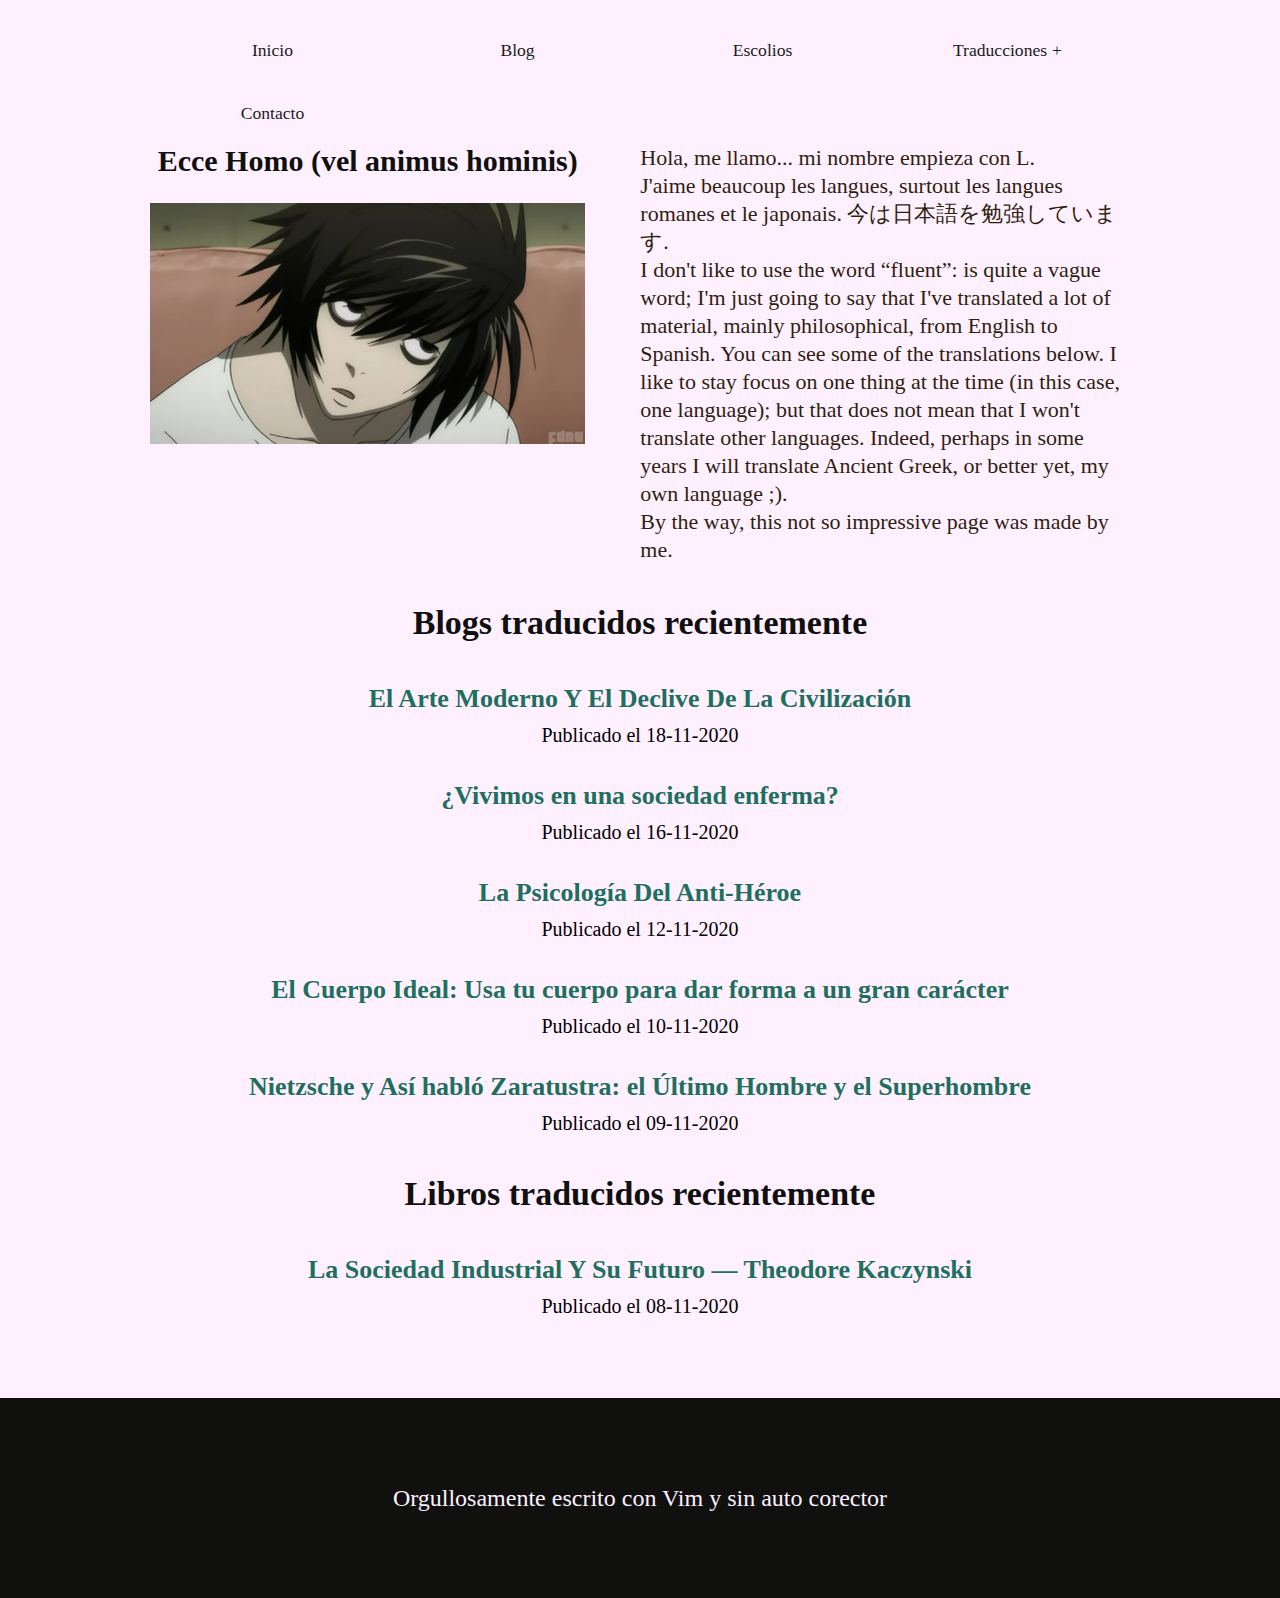
<file: index.html>
<!DOCTYPE html>
<html lang="en">
<head>
  <link rel="stylesheet" href="/css/style.css">
  <meta charset="UTF-8">
  <meta name="viewport" content="width=device-width, initial-scale=1">
  <title>L's blog</title>
</head>
<header>
  <div class="wrap">
    <nav class="header__nav">
      <ul>
        <li>
          <a href="/">Inicio</a>
        </li>
        <li>
          <a href="/blog/">Blog</a>
        </li>
        <li>
          <a href="/escolios.html">Escolios</a>
        </li>
        <li class="dropdown">
          <a href="#">Traducciones</a>
          <ul>
            <li><a href="/translations/blog/">Blog posts</a></li>
            <li><a href="/translations/books/">Libros</a></li>
            <!-- <li><a href="#">Canciones</a></li> -->
          </ul>
        </li>
        <li class="hidden"><a href="/translations/blog/">Blog posts</a></li>
        <li class="hidden"><a href="/translations/books/">Libros</a></li>
        <!-- <li class="hidden"><a href="#">Canciones</a></li> -->
        <li>
          <a href="/contact.html">Contacto<a>
        </li>
      </ul>
   </nav>
      <div class="burger">
        <div class="line1"></div>
        <div class="line2"></div>
        <div class="line3"></div>
      </div>
  </div>
</header>
<body>
  <section>
    <div class="wrap">
      <div class="presentation-container">
        <div class="img-container">
          <div class="title-container">
            <h2>Ecce Homo (vel animus hominis)</h2>
          </div>
          <img class="le-homme" src="img/profile.png" alt="">
        </div>

        <p class="la-bio">
          Hola, me llamo... mi nombre empieza con L.
          <br>
          J'aime beaucoup les langues, surtout les langues romanes et le japonais. 今は日本語を勉強しています.
          <br>
          I don't like to use the word “fluent”: is quite a vague word; I'm just going to say that I've translated a lot of material, mainly philosophical, from English to Spanish. You can see some of the translations below. I like to stay focus on one thing at the time (in this case, one language); but that does not mean that I won't translate other languages. Indeed, perhaps in some years I will translate Ancient Greek, or better yet, my own language ;).
          <br>
          By the way, this not so impressive page was made by me.
        </p>

      </div>
    </div>
  </section>
  <section>
    <div class="wrap">
      <div class="title-container">
        <h2>
          Blogs traducidos recientemente
        </h2>
      </div>
      <article>
        <div class="blog-title-container">
          <h2>
            <a href="/translations/blog/el-arte-moderno-y-el-declive-de-la-civilizacion.html">
              El Arte Moderno Y El Declive De La Civilización
            </a>
          </h2>
          <time>
            Publicado el 18-11-2020
          </time>
        </div>
      </article>
      <article>
        <div class="blog-title-container">
          <h2>
            <a href="/translations/blog/vivimos-en-una-sociedad-enferma.html">
              ¿Vivimos en una sociedad enferma?
            </a>
          </h2>
          <time>
            Publicado el 16-11-2020
          </time>
        </div>
      </article>
      <article>
        <div class="blog-title-container">
          <h2>
            <a href="/translations/blog/la-psicologia-del-antiheroe.html">
              La Psicología Del Anti-Héroe
            </a>
          </h2>
          <time>
            Publicado el 12-11-2020
          </time>
        </div>
      </article>
      <article>
        <div class="blog-title-container">
          <h2>
            <a href="/translations/blog/el-cuerpo-ideal-usa-tu-cuerpo-para-dar-forma-a-un-gran-caracter.html">
              El Cuerpo Ideal: Usa tu cuerpo para dar forma a un gran carácter
            </a>
          </h2>
          <time>
            Publicado el 10-11-2020
          </time>
        </div>
      </article>
      <article>
        <div class="blog-title-container">
          <h2>
            <a href="/translations/blog/nietzsche-y-asi-hablo-zaratustra-el-ultimo-hombre-y-el-superhombre.html">
              Nietzsche y Así habló Zaratustra: el Último Hombre y el Superhombre
            </a>
          </h2>
          <time>
            Publicado el 09-11-2020
          </time>
        </div>
      </article>
    </div>
  </section>
</body>
  <section>
    <div class="wrap">
      <div class="title-container">
        <h2>
          Libros traducidos recientemente
        </h2>
      </div>
      <article>
        <div class="blog-title-container">
          <h2>
            <a href="/translations/books/pdfs/la-sociedad-industrial-y-su-futuro.pdf">
              La Sociedad Industrial Y Su Futuro — Theodore Kaczynski
            </a>
          </h2>
          <time>
            Publicado el 08-11-2020
          </time>
        </div>
      </article>
    </div>
  </section>
</body>
  <script>
    const navSlide = () => {
      const burger = document.querySelector('.burger');
      const nav = document.querySelector('.header__nav ul');

      burger.addEventListener('click', () => {
        nav.classList.toggle('nav-active')
        burger.classList.toggle('toggle')
      })
    }

    navSlide();
  </script>
<footer>
  <div class="wrap wrap--center">
    <p>
      Orgullosamente escrito con Vim y sin auto corector
    </p>
  </div>
</footer>
</file>
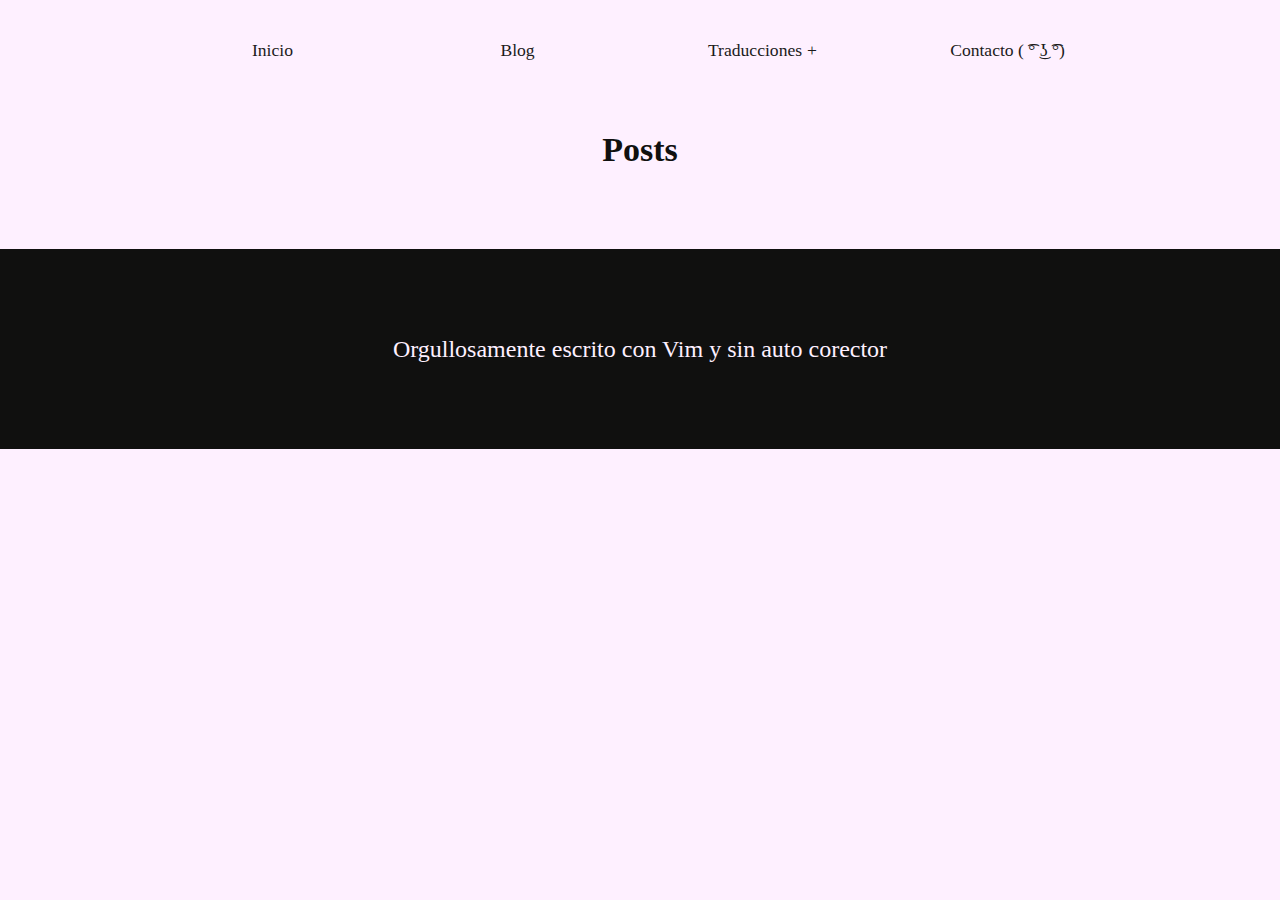
<file: blog/index.html>
<!DOCTYPE html>
<html lang="en">
<head>
  <link rel="stylesheet" href="/css/style.css">
  <meta charset="UTF-8">
  <meta name="viewport" content="width=device-width, initial-scale=1">
  <title>L's blog</title>
</head>
<header>
  <div class="wrap">
    <nav class="header__nav">
      <ul>
        <li>
          <a href="/">Inicio</a>
        </li>
        <li>
          <a href="/blog/">Blog</a>
        </li>
        <li class="dropdown">
          <a href="#">Traducciones</a>
          <ul>
            <li><a href="/translations/blog/">Blog posts</a></li>
            <li><a href="/translations/books/">Libros</a></li>
            <!-- <li><a href="#">Canciones</a></li> -->
          </ul>
        </li>
        <li class="hidden"><a href="/translations/blog/">Blog posts</a></li>
        <li class="hidden"><a href="/translations/books/">Libros</a></li>
        <!-- <li class="hidden"><a href="#">Canciones</a></li> -->
        <li>
          <a href="/contact.html">Contacto ( ͡° ͜ʖ ͡°)</a>
        </li>
      </ul>
   </nav>
      <div class="burger">
        <div class="line1"></div>
        <div class="line2"></div>
        <div class="line3"></div>
      </div>
  </div>
</header>
<body>
  <section>
    <div class="wrap">
      <div class="title-container">
        <h2>
          Posts
        </h2>
      </div>
    </div>
  </section>
</body>
  <script>
    const navSlide = () => {
      const burger = document.querySelector('.burger');
      const nav = document.querySelector('.header__nav ul');

      burger.addEventListener('click', () => {
        nav.classList.toggle('nav-active')
        burger.classList.toggle('toggle')
      })
    }

    navSlide();
  </script>
<footer>
  <div class="wrap wrap--center">
    <p>
      Orgullosamente escrito con Vim y sin auto corector
    </p>
  </div>
</footer>
</file>
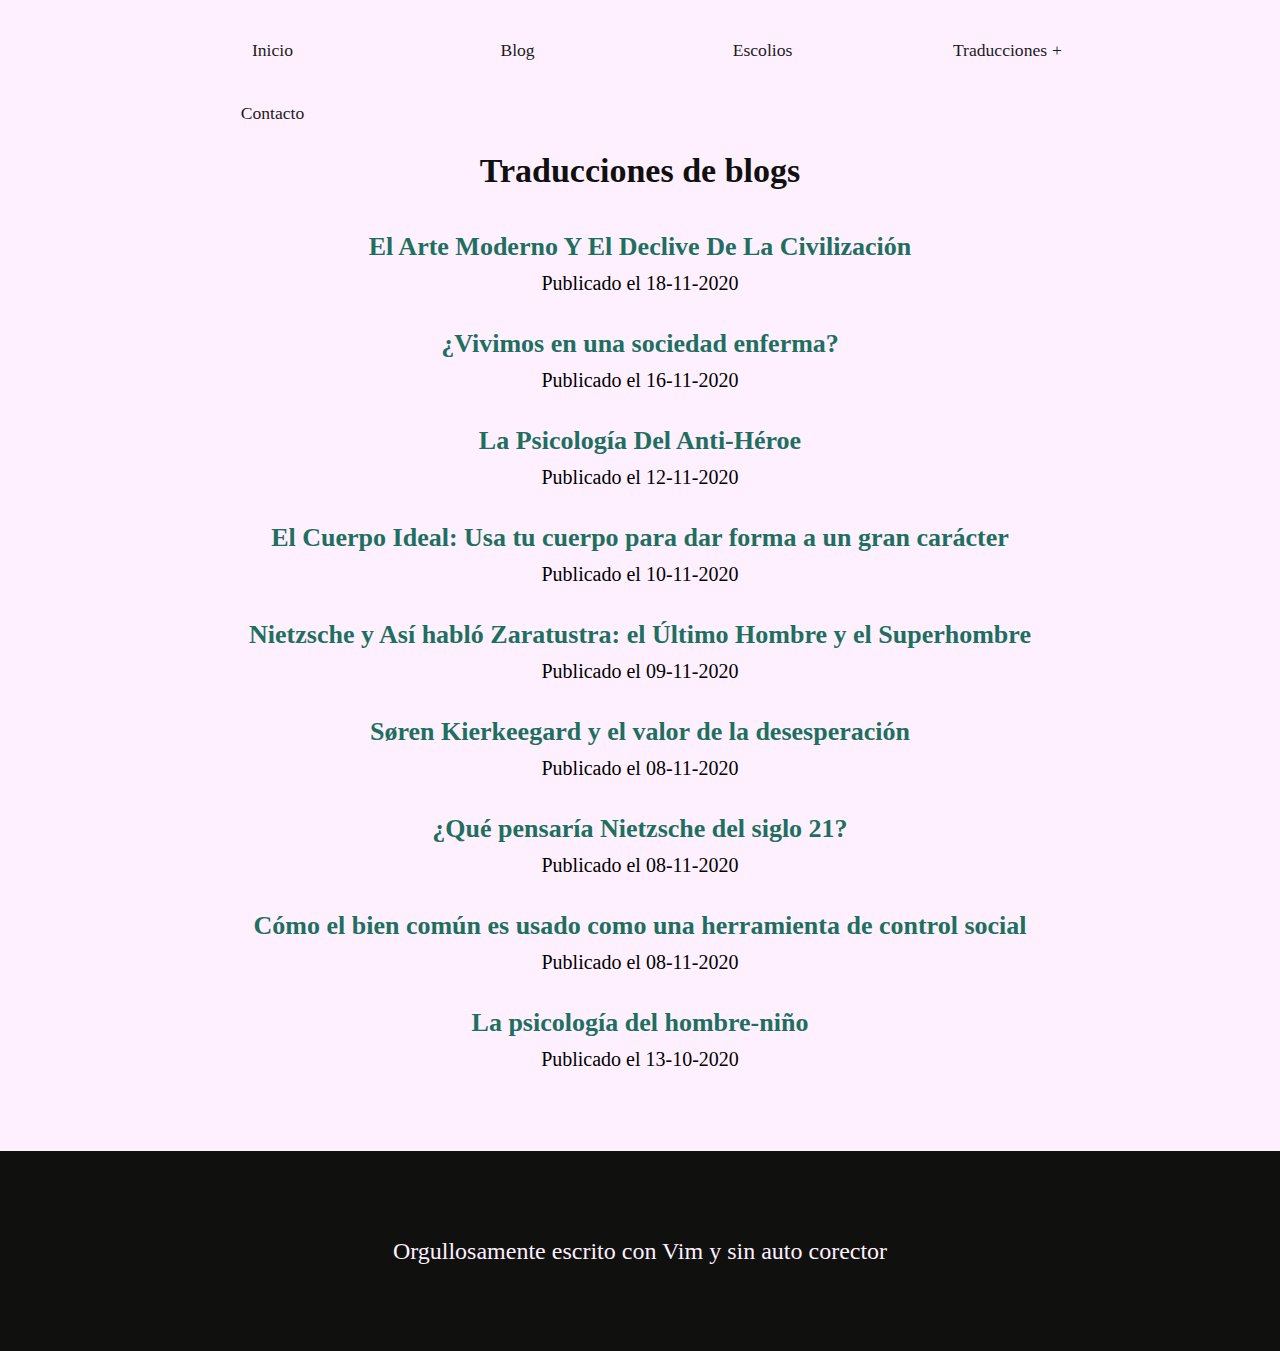
<file: translations/blog/index.html>
<!DOCTYPE html>
<html lang="en">
<head>
  <link rel="stylesheet" href="/css/style.css">
  <meta charset="UTF-8">
  <meta name="viewport" content="width=device-width, initial-scale=1">
  <title>L's blog</title>
</head>
<header>
  <div class="wrap">
    <nav class="header__nav">
      <ul>
        <li>
          <a href="/">Inicio</a>
        </li>
        <li>
          <a href="/blog/">Blog</a>
        </li>
        <li>
          <a href="/escolios.html">Escolios</a>
        </li>
        <li class="dropdown">
          <a href="#">Traducciones</a>
          <ul>
            <li><a href="/translations/blog/">Blog posts</a></li>
            <li><a href="/translations/books/">Libros</a></li>
            <!-- <li><a href="#">Canciones</a></li> -->
          </ul>
        </li>
        <li class="hidden"><a href="/translations/blog/">Blog posts</a></li>
        <li class="hidden"><a href="/translations/books/">Libros</a></li>
        <!-- <li class="hidden"><a href="#">Canciones</a></li> -->
        <li>
          <a href="/contact.html">Contacto<a>
        </li>
      </ul>
   </nav>
      <div class="burger">
        <div class="line1"></div>
        <div class="line2"></div>
        <div class="line3"></div>
      </div>
  </div>
</header>
<body>
  <section>
    <div class="wrap">
      <div class="title-container">
        <h2>
          Traducciones de blogs
        </h2>
      </div>
      <article>
        <div class="blog-title-container">
          <h2>
            <a href="/translations/blog/el-arte-moderno-y-el-declive-de-la-civilizacion.html">
              El Arte Moderno Y El Declive De La Civilización
            </a>
          </h2>
          <time>
            Publicado el 18-11-2020
          </time>
        </div>
      </article>
      <article>
        <div class="blog-title-container">
          <h2>
            <a href="/translations/blog/vivimos-en-una-sociedad-enferma.html">
              ¿Vivimos en una sociedad enferma?
            </a>
          </h2>
          <time>
            Publicado el 16-11-2020
          </time>
        </div>
      </article>
      <article>
        <div class="blog-title-container">
          <h2>
            <a href="/translations/blog/la-psicologia-del-antiheroe.html">
              La Psicología Del Anti-Héroe
            </a>
          </h2>
          <time>
            Publicado el 12-11-2020
          </time>
        </div>
      </article>

            <article>
        <div class="blog-title-container">
          <h2>
            <a href="/translations/blog/el-cuerpo-ideal-usa-tu-cuerpo-para-dar-forma-a-un-gran-caracter.html">
              El Cuerpo Ideal: Usa tu cuerpo para dar forma a un gran carácter
            </a>
          </h2>
          <time>
            Publicado el 10-11-2020
          </time>
        </div>
      </article>

      <article>
        <div class="blog-title-container">
          <h2>
            <a href="/translations/blog/nietzsche-y-asi-hablo-zaratustra-el-ultimo-hombre-y-el-superhombre.html">
              Nietzsche y Así habló Zaratustra: el Último Hombre y el Superhombre
            </a>
          </h2>
          <time>
            Publicado el 09-11-2020
          </time>
        </div>
      </article>

      <article>
        <div class="blog-title-container">
          <h2>
            <a href="/translations/blog/soren-kierkeegard-y-el-valor-de-la-desesperacion.html">
              Søren Kierkeegard y el valor de la desesperación
            </a>
          </h2>
          <time>
            Publicado el 08-11-2020
          </time>
        </div>
      </article>

      <article>
        <div class="blog-title-container">
          <h2>
            <a href="/translations/blog/que-pensaria-nietzsche-del-siglo-21.html">
              ¿Qué pensaría Nietzsche del siglo 21?
            </a>
          </h2>
          <time>
            Publicado el 08-11-2020
          </time>
        </div>
      </article>
      <article>
        <div class="blog-title-container">
          <h2>
            <a href="/translations/blog/como-el-bien-comun-es-usado-como-una-herramienta-de-control-social.html">
              Cómo el bien común es usado como una herramienta de control social
            </a>
          </h2>
          <time>
            Publicado el 08-11-2020
          </time>
        </div>
      </article>

      <article>
        <div class="blog-title-container">
          <h2>
            <a href="/translations/blog/la-psicologia-del-hombrenino.html">
              La psicología del hombre-niño
            </a>
          </h2>
          <time>
            Publicado el 13-10-2020
          </time>
        </div>
      </article>
    </div>
  </section>
</body>
  <script>
    const navSlide = () => {
      const burger = document.querySelector('.burger');
      const nav = document.querySelector('.header__nav ul');

      burger.addEventListener('click', () => {
        nav.classList.toggle('nav-active')
        burger.classList.toggle('toggle')
      })
    }

    navSlide();
  </script>
<footer>
  <div class="wrap wrap--center">
    <p>
      Orgullosamente escrito con Vim y sin auto corector
    </p>
  </div>
</footer>
</file>
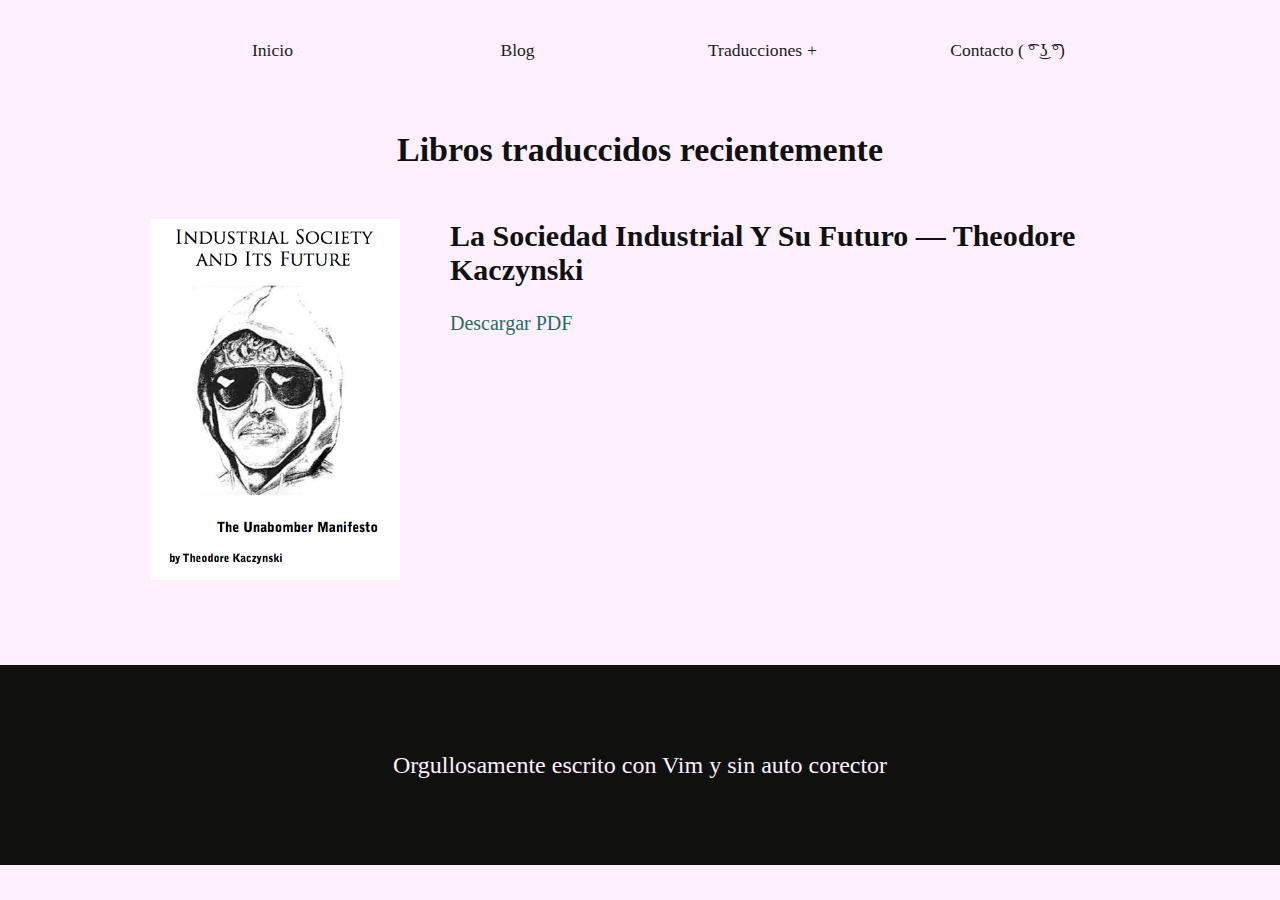
<file: translations/books/index.html>
<!DOCTYPE html>
<html lang="en">
<head>
  <link rel="stylesheet" href="/css/style.css">
  <meta charset="UTF-8">
  <meta name="viewport" content="width=device-width, initial-scale=1">
  <title>L's blog</title>
</head>
<header>
  <div class="wrap">
    <nav class="header__nav">
      <ul>
        <li>
          <a href="/">Inicio</a>
        </li>
        <li>
          <a href="/blog/">Blog</a>
        </li>
        <li class="dropdown">
          <a href="#">Traducciones</a>
          <ul>
            <li><a href="/translations/blog/">Blog posts</a></li>
            <li><a href="/translations/books/">Libros</a></li>
            <!-- <li><a href="#">Canciones</a></li> -->
          </ul>
        </li>
        <li class="hidden"><a href="/translations/blog/">Blog posts</a></li>
        <li class="hidden"><a href="/translations/books/">Libros</a></li>
        <!-- <li class="hidden"><a href="#">Canciones</a></li> -->
        <li>
          <a href="/contact.html">Contacto ( ͡° ͜ʖ ͡°)</a>
        </li>
      </ul>
   </nav>
      <div class="burger">
        <div class="line1"></div>
        <div class="line2"></div>
        <div class="line3"></div>
      </div>
  </div>
</header>
<body>
  <section>
    <div class="wrap">
      <div class="title-container">
        <h2>
          Libros traduccidos recientemente
        </h2>
      </div>

      <article class="book-article">
        <div class="book__img-container">
          <a href="/translations/books/pdfs/la-sociedad-industrial-y-su-futuro.pdf">
            <img src="/img/la-sociedad-industrial-y-su-futuro.png" alt="">
          </a>
        </div>
        <div class="book__desc-container">
          <h2 class="book-article__title">
            La Sociedad Industrial Y Su Futuro — Theodore Kaczynski
          </h2>
          <p>
          </p>
          <a href="/translations/books/pdfs/la-sociedad-industrial-y-su-futuro.pdf">
            Descargar PDF
          </a>
        </div>
      </article>

    </div>
  </section>
</body>
  <script>
    const navSlide = () => {
      const burger = document.querySelector('.burger');
      const nav = document.querySelector('.header__nav ul');

      burger.addEventListener('click', () => {
        nav.classList.toggle('nav-active')
        burger.classList.toggle('toggle')
      })
    }

    navSlide();
  </script>
<footer>
  <div class="wrap wrap--center">
    <p>
      Orgullosamente escrito con Vim y sin auto corector
    </p>
  </div>
</footer>
</file>
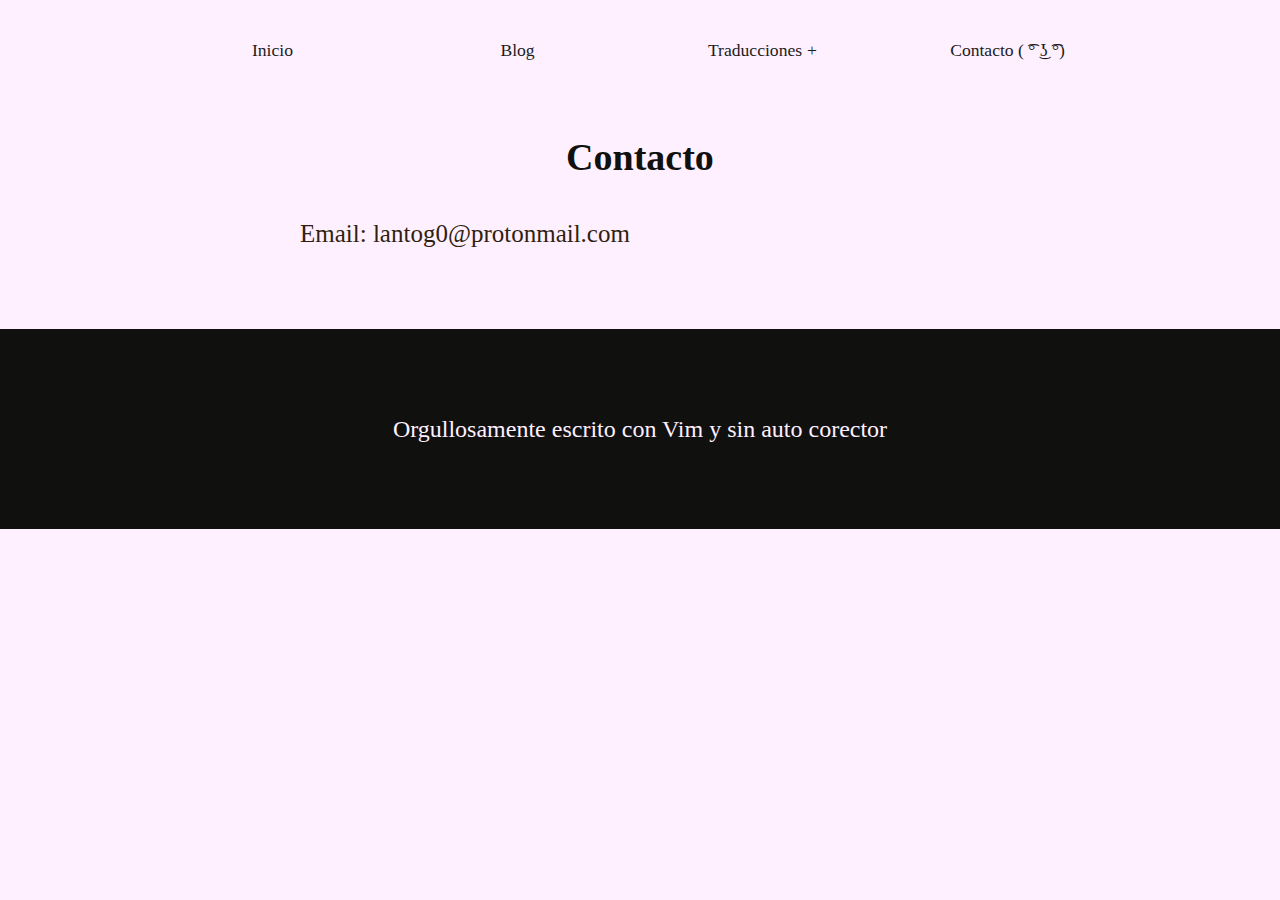
<file: contact.html>
<!DOCTYPE html>
<html lang="en">
<head>
  <link rel="stylesheet" href="/css/style.css">
  <meta charset="UTF-8">
  <meta name="viewport" content="width=device-width, initial-scale=1">
  <title>L's blog</title>
</head>
<header>
  <div class="wrap">
    <nav class="header__nav">
      <ul>
        <li>
          <a href="/">Inicio</a>
        </li>
        <li>
          <a href="/blog/">Blog</a>
        </li>
        <li class="dropdown">
          <a href="#">Traducciones</a>
          <ul>
            <li><a href="/translations/blog/">Blog posts</a></li>
            <li><a href="/translations/books/">Libros</a></li>
            <!-- <li><a href="#">Canciones</a></li> -->
          </ul>
        </li>
        <li class="hidden"><a href="/translations/blog/">Blog posts</a></li>
        <li class="hidden"><a href="/translations/books/">Libros</a></li>
        <!-- <li class="hidden"><a href="#">Canciones</a></li> -->
        <li>
          <a href="/contact.html">Contacto ( ͡° ͜ʖ ͡°)</a>
        </li>
      </ul>
   </nav>
      <div class="burger">
        <div class="line1"></div>
        <div class="line2"></div>
        <div class="line3"></div>
      </div>
  </div>
</header>
<section>
  <div class="wrap-blog">

    <h2 class="title-blog">
      Contacto
    </h2>

    <div class="p-blog-container">
      <p>
        Email: lantog0@protonmail.com
      </p>
    </div>

  </div>
</section>
  <script>
    const navSlide = () => {
      const burger = document.querySelector('.burger');
      const nav = document.querySelector('.header__nav ul');

      burger.addEventListener('click', () => {
        nav.classList.toggle('nav-active')
        burger.classList.toggle('toggle')
      })
    }

    navSlide();
  </script>
<footer>
  <div class="wrap wrap--center">
    <p>
      Orgullosamente escrito con Vim y sin auto corector
    </p>
  </div>
</footer>
</file>
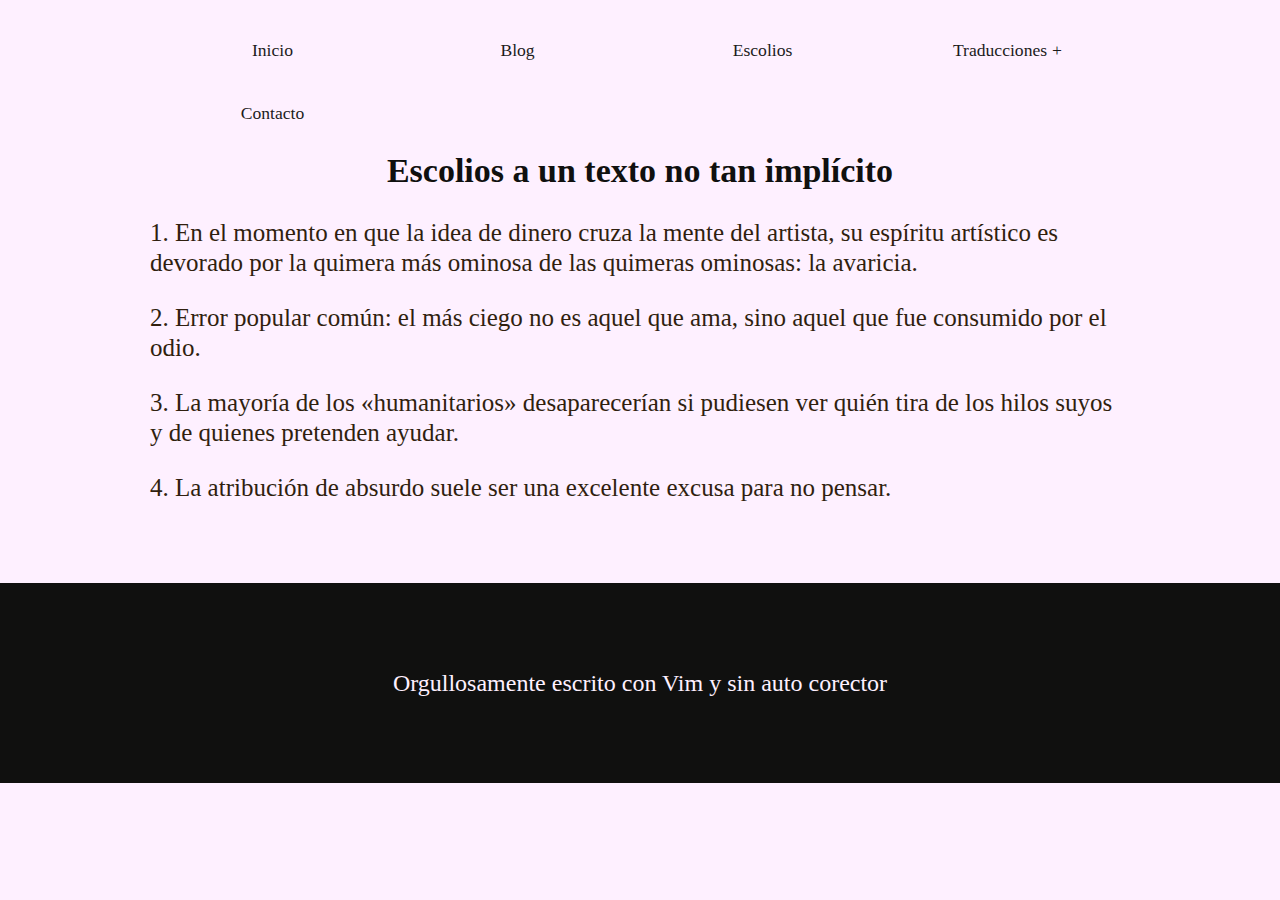
<file: escolios.html>
<!DOCTYPE html>
<html lang="en">
<head>
  <link rel="stylesheet" href="/css/style.css">
  <meta charset="UTF-8">
  <meta name="viewport" content="width=device-width, initial-scale=1">
  <title>L's blog</title>
</head>
<header>
  <div class="wrap">
    <nav class="header__nav">
      <ul>
        <li>
          <a href="/">Inicio</a>
        </li>
        <li>
          <a href="/blog/">Blog</a>
        </li>
        <li>
          <a href="/escolios.html">Escolios</a>
        </li>
        <li class="dropdown">
          <a href="#">Traducciones</a>
          <ul>
            <li><a href="/translations/blog/">Blog posts</a></li>
            <li><a href="/translations/books/">Libros</a></li>
            <!-- <li><a href="#">Canciones</a></li> -->
          </ul>
        </li>
        <li class="hidden"><a href="/translations/blog/">Blog posts</a></li>
        <li class="hidden"><a href="/translations/books/">Libros</a></li>
        <!-- <li class="hidden"><a href="#">Canciones</a></li> -->
        <li>
          <a href="/contact.html">Contacto<a>
        </li>
      </ul>
   </nav>
      <div class="burger">
        <div class="line1"></div>
        <div class="line2"></div>
        <div class="line3"></div>
      </div>
  </div>
</header>
<body>
  <section>
    <div class="wrap">
      <div class="title-container">
        <h2>
          Escolios a un texto no tan implícito
        </h2>
      </div>
      <div class="p-blog-container">
        <p>
          1. En el momento en que la idea de dinero cruza la mente del artista, su espíritu artístico es devorado por la quimera más ominosa de las quimeras ominosas: la avaricia.
        </p>
        <p>
          2. Error popular común: el más ciego no es aquel que ama, sino aquel que fue consumido por el odio.
        </p>
        <p>
          3. La mayoría de los «humanitarios» desaparecerían si pudiesen ver quién tira de los hilos suyos y de quienes pretenden ayudar.
        </p>
        <p>
          4. La atribución de absurdo suele ser una excelente excusa para no pensar.
        </p>
      </div>
    </div>
  <script>
    const navSlide = () => {
      const burger = document.querySelector('.burger');
      const nav = document.querySelector('.header__nav ul');

      burger.addEventListener('click', () => {
        nav.classList.toggle('nav-active')
        burger.classList.toggle('toggle')
      })
    }

    navSlide();
  </script>
<footer>
  <div class="wrap wrap--center">
    <p>
      Orgullosamente escrito con Vim y sin auto corector
    </p>
  </div>
</footer>
</file>
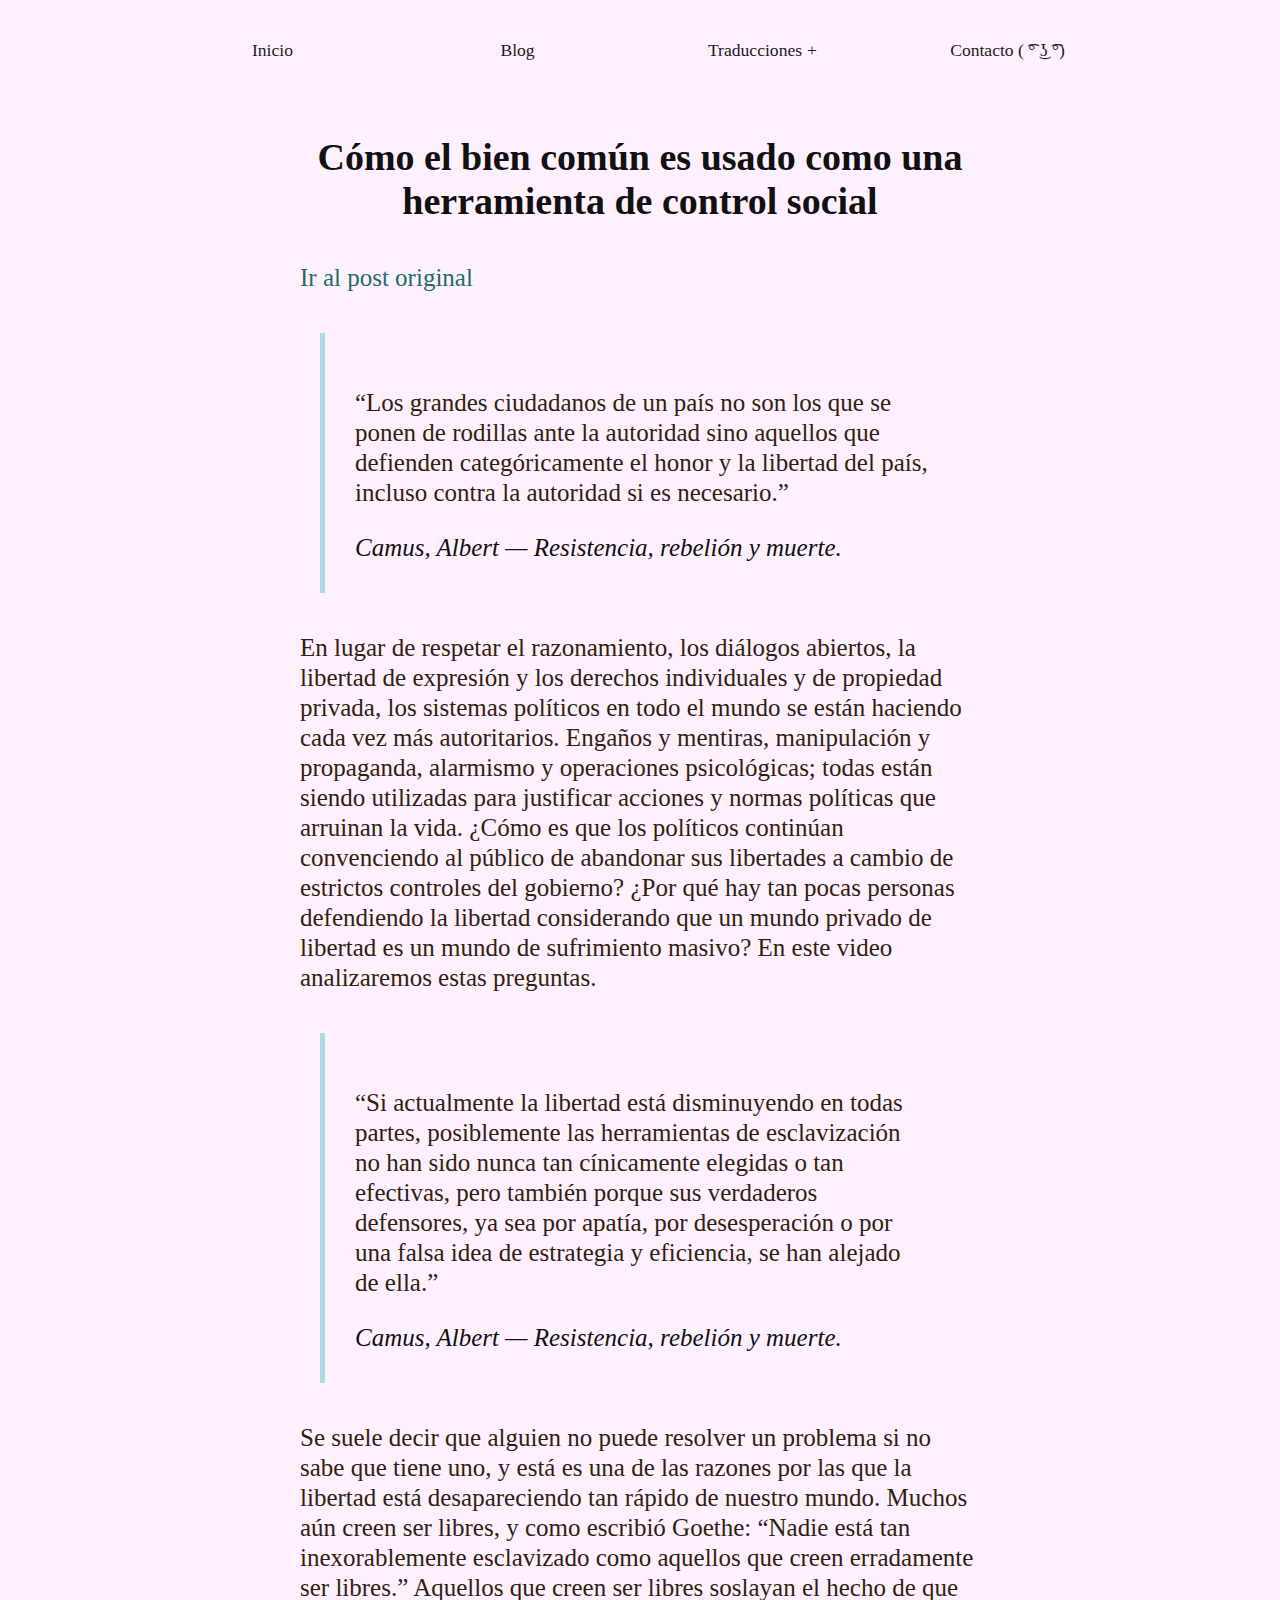
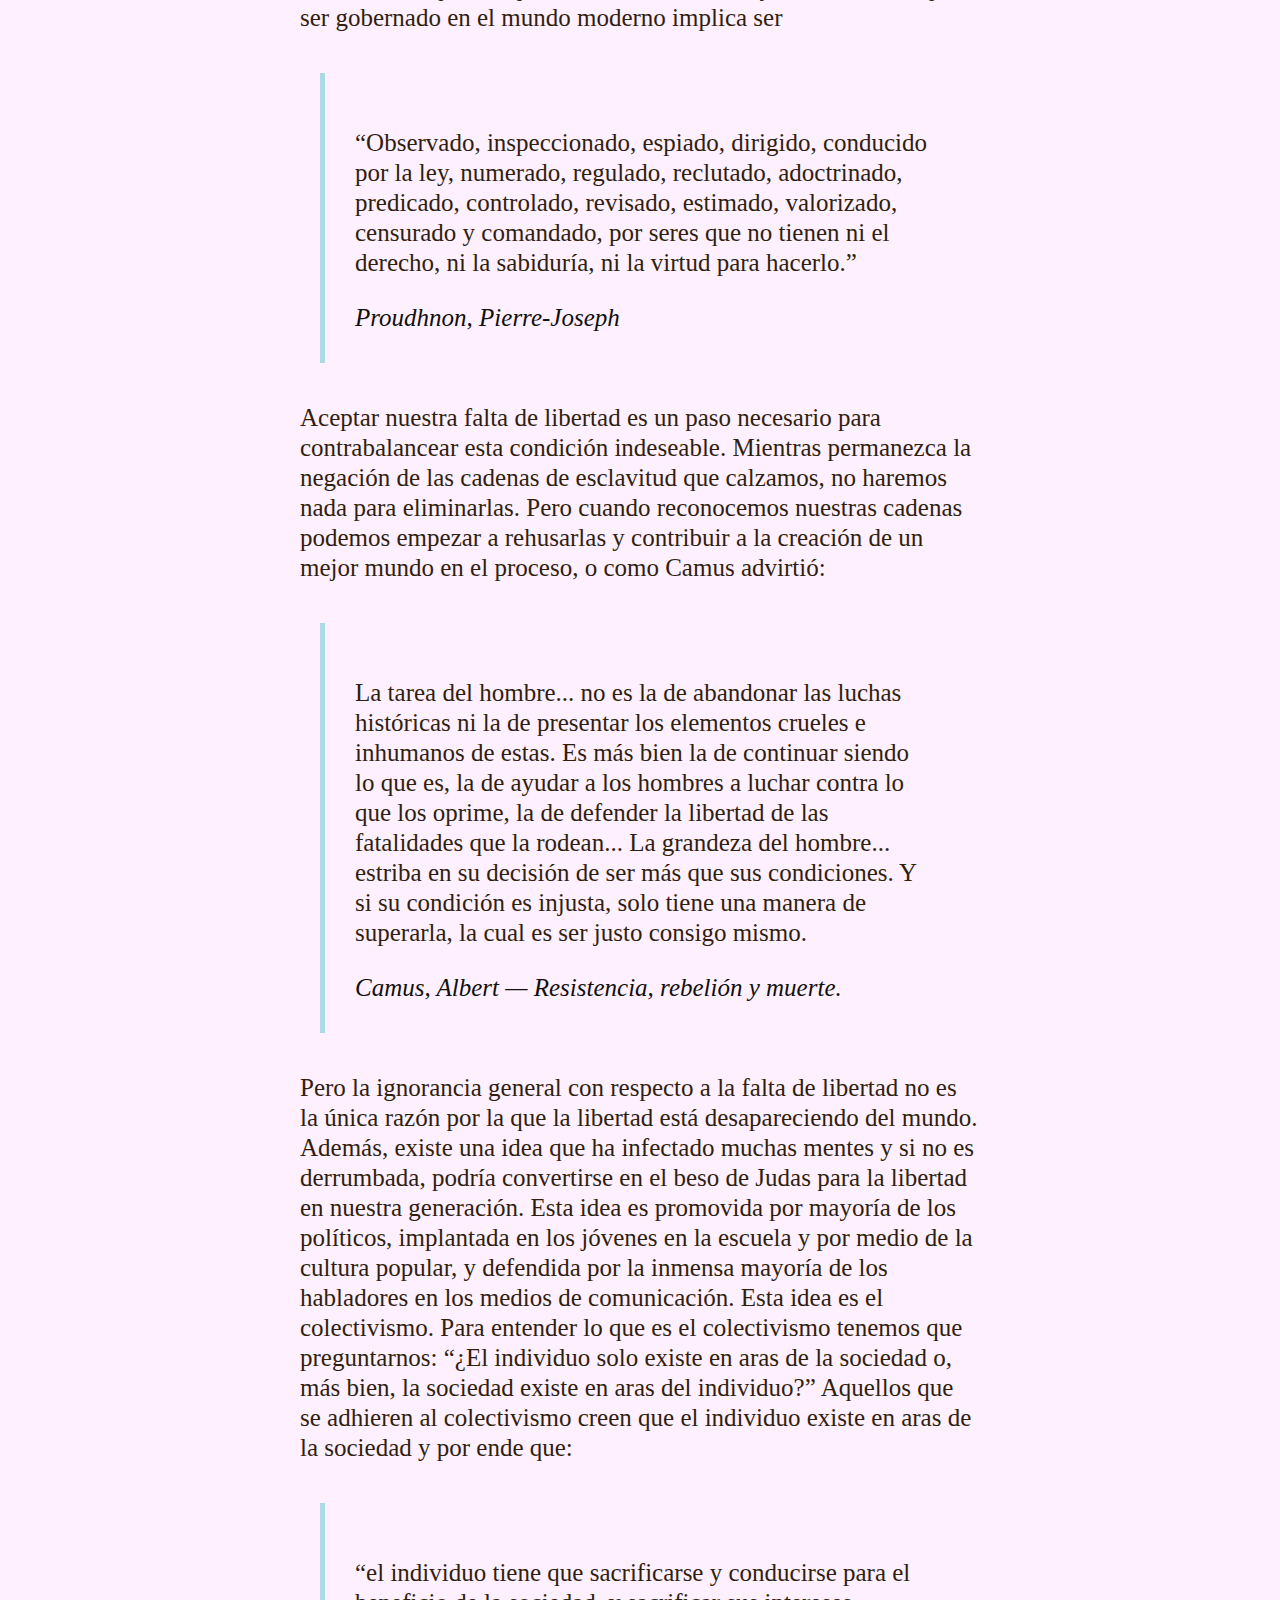
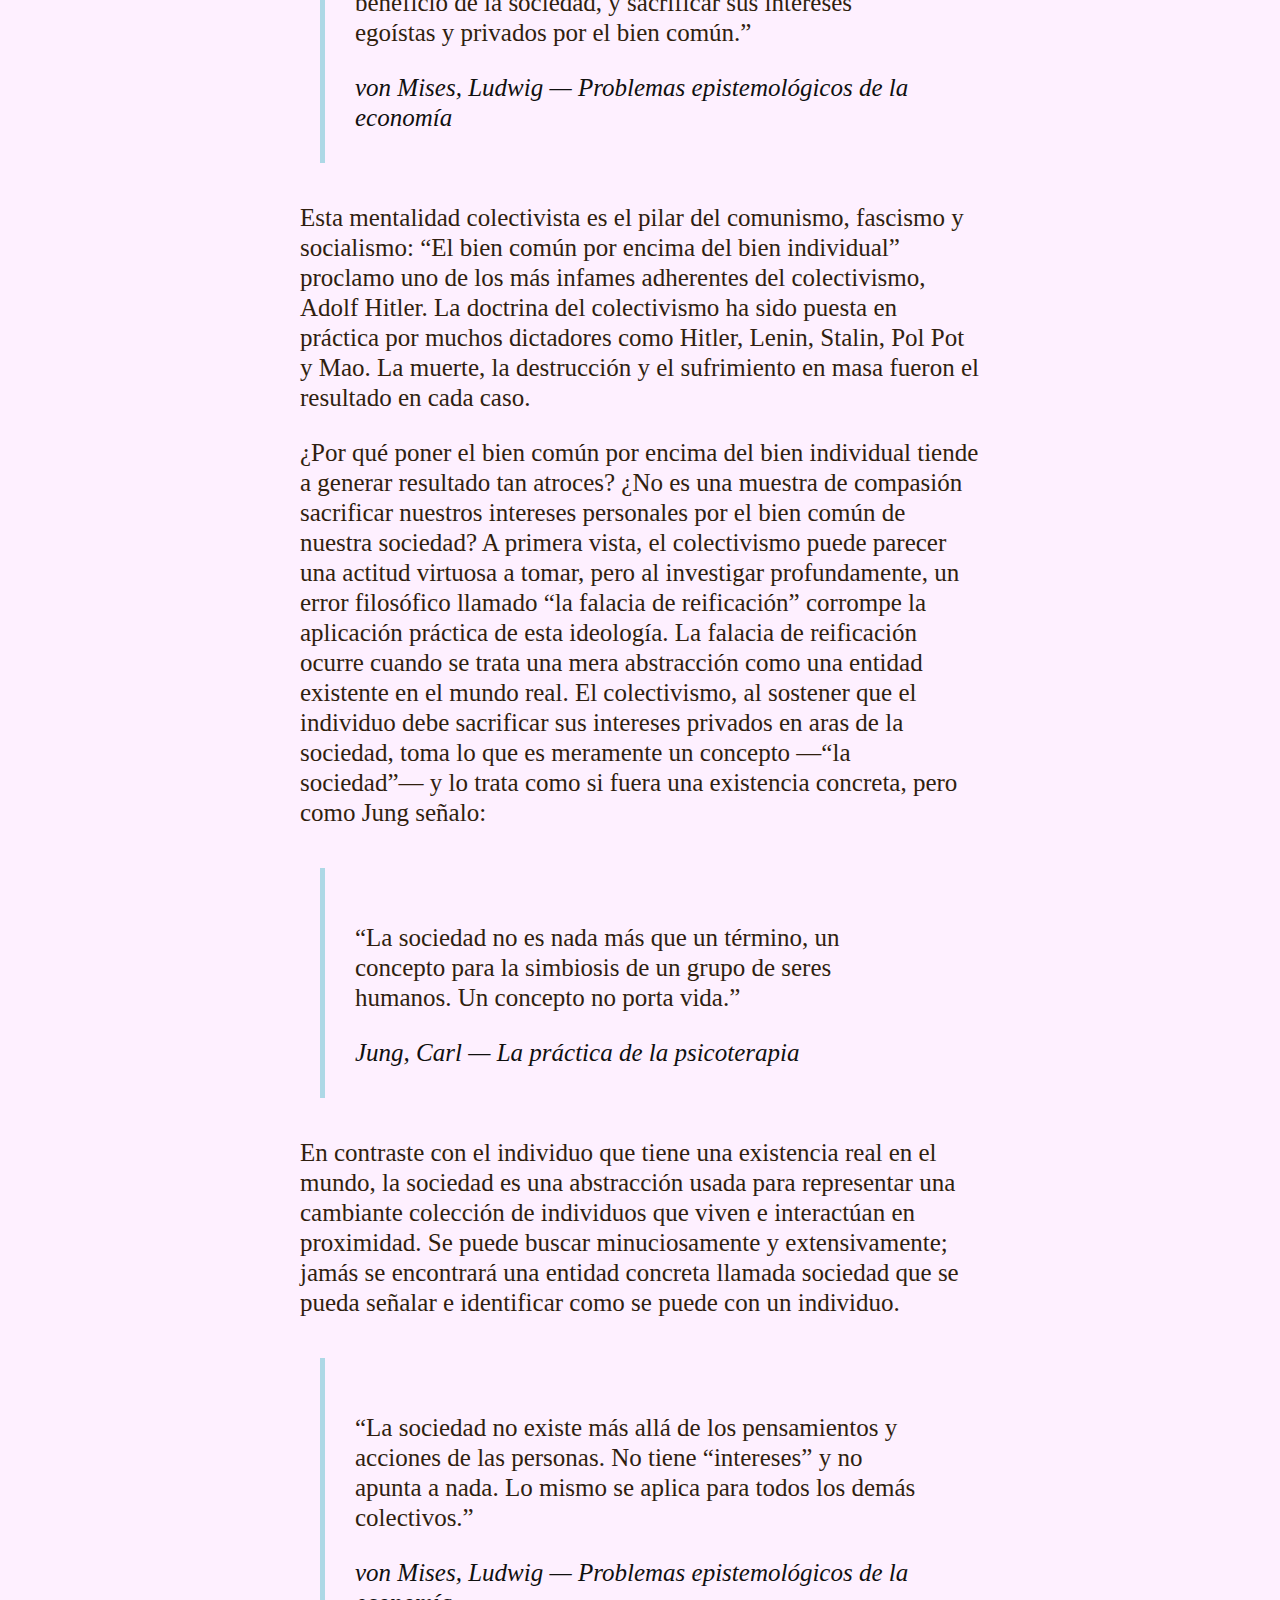
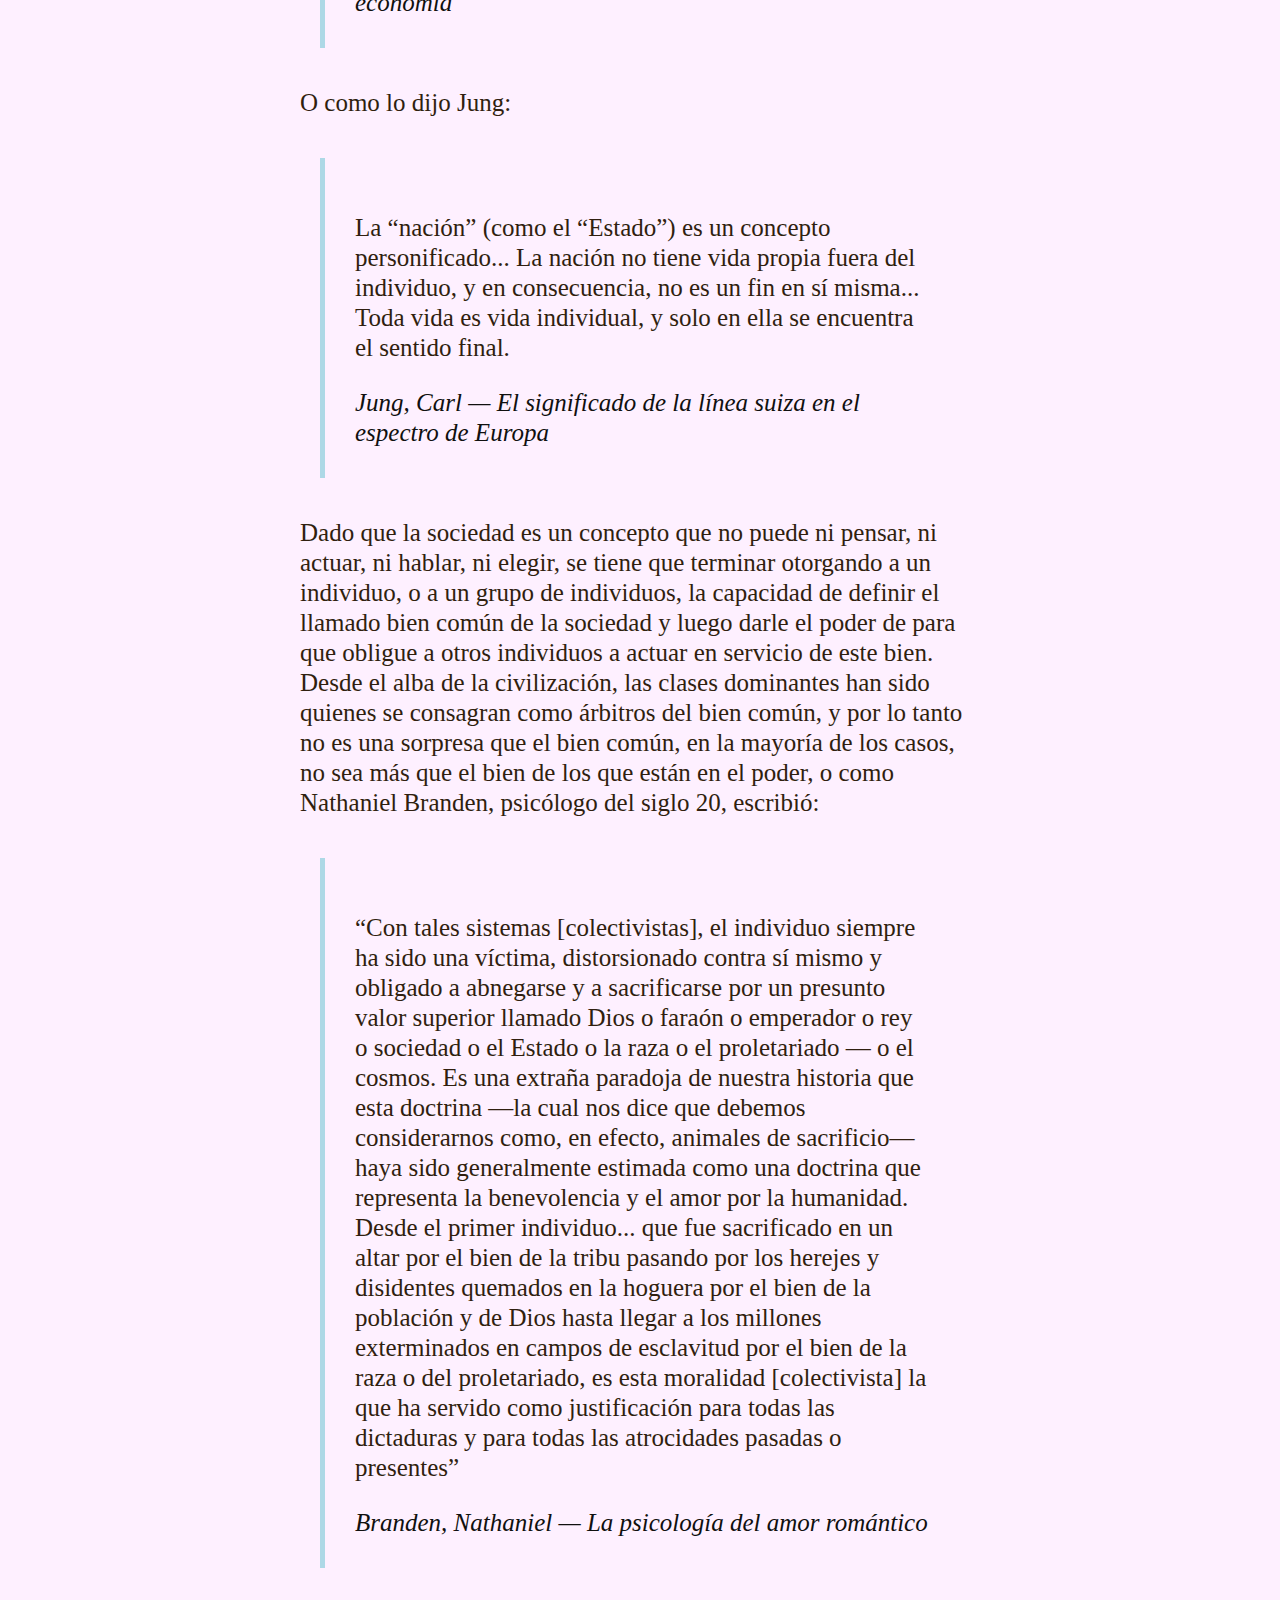
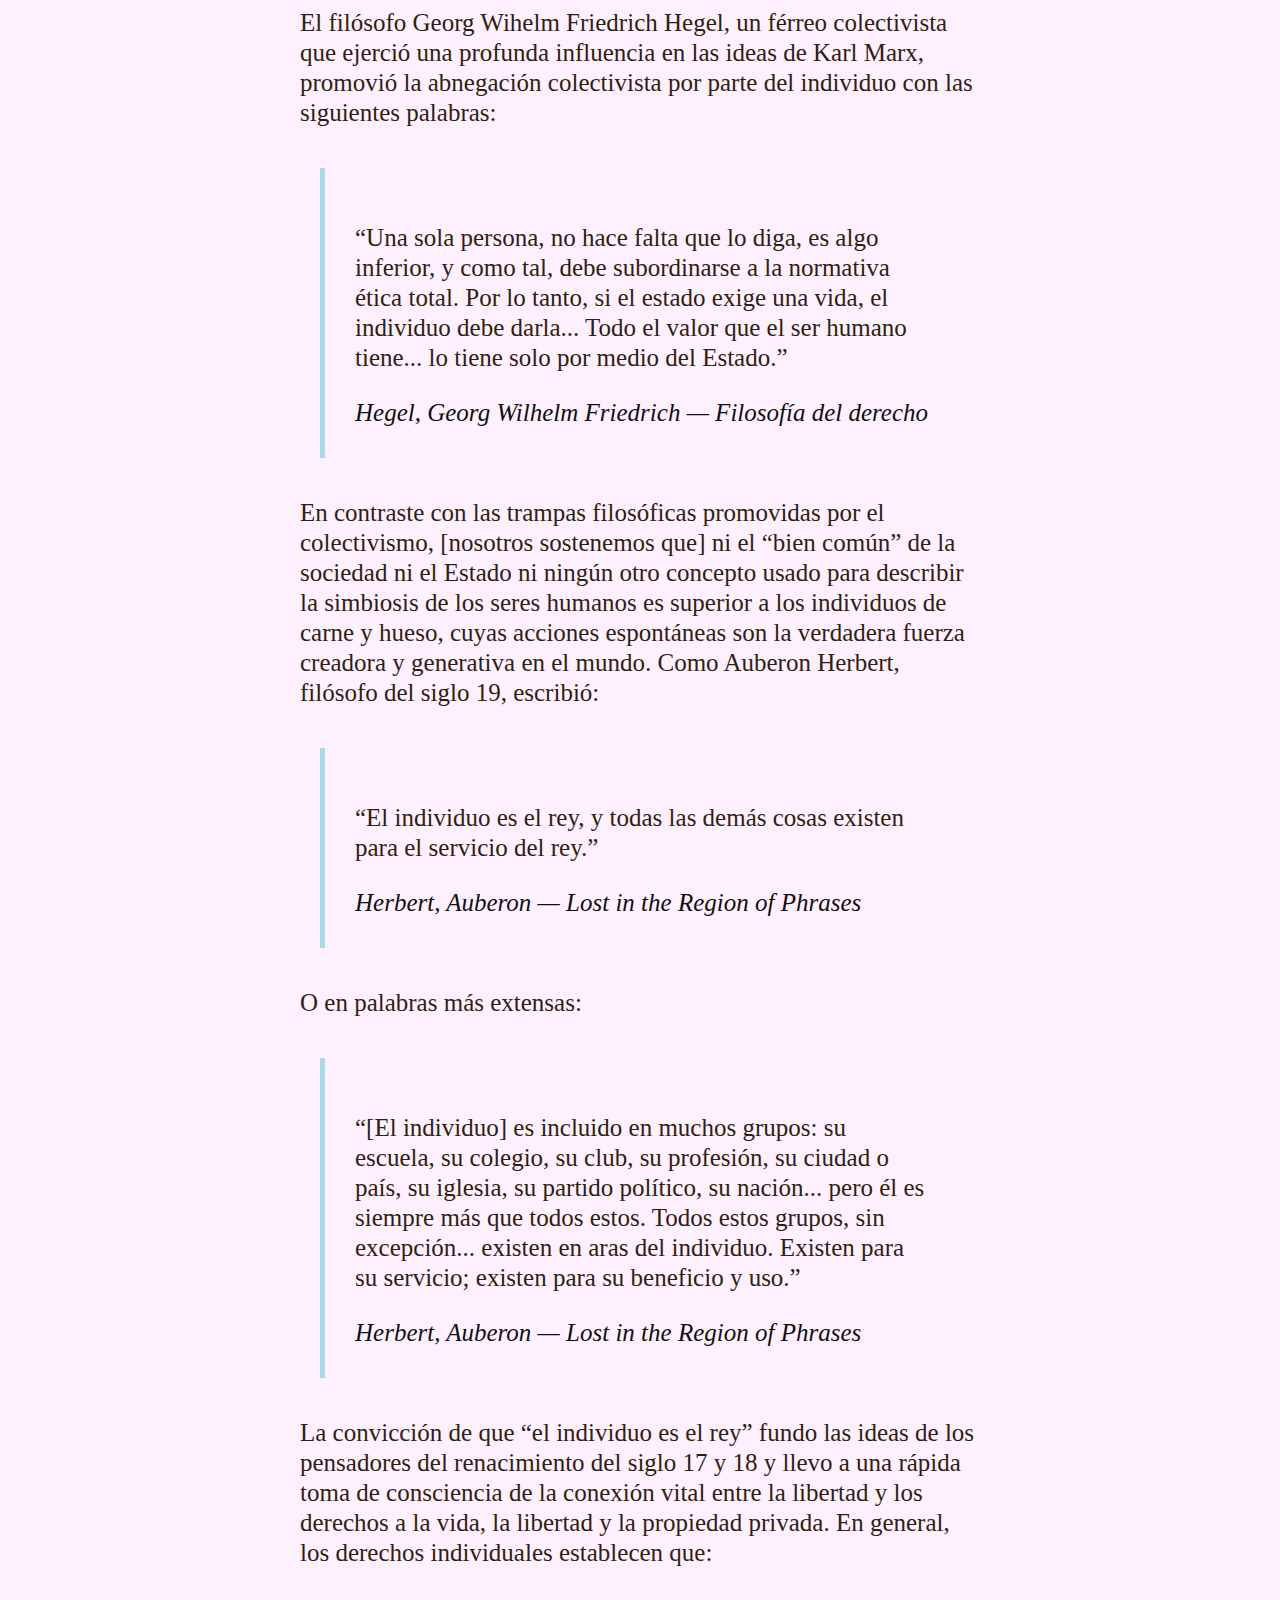
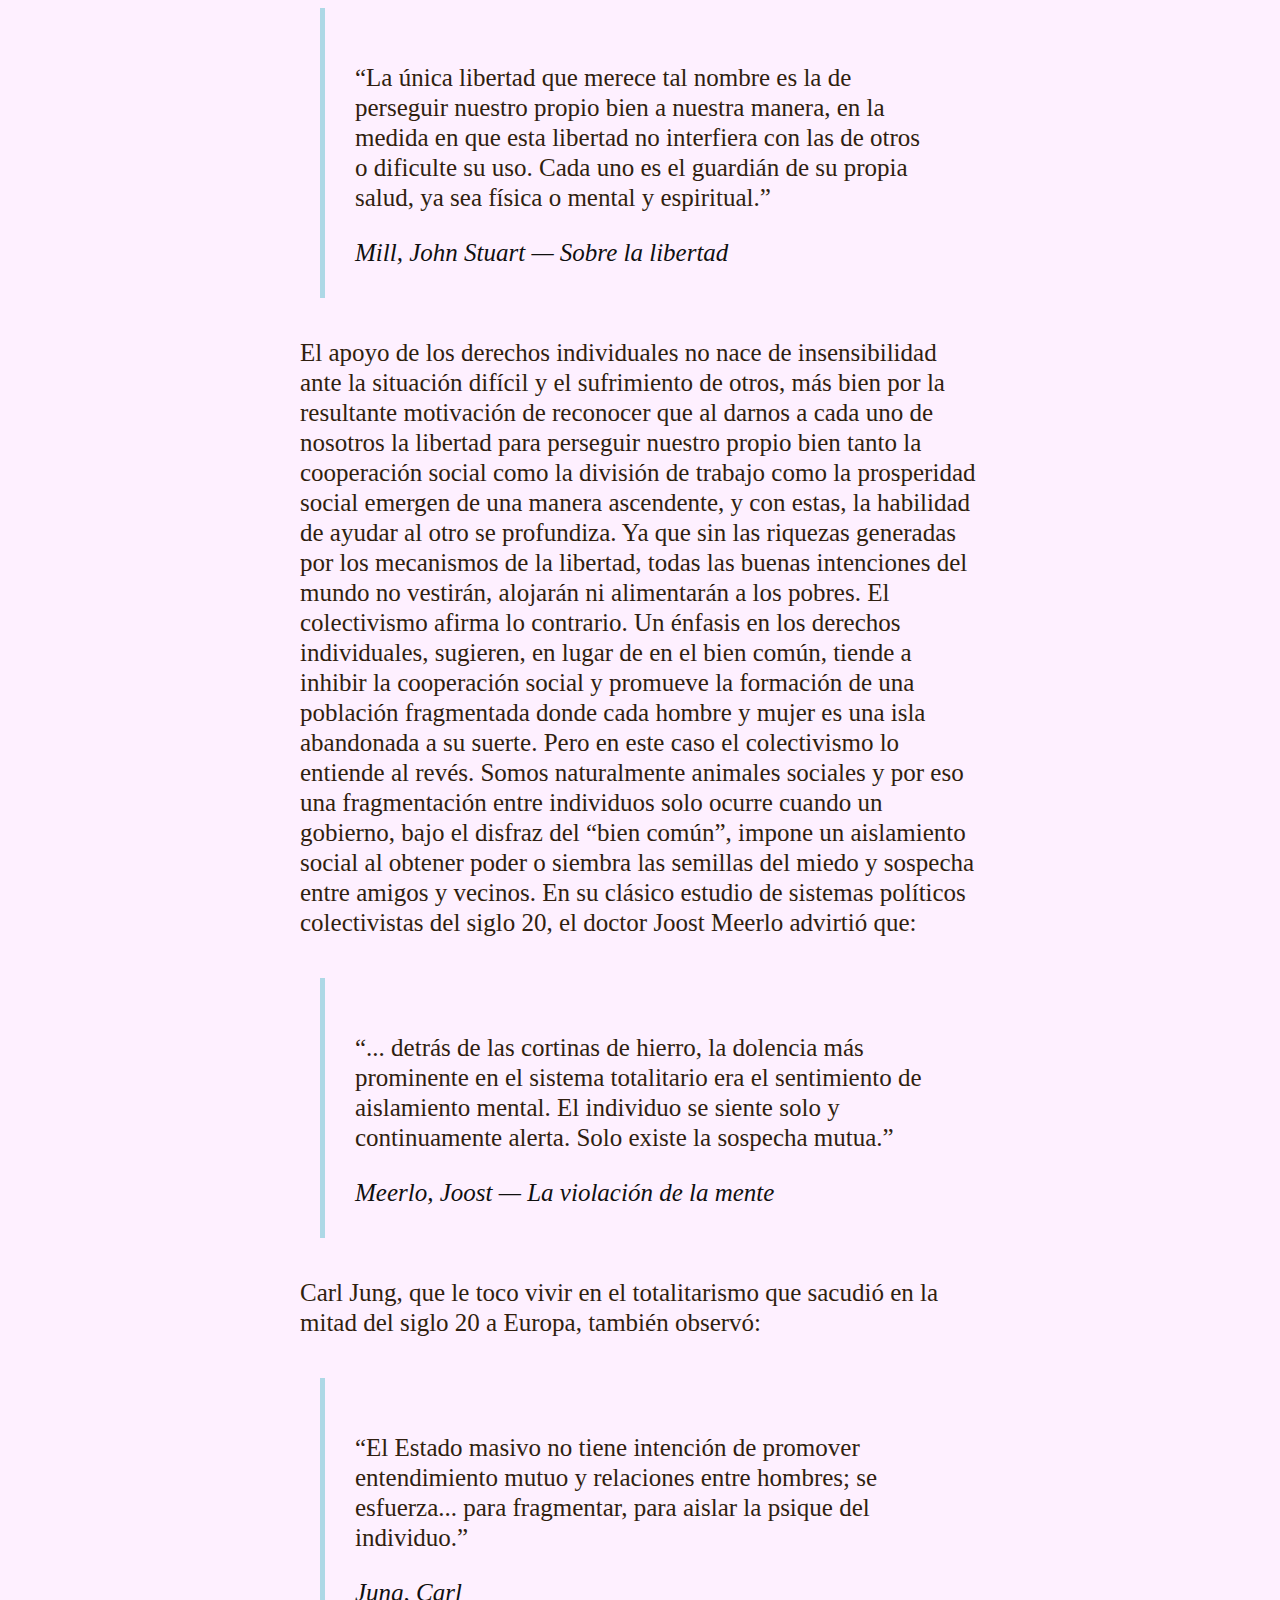
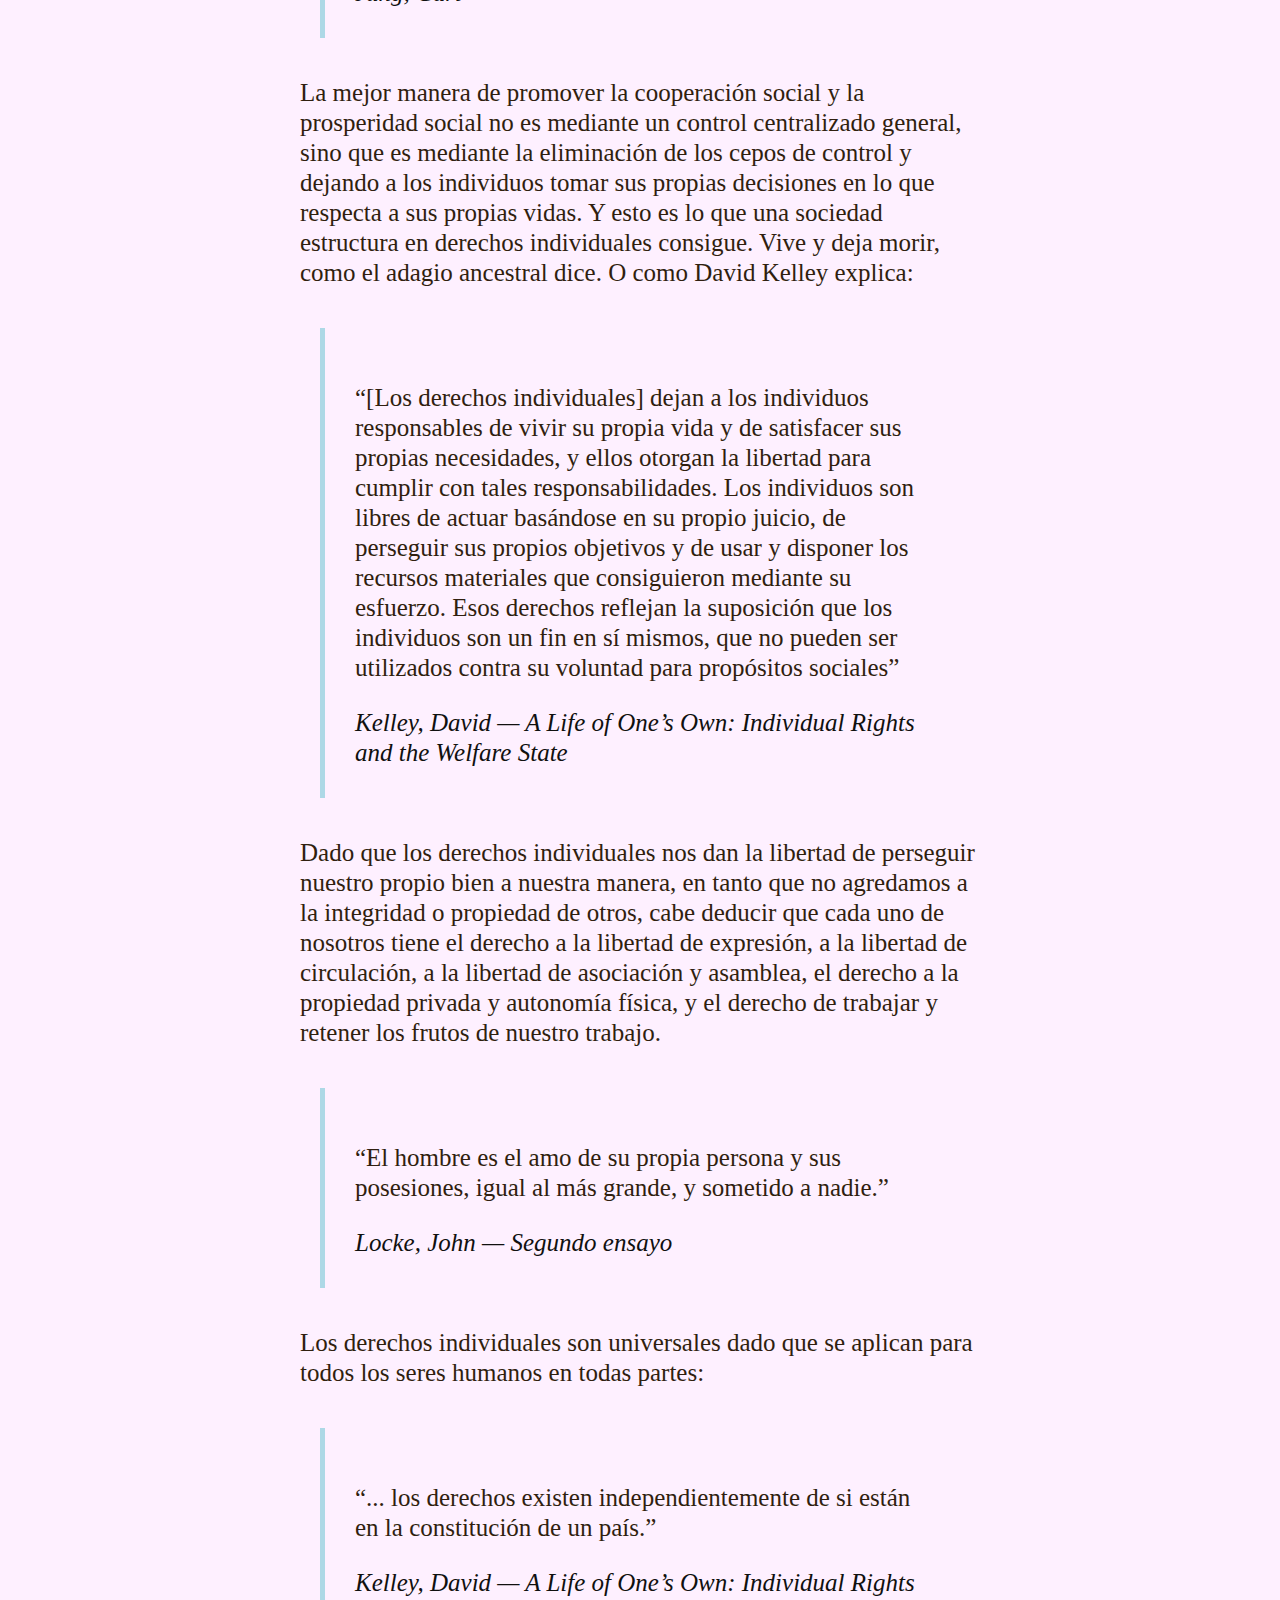
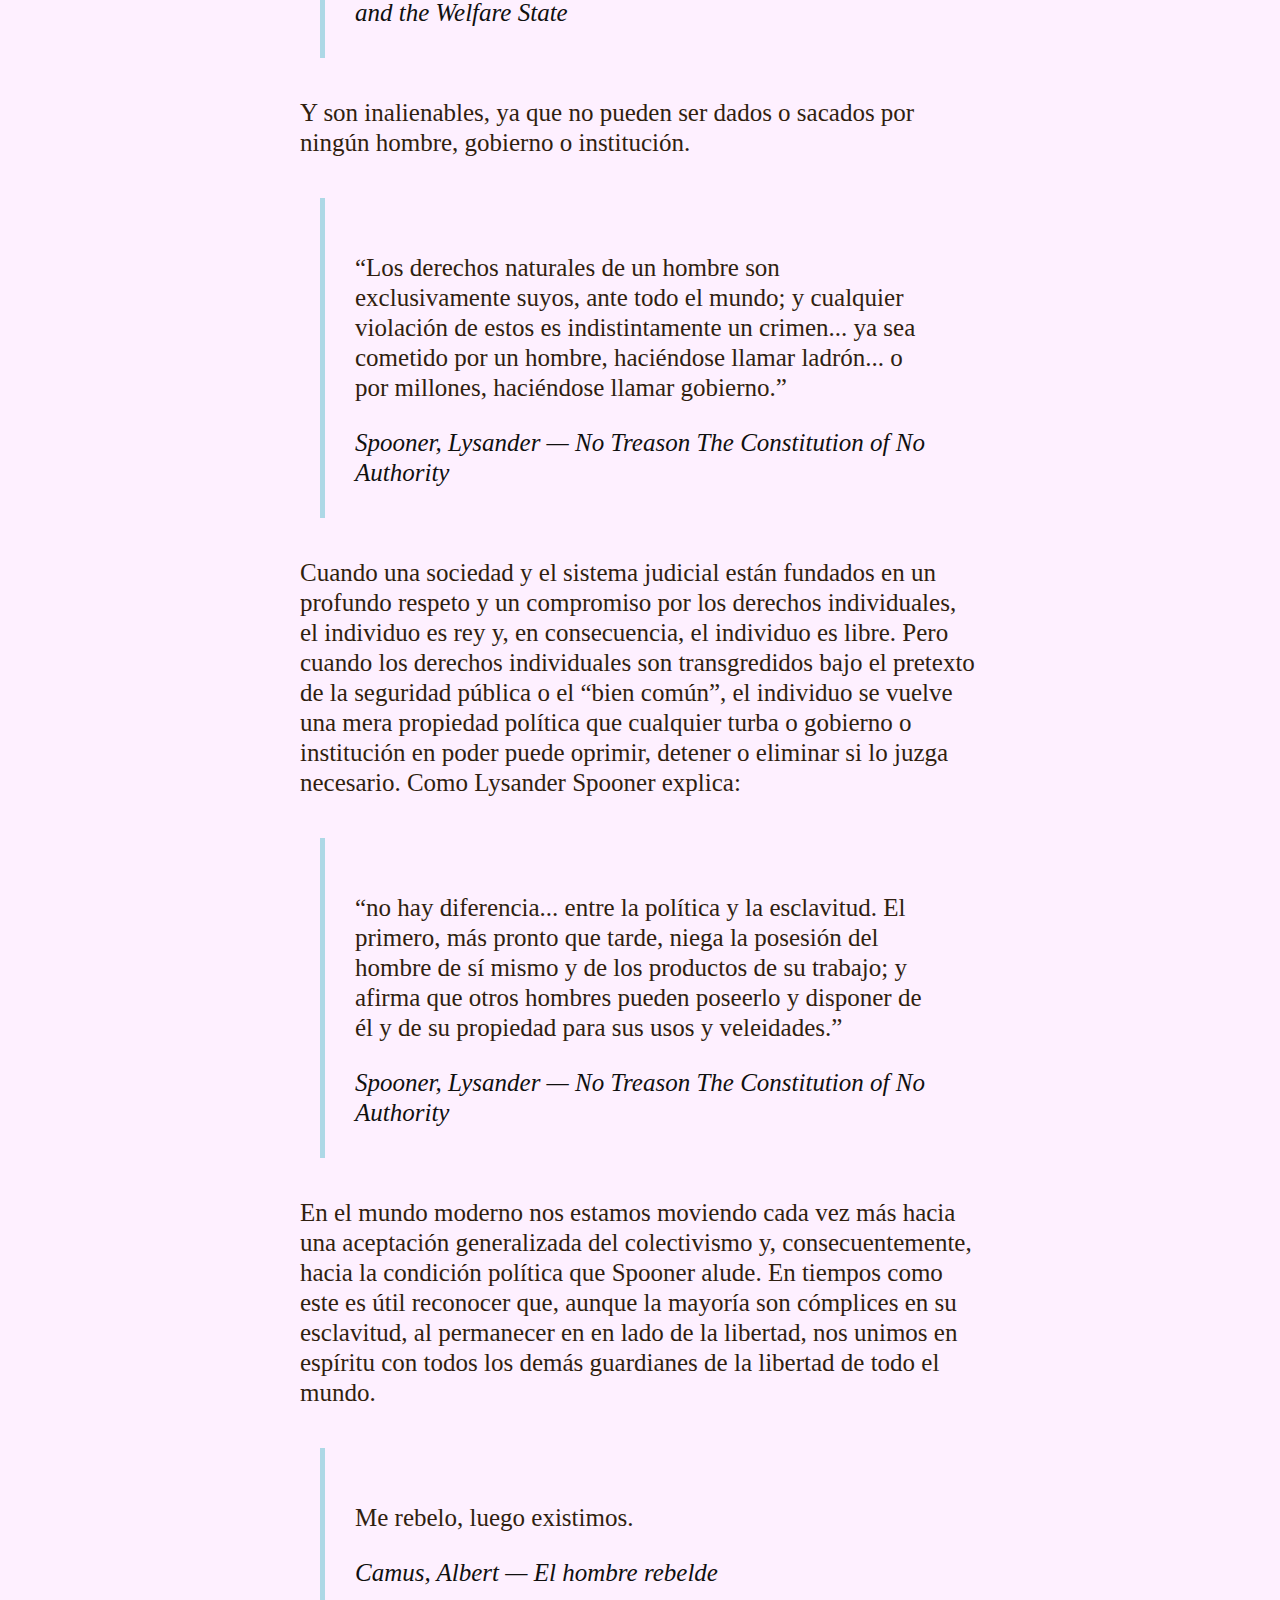
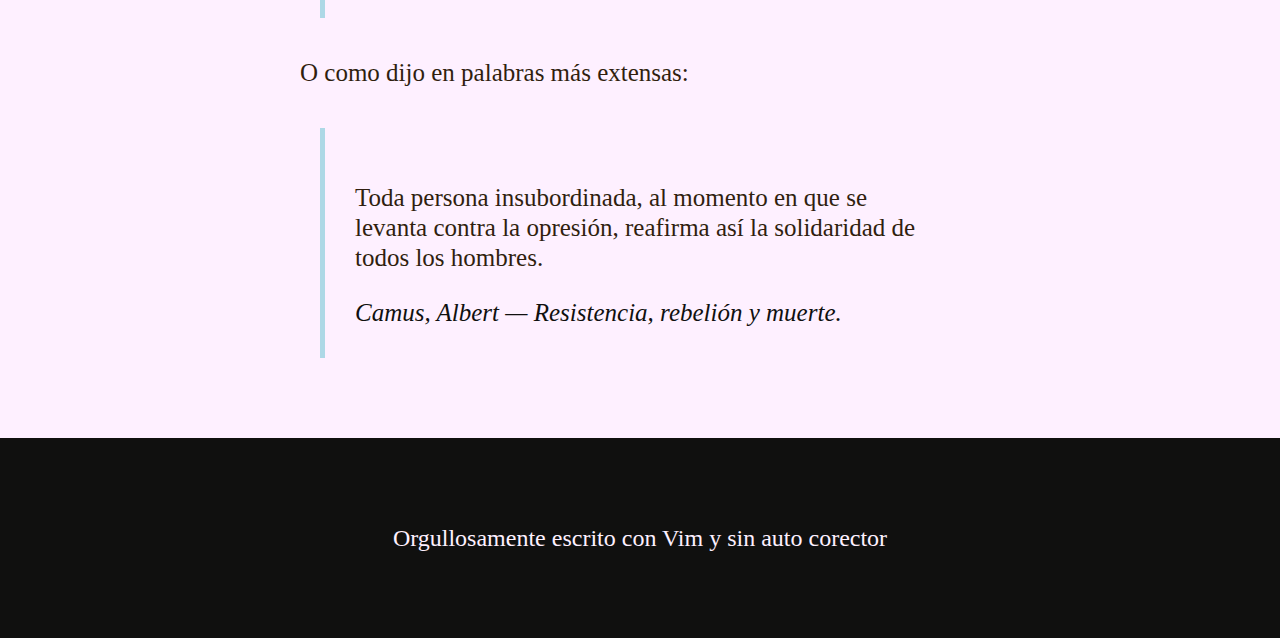
<file: translations/blog/como-el-bien-comun-es-usado-como-una-herramienta-de-control-social.html>
<!DOCTYPE html>
<html lang="en">
<head>
  <link rel="stylesheet" href="/css/style.css">
  <meta charset="UTF-8">
  <meta name="viewport" content="width=device-width, initial-scale=1">
  <title>L's blog</title>
</head>
<header>
  <div class="wrap">
    <nav class="header__nav">
      <ul>
        <li>
          <a href="/">Inicio</a>
        </li>
        <li>
          <a href="/blog/">Blog</a>
        </li>
        <li class="dropdown">
          <a href="#">Traducciones</a>
          <ul>
            <li><a href="/translations/blog/">Blog posts</a></li>
            <li><a href="/translations/books/">Libros</a></li>
            <!-- <li><a href="#">Canciones</a></li> -->
          </ul>
        </li>
        <li class="hidden"><a href="/translations/blog/">Blog posts</a></li>
        <li class="hidden"><a href="/translations/books/">Libros</a></li>
        <!-- <li class="hidden"><a href="#">Canciones</a></li> -->
        <li>
          <a href="/contact.html">Contacto ( ͡° ͜ʖ ͡°)</a>
        </li>
      </ul>
   </nav>
      <div class="burger">
        <div class="line1"></div>
        <div class="line2"></div>
        <div class="line3"></div>
      </div>
  </div>
</header>
<section>
  <div class="wrap-blog">

    <h2 class="title-blog">
      Cómo el bien común es usado como una herramienta de control social
    </h2>

    <div class="p-blog-container">
      <p>
        <a href="https://academyofideas.com/2020/09/greater-good-tool-of-social-control/">Ir al post original</a>
      </p>
      <blockquote>
        <p>
          “Los grandes ciudadanos de un país no son los que se ponen de rodillas ante la autoridad sino aquellos que defienden categóricamente el honor y la libertad del país, incluso contra la autoridad si es necesario.”
        </p>
        <cite>Camus, Albert — Resistencia, rebelión y muerte.</cite>
      </blockquote>
      <p>
        En lugar de respetar el razonamiento, los diálogos abiertos, la libertad de expresión y los derechos individuales y de propiedad privada, los sistemas políticos en todo el mundo se están haciendo cada vez más autoritarios. Engaños y mentiras, manipulación y propaganda, alarmismo y operaciones psicológicas; todas están siendo utilizadas para justificar acciones y normas políticas que arruinan la vida. ¿Cómo es que los políticos continúan convenciendo al público de abandonar sus libertades a cambio de estrictos controles del gobierno? ¿Por qué hay tan pocas personas defendiendo la libertad considerando que un mundo privado de libertad es un mundo de sufrimiento masivo? En este video analizaremos estas preguntas.
      </p>

      <blockquote>
        <p>
          “Si actualmente la libertad está disminuyendo en todas partes, posiblemente las herramientas de esclavización no han sido nunca tan cínicamente elegidas o tan efectivas, pero también porque sus verdaderos defensores, ya sea por apatía, por desesperación o por una falsa idea de estrategia y eficiencia, se han alejado de ella.”
        </p>
        <cite>Camus, Albert — Resistencia, rebelión y muerte.</cite>
      </blockquote>

      <p>
        Se suele decir que alguien no puede resolver un problema si no sabe que tiene uno, y está es una de las razones por las que la libertad está desapareciendo tan rápido de nuestro mundo. Muchos aún creen ser libres, y como escribió Goethe: “Nadie está tan inexorablemente esclavizado como aquellos que creen erradamente ser libres.” Aquellos que creen ser libres soslayan el hecho de que ser gobernado en el mundo moderno implica ser
      </p>

      <blockquote>
       <p>
       “Observado, inspeccionado, espiado, dirigido, conducido por la ley, numerado, regulado, reclutado, adoctrinado, predicado, controlado, revisado, estimado, valorizado, censurado y comandado, por seres que no tienen ni el derecho, ni la sabiduría, ni la virtud para hacerlo.”
       </p>
       <cite>
          Proudhnon, Pierre-Joseph
       </cite>
      </blockquote>

      <p>
        Aceptar nuestra falta de libertad es un paso necesario para contrabalancear esta condición indeseable. Mientras permanezca la negación de las cadenas de esclavitud que calzamos, no haremos nada para eliminarlas. Pero cuando reconocemos nuestras cadenas podemos empezar a rehusarlas y contribuir a la creación de un mejor mundo en el proceso, o como Camus advirtió:
      </p>

      <blockquote>
        <p>
        La tarea del hombre... no es la de abandonar las luchas históricas ni la de presentar los elementos crueles e inhumanos de estas. Es más bien la de continuar siendo lo que es, la de ayudar a los hombres a luchar contra lo que los oprime, la de defender la libertad de las fatalidades que la rodean... La grandeza del hombre... estriba en su decisión de ser más que sus condiciones. Y si su condición es injusta, solo tiene una manera de superarla, la cual es ser justo consigo mismo.
        </p>
        <cite>Camus, Albert — Resistencia, rebelión y muerte.</cite>
      </blockquote>

      <p>
      Pero la ignorancia general con respecto a la falta de libertad no es la única razón por la que la libertad está desapareciendo del mundo. Además, existe una idea que ha infectado muchas mentes y si no es derrumbada, podría convertirse en el beso de Judas para la libertad en nuestra generación. Esta idea es promovida por mayoría de los políticos, implantada en los jóvenes en la escuela y por medio de la cultura popular, y defendida por la inmensa mayoría de los habladores en los medios de comunicación. Esta idea es el colectivismo. Para entender lo que es el colectivismo tenemos que preguntarnos: “¿El individuo solo existe en aras de la sociedad o, más bien, la sociedad existe en aras del individuo?” Aquellos que se adhieren al colectivismo creen que el individuo existe en aras de la sociedad y por ende que:
      </p>

      <blockquote>
        <p>
          “el individuo tiene que sacrificarse y conducirse para el beneficio de la sociedad, y sacrificar sus intereses egoístas y privados por el bien común.”
        </p>
        <cite>
          von Mises, Ludwig — Problemas epistemológicos de la economía
        </cite>
      </blockquote>

      <p>
        Esta mentalidad colectivista es el pilar del comunismo, fascismo y socialismo: “El bien común por encima del bien individual” proclamo uno de los más infames adherentes del colectivismo, Adolf Hitler. La doctrina del colectivismo ha sido puesta en práctica por muchos dictadores como Hitler, Lenin, Stalin, Pol Pot y Mao. La muerte, la destrucción y el sufrimiento en masa fueron el resultado en cada caso.
      </p>

      <p>
        ¿Por qué poner el bien común por encima del bien individual tiende a generar resultado tan atroces? ¿No es una muestra de compasión sacrificar nuestros intereses personales por el bien común de nuestra sociedad? A primera vista, el colectivismo puede parecer una actitud virtuosa a tomar, pero al investigar profundamente, un error filosófico llamado “la falacia de reificación” corrompe la aplicación práctica de esta ideología. La falacia de reificación ocurre cuando se trata una mera abstracción como una entidad existente en el mundo real. El colectivismo, al sostener que el individuo debe sacrificar sus intereses privados en aras de la sociedad, toma lo que es meramente un concepto —“la sociedad”— y lo trata como si fuera una existencia concreta, pero como Jung señalo:
      </p>

      <blockquote>
        <p>
          “La sociedad no es nada más que un término, un concepto para la simbiosis de un grupo de seres humanos. Un concepto no porta vida.”
        </p>
        <cite>
          Jung, Carl — La práctica de la psicoterapia
        </cite>
      </blockquote>

      <p>
        En contraste con el individuo que tiene una existencia real en el mundo, la sociedad es una abstracción usada para representar una cambiante colección de individuos que viven e interactúan en proximidad. Se puede buscar minuciosamente y extensivamente; jamás se encontrará una entidad concreta llamada sociedad que se pueda señalar e identificar como se puede con un individuo.
      </p>

      <blockquote>
        <p>
          “La sociedad no existe más allá de los pensamientos y acciones de las personas. No tiene “intereses” y no apunta a nada. Lo mismo se aplica para todos los demás colectivos.”
        </p>
        <cite>
          von Mises, Ludwig — Problemas epistemológicos de la economía
        </cite>
      </blockquote>

      <p>
        O como lo dijo Jung:
      </p>

      <blockquote>
        <p>
          La “nación” (como el “Estado”) es un concepto personificado... La nación no tiene vida propia fuera del individuo, y en consecuencia, no es un fin en sí misma... Toda vida es vida individual, y solo en ella se encuentra el sentido final.
        </p>
        <cite>
          Jung, Carl — El significado de la línea suiza en el espectro de Europa
        </cite>
      </blockquote>

      <p>
        Dado que la sociedad es un concepto que no puede ni pensar, ni actuar, ni hablar, ni elegir, se tiene que terminar otorgando a un individuo, o a un grupo de individuos, la capacidad de definir el llamado bien común de la sociedad y luego darle el poder de para que obligue a otros individuos a actuar en servicio de este bien. Desde el alba de la civilización, las clases dominantes han sido quienes se consagran como árbitros del bien común, y por lo tanto no es una sorpresa que el bien común, en la mayoría de los casos, no sea más que el bien de los que están en el poder, o como Nathaniel Branden, psicólogo del siglo 20, escribió:
      </p>

      <blockquote>
        <p>
          “Con tales sistemas [colectivistas], el individuo siempre ha sido una víctima, distorsionado contra sí mismo y obligado a abnegarse y a sacrificarse por un presunto valor superior llamado Dios o faraón o emperador o rey o sociedad o el Estado o la raza o el proletariado — o el cosmos. Es una extraña paradoja de nuestra historia que esta doctrina —la cual nos dice que debemos considerarnos como, en efecto, animales de sacrificio— haya sido generalmente estimada como una doctrina que representa la benevolencia y el amor por la humanidad. Desde el primer individuo... que fue sacrificado en un altar por el bien de la tribu pasando por los herejes y disidentes quemados en la hoguera por el bien de la población y de Dios hasta llegar a los millones exterminados en campos de esclavitud por el bien de la raza o del proletariado, es esta moralidad [colectivista] la que ha servido como justificación para todas las dictaduras y para todas las atrocidades pasadas o presentes”
        </p>
        <cite>
          Branden, Nathaniel — La psicología del amor romántico
        </cite>
      </blockquote>

      <p>
        El filósofo Georg Wihelm Friedrich Hegel, un férreo colectivista que ejerció una profunda influencia en las ideas de Karl Marx, promovió la abnegación colectivista por parte del individuo con las siguientes palabras:
      </p>

      <blockquote>
        <p>
          “Una sola persona, no hace falta que lo diga, es algo inferior, y como tal, debe subordinarse a la normativa ética total. Por lo tanto, si el estado exige una vida, el individuo debe darla... Todo el valor que el ser humano tiene... lo tiene solo por medio del Estado.”
        </p>
        <cite>
          Hegel, Georg Wilhelm Friedrich — Filosofía del derecho
        </cite>
      </blockquote>

      <p>
        En contraste con las trampas filosóficas promovidas por el colectivismo, [nosotros sostenemos que] ni el “bien común” de la sociedad ni el Estado ni ningún otro concepto usado para describir la simbiosis de los seres humanos es superior a los individuos de carne y hueso, cuyas acciones espontáneas son la verdadera fuerza creadora y generativa en el mundo. Como Auberon Herbert, filósofo del siglo 19, escribió:
      </p>

      <blockquote>
        <p>
          “El individuo es el rey, y todas las demás cosas existen para el servicio del rey.”
        </p>
        <cite>
          Herbert, Auberon — Lost in the Region of Phrases
        </cite>
      </blockquote>

      <p>
        O en palabras más extensas:
      </p>

      <blockquote>
        <p>
          “[El individuo] es incluido en muchos grupos: su escuela, su colegio, su club, su profesión, su ciudad o país, su iglesia, su partido político, su nación... pero él es siempre más que todos estos. Todos estos grupos, sin excepción... existen en aras del individuo. Existen para su servicio; existen para su beneficio y uso.”
        </p>
        <cite>
          Herbert, Auberon — Lost in the Region of Phrases
        </cite>
      </blockquote>

      <p>
        La convicción de que “el individuo es el rey” fundo las ideas de los pensadores del renacimiento del siglo 17 y 18 y llevo a una rápida toma de consciencia de la conexión vital entre la libertad y los derechos a la vida, la libertad y la propiedad privada. En general, los derechos individuales establecen que:
      </p>

      <blockquote>
        <p>
            “La única libertad que merece tal nombre es la de perseguir nuestro propio bien a nuestra manera, en la medida en que esta libertad no interfiera con las de otros o dificulte su uso. Cada uno es el guardián de su propia salud, ya sea física o mental y espiritual.”
        </p>
        <cite>
          Mill, John Stuart — Sobre la libertad
        </cite>
      </blockquote>

      <p>
        El apoyo de los derechos individuales no nace de insensibilidad ante la situación difícil y el sufrimiento de otros, más bien por la resultante motivación de reconocer que al darnos a cada uno de nosotros la libertad para perseguir nuestro propio bien tanto la cooperación social como la división de trabajo como la prosperidad social emergen de una manera ascendente, y con estas, la habilidad de ayudar al otro se profundiza. Ya que sin las riquezas generadas por los mecanismos de la libertad, todas las buenas intenciones del mundo no vestirán, alojarán ni alimentarán a los pobres. El colectivismo afirma lo contrario. Un énfasis en los derechos individuales, sugieren, en lugar de en el bien común, tiende a inhibir la cooperación social y promueve la formación de una población fragmentada donde cada hombre y mujer es una isla abandonada a su suerte. Pero en este caso el colectivismo lo entiende al revés. Somos naturalmente animales sociales y por eso una fragmentación entre individuos solo ocurre cuando un gobierno, bajo el disfraz del “bien común”, impone un aislamiento social al obtener poder o siembra las semillas del miedo y sospecha entre amigos y vecinos. En su clásico estudio de sistemas políticos colectivistas del siglo 20, el doctor Joost Meerlo advirtió que:
      </p>

      <blockquote>
        <p>
          “... detrás de las cortinas de hierro, la dolencia más prominente en el sistema totalitario era el sentimiento de aislamiento mental. El individuo se siente solo y continuamente alerta. Solo existe la sospecha mutua.”
        </p>
        <cite>
          Meerlo, Joost — La violación de la mente
        </cite>
      </blockquote>

      <p>
        Carl Jung, que le toco vivir en el totalitarismo que sacudió en la mitad del siglo 20 a Europa, también observó:
      </p>

      <blockquote>
        <p>
          “El Estado masivo no tiene intención de promover entendimiento mutuo y relaciones entre hombres; se esfuerza... para fragmentar, para aislar la psique del individuo.”
        </p>
        <cite>
          Jung, Carl
        </cite>
      </blockquote>

      <p>
        La mejor manera de promover la cooperación social y la prosperidad social no es mediante un control centralizado general, sino que es mediante la eliminación de los cepos de control y dejando a los individuos tomar sus propias decisiones en lo que respecta a sus propias vidas. Y esto es lo que una sociedad estructura en derechos individuales consigue. Vive y deja morir, como el adagio ancestral dice. O como David Kelley explica:
      </p>

      <blockquote>
        <p>
        “[Los derechos individuales] dejan a los individuos responsables de vivir su propia vida y de satisfacer sus propias necesidades, y ellos otorgan la libertad para cumplir con tales responsabilidades. Los individuos son libres de actuar basándose en su propio juicio, de perseguir sus propios objetivos y de usar y disponer los recursos materiales que consiguieron mediante su esfuerzo. Esos derechos reflejan la suposición que los individuos son un fin en sí mismos, que no pueden ser utilizados contra su voluntad para propósitos sociales”
        </p>
        <cite>
          Kelley, David — A Life of One’s Own: Individual Rights and the Welfare State
        </cite>
      </blockquote>

      <p>
        Dado que los derechos individuales nos dan la libertad de perseguir nuestro propio bien a nuestra manera, en tanto que no agredamos a la integridad o propiedad de otros, cabe deducir que cada uno de nosotros tiene el derecho a la libertad de expresión, a la libertad de circulación, a la libertad de asociación y asamblea, el derecho a la propiedad privada y autonomía física, y el derecho de trabajar y retener los frutos de nuestro trabajo.
      </p>

      <blockquote>
        <p>
          “El hombre es el amo de su propia persona y sus posesiones, igual al más grande, y sometido a nadie.”
        </p>
        <cite>
          Locke, John — Segundo ensayo
        </cite>
      </blockquote>

      <p>
        Los derechos individuales son universales dado que se aplican para todos los seres humanos en todas partes:
      </p>

      <blockquote>
        <p>
          “... los derechos existen independientemente de si están en la constitución de un país.”
        </p>
        <cite>
          Kelley, David — A Life of One’s Own: Individual Rights and the Welfare State
        </cite>
      </blockquote>

      <p>
        Y son inalienables, ya que no pueden ser dados o sacados por ningún hombre, gobierno o institución.
      </p>

      <blockquote>
        <p>
          “Los derechos naturales de un hombre son exclusivamente suyos, ante todo el mundo; y cualquier violación de estos es indistintamente un crimen... ya sea cometido por un hombre, haciéndose llamar ladrón... o por millones, haciéndose llamar gobierno.”
        </p>
        <cite>
        Spooner, Lysander — No Treason The Constitution of No Authority
        </cite>
      </blockquote>

      <p>
        Cuando una sociedad y el sistema judicial están fundados en un profundo respeto y un compromiso por los derechos individuales, el individuo es rey y, en consecuencia, el individuo es libre. Pero cuando los derechos individuales son transgredidos bajo el pretexto de la seguridad pública o el “bien común”, el individuo se vuelve una mera propiedad política que cualquier turba o gobierno o institución en poder puede oprimir, detener o eliminar si lo juzga necesario. Como Lysander Spooner explica:
      </p>

      <blockquote>
        <p>
          “no hay diferencia... entre la política y la esclavitud. El primero, más pronto que tarde, niega la posesión del hombre de sí mismo y de los productos de su trabajo; y afirma que otros hombres pueden poseerlo y disponer de él y de su propiedad para sus usos y veleidades.”
        </p>
        <cite>
        Spooner, Lysander — No Treason The Constitution of No Authority
        </cite>
      </blockquote>

      <p>
        En el mundo moderno nos estamos moviendo cada vez más hacia una aceptación generalizada del colectivismo y, consecuentemente, hacia la condición política que Spooner alude. En tiempos como este es útil reconocer que, aunque la mayoría son cómplices en su esclavitud, al permanecer en en lado de la libertad, nos unimos en espíritu con todos los demás guardianes de la libertad de todo el mundo.
      </p>

      <blockquote>
        <p>
          Me rebelo, luego existimos.
        </p>
        <cite>
          Camus, Albert — El hombre rebelde
        </cite>
      </blockquote>

      <p>
        O como dijo en palabras más extensas:
      </p>

      <blockquote>
        <p>
          Toda persona insubordinada, al momento en que se levanta contra la opresión, reafirma así la solidaridad de todos los hombres.
        </p>
        <cite>Camus, Albert — Resistencia, rebelión y muerte.</cite>
      </blockquote>

    </div>

  </div>
</section>
  <script>
    const navSlide = () => {
      const burger = document.querySelector('.burger');
      const nav = document.querySelector('.header__nav ul');

      burger.addEventListener('click', () => {
        nav.classList.toggle('nav-active')
        burger.classList.toggle('toggle')
      })
    }

    navSlide();
  </script>
<footer>
  <div class="wrap wrap--center">
    <p>
      Orgullosamente escrito con Vim y sin auto corector
    </p>
  </div>
</footer>
</file>
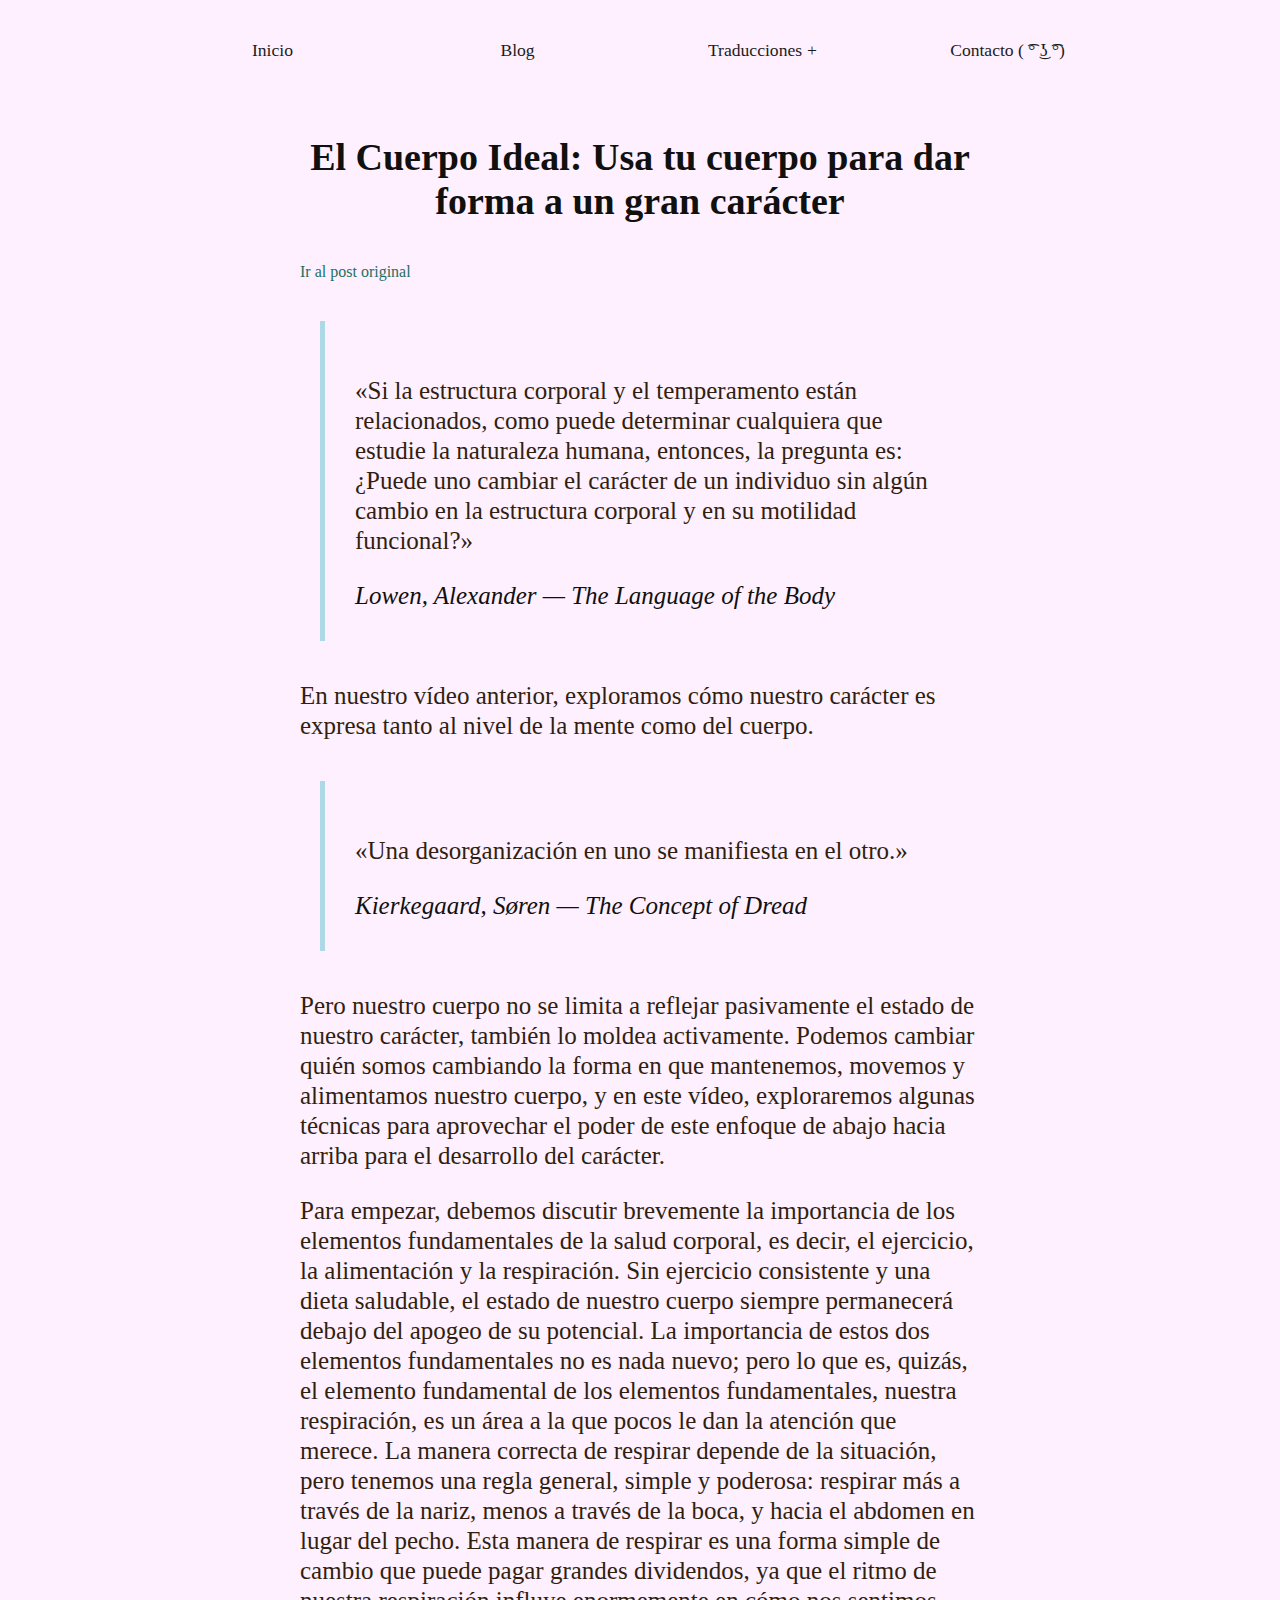
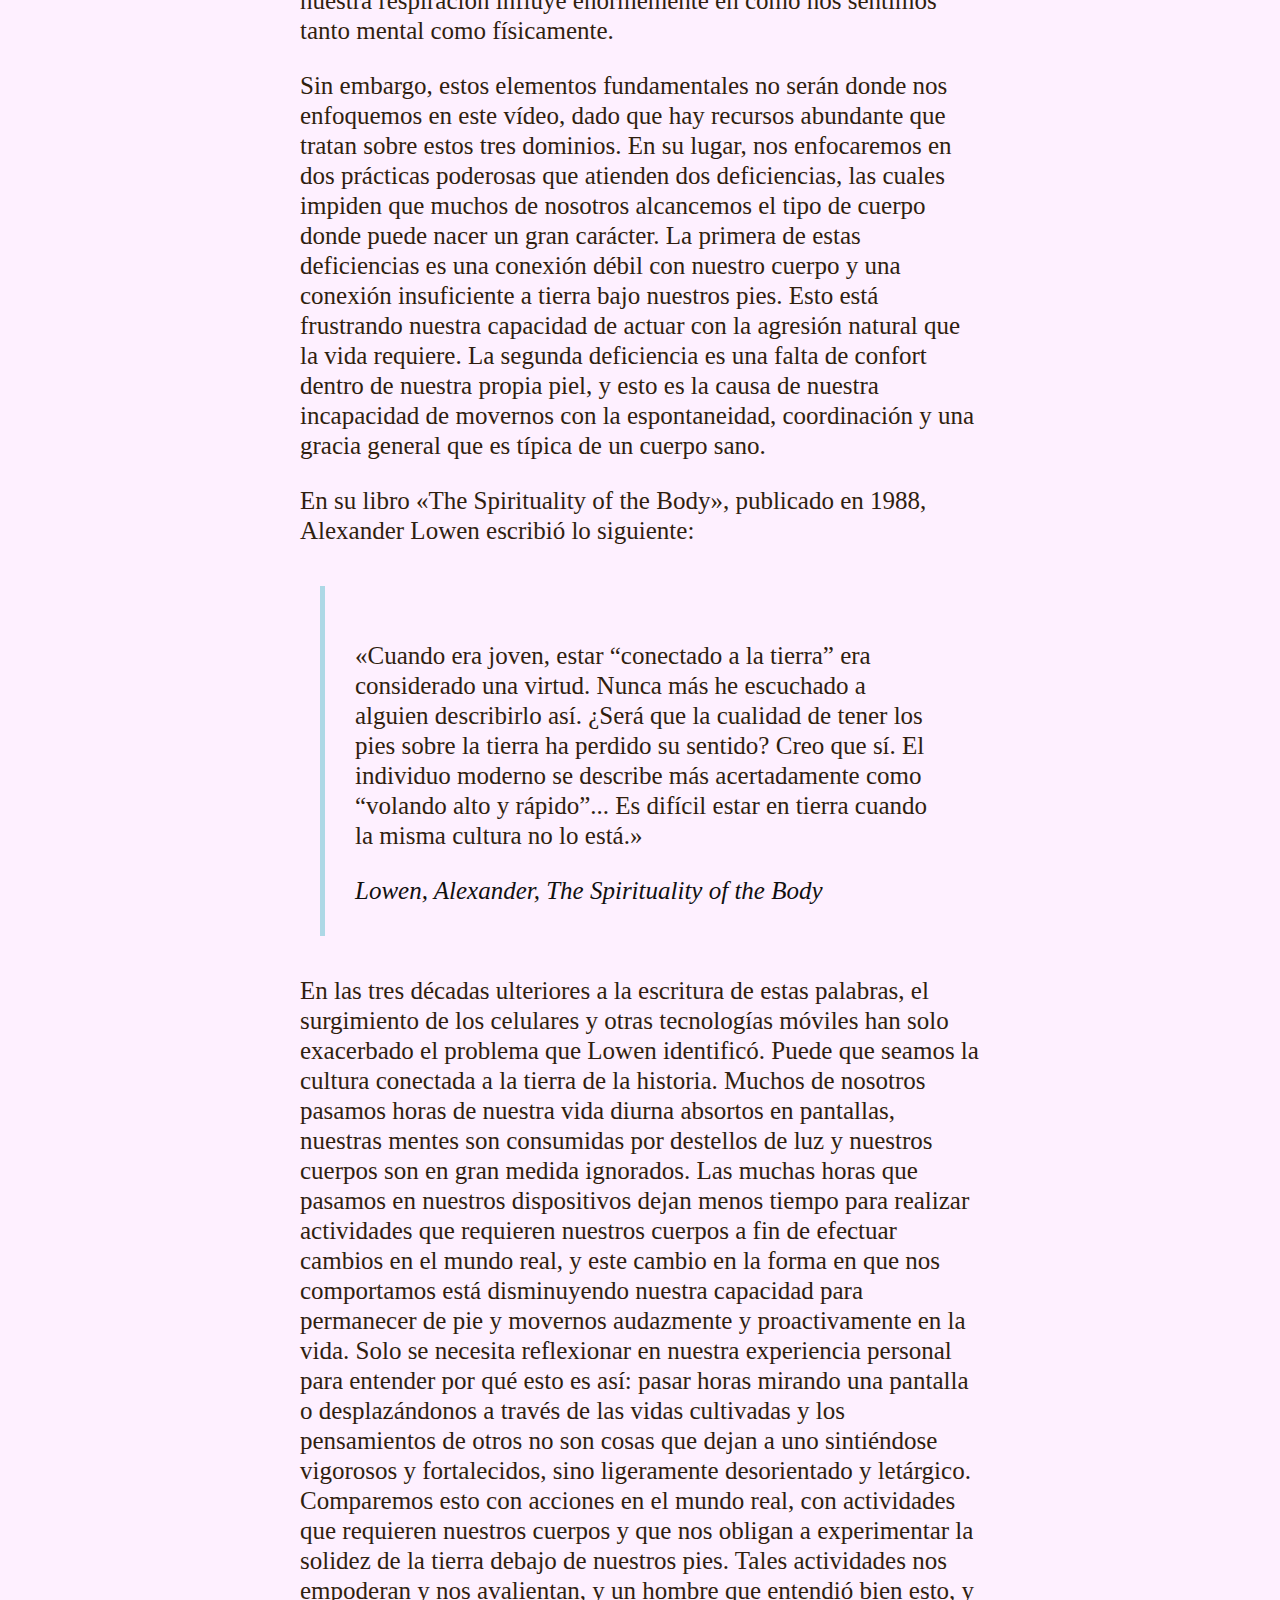
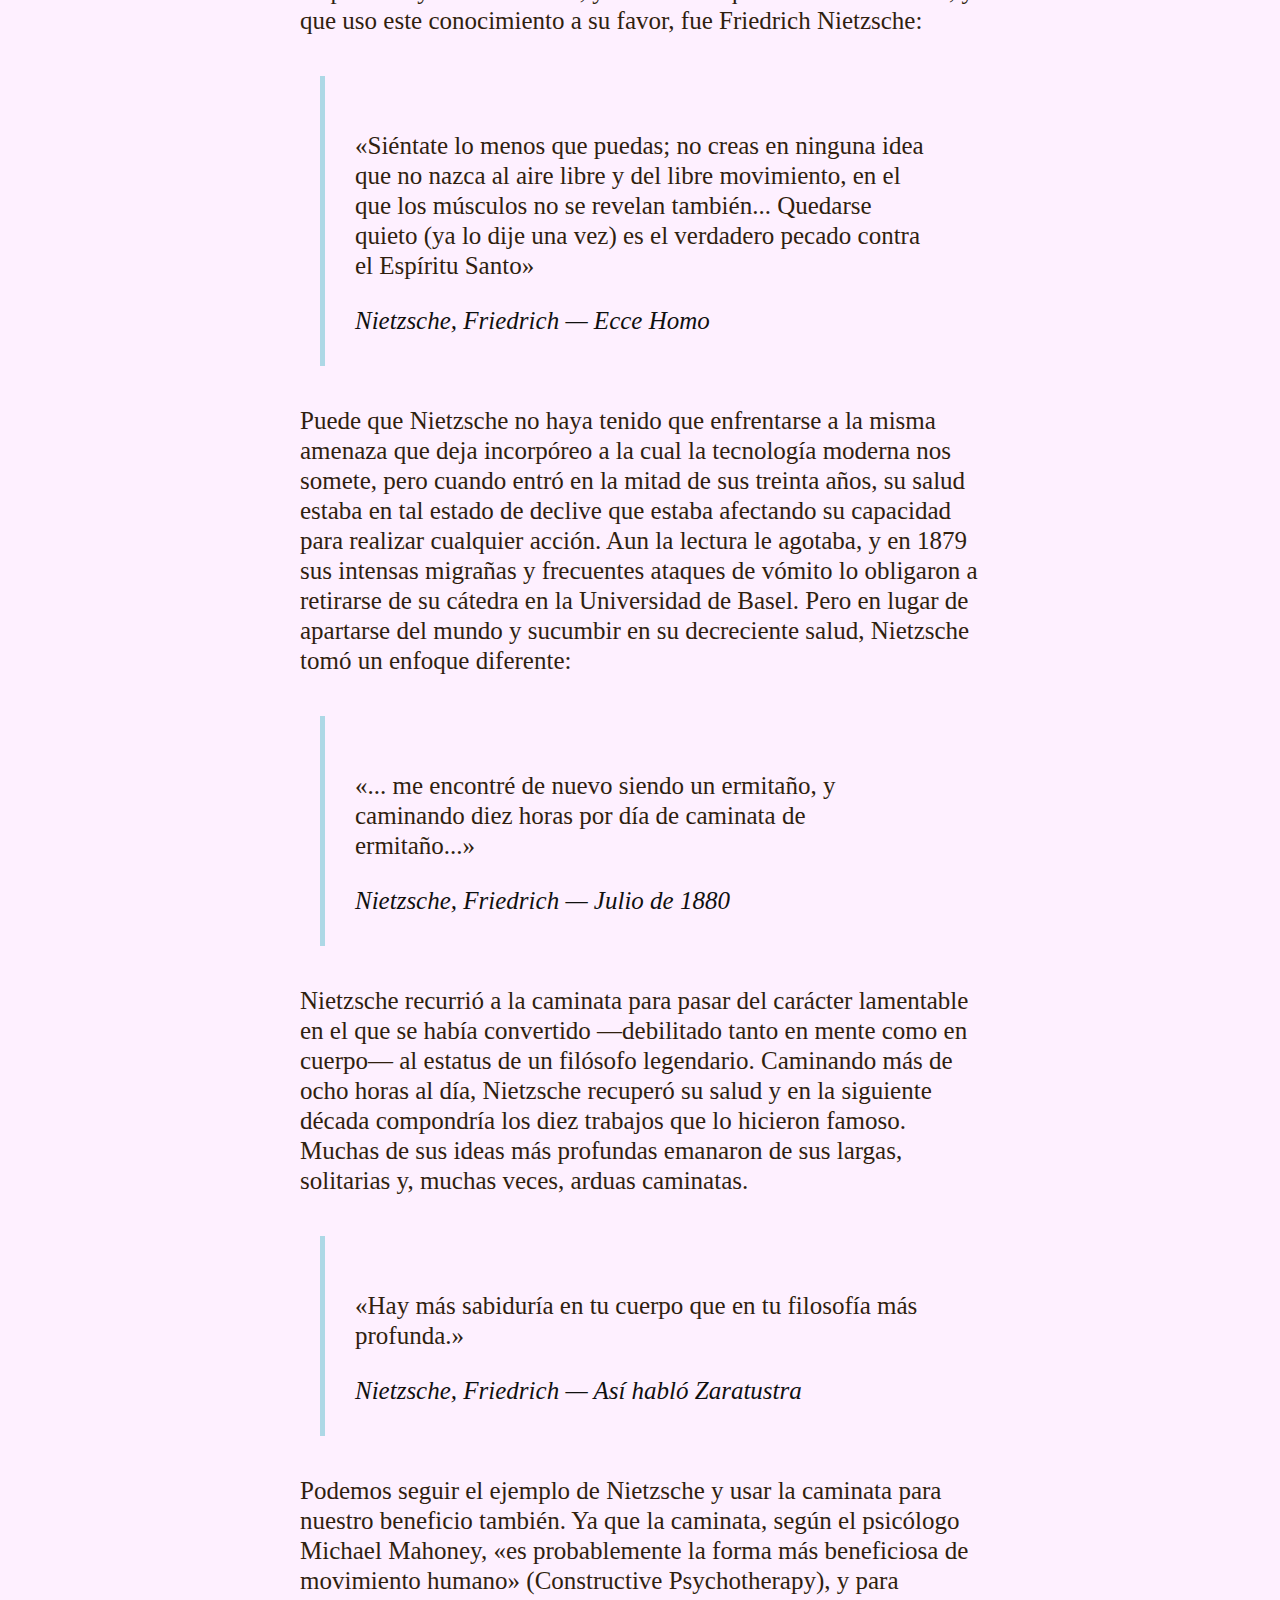
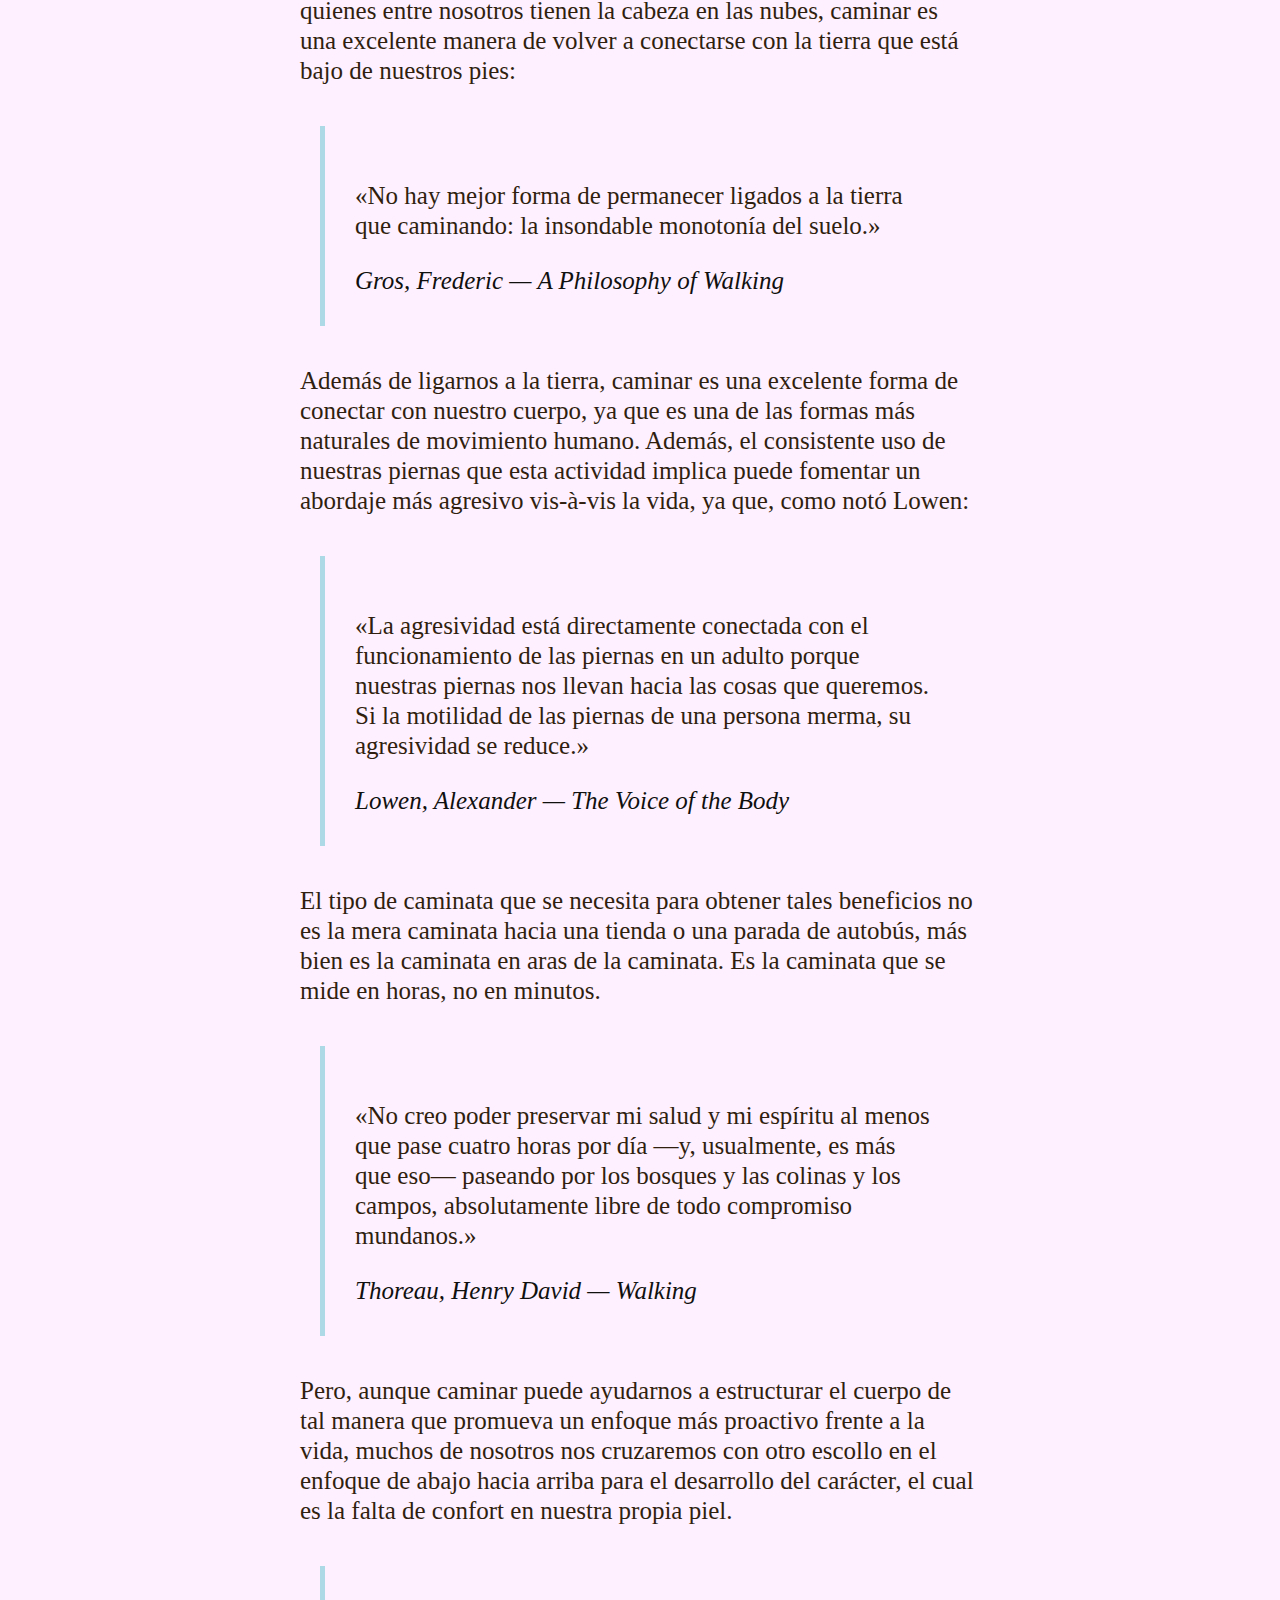
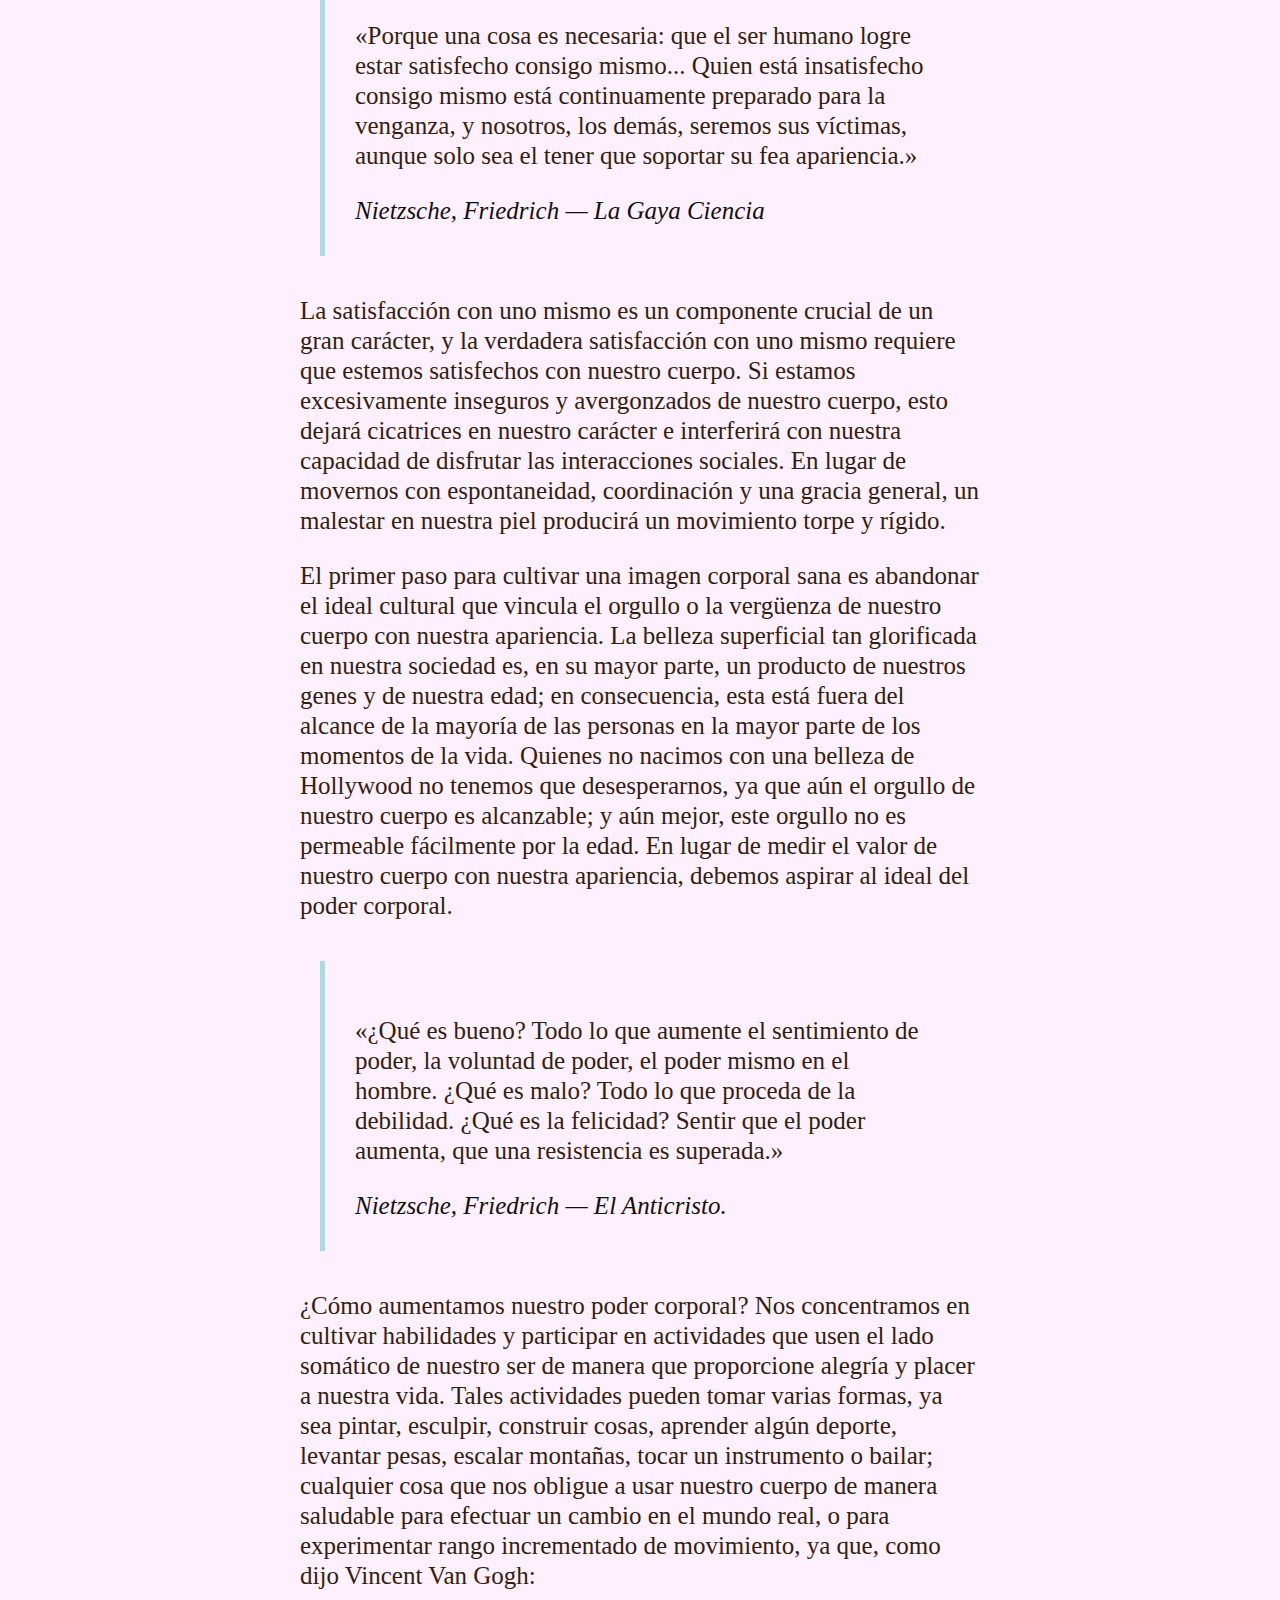
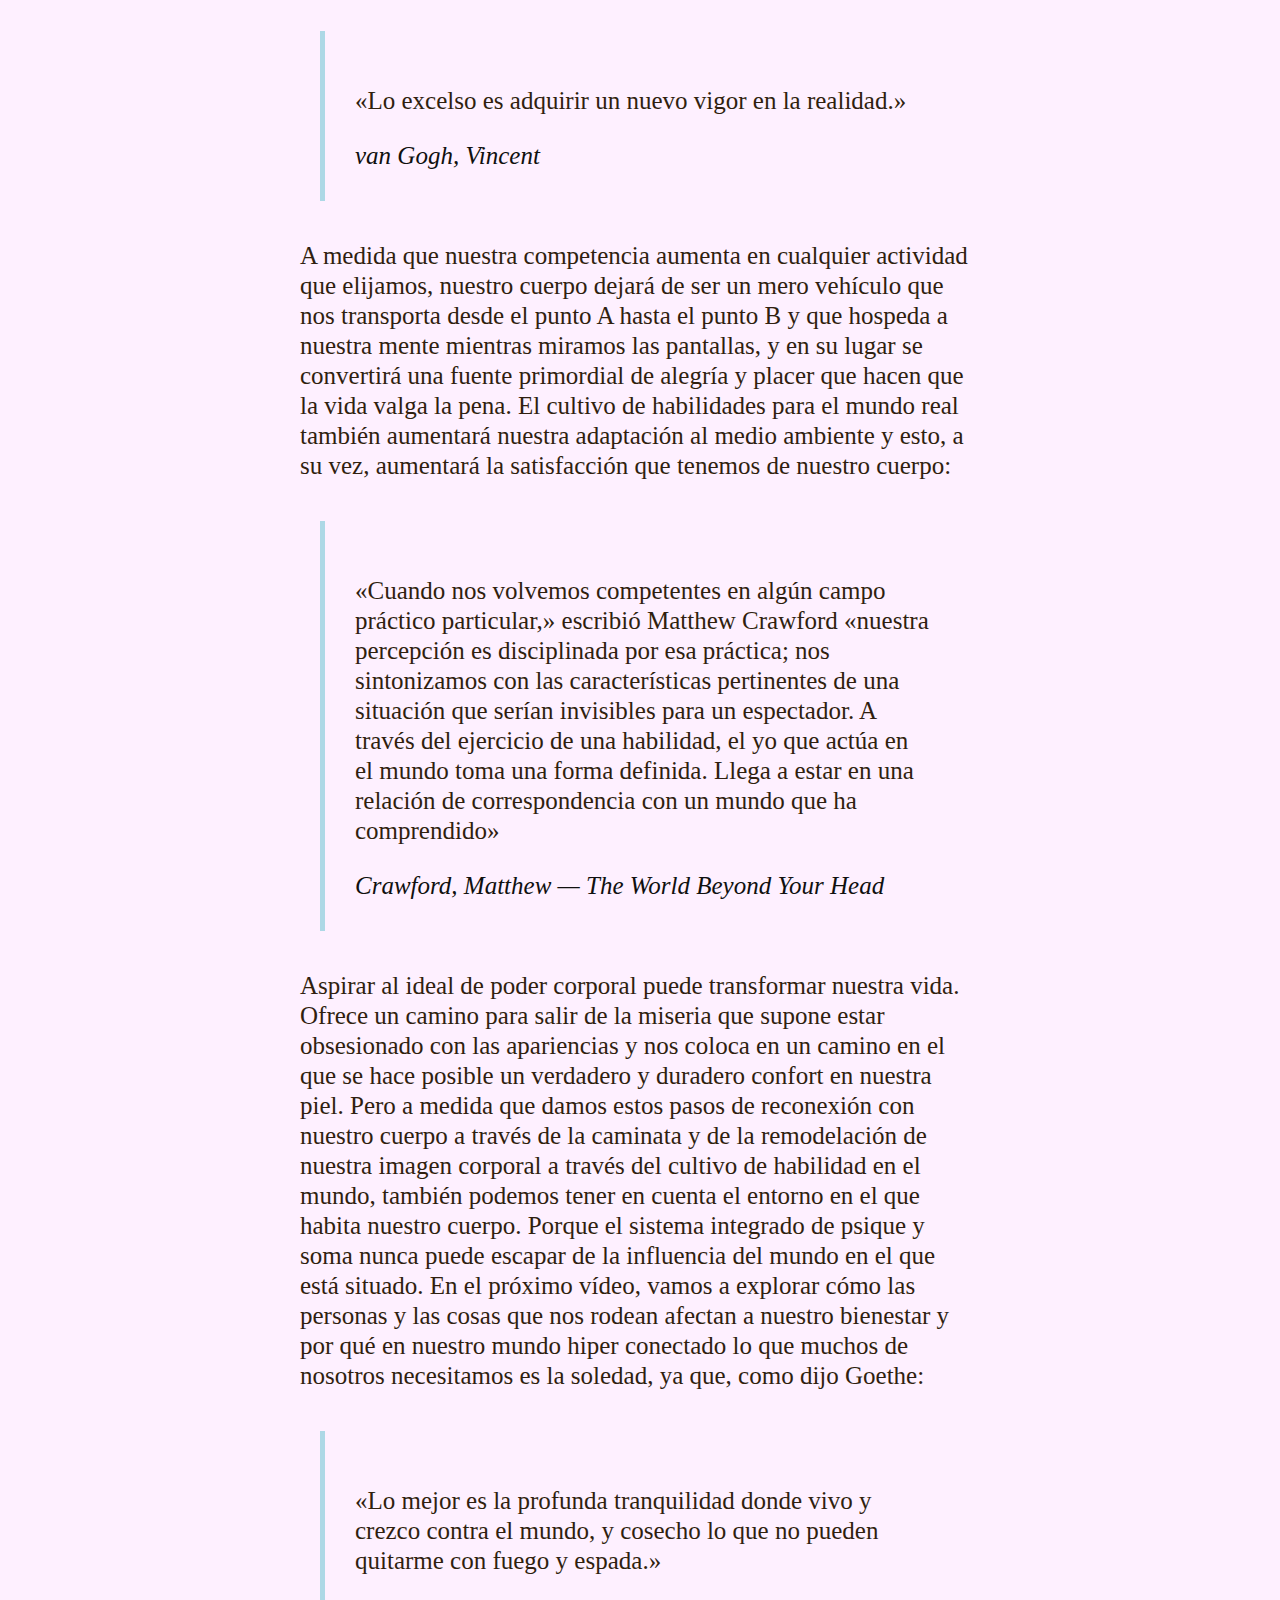
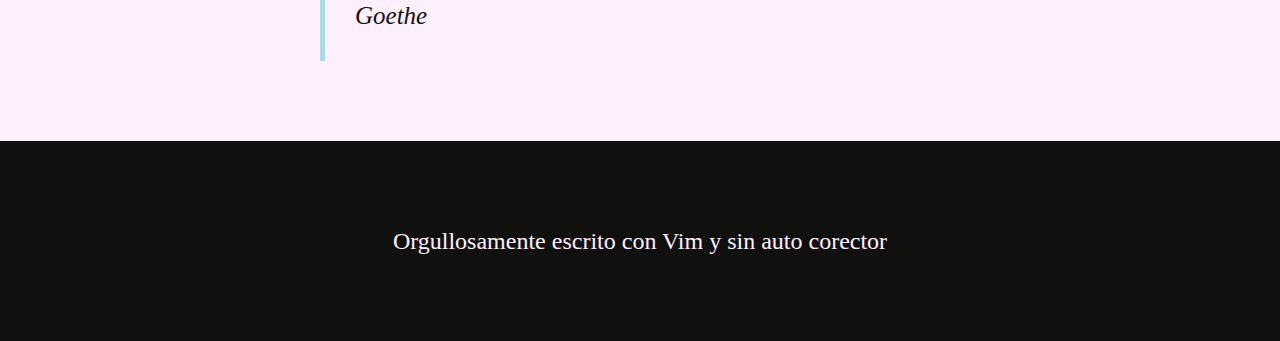
<file: translations/blog/el-cuerpo-ideal-usa-tu-cuerpo-para-dar-forma-a-un-gran-caracter.html>
<!DOCTYPE html>
<html lang="en">
<head>
  <link rel="stylesheet" href="/css/style.css">
  <meta charset="UTF-8">
  <meta name="viewport" content="width=device-width, initial-scale=1">
  <title>L's blog</title>
</head>
<header>
  <div class="wrap">
    <nav class="header__nav">
      <ul>
        <li>
          <a href="/">Inicio</a>
        </li>
        <li>
          <a href="/blog/">Blog</a>
        </li>
        <li class="dropdown">
          <a href="#">Traducciones</a>
          <ul>
            <li><a href="/translations/blog/">Blog posts</a></li>
            <li><a href="/translations/books/">Libros</a></li>
            <!-- <li><a href="#">Canciones</a></li> -->
          </ul>
        </li>
        <li class="hidden"><a href="/translations/blog/">Blog posts</a></li>
        <li class="hidden"><a href="/translations/books/">Libros</a></li>
        <!-- <li class="hidden"><a href="#">Canciones</a></li> -->
        <li>
          <a href="/contact.html">Contacto ( ͡° ͜ʖ ͡°)</a>
        </li>
      </ul>
   </nav>
      <div class="burger">
        <div class="line1"></div>
        <div class="line2"></div>
        <div class="line3"></div>
      </div>
  </div>
</header>
<section>
  <div class="wrap-blog">

    <h2 class="title-blog">
      El Cuerpo Ideal: Usa tu cuerpo para dar forma a un gran carácter
    </h2>

    <div class="p-blog-container">
      <a href="https://academyofideas.com/2020/01/use-your-body-to-shape-a-great-character/">Ir al post original</a>
      <blockquote>
        <p>
          «Si la estructura corporal y el temperamento están relacionados, como puede determinar cualquiera que estudie la naturaleza humana, entonces, la pregunta es: ¿Puede uno cambiar el carácter de un individuo sin algún cambio en la estructura corporal y en su motilidad funcional?»
        </p>
        <cite>Lowen, Alexander — The Language of the Body</cite>
        </blockquote>

        <p>
          En nuestro vídeo anterior, exploramos cómo nuestro carácter es expresa tanto al nivel de la mente como del cuerpo.
        </p>

        <blockquote>
        <p>
          «Una desorganización en uno se manifiesta en el otro.»
        </p>
        <cite>Kierkegaard, Søren — The Concept of Dread</cite>
        </blockquote>

        <p>
          Pero nuestro cuerpo no se limita a reflejar pasivamente el estado de nuestro carácter, también lo moldea activamente. Podemos cambiar quién somos cambiando la forma en que mantenemos, movemos y alimentamos nuestro cuerpo, y en este vídeo, exploraremos algunas técnicas para aprovechar el poder de este enfoque de abajo hacia arriba para el desarrollo del carácter.
        </p>

        <p>
          Para empezar, debemos discutir brevemente la importancia de los elementos fundamentales de la salud corporal, es decir, el ejercicio, la alimentación y la respiración. Sin ejercicio consistente y una dieta saludable, el estado de nuestro cuerpo siempre permanecerá debajo del apogeo de su potencial. La importancia de estos dos elementos fundamentales no es nada nuevo; pero lo que es, quizás, el elemento fundamental de los elementos fundamentales, nuestra respiración, es un área a la que pocos le dan la atención que merece. La manera correcta de respirar depende de la situación, pero tenemos una regla general, simple y poderosa: respirar más a través de la nariz, menos a través de la boca, y hacia el abdomen en lugar del pecho. Esta manera de respirar es una forma simple de cambio que puede pagar grandes dividendos, ya que el ritmo de nuestra respiración influye enormemente en cómo nos sentimos tanto mental como físicamente.
        </p>

        <p>
          Sin embargo, estos elementos fundamentales no serán donde nos enfoquemos en este vídeo, dado que hay recursos abundante que tratan sobre estos tres dominios. En su lugar, nos enfocaremos en dos prácticas poderosas que atienden dos deficiencias, las cuales impiden que muchos de nosotros alcancemos el tipo de cuerpo donde puede nacer un gran carácter. La primera de estas deficiencias es una conexión débil con nuestro cuerpo y una conexión insuficiente a tierra bajo nuestros pies. Esto está frustrando nuestra capacidad de actuar con la agresión natural que la vida requiere. La segunda deficiencia es una falta de confort dentro de nuestra propia piel, y esto es la causa de nuestra incapacidad de movernos con la espontaneidad, coordinación y una gracia general que es típica de un cuerpo sano.
        </p>

        <p>
          En su libro «The Spirituality of the Body», publicado en 1988, Alexander Lowen escribió lo siguiente:
        </p>

        <blockquote>
        <p>
          «Cuando era joven, estar “conectado a la tierra” era considerado una virtud. Nunca más he escuchado a alguien describirlo así. ¿Será que la cualidad de tener los pies sobre la tierra ha perdido su sentido? Creo que sí. El individuo moderno se describe más acertadamente como “volando alto y rápido”... Es difícil estar en tierra cuando la misma cultura no lo está.»
        </p>
        <cite>Lowen, Alexander, The Spirituality of the Body</cite>
        </blockquote>

        <p>
          En las tres décadas ulteriores a la escritura de estas palabras, el surgimiento de los celulares y otras tecnologías móviles han solo exacerbado el problema que Lowen identificó. Puede que seamos la cultura conectada a la tierra de la historia. Muchos de nosotros pasamos horas de nuestra vida diurna absortos en pantallas, nuestras mentes son consumidas por destellos de luz y nuestros cuerpos son en gran medida ignorados. Las muchas horas que pasamos en nuestros dispositivos dejan menos tiempo para realizar actividades que requieren nuestros cuerpos a fin de efectuar cambios en el mundo real, y este cambio en la forma en que nos comportamos está disminuyendo nuestra capacidad para permanecer de pie y movernos audazmente y proactivamente en la vida. Solo se necesita reflexionar en nuestra experiencia personal para entender por qué esto es así: pasar horas mirando una pantalla o desplazándonos a través de las vidas cultivadas y los pensamientos de otros no son cosas que dejan a uno sintiéndose vigorosos y fortalecidos, sino ligeramente desorientado y letárgico. Comparemos esto con acciones en el mundo real, con actividades que requieren nuestros cuerpos y que nos obligan a experimentar la solidez de la tierra debajo de nuestros pies. Tales actividades nos empoderan y nos avalientan, y un hombre que entendió bien esto, y que uso este conocimiento a su favor, fue Friedrich Nietzsche:
        </p>

        <blockquote>
        <p>
          «Siéntate lo menos que puedas; no creas en ninguna idea que no nazca al aire libre y del libre movimiento, en el que los músculos no se revelan también... Quedarse quieto (ya lo dije una vez) es el verdadero pecado contra el Espíritu Santo»
        </p>
        <cite>Nietzsche, Friedrich — Ecce Homo</cite>
        </blockquote>

        <p>
          Puede que Nietzsche no haya tenido que enfrentarse a la misma amenaza que deja incorpóreo a la cual la tecnología moderna nos somete, pero cuando entró en la mitad de sus treinta años, su salud estaba en tal estado de declive que estaba afectando su capacidad para realizar cualquier acción. Aun la lectura le agotaba, y en 1879 sus intensas migrañas y frecuentes ataques de vómito lo obligaron a retirarse de su cátedra en la Universidad de Basel. Pero en lugar de apartarse del mundo y sucumbir en su decreciente salud, Nietzsche tomó un enfoque diferente:
        </p>

        <blockquote>
        <p>
          «... me encontré de nuevo siendo un ermitaño, y caminando diez horas por día de caminata de ermitaño...»
        </p>
        <cite>Nietzsche, Friedrich — Julio de 1880</cite>
        </blockquote>

        <p>
          Nietzsche recurrió a la caminata para pasar del carácter lamentable en el que se había convertido —debilitado tanto en mente como en cuerpo— al estatus de un filósofo legendario. Caminando más de ocho horas al día, Nietzsche recuperó su salud y en la siguiente década compondría los diez trabajos que lo hicieron famoso. Muchas de sus ideas más profundas emanaron de sus largas, solitarias y, muchas veces, arduas caminatas.
        </p>

        <blockquote>
        <p>
          «Hay más sabiduría en tu cuerpo que en tu filosofía más profunda.»
        </p>
        <cite>Nietzsche, Friedrich — Así habló Zaratustra</cite>
        </blockquote>

        <p>
          Podemos seguir el ejemplo de Nietzsche y usar la caminata para nuestro beneficio también. Ya que la caminata, según el psicólogo Michael Mahoney, «es probablemente la forma más beneficiosa de movimiento humano» (Constructive Psychotherapy), y para quienes entre nosotros tienen la cabeza en las nubes, caminar es una excelente manera de volver a conectarse con la tierra que está bajo de nuestros pies:
        </p>

        <blockquote>
        <p>
          «No hay mejor forma de permanecer ligados a la tierra que caminando: la insondable monotonía del suelo.»
        </p>
        <cite>Gros, Frederic — A Philosophy of Walking</cite>
        </blockquote>

        <p>
          Además de ligarnos a la tierra, caminar es una excelente forma de conectar con nuestro cuerpo, ya que es una de las formas más naturales de movimiento humano. Además, el consistente uso de nuestras piernas que esta actividad implica puede fomentar un abordaje más agresivo vis-à-vis la vida, ya que, como notó Lowen:
        </p>

        <blockquote>
        <p>
          «La agresividad está directamente conectada con el funcionamiento de las piernas en un adulto porque nuestras piernas nos llevan hacia las cosas que queremos. Si la motilidad de las piernas de una persona merma, su agresividad se reduce.»
        </p>
        <cite>Lowen, Alexander — The Voice of the Body</cite>
        </blockquote>

        <p>
          El tipo de caminata que se necesita para obtener tales beneficios no es la mera caminata hacia una tienda o una parada de autobús, más bien es la caminata en aras de la caminata. Es la caminata que se mide en horas, no en minutos.
        </p>

        <blockquote>
        <p>
          «No creo poder preservar mi salud y mi espíritu al menos que pase cuatro horas por día —y, usualmente, es más que eso— paseando por los bosques y las colinas y los campos, absolutamente libre de todo compromiso mundanos.»
        </p>
        <cite>Thoreau, Henry David — Walking</cite>
        </blockquote>

        <p>
          Pero, aunque caminar puede ayudarnos a estructurar el cuerpo de tal manera que promueva un enfoque más proactivo frente a la vida, muchos de nosotros nos cruzaremos con otro escollo en el enfoque de abajo hacia arriba para el desarrollo del carácter, el cual es la falta de confort en nuestra propia piel.
        </p>

        <blockquote>
        <p>
          «Porque una cosa es necesaria: que el ser humano logre estar satisfecho consigo mismo... Quien está insatisfecho consigo mismo está continuamente preparado para la venganza, y nosotros, los demás, seremos sus víctimas, aunque solo sea el tener que soportar su fea apariencia.»
        </p>
        <cite>Nietzsche, Friedrich — La Gaya Ciencia</cite>
        </blockquote>

        <p>
          La satisfacción con uno mismo es un componente crucial de un gran carácter, y la verdadera satisfacción con uno mismo requiere que estemos satisfechos con nuestro cuerpo. Si estamos excesivamente inseguros y avergonzados de nuestro cuerpo, esto dejará cicatrices en nuestro carácter e interferirá con nuestra capacidad de disfrutar las interacciones sociales. En lugar de movernos con espontaneidad, coordinación y una gracia general, un malestar en nuestra piel producirá un movimiento torpe y rígido.
        </p>

        <p>
          El primer paso para cultivar una imagen corporal sana es abandonar el ideal cultural que vincula el orgullo o la vergüenza de nuestro cuerpo con nuestra apariencia. La belleza superficial tan glorificada en nuestra sociedad es, en su mayor parte, un producto de nuestros genes y de nuestra edad; en consecuencia, esta está fuera del alcance de la mayoría de las personas en la mayor parte de los momentos de la vida. Quienes no nacimos con una belleza de Hollywood no tenemos que desesperarnos, ya que aún el orgullo de nuestro cuerpo es alcanzable; y aún mejor, este orgullo no es permeable fácilmente por la edad. En lugar de medir el valor de nuestro cuerpo con nuestra apariencia, debemos aspirar al ideal del poder corporal.
        </p>

        <blockquote>
        <p>
          «¿Qué es bueno? Todo lo que aumente el sentimiento de poder, la voluntad de poder, el poder mismo en el hombre. ¿Qué es malo? Todo lo que proceda de la debilidad. ¿Qué es la felicidad? Sentir que el poder aumenta, que una resistencia es superada.»
        </p>
        <cite>Nietzsche, Friedrich — El Anticristo.</cite>
        </blockquote>

        <p>
          ¿Cómo aumentamos nuestro poder corporal? Nos concentramos en cultivar habilidades y participar en actividades que usen el lado somático de nuestro ser de manera que proporcione alegría y placer a nuestra vida. Tales actividades pueden tomar varias formas, ya sea pintar, esculpir, construir cosas, aprender algún deporte, levantar pesas, escalar montañas, tocar un instrumento o bailar; cualquier cosa que nos obligue a usar nuestro cuerpo de manera saludable para efectuar un cambio en el mundo real, o para experimentar rango incrementado de movimiento, ya que, como dijo Vincent Van Gogh:
        </p>

        <blockquote>
        <p>
          «Lo excelso es adquirir un nuevo vigor en la realidad.»
        </p>
        <cite>van Gogh, Vincent</cite>
        </blockquote>

        <p>
          A medida que nuestra competencia aumenta en cualquier actividad que elijamos, nuestro cuerpo dejará de ser un mero vehículo que nos transporta desde el punto A hasta el punto B y que hospeda a nuestra mente mientras miramos las pantallas, y en su lugar se convertirá una fuente primordial de alegría y placer que hacen que la vida valga la pena. El cultivo de habilidades para el mundo real también aumentará nuestra adaptación al medio ambiente y esto, a su vez, aumentará la satisfacción que tenemos de nuestro cuerpo:
        </p>

        <blockquote>
        <p>
          «Cuando nos volvemos competentes en algún campo práctico particular,» escribió Matthew Crawford «nuestra percepción es disciplinada por esa práctica; nos sintonizamos con las características pertinentes de una situación que serían invisibles para un espectador. A través del ejercicio de una habilidad, el yo que actúa en el mundo toma una forma definida. Llega a estar en una relación de correspondencia con un mundo que ha comprendido»
        </p>
        <cite>Crawford, Matthew — The World Beyond Your Head</cite>
        </blockquote>

        <p>
          Aspirar al ideal de poder corporal puede transformar nuestra vida. Ofrece un camino para salir de la miseria que supone estar obsesionado con las apariencias y nos coloca en un camino en el que se hace posible un verdadero y duradero confort en nuestra piel. Pero a medida que damos estos pasos de reconexión con nuestro cuerpo a través de la caminata y de la remodelación de nuestra imagen corporal a través del cultivo de habilidad en el mundo, también podemos tener en cuenta el entorno en el que habita nuestro cuerpo. Porque el sistema integrado de psique y soma nunca puede escapar de la influencia del mundo en el que está situado. En el próximo vídeo, vamos a explorar cómo las personas y las cosas que nos rodean afectan a nuestro bienestar y por qué en nuestro mundo hiper conectado lo que muchos de nosotros necesitamos es la soledad, ya que, como dijo Goethe:
        </p>

        <blockquote>
        <p>
          «Lo mejor es la profunda tranquilidad donde vivo y crezco contra el mundo, y cosecho lo que no pueden quitarme con fuego y espada.»
        </p>
        <cite>Goethe</cite>
        </blockquote>

    </div>

  </div>
</section>
  <script>
    const navSlide = () => {
      const burger = document.querySelector('.burger');
      const nav = document.querySelector('.header__nav ul');

      burger.addEventListener('click', () => {
        nav.classList.toggle('nav-active')
        burger.classList.toggle('toggle')
      })
    }

    navSlide();
  </script>
<footer>
  <div class="wrap wrap--center">
    <p>
      Orgullosamente escrito con Vim y sin auto corector
    </p>
  </div>
</footer>
</file>
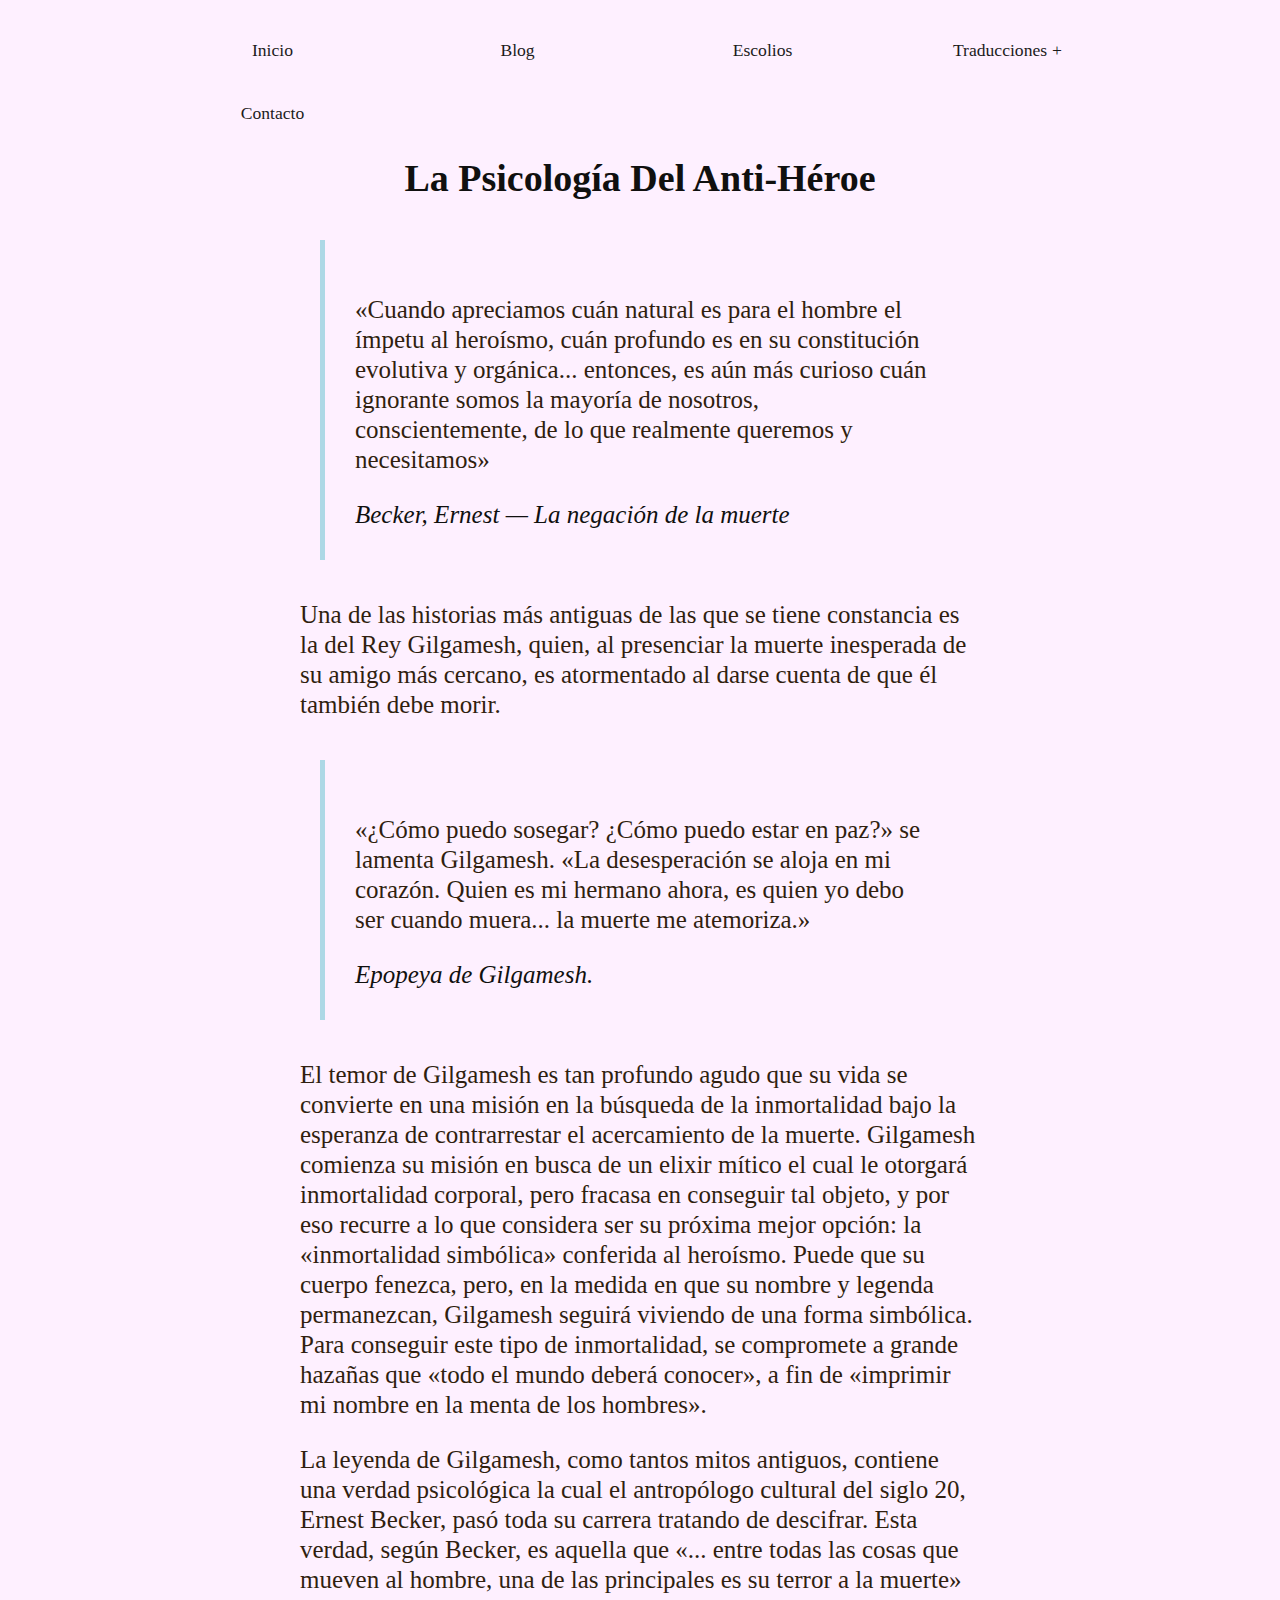
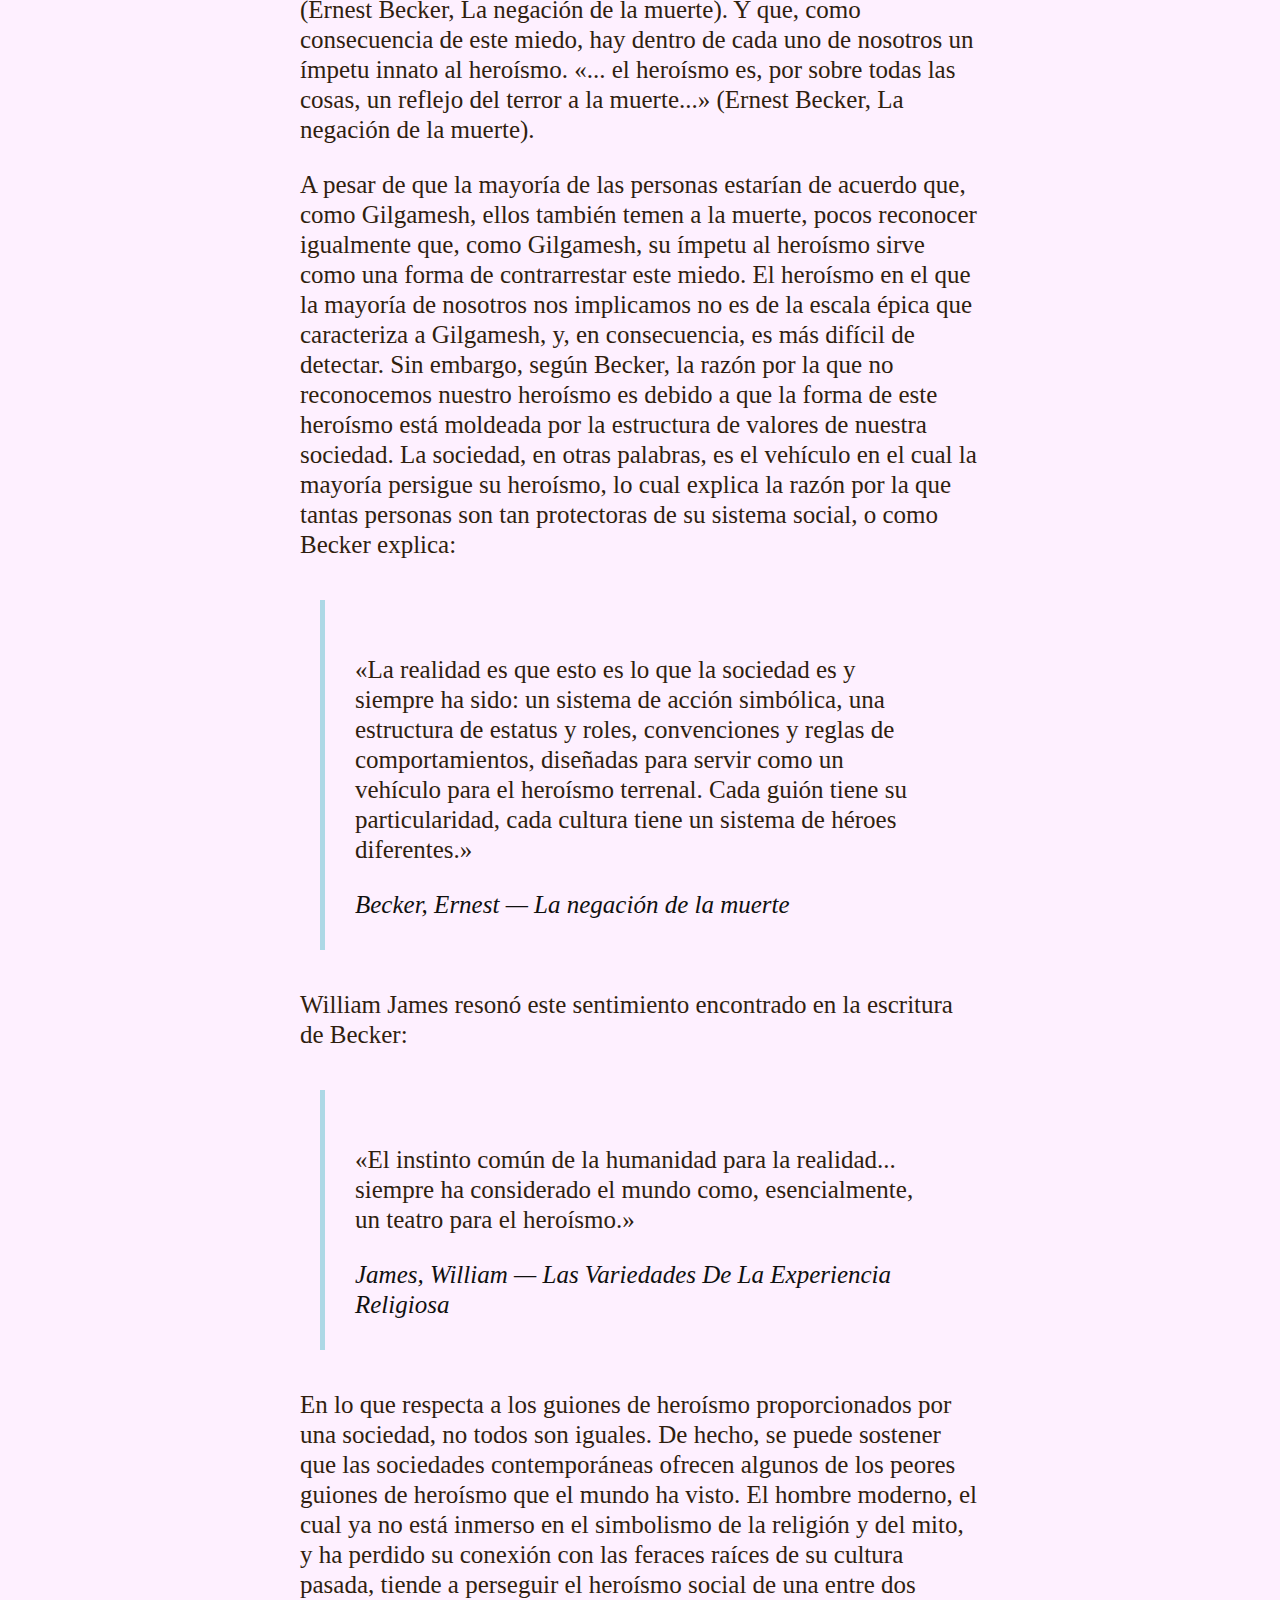
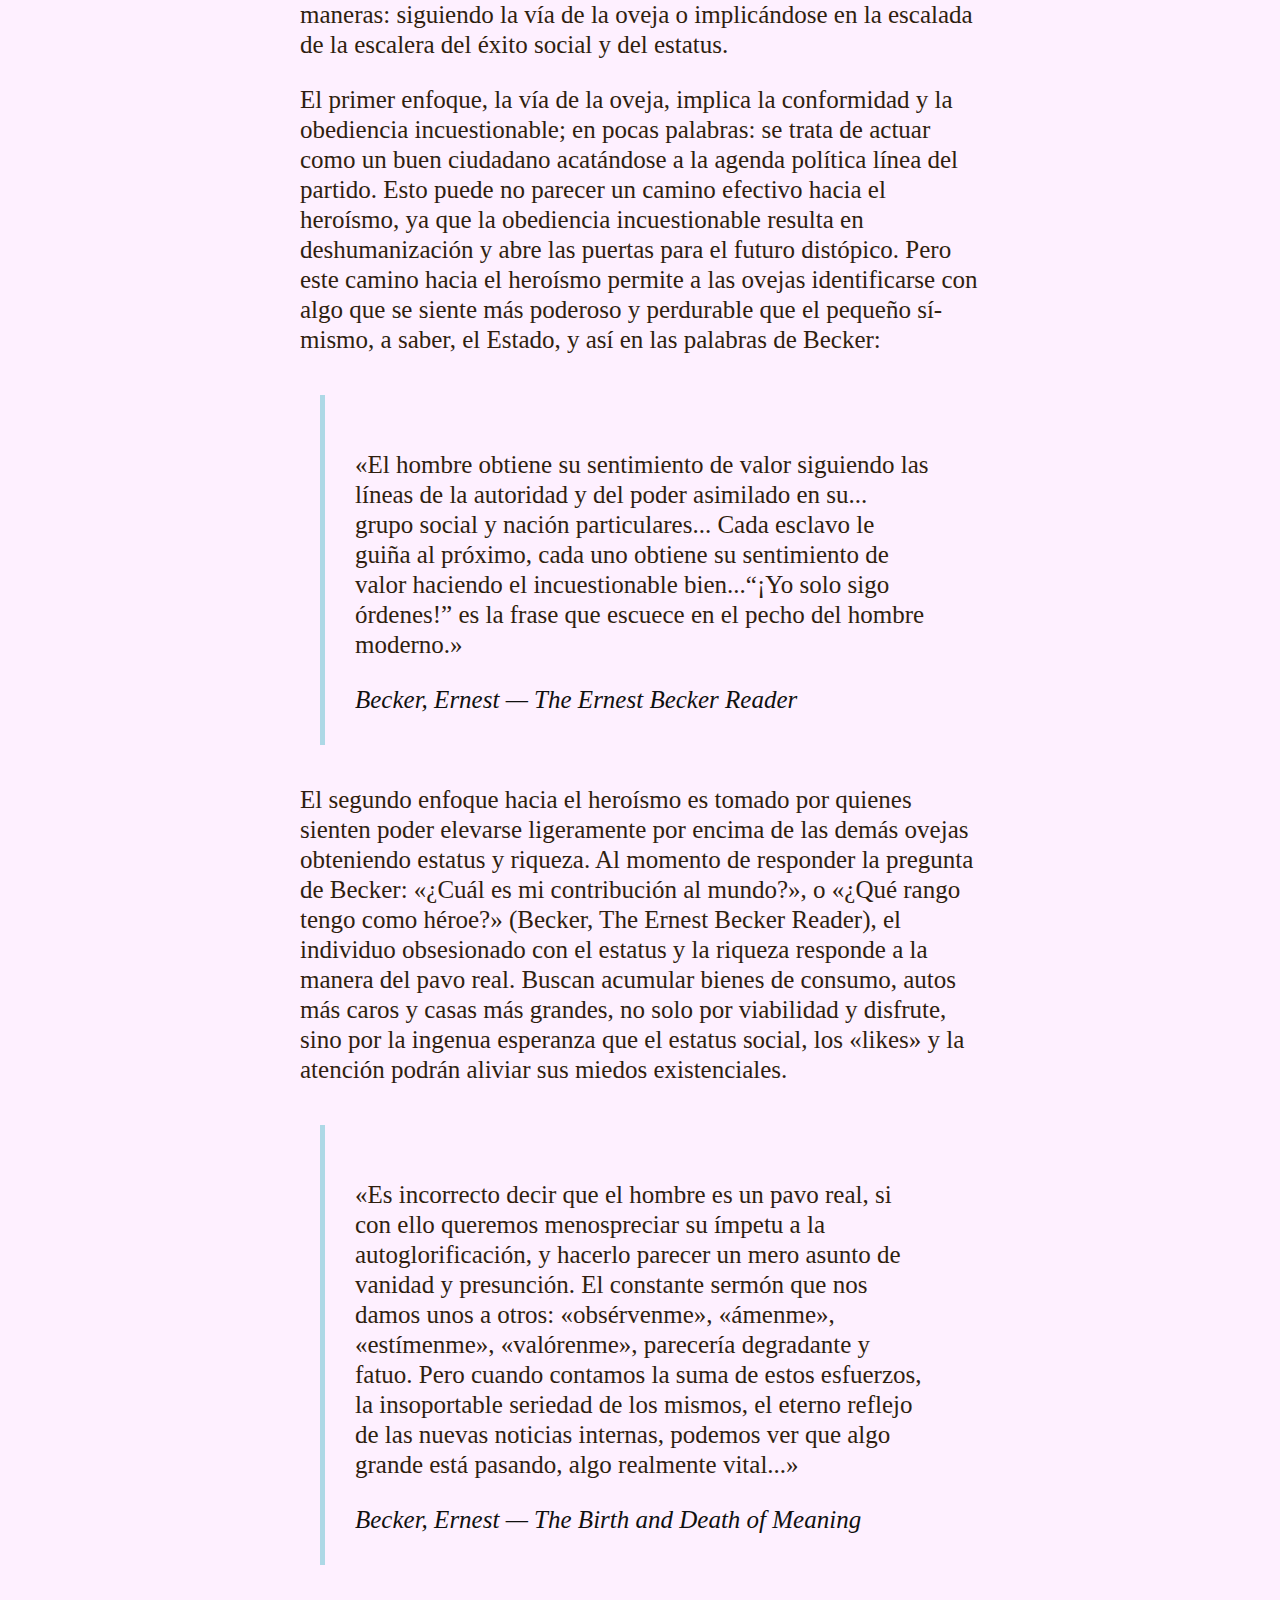
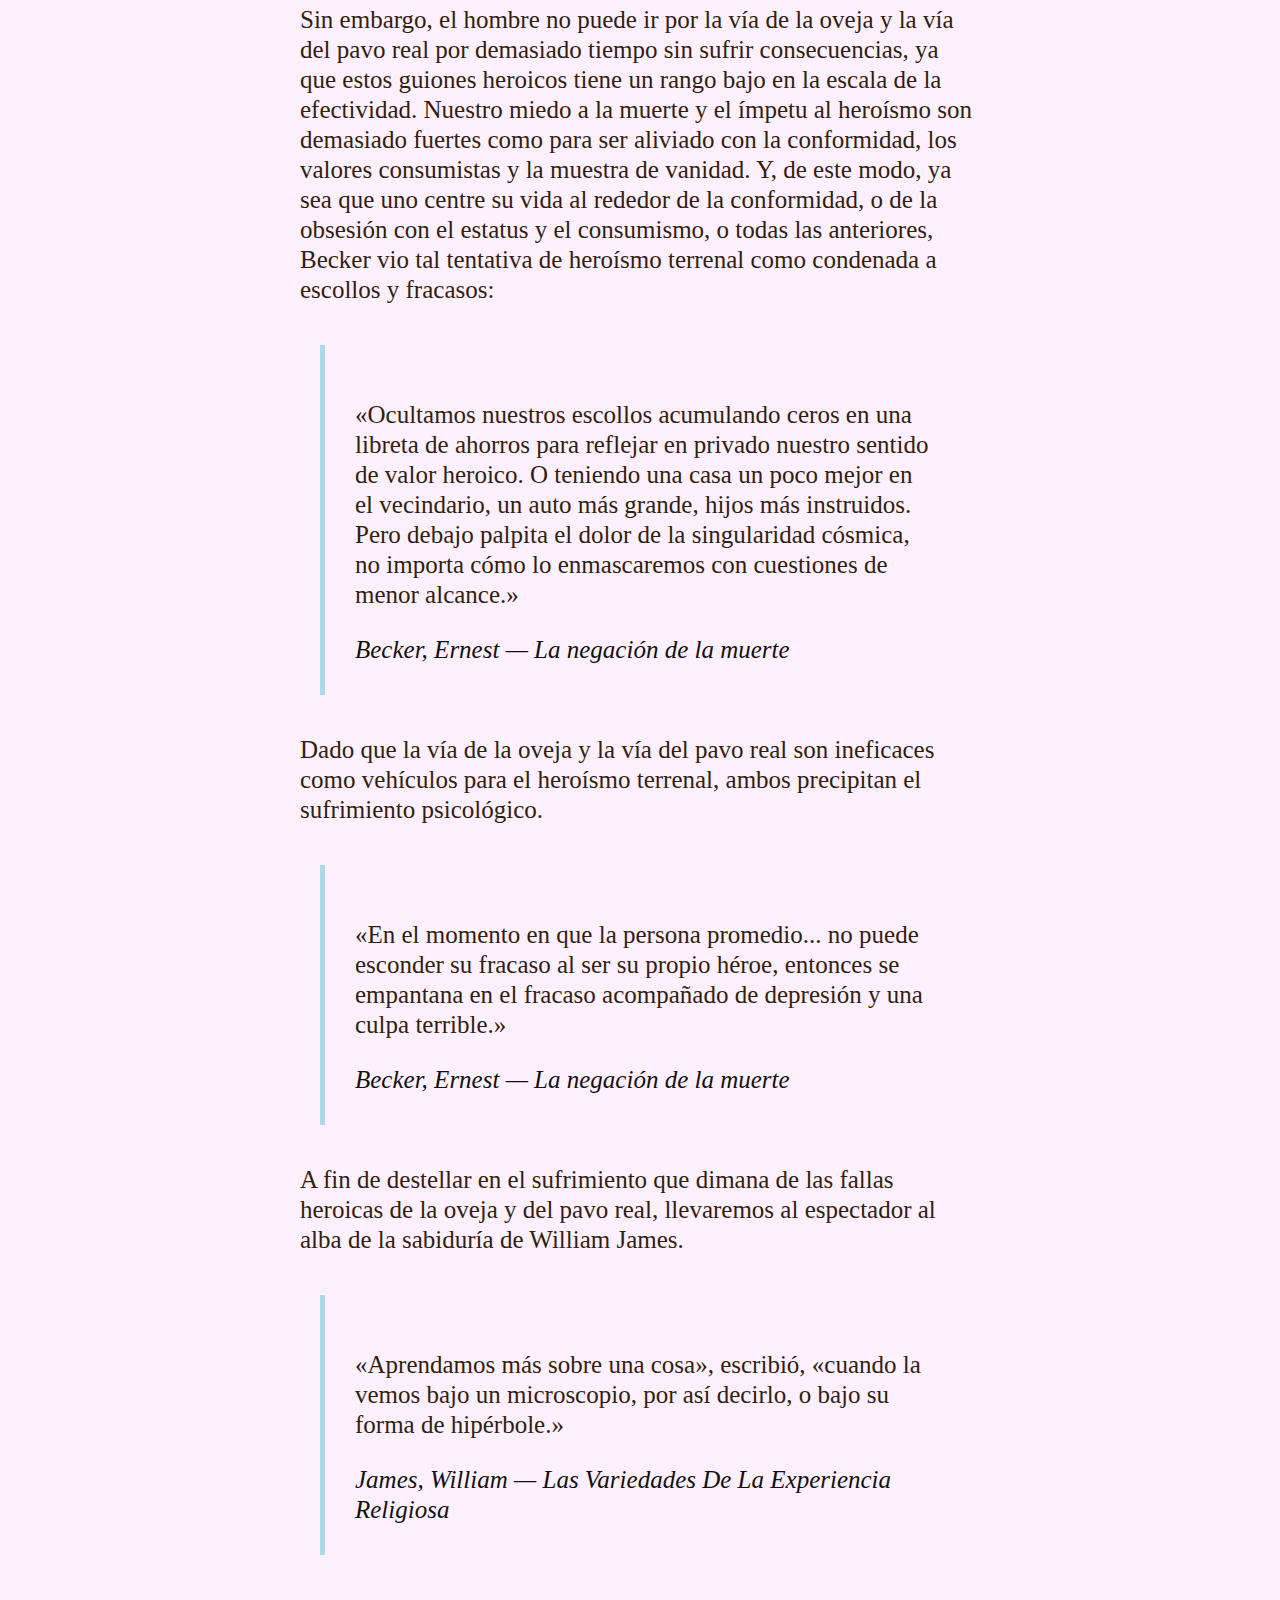
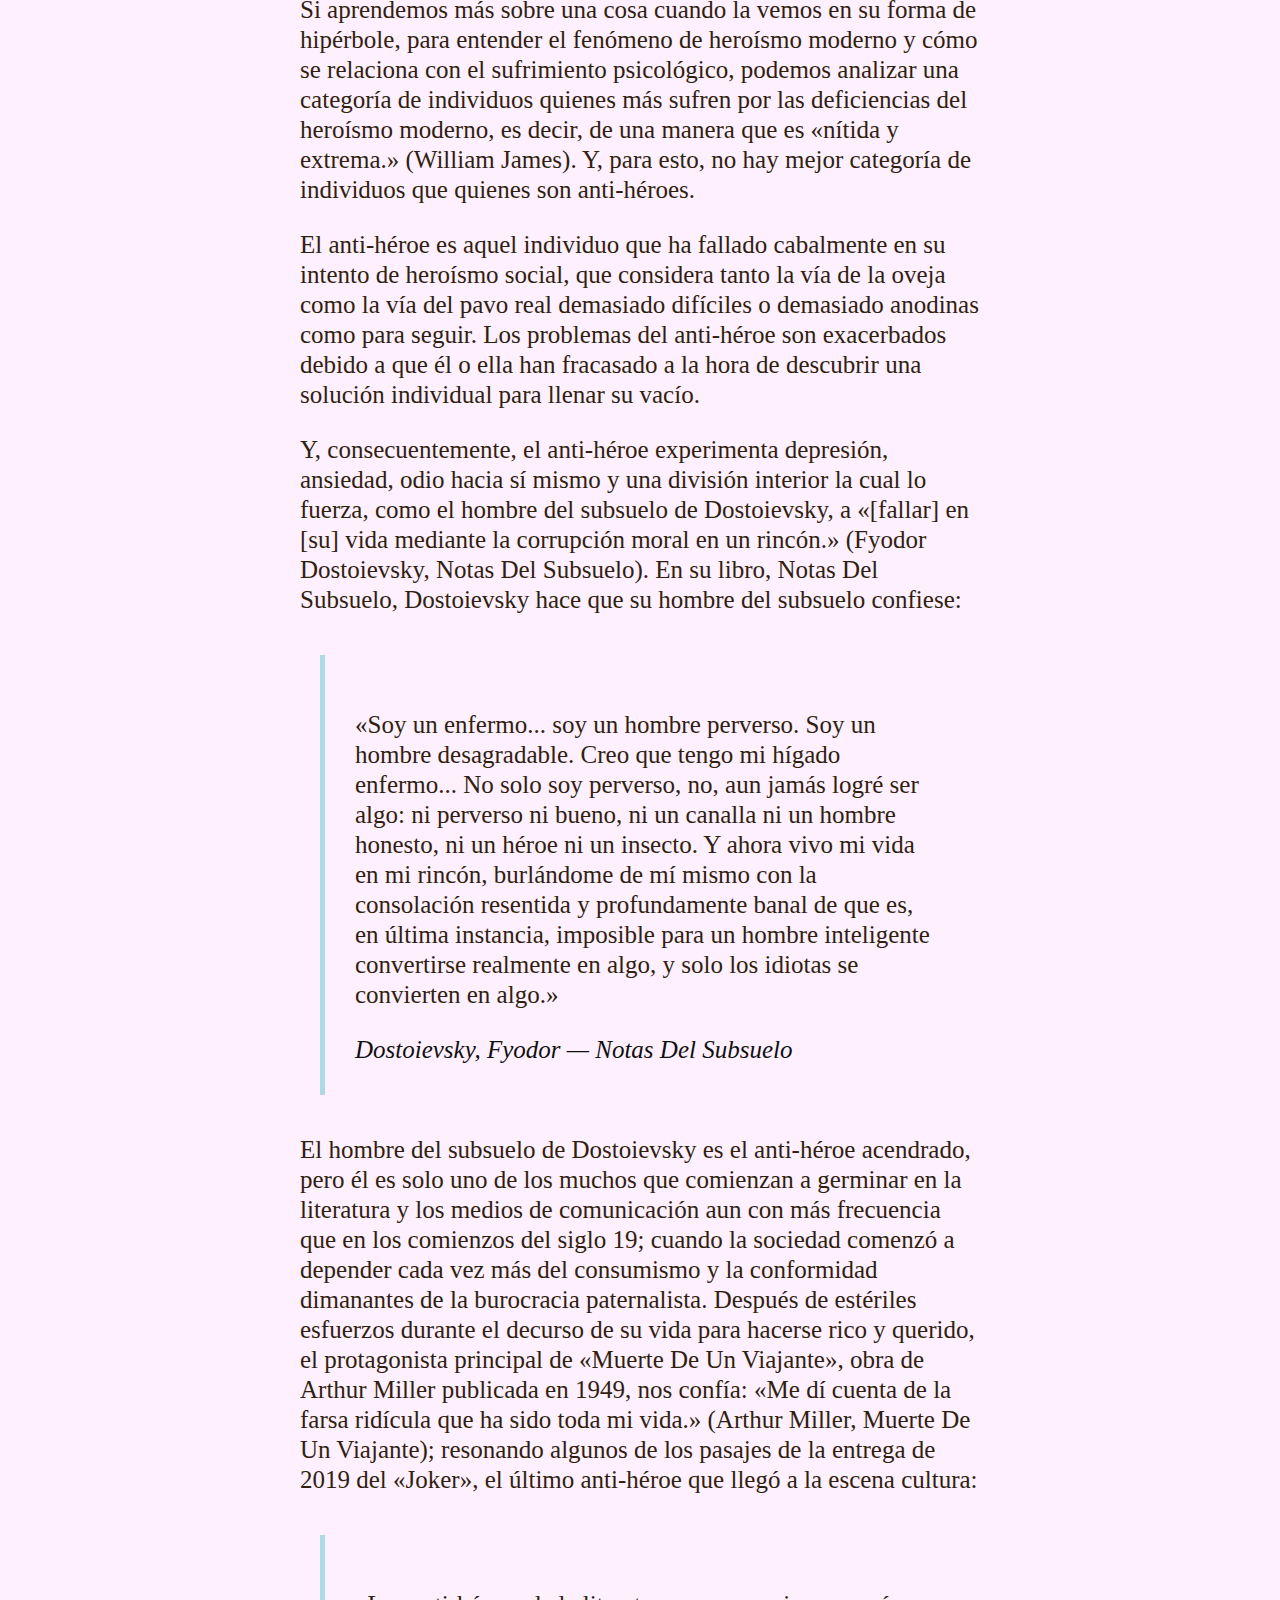
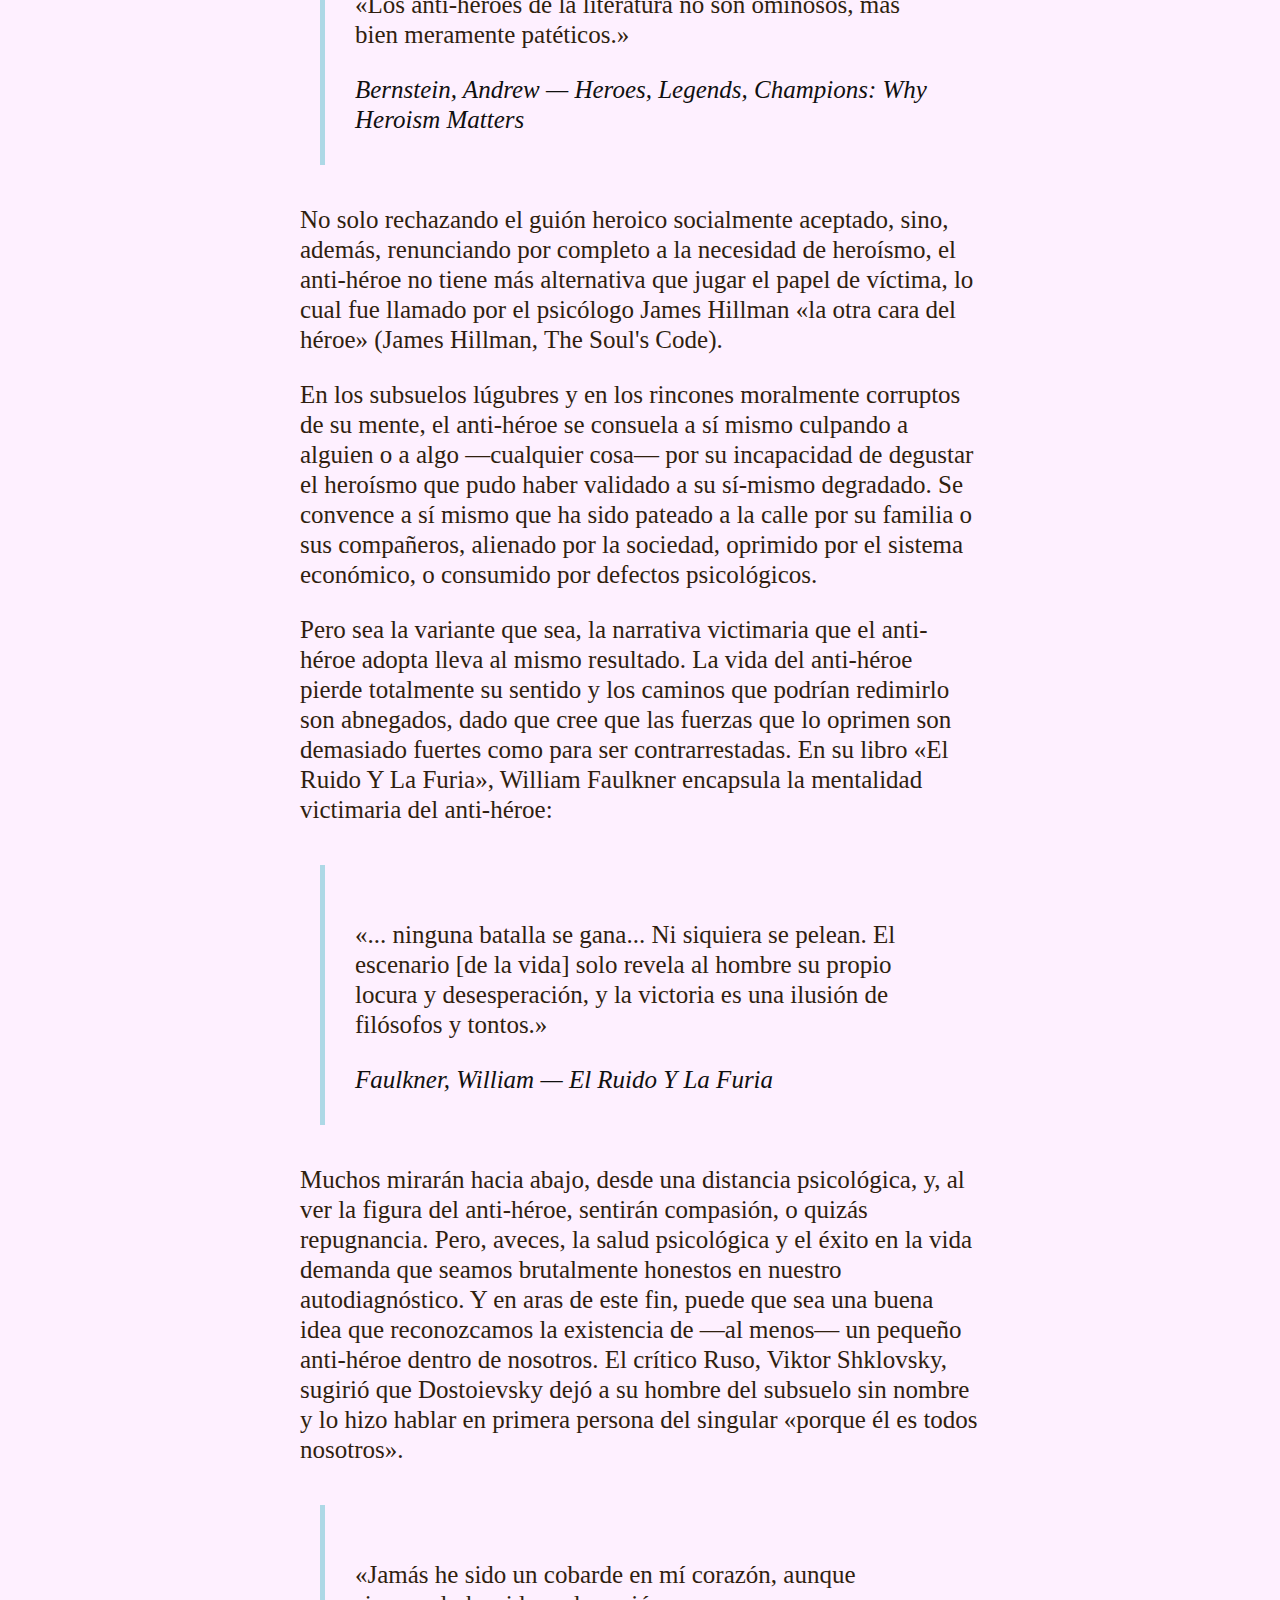
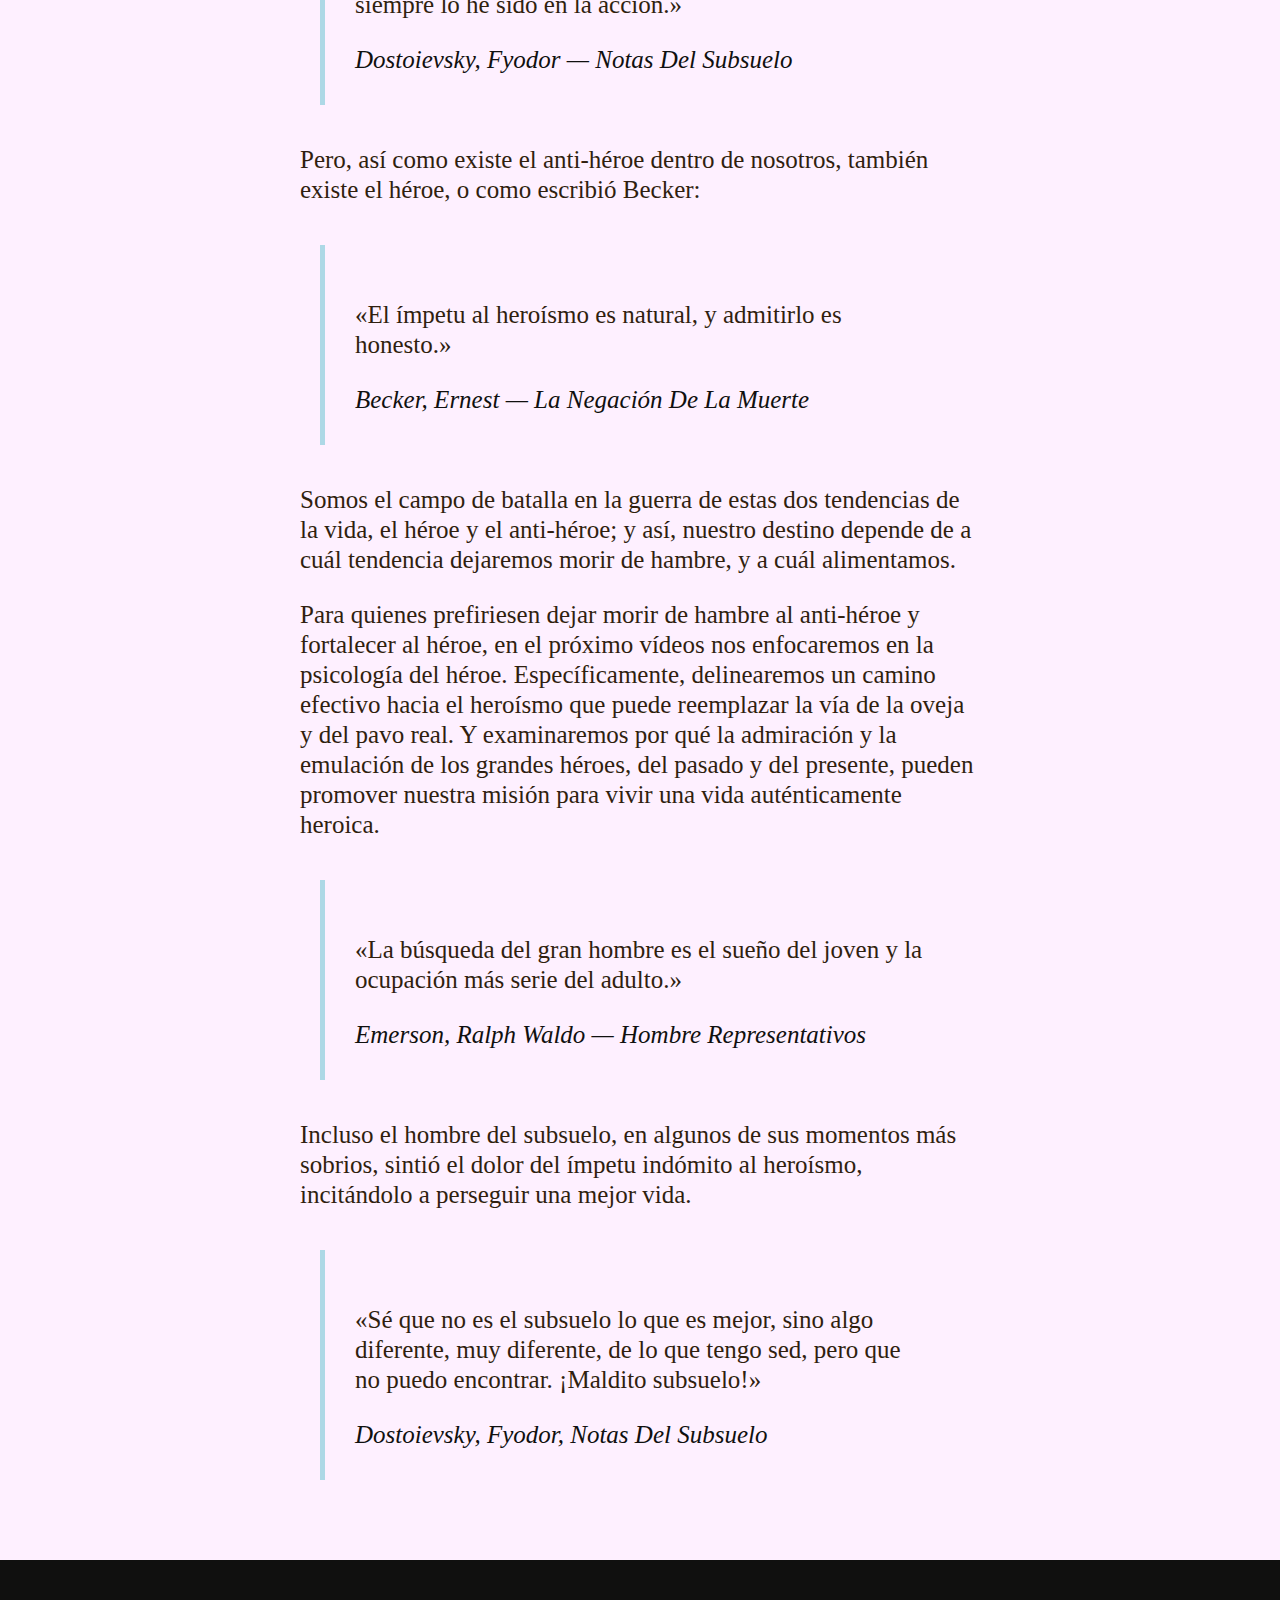
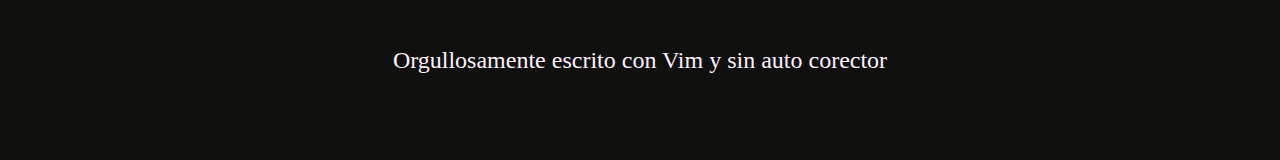
<file: translations/blog/la-psicologia-del-antiheroe.html>
<!DOCTYPE html>
<html lang="en">
<head>
  <link rel="stylesheet" href="/css/style.css">
  <meta charset="UTF-8">
  <meta name="viewport" content="width=device-width, initial-scale=1">
  <title>L's blog</title>
</head>
<header>
  <div class="wrap">
    <nav class="header__nav">
      <ul>
        <li>
          <a href="/">Inicio</a>
        </li>
        <li>
          <a href="/blog/">Blog</a>
        </li>
        <li>
          <a href="/escolios.html">Escolios</a>
        </li>
        <li class="dropdown">
          <a href="#">Traducciones</a>
          <ul>
            <li><a href="/translations/blog/">Blog posts</a></li>
            <li><a href="/translations/books/">Libros</a></li>
            <!-- <li><a href="#">Canciones</a></li> -->
          </ul>
        </li>
        <li class="hidden"><a href="/translations/blog/">Blog posts</a></li>
        <li class="hidden"><a href="/translations/books/">Libros</a></li>
        <!-- <li class="hidden"><a href="#">Canciones</a></li> -->
        <li>
          <a href="/contact.html">Contacto<a>
        </li>
      </ul>
   </nav>
      <div class="burger">
        <div class="line1"></div>
        <div class="line2"></div>
        <div class="line3"></div>
      </div>
  </div>
</header>
<section>
  <div class="wrap-blog">

    <h2 class="title-blog">
      La Psicología Del Anti-Héroe
    </h2>

    <div class="p-blog-container">
      <blockquote>
        <p>
          «Cuando apreciamos cuán natural es para el hombre el ímpetu al heroísmo, cuán profundo es en su constitución evolutiva y orgánica... entonces, es aún más curioso cuán ignorante somos la mayoría de nosotros, conscientemente, de lo que realmente queremos y necesitamos»
        </p>
        <cite>Becker, Ernest — La negación de la muerte</cite>
      </blockquote>

        <p>
          Una de las historias más antiguas de las que se tiene constancia es la del Rey Gilgamesh, quien, al presenciar la muerte inesperada de su amigo más cercano, es atormentado al darse cuenta de que él también debe morir.
        </p>

        <blockquote>
        <p>
          «¿Cómo puedo sosegar? ¿Cómo puedo estar en paz?» se lamenta Gilgamesh. «La desesperación se aloja en mi corazón. Quien es mi hermano ahora, es quien yo debo ser cuando muera... la muerte me atemoriza.»
        </p>
        <cite>Epopeya de Gilgamesh.</cite>
        </blockquote>

        <p>
          El temor de Gilgamesh es tan profundo agudo que su vida se convierte en una misión en la búsqueda de la inmortalidad bajo la esperanza de contrarrestar el acercamiento de la muerte. Gilgamesh comienza su misión en busca de un elixir mítico el cual le otorgará inmortalidad corporal, pero fracasa en conseguir tal objeto, y por eso recurre a lo que considera ser su próxima mejor opción: la «inmortalidad simbólica» conferida al heroísmo. Puede que su cuerpo fenezca, pero, en la medida en que su nombre y legenda permanezcan, Gilgamesh seguirá viviendo de una forma simbólica. Para conseguir este tipo de inmortalidad, se compromete a grande hazañas que «todo el mundo deberá conocer», a fin de «imprimir mi nombre en la menta de los hombres».
        </p>

        <p>
          La leyenda de Gilgamesh, como tantos mitos antiguos, contiene una verdad psicológica la cual el antropólogo cultural del siglo 20, Ernest Becker, pasó toda su carrera tratando de descifrar. Esta verdad, según Becker, es aquella que «... entre todas las cosas que mueven al hombre, una de las principales es su terror a la muerte» (Ernest Becker, La negación de la muerte). Y que, como consecuencia de este miedo, hay dentro de cada uno de nosotros un ímpetu innato al heroísmo. «... el heroísmo es, por sobre todas las cosas, un reflejo del terror a la muerte...» (Ernest Becker, La negación de la muerte).
        </p>

        <p>
          A pesar de que la mayoría de las personas estarían de acuerdo que, como Gilgamesh, ellos también temen a la muerte, pocos reconocer igualmente que, como Gilgamesh, su ímpetu al heroísmo sirve como una forma de contrarrestar este miedo. El heroísmo en el que la mayoría de nosotros nos implicamos no es de la escala épica que caracteriza a Gilgamesh, y, en consecuencia, es más difícil de detectar. Sin embargo, según Becker, la razón por la que no reconocemos nuestro heroísmo es debido a que la forma de este heroísmo está moldeada por la estructura de valores de nuestra sociedad. La sociedad, en otras palabras, es el vehículo en el cual la mayoría persigue su heroísmo, lo cual explica la razón por la que tantas personas son tan protectoras de su sistema social, o como Becker explica:
        </p>

        <blockquote>
        <p>
          «La realidad es que esto es lo que la sociedad es y siempre ha sido: un sistema de acción simbólica, una estructura de estatus y roles, convenciones y reglas de comportamientos, diseñadas para servir como un vehículo para el heroísmo terrenal. Cada guión tiene su particularidad, cada cultura tiene un sistema de héroes diferentes.»
        </p>
        <cite>Becker, Ernest — La negación de la muerte</cite>
        </blockquote>

        <p>
          William James resonó este sentimiento encontrado en la escritura de Becker:
        </p>

        <blockquote>
        <p>
          «El instinto común de la humanidad para la realidad... siempre ha considerado el mundo como, esencialmente, un teatro para el heroísmo.»
        </p>
        <cite>James, William — Las Variedades De La Experiencia Religiosa</cite>
        </blockquote>

        <p>
          En lo que respecta a los guiones de heroísmo proporcionados por una sociedad, no todos son iguales. De hecho, se puede sostener que las sociedades contemporáneas ofrecen algunos de los peores guiones de heroísmo que el mundo ha visto. El hombre moderno, el cual ya no está inmerso en el simbolismo de la religión y del mito, y ha perdido su conexión con las feraces raíces de su cultura pasada, tiende a perseguir el heroísmo social de una entre dos maneras: siguiendo la vía de la oveja o implicándose en la escalada de la escalera del éxito social y del estatus.
        </p>

        <p>
          El primer enfoque, la vía de la oveja, implica la conformidad y la obediencia incuestionable; en pocas palabras: se trata de actuar como un buen ciudadano acatándose a la agenda política línea del partido. Esto puede no parecer un camino efectivo hacia el heroísmo, ya que la obediencia incuestionable resulta en deshumanización y abre las puertas para el futuro distópico. Pero este camino hacia el heroísmo permite a las ovejas identificarse con algo que se siente más poderoso y perdurable que el pequeño sí-mismo, a saber, el Estado, y así en las palabras de Becker:
        </p>

        <blockquote>
          <p>
            «El hombre obtiene su sentimiento de valor siguiendo las líneas de la autoridad y del poder asimilado en su... grupo social y nación particulares... Cada esclavo le guiña al próximo, cada uno obtiene su sentimiento de valor haciendo el incuestionable bien...“¡Yo solo sigo órdenes!” es la frase que escuece en el pecho del hombre moderno.»
          </p>
          <cite>
             Becker, Ernest — The Ernest Becker Reader
          </cite>
        </blockquote>

        <p>
          El segundo enfoque hacia el heroísmo es tomado por quienes sienten poder elevarse ligeramente por encima de las demás ovejas obteniendo estatus y riqueza. Al momento de responder la pregunta de Becker: «¿Cuál es mi contribución al mundo?», o «¿Qué rango tengo como héroe?» (Becker, The Ernest Becker Reader), el individuo obsesionado con el estatus y la riqueza responde a la manera del pavo real. Buscan acumular bienes de consumo, autos más caros y casas más grandes, no solo por viabilidad y disfrute, sino por la ingenua esperanza que el estatus social, los «likes» y la atención podrán aliviar sus miedos existenciales.
        </p>

        <blockquote>
        <p>
          «Es incorrecto decir que el hombre es un pavo real, si con ello queremos menospreciar su ímpetu a la autoglorificación, y hacerlo parecer un mero asunto de vanidad y presunción. El constante sermón que nos damos unos a otros: «obsérvenme», «ámenme», «estímenme», «valórenme», parecería degradante y fatuo. Pero cuando contamos la suma de estos esfuerzos, la insoportable seriedad de los mismos, el eterno reflejo de las nuevas noticias internas, podemos ver que algo grande está pasando, algo realmente vital...»
        </p>
        <cite>Becker, Ernest — The Birth and Death of Meaning</cite>
        </blockquote>

        <p>
          Sin embargo, el hombre no puede ir por la vía de la oveja y la vía del pavo real por demasiado tiempo sin sufrir consecuencias, ya que estos guiones heroicos tiene un rango bajo en la escala de la efectividad. Nuestro miedo a la muerte y el ímpetu al heroísmo son demasiado fuertes como para ser aliviado con la conformidad, los valores consumistas y la muestra de vanidad. Y, de este modo, ya sea que uno centre su vida al rededor de la conformidad, o de la obsesión con el estatus y el consumismo, o todas las anteriores, Becker vio tal tentativa de heroísmo terrenal como condenada a escollos y fracasos:
        </p>

        <blockquote>
          <p>
            «Ocultamos nuestros escollos acumulando ceros en una libreta de ahorros para reflejar en privado nuestro sentido de valor heroico. O teniendo una casa un poco mejor en el vecindario, un auto más grande, hijos más instruidos. Pero debajo palpita el dolor de la singularidad cósmica, no importa cómo lo enmascaremos con cuestiones de menor alcance.»
          </p>
          <cite>
         Becker, Ernest — La negación de la muerte
          </cite>
        </blockquote>

        <p>
          Dado que la vía de la oveja y la vía del pavo real son ineficaces como vehículos para el heroísmo terrenal, ambos precipitan el sufrimiento psicológico.
        </p>

        <blockquote>
          <p>
              «En el momento en que la persona promedio... no puede esconder su fracaso al ser su propio héroe, entonces se empantana en el fracaso acompañado de depresión y una culpa terrible.»
          </p>
          <cite>
            Becker, Ernest — La negación de la muerte
          </cite>
        </blockquote>

        <p>
          A fin de destellar en el sufrimiento que dimana de las fallas heroicas de la oveja y del pavo real, llevaremos al espectador al alba de la sabiduría de William James.
        </p>

        <blockquote>
        <p>
          «Aprendamos más sobre una cosa», escribió, «cuando la vemos bajo un microscopio, por así decirlo, o bajo su forma de hipérbole.»
        </p>
        <cite>James, William — Las Variedades De La Experiencia Religiosa</cite>
        </blockquote>

        <p>
          Si aprendemos más sobre una cosa cuando la vemos en su forma de hipérbole, para entender el fenómeno de heroísmo moderno y cómo se relaciona con el sufrimiento psicológico, podemos analizar una categoría de individuos quienes más sufren por las deficiencias del heroísmo moderno, es decir, de una manera que es «nítida y extrema.» (William James). Y, para esto, no hay mejor categoría de individuos que quienes son anti-héroes.
        </p>

        <p>
          El anti-héroe es aquel individuo que ha fallado cabalmente en su intento de heroísmo social, que considera tanto la vía de la oveja como la vía del pavo real demasiado difíciles o demasiado anodinas como para seguir. Los problemas del anti-héroe son exacerbados debido a que él o ella han fracasado a la hora de descubrir una solución individual para llenar su vacío.
        </p>

        <p>
          Y, consecuentemente, el anti-héroe experimenta depresión, ansiedad, odio hacia sí mismo y una división interior la cual lo fuerza, como el hombre del subsuelo de Dostoievsky, a «[fallar] en [su] vida mediante la corrupción moral en un rincón.» (Fyodor Dostoievsky, Notas Del Subsuelo). En su libro, Notas Del Subsuelo, Dostoievsky hace que su hombre del subsuelo confiese:
        </p>

        <blockquote>
        <p>
          «Soy un enfermo... soy un hombre perverso. Soy un hombre desagradable. Creo que tengo mi hígado enfermo... No solo soy perverso, no, aun jamás logré ser algo: ni perverso ni bueno, ni un canalla ni un hombre honesto, ni un héroe ni un insecto. Y ahora vivo mi vida en mi rincón, burlándome de mí mismo con la consolación resentida y profundamente banal de que es, en última instancia, imposible para un hombre inteligente convertirse realmente en algo, y solo los idiotas se convierten en algo.»
        </p>
        <cite>Dostoievsky, Fyodor — Notas Del Subsuelo</cite>
        </blockquote>

        <p>
          El hombre del subsuelo de Dostoievsky es el anti-héroe acendrado, pero él es solo uno de los muchos que comienzan a germinar en la literatura y los medios de comunicación aun con más frecuencia que en los comienzos del siglo 19; cuando la sociedad comenzó a depender cada vez más del consumismo y la conformidad dimanantes de la burocracia paternalista. Después de estériles esfuerzos durante el decurso de su vida para hacerse rico y querido, el protagonista principal de «Muerte De Un Viajante», obra de Arthur Miller publicada en 1949, nos confía: «Me dí cuenta de la farsa ridícula que ha sido toda mi vida.» (Arthur Miller, Muerte De Un Viajante); resonando algunos de los pasajes de la entrega de 2019 del «Joker», el último anti-héroe que llegó a la escena cultura:
        </p>

        <blockquote>
        <p>
          «Los anti-héroes de la literatura no son ominosos, más bien meramente patéticos.»
        </p>
        <cite>Bernstein, Andrew — Heroes, Legends, Champions: Why Heroism Matters</cite>
        </blockquote>

        <p>
          No solo rechazando el guión heroico socialmente aceptado, sino, además, renunciando por completo a la necesidad de heroísmo, el anti-héroe no tiene más alternativa que jugar el papel de víctima, lo cual fue llamado por el psicólogo James Hillman «la otra cara del héroe» (James Hillman, The Soul's Code).
        </p>

        <p>
          En los subsuelos lúgubres y en los rincones moralmente corruptos de su mente, el anti-héroe se consuela a sí mismo culpando a alguien o a algo —cualquier cosa— por su incapacidad de degustar el heroísmo que pudo haber validado a su sí-mismo degradado. Se convence a sí mismo que ha sido pateado a la calle por su familia o sus compañeros, alienado por la sociedad, oprimido por el sistema económico, o consumido por defectos psicológicos.
        </p>

        <p>
          Pero sea la variante que sea, la narrativa victimaria que el anti-héroe adopta lleva al mismo resultado. La vida del anti-héroe pierde totalmente su sentido y los caminos que podrían redimirlo son abnegados, dado que cree que las fuerzas que lo oprimen son demasiado fuertes como para ser contrarrestadas. En su libro «El Ruido Y La Furia», William Faulkner encapsula la mentalidad victimaria del anti-héroe:
        </p>

        <blockquote>
        <p>
          «... ninguna batalla se gana... Ni siquiera se pelean. El escenario [de la vida] solo revela al hombre su propio locura y desesperación, y la victoria es una ilusión de filósofos y tontos.»
        </p>
        <cite>Faulkner, William — El Ruido Y La Furia</cite>
        </blockquote>

        <p>
          Muchos mirarán hacia abajo, desde una distancia psicológica, y, al ver la figura del anti-héroe, sentirán compasión, o quizás repugnancia. Pero, aveces, la salud psicológica y el éxito en la vida demanda que seamos brutalmente honestos en nuestro autodiagnóstico. Y en aras de este fin, puede que sea una buena idea que reconozcamos la existencia de —al menos— un pequeño anti-héroe dentro de nosotros. El crítico Ruso, Viktor Shklovsky, sugirió que Dostoievsky dejó a su hombre del subsuelo sin nombre y lo hizo hablar en primera persona del singular «porque él es todos nosotros».
        </p>

        <blockquote>
        <p>
          «Jamás he sido un cobarde en mí corazón, aunque siempre lo he sido en la acción.»
        </p>
        <cite>Dostoievsky, Fyodor — Notas Del Subsuelo</cite>
        </blockquote>

        <p>
          Pero, así como existe el anti-héroe dentro de nosotros, también existe el héroe, o como escribió Becker:
        </p>

        <blockquote>
        <p>
          «El ímpetu al heroísmo es natural, y admitirlo es honesto.»
        </p>
        <cite>Becker, Ernest — La Negación De La Muerte</cite>
        </blockquote>

        <p>
          Somos el campo de batalla en la guerra de estas dos tendencias de la vida, el héroe y el anti-héroe; y así, nuestro destino depende de a cuál tendencia dejaremos morir de hambre, y a cuál alimentamos.
        </p>

        <p>
          Para quienes prefiriesen dejar morir de hambre al anti-héroe y fortalecer al héroe, en el próximo vídeos nos enfocaremos en la psicología del héroe. Específicamente, delinearemos un camino efectivo hacia el heroísmo que puede reemplazar la vía de la oveja y del pavo real. Y examinaremos por qué la admiración y la emulación de los grandes héroes, del pasado y del presente, pueden promover nuestra misión para vivir una vida auténticamente heroica.
        </p>

        <blockquote>
          <p>
            «La búsqueda del gran hombre es el sueño del joven y la ocupación más serie del adulto.»
          </p>
          <cite>
         Emerson, Ralph Waldo — Hombre Representativos
          </cite>
        </blockquote>

        <p>
          Incluso el hombre del subsuelo, en algunos de sus momentos más sobrios, sintió el dolor del ímpetu indómito al heroísmo, incitándolo a perseguir una mejor vida.
        </p>

        <blockquote>
        <p>
          «Sé que no es el subsuelo lo que es mejor, sino algo diferente, muy diferente, de lo que tengo sed, pero que no puedo encontrar. ¡Maldito subsuelo!»
        </p>
        <cite>Dostoievsky, Fyodor, Notas Del Subsuelo</cite>
        </blockquote>
    </div>

  </div>
</section>
  <script>
    const navSlide = () => {
      const burger = document.querySelector('.burger');
      const nav = document.querySelector('.header__nav ul');

      burger.addEventListener('click', () => {
        nav.classList.toggle('nav-active')
        burger.classList.toggle('toggle')
      })
    }

    navSlide();
  </script>
<footer>
  <div class="wrap wrap--center">
    <p>
      Orgullosamente escrito con Vim y sin auto corector
    </p>
  </div>
</footer>
</file>
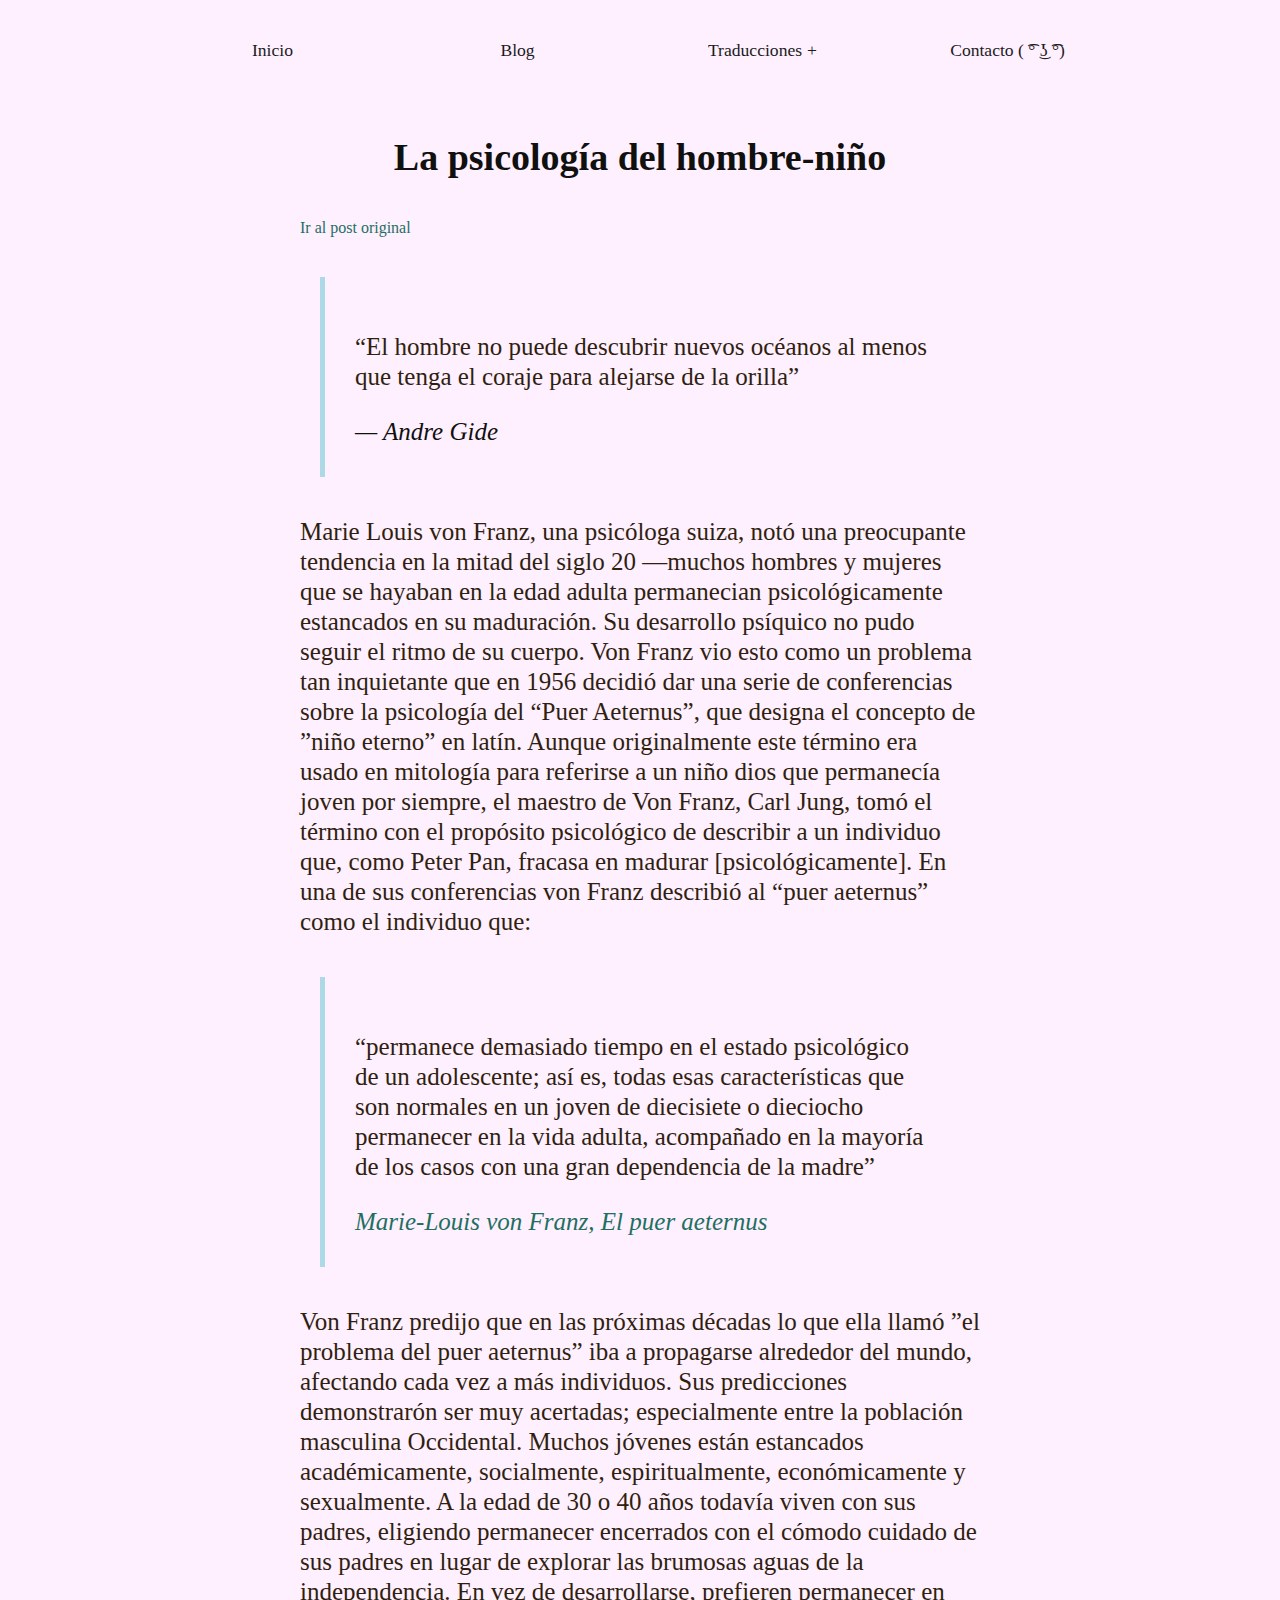
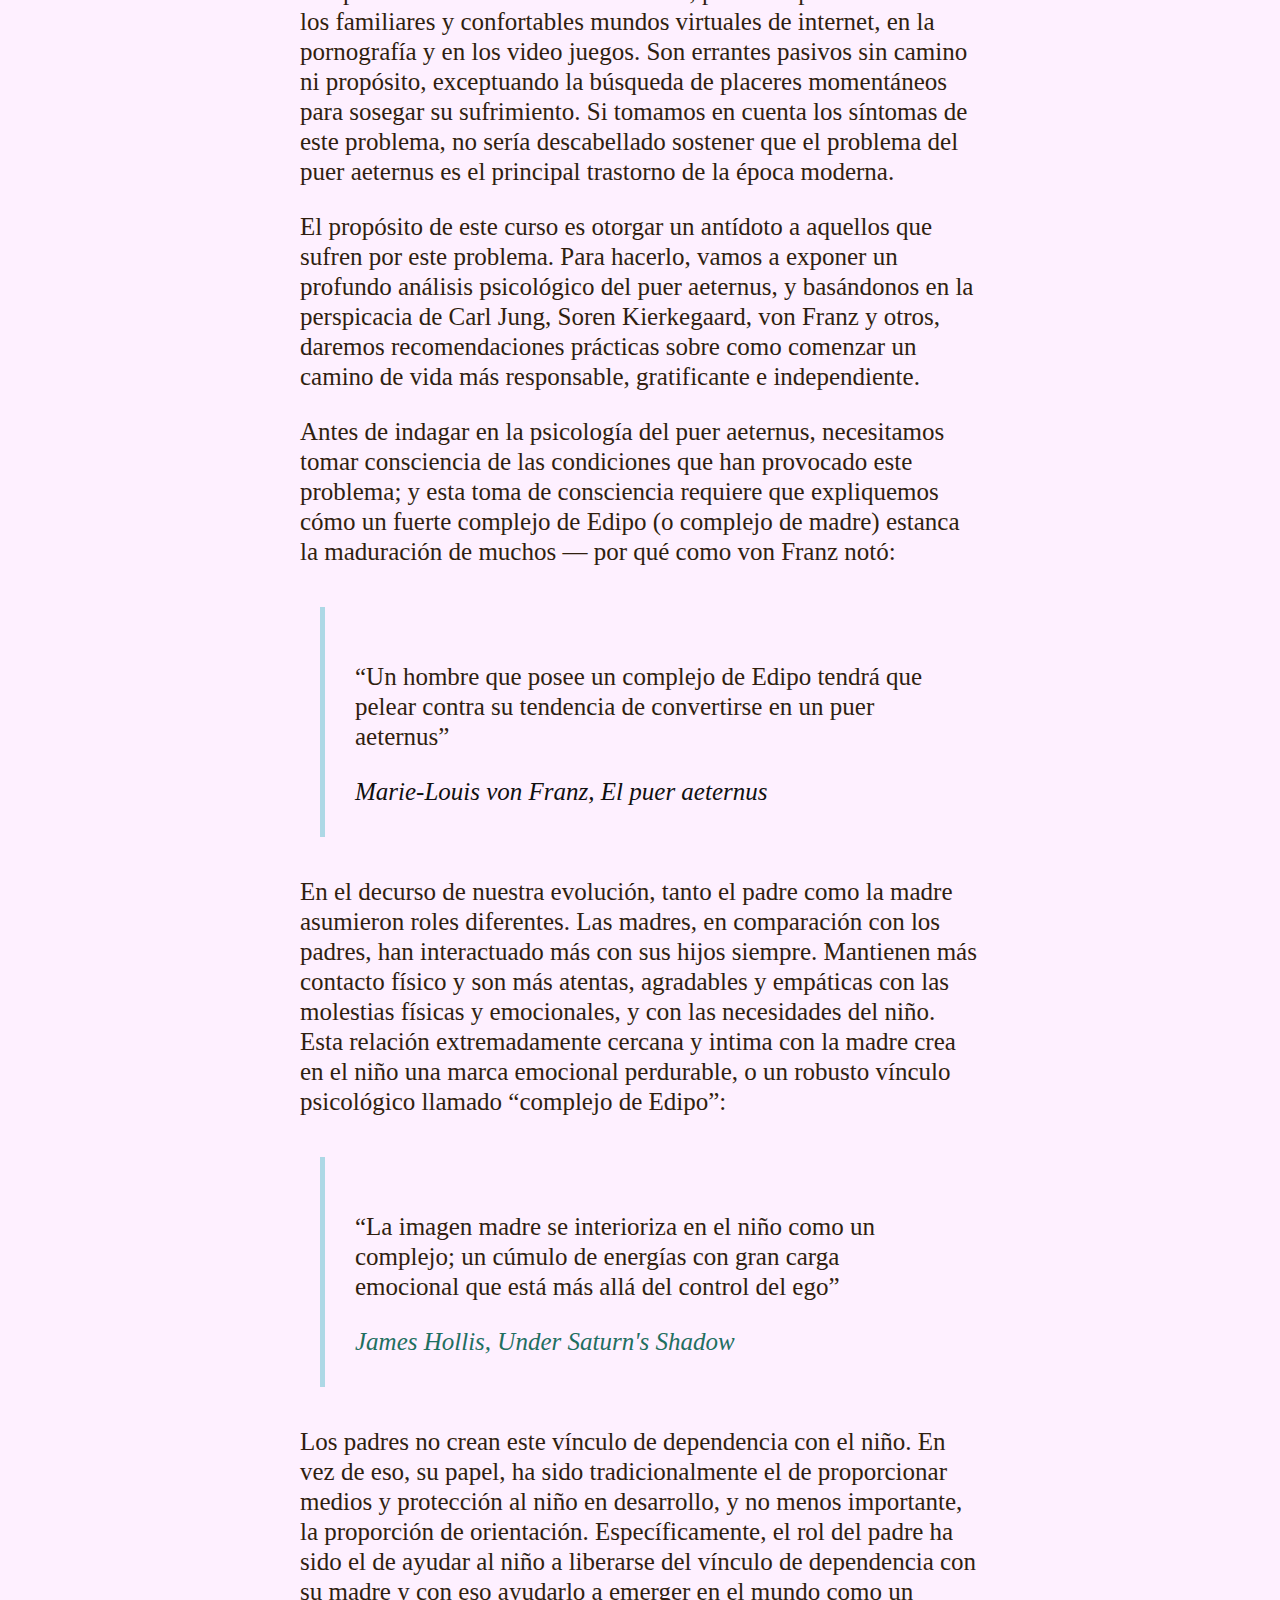
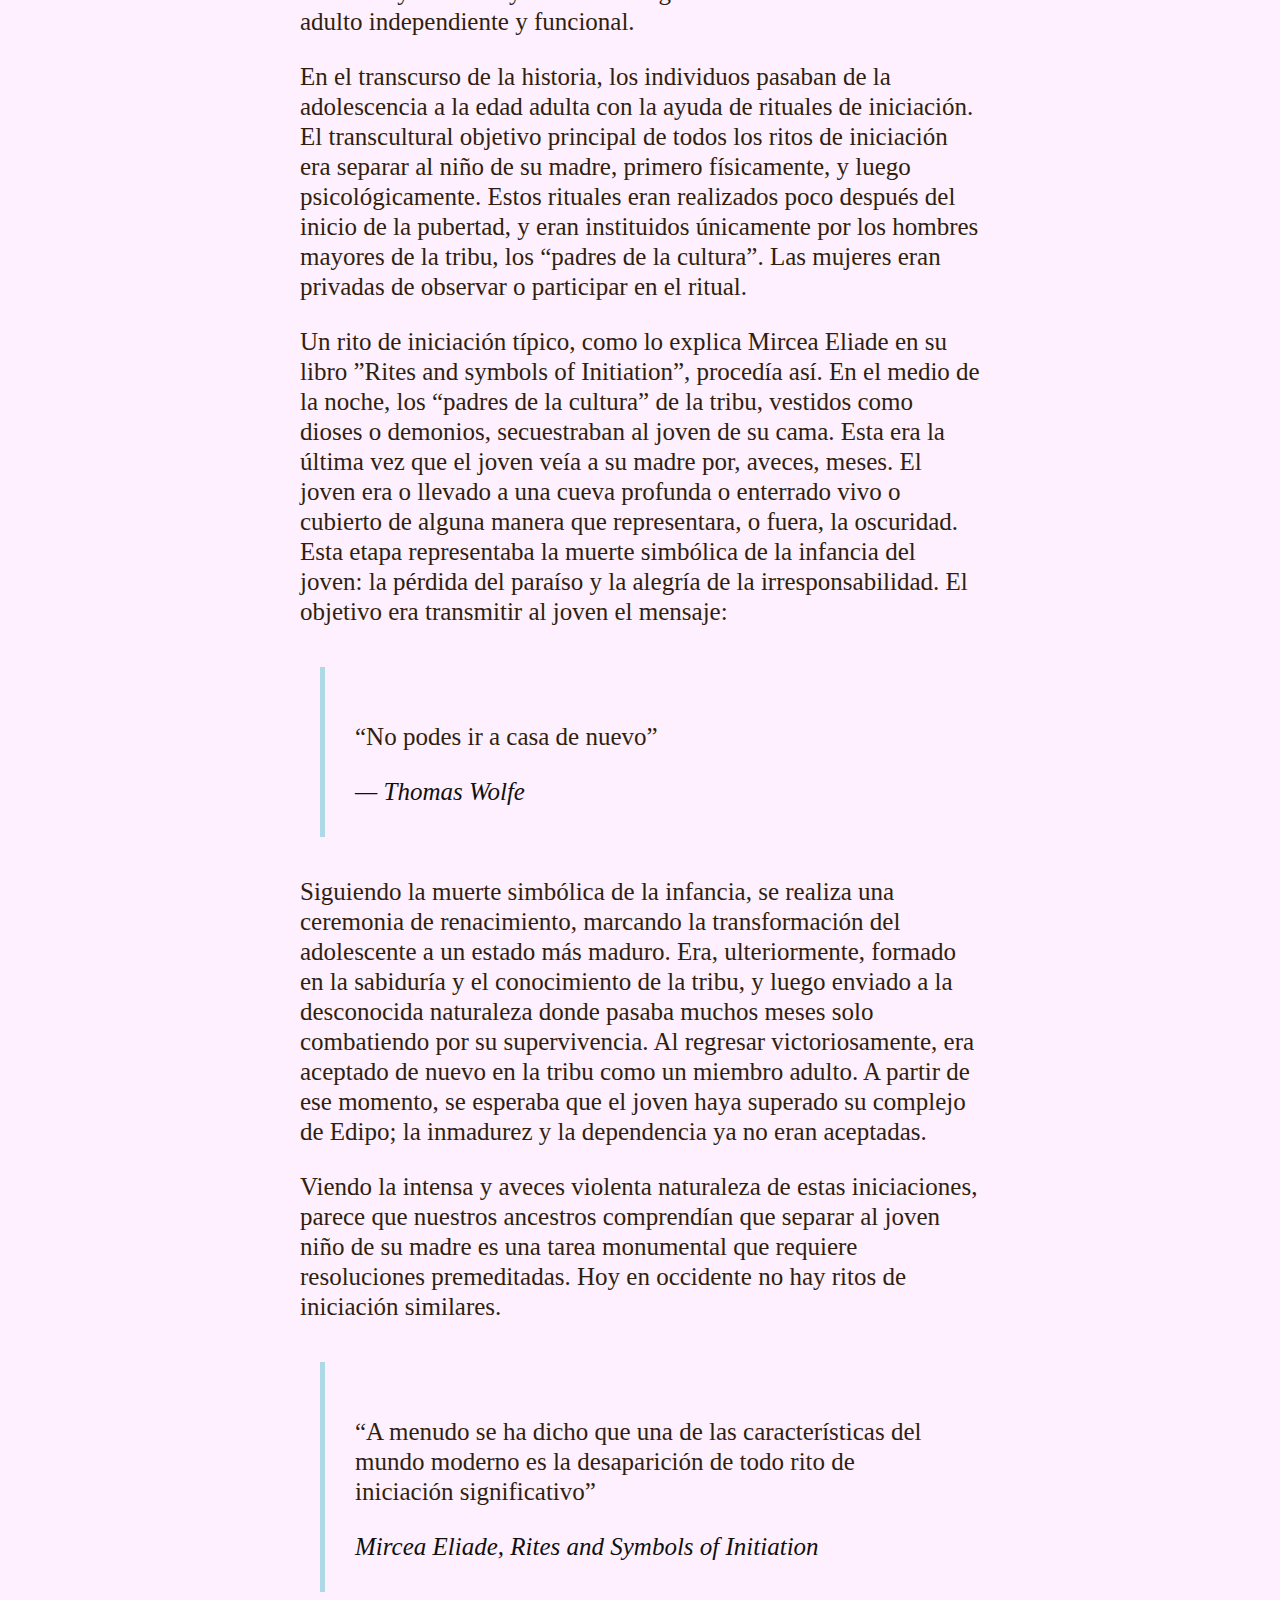
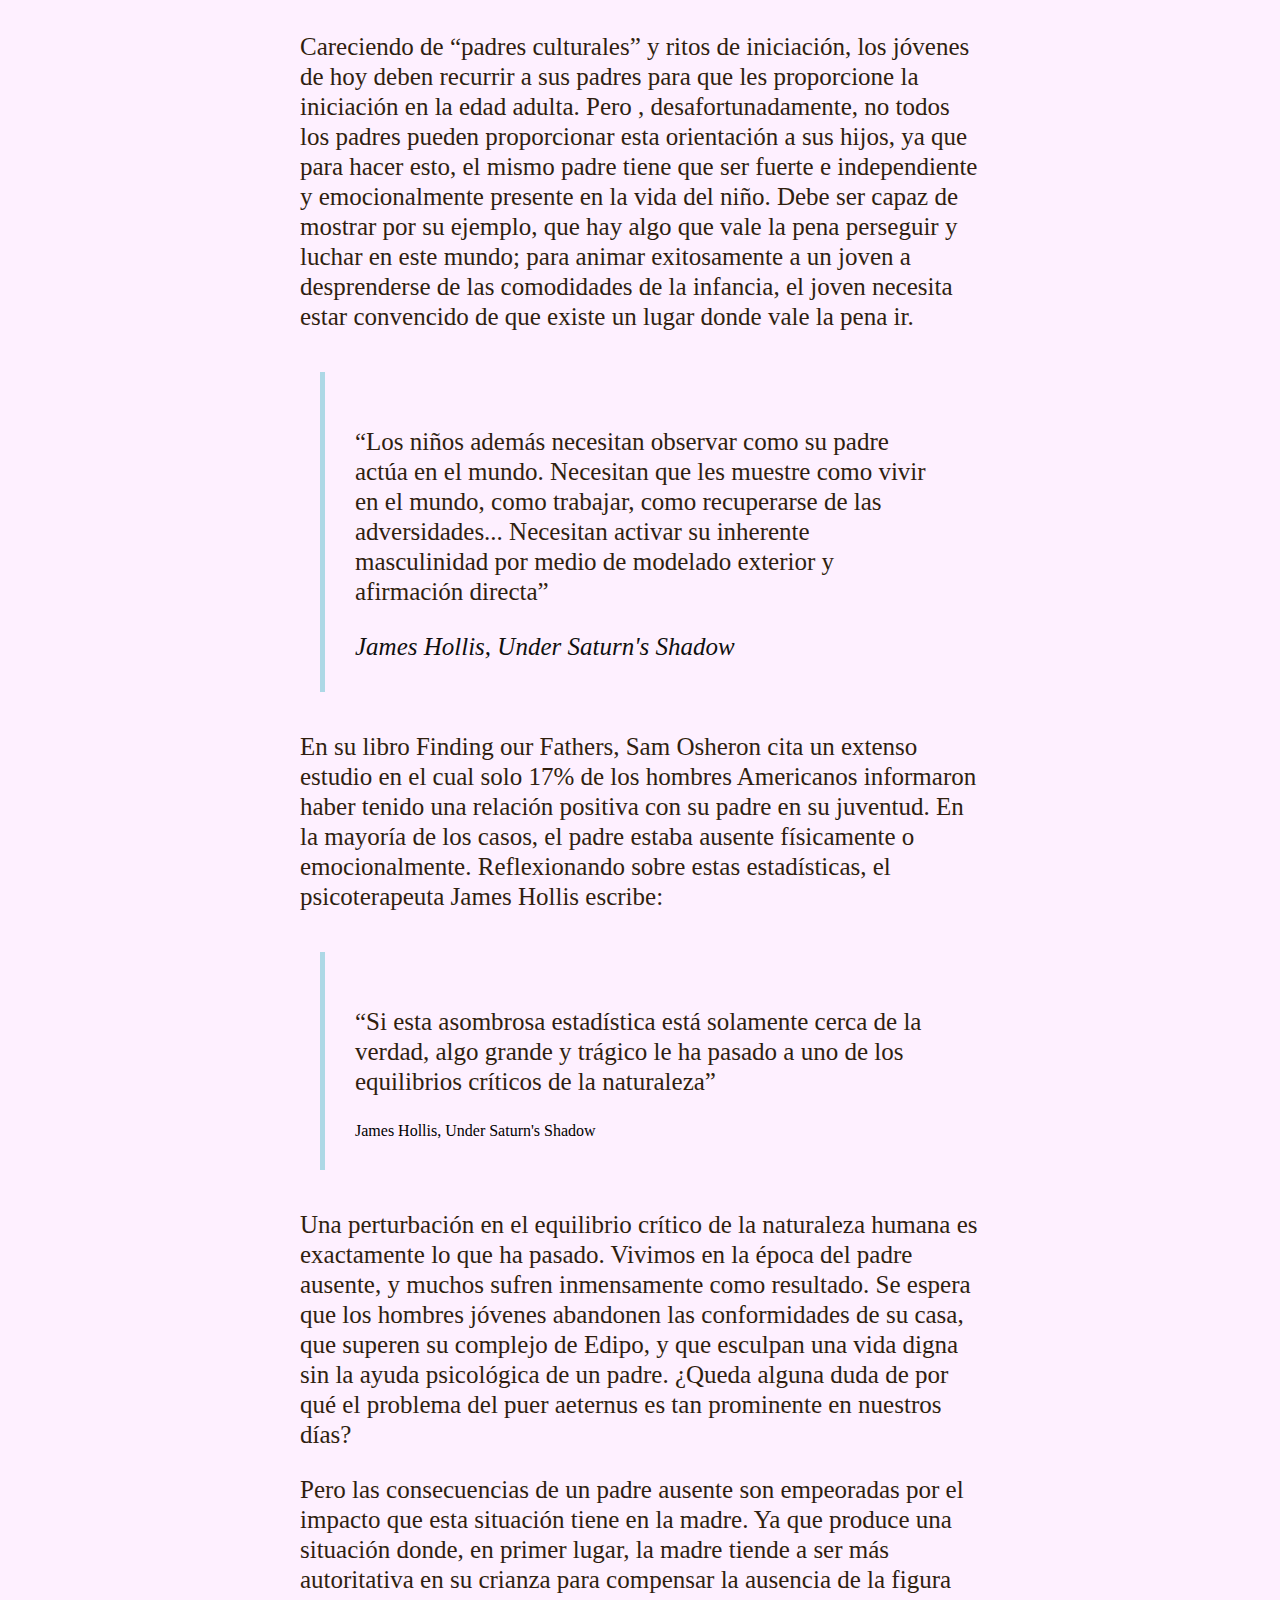
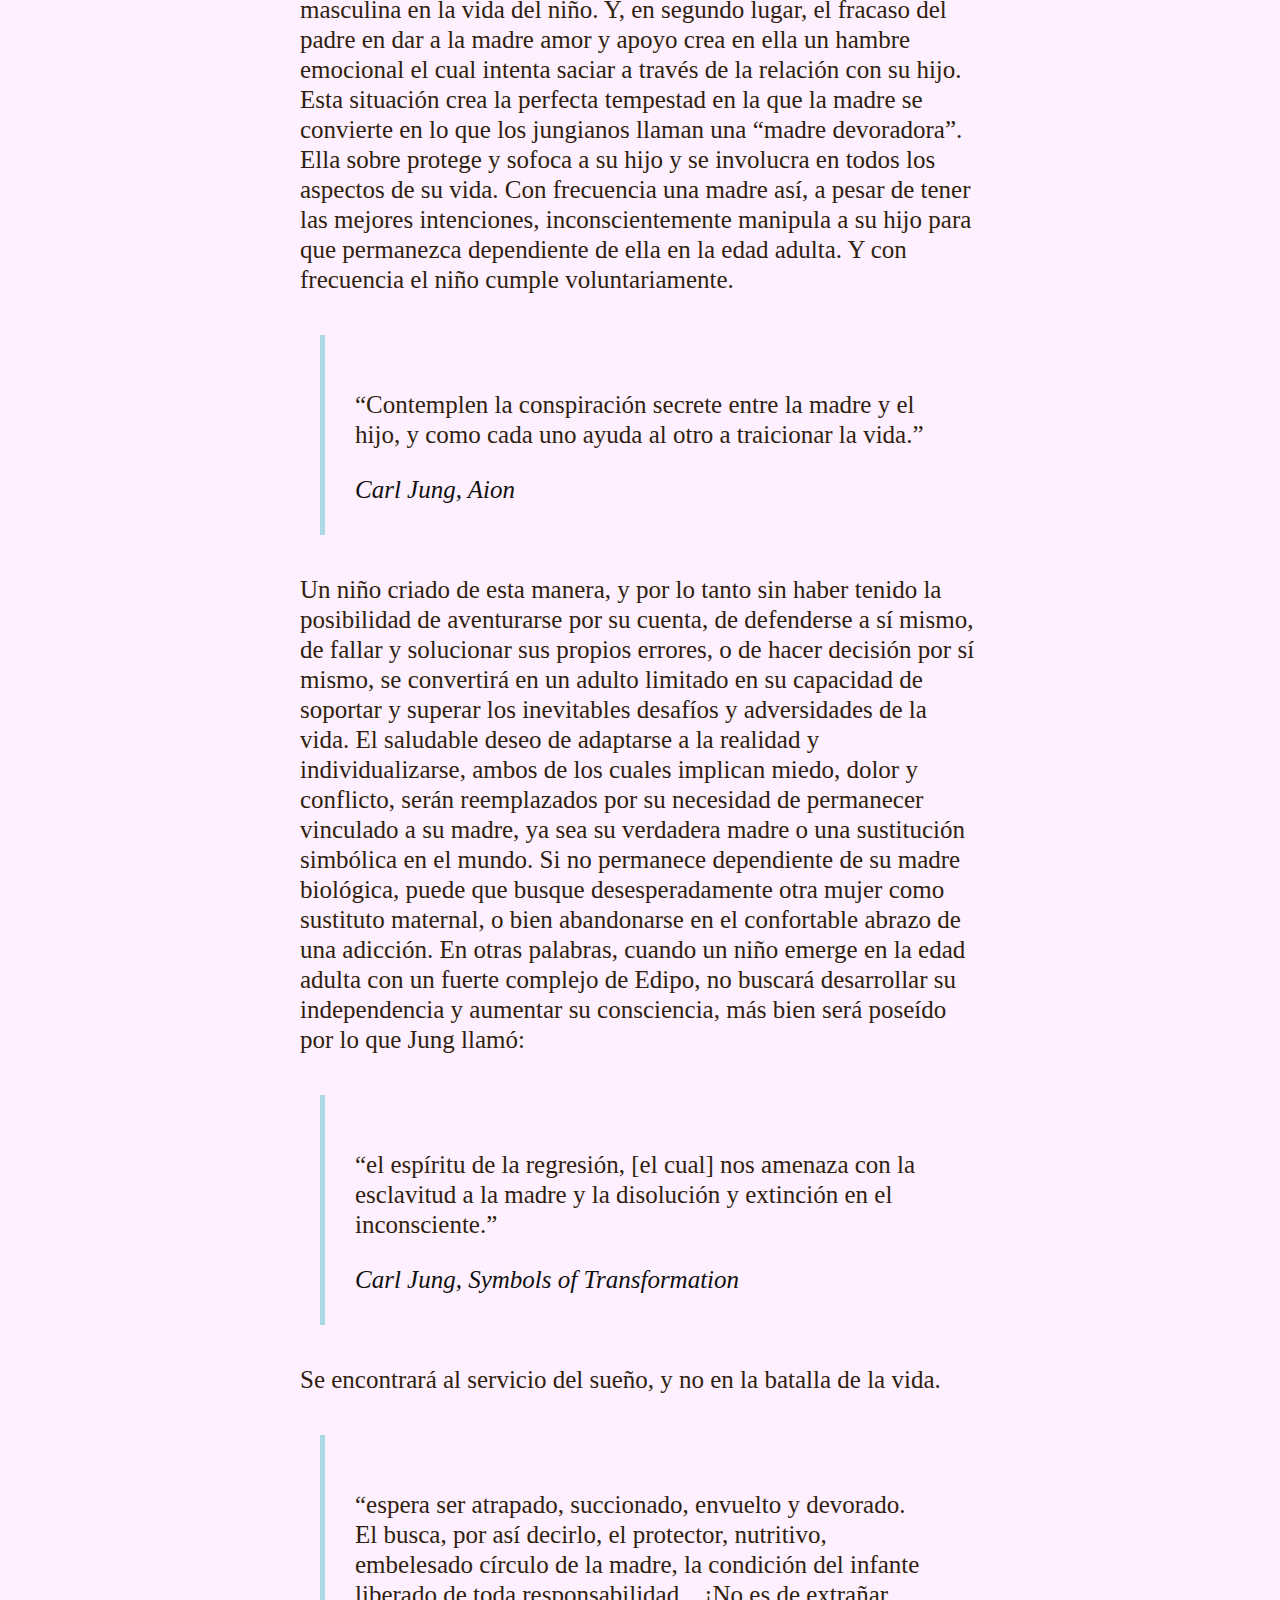
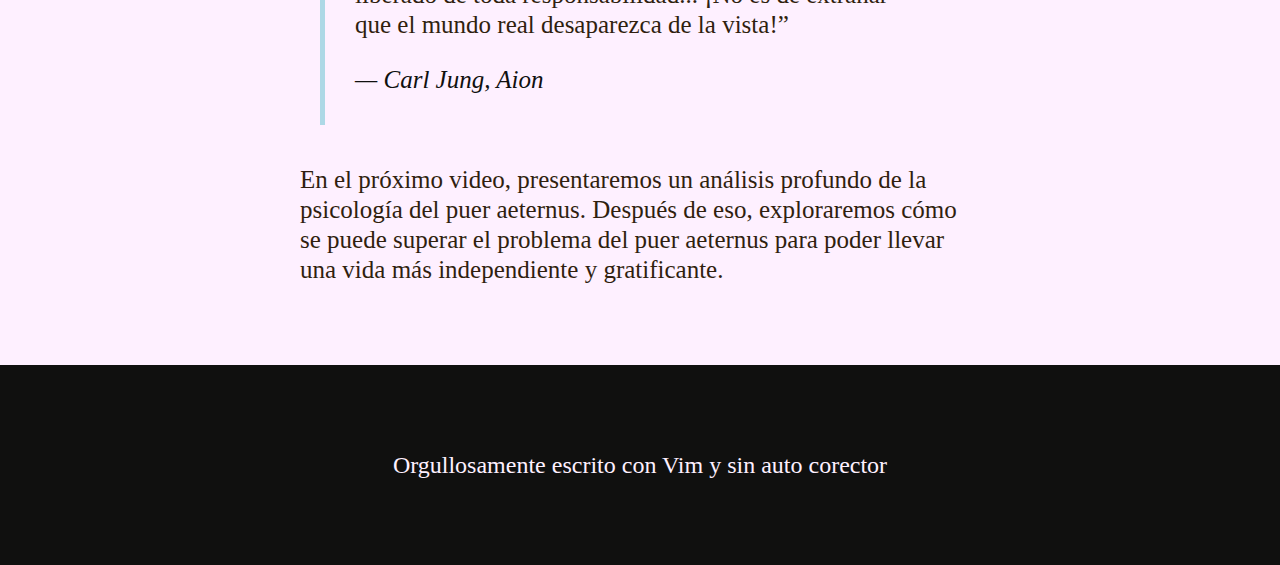
<file: translations/blog/la-psicologia-del-hombrenino.html>
<!DOCTYPE html>
<html lang="en">
<head>
  <link rel="stylesheet" href="/css/style.css">
  <meta charset="UTF-8">
  <meta name="viewport" content="width=device-width, initial-scale=1">
  <title>L's blog</title>
</head>
<header>
  <div class="wrap">
    <nav class="header__nav">
      <ul>
        <li>
          <a href="/">Inicio</a>
        </li>
        <li>
          <a href="/blog/">Blog</a>
        </li>
        <li class="dropdown">
          <a href="#">Traducciones</a>
          <ul>
            <li><a href="/translations/blog/">Blog posts</a></li>
            <li><a href="/translations/books/">Libros</a></li>
            <!-- <li><a href="#">Canciones</a></li> -->
          </ul>
        </li>
        <li class="hidden"><a href="/translations/blog/">Blog posts</a></li>
        <li class="hidden"><a href="/translations/books/">Libros</a></li>
        <!-- <li class="hidden"><a href="#">Canciones</a></li> -->
        <li>
          <a href="/contact.html">Contacto ( ͡° ͜ʖ ͡°)</a>
        </li>
      </ul>
   </nav>
      <div class="burger">
        <div class="line1"></div>
        <div class="line2"></div>
        <div class="line3"></div>
      </div>
  </div>
</header>
<section>
  <div class="wrap-blog">

    <h2 class="title-blog">
      La psicología del hombre-niño
    </h2>

    <div class="p-blog-container">
        <a href="https://academyofideas.com/2019/06/carl-jung-psychology-of-man-child/">Ir al post original</a>
      </p>
			<blockquote><p>“El hombre no puede descubrir nuevos océanos al menos que tenga el coraje para alejarse de la orilla”</p><cite> — Andre Gide</cite></blockquote>

			<p>Marie Louis von Franz, una psicóloga suiza, notó una preocupante tendencia en la mitad del siglo 20 —muchos hombres y mujeres que se hayaban en la edad adulta permanecian psicológicamente estancados en su maduración. Su desarrollo psíquico no pudo seguir el ritmo de su cuerpo. Von Franz vio esto como un problema tan inquietante que en 1956 decidió dar una serie de conferencias sobre la psicología del “Puer Aeternus”, que designa el concepto de ”niño eterno” en latín. Aunque originalmente este término era usado en mitología para referirse a un niño dios que permanecía joven por siempre, el maestro de Von Franz, Carl Jung, tomó el término con el propósito psicológico de describir a un individuo que, como Peter Pan, fracasa en madurar [psicológicamente]. En una de sus conferencias von Franz describió al “puer aeternus” como el individuo que:</p>

			<blockquote><p>“permanece demasiado tiempo en el estado psicológico de un adolescente; así es, todas esas características que son normales en un joven de diecisiete o dieciocho permanecer en la vida adulta, acompañado en la mayoría de los casos con una gran dependencia de la madre”</p><cite> <a href="https://www.amazon.es/puer-aeternus-Marie-Louise-von-Franz/dp/8472456196/ref=sr_1_fkmr1_1?__mk_es_ES=%C3%85M%C3%85%C5%BD%C3%95%C3%91&dchild=1&keywords=problema+del+puer+aeternus&qid=1602371792&sr=8-1-fkmr1">Marie-Louis von Franz, El puer aeternus </a></cite></blockquote>

			<p>Von Franz predijo que en las próximas décadas lo que ella llamó ”el problema del puer aeternus” iba a propagarse alrededor del mundo, afectando cada vez a más individuos. Sus predicciones demonstrarón ser muy acertadas; especialmente entre la población masculina Occidental. Muchos jóvenes están estancados académicamente, socialmente, espiritualmente, económicamente y sexualmente. A la edad de 30 o 40 años todavía viven con sus padres, eligiendo permanecer encerrados con el cómodo cuidado de sus padres en lugar de explorar las brumosas aguas de la independencia. En vez de desarrollarse, prefieren permanecer en los familiares y confortables mundos virtuales de internet, en la pornografía y en los video juegos. Son errantes pasivos sin camino ni propósito, exceptuando la búsqueda de placeres momentáneos para sosegar su sufrimiento. Si tomamos en cuenta los síntomas de este problema, no sería descabellado sostener que el problema del puer aeternus es el principal trastorno de la época moderna.</p>

			<p>El propósito de este curso es otorgar un antídoto a aquellos que sufren por este problema. Para hacerlo, vamos a exponer un profundo análisis psicológico del puer aeternus, y basándonos en la perspicacia de Carl Jung, Soren Kierkegaard, von Franz y otros, daremos recomendaciones prácticas sobre como comenzar un camino de vida más responsable, gratificante e independiente.</p>

			<p>Antes de indagar en la psicología del puer aeternus, necesitamos tomar consciencia de las condiciones que han provocado este problema; y esta toma de consciencia requiere que expliquemos cómo un fuerte complejo de Edipo (o complejo de madre) estanca la maduración de muchos — por qué como von Franz notó:</p>

			<blockquote><p>“Un hombre que posee un complejo de Edipo tendrá que pelear contra su tendencia de convertirse en un puer aeternus”</p><cite> Marie-Louis von Franz, El puer aeternus</cite></blockquote>

			<p>En el decurso de nuestra evolución, tanto el padre como la madre asumieron roles diferentes. Las madres, en comparación con los padres, han interactuado más con sus hijos siempre. Mantienen más contacto físico y son más atentas, agradables y empáticas con las molestias físicas y emocionales, y con las necesidades del niño. Esta relación extremadamente cercana y intima con la madre crea en el niño una marca emocional perdurable, o un robusto vínculo psicológico llamado “complejo de Edipo”:</p>

			<blockquote><p>“La imagen madre se interioriza en el niño como un complejo; un cúmulo de energías con gran carga emocional que está más allá del control del ego”</p><cite> <a href="https://www.amazon.es/Under-Saturns-Shadow-Wounding-PSYCHOLOGY/dp/0919123643/ref=sr_1_1?__mk_es_ES=%C3%85M%C3%85%C5%BD%C3%95%C3%91&dchild=1&keywords=James+Hollis+saturno&qid=1602457420&sr=8-1">James Hollis, Under Saturn's Shadow </a></cite></blockquote>

			<p>Los padres no crean este vínculo de dependencia con el niño. En vez de eso, su papel, ha sido tradicionalmente el de proporcionar medios y protección al niño en desarrollo, y no menos importante, la proporción de orientación. Específicamente, el rol del padre ha sido el de ayudar al niño a liberarse del vínculo de dependencia con su madre y con eso ayudarlo a emerger en el mundo como un adulto independiente y funcional.</p>

			<p>En el transcurso de la historia, los individuos pasaban de la adolescencia a la edad adulta con la ayuda de rituales de iniciación. El transcultural objetivo principal de todos los ritos de iniciación era separar al niño de su madre, primero físicamente, y luego psicológicamente. Estos rituales eran realizados poco después del inicio de la pubertad, y eran instituidos únicamente por los hombres mayores de la tribu, los “padres de la cultura”. Las mujeres eran privadas de observar o participar en el ritual.</p>

			<p>Un rito de iniciación típico, como lo explica Mircea Eliade en su libro ”Rites and symbols of Initiation”, procedía así. En el medio de la noche, los “padres de la cultura” de la tribu, vestidos como dioses o demonios, secuestraban al joven de su cama. Esta era la última vez que el joven veía a su madre por, aveces, meses. El joven era o llevado a una cueva profunda o enterrado vivo o cubierto de alguna manera que representara, o fuera, la oscuridad. Esta etapa representaba la muerte simbólica de la infancia del joven: la pérdida del paraíso y la alegría de la irresponsabilidad. El objetivo era transmitir al joven el mensaje:</p>

			<blockquote><p>“No podes ir a casa de nuevo”</p><cite> — Thomas Wolfe</cite></blockquote>

			<p>Siguiendo la muerte simbólica de la infancia, se realiza una ceremonia de renacimiento, marcando la transformación del adolescente a un estado más maduro. Era, ulteriormente, formado en la sabiduría y el conocimiento de la tribu, y luego enviado a la desconocida naturaleza donde pasaba muchos meses solo combatiendo por su supervivencia. Al regresar victoriosamente, era aceptado de nuevo en la tribu como un miembro adulto. A partir de ese momento, se esperaba que el joven haya superado su complejo de Edipo; la inmadurez y la dependencia ya no eran aceptadas.</p>

			<p>Viendo la intensa y aveces violenta naturaleza de estas iniciaciones, parece que nuestros ancestros comprendían que separar al joven niño de su madre es una tarea monumental que requiere resoluciones premeditadas. Hoy en occidente no hay ritos de iniciación similares.</p>

			<blockquote><p>“A menudo se ha dicho que una de las características del mundo moderno es la desaparición de todo rito de iniciación significativo”</p><cite> Mircea Eliade, Rites and Symbols of Initiation</cite></blockquote>

			<p>Careciendo de “padres culturales” y ritos de iniciación, los jóvenes de hoy deben recurrir a sus padres para que les proporcione la iniciación en la edad adulta. Pero , desafortunadamente, no todos los padres pueden proporcionar esta orientación a sus hijos, ya que para hacer esto, el mismo padre tiene que ser fuerte e independiente y emocionalmente presente en la vida del niño. Debe ser capaz de mostrar por su ejemplo, que hay algo que vale la pena perseguir y luchar en este mundo; para animar exitosamente a un joven a desprenderse de las comodidades de la infancia, el joven necesita estar convencido de que existe un lugar donde vale la pena ir.</p>

			<blockquote><p>“Los niños además necesitan observar como su padre actúa en el mundo. Necesitan que les muestre como vivir en el mundo, como trabajar, como recuperarse de las adversidades... Necesitan activar su inherente masculinidad por medio de modelado exterior y afirmación directa”</p><cite> James Hollis, Under Saturn's Shadow</cite></blockquote>

			<p>En su libro Finding our Fathers, Sam Osheron cita un extenso estudio en el cual solo 17% de los hombres Americanos informaron haber tenido una relación positiva con su padre en su juventud. En la mayoría de los casos, el padre estaba ausente físicamente o emocionalmente. Reflexionando sobre estas estadísticas, el psicoterapeuta James Hollis escribe:</p>

      <blockquote><p>“Si esta asombrosa estadística está solamente cerca de la verdad, algo grande y trágico le ha pasado a uno de los equilibrios críticos de la naturaleza”</p> James Hollis, Under Saturn's Shadow</blockquote>

			<p>Una perturbación en el equilibrio crítico de la naturaleza humana es exactamente lo que ha pasado. Vivimos en la época del padre ausente, y muchos sufren inmensamente como resultado. Se espera que los hombres jóvenes abandonen las conformidades de su casa, que superen su complejo de Edipo, y que esculpan una vida digna sin la ayuda psicológica de un padre. ¿Queda alguna duda de por qué el problema del puer aeternus es tan prominente en nuestros días?</p>

			<p>Pero las consecuencias de un padre ausente son empeoradas por el impacto que esta situación tiene en la madre. Ya que produce una situación donde, en primer lugar, la madre tiende a ser más autoritativa en su crianza para compensar la ausencia de la figura masculina en la vida del niño. Y, en segundo lugar, el fracaso del padre en dar a la madre amor y apoyo crea en ella un hambre emocional el cual intenta saciar a través de la relación con su hijo. Esta situación crea la perfecta tempestad en la que la madre se convierte en lo que los jungianos llaman una “madre devoradora”. Ella sobre protege y sofoca a su hijo y se involucra en todos los aspectos de su vida. Con frecuencia una madre así, a pesar de tener las mejores intenciones, inconscientemente manipula a su hijo para que permanezca dependiente de ella en la edad adulta. Y con frecuencia el niño cumple voluntariamente.</p>

			<blockquote><p>“Contemplen la conspiración secrete entre la madre y el hijo, y como cada uno ayuda al otro a traicionar la vida.”</p><cite> Carl Jung, Aion</cite></blockquote>

			<p>Un niño criado de esta manera, y por lo tanto sin haber tenido la posibilidad de aventurarse por su cuenta, de defenderse a sí mismo, de fallar y solucionar sus propios errores, o de hacer decisión por sí mismo, se convertirá en un adulto limitado en su capacidad de soportar y superar los inevitables desafíos y adversidades de la vida. El saludable deseo de adaptarse a la realidad y individualizarse, ambos de los cuales implican miedo, dolor y conflicto, serán reemplazados por su necesidad de permanecer vinculado a su madre, ya sea su verdadera madre o una sustitución simbólica en el mundo. Si no permanece dependiente de su madre biológica, puede que busque desesperadamente otra mujer como sustituto maternal, o bien abandonarse en el confortable abrazo de una adicción. En otras palabras, cuando un niño emerge en la edad adulta con un fuerte complejo de Edipo, no buscará desarrollar su independencia y aumentar su consciencia, más bien será poseído por lo que Jung llamó:</p>

			<blockquote><p>“el espíritu de la regresión, [el cual] nos amenaza con la esclavitud a la madre y la disolución y extinción en el inconsciente.”</p><cite> Carl Jung, Symbols of Transformation</cite></blockquote>

			<p>Se encontrará al servicio del sueño, y no en la batalla de la vida.</p>

			<blockquote><p>“espera ser atrapado, succionado, envuelto y devorado. El busca, por así decirlo, el protector, nutritivo, embelesado círculo de la madre, la condición del infante liberado de toda responsabilidad... ¡No es de extrañar que el mundo real desaparezca de la vista!”</p><cite> — Carl Jung, Aion</cite></blockquote>

			<p>En el próximo video, presentaremos un análisis profundo de la psicología del puer aeternus. Después de eso, exploraremos cómo se puede superar el problema del puer aeternus para poder llevar una vida más independiente y gratificante.</p>

    </div>

  </div>
</section>
  <script>
    const navSlide = () => {
      const burger = document.querySelector('.burger');
      const nav = document.querySelector('.header__nav ul');

      burger.addEventListener('click', () => {
        nav.classList.toggle('nav-active')
        burger.classList.toggle('toggle')
      })
    }

    navSlide();
  </script>
<footer>
  <div class="wrap wrap--center">
    <p>
      Orgullosamente escrito con Vim y sin auto corector
    </p>
  </div>
</footer>
</file>
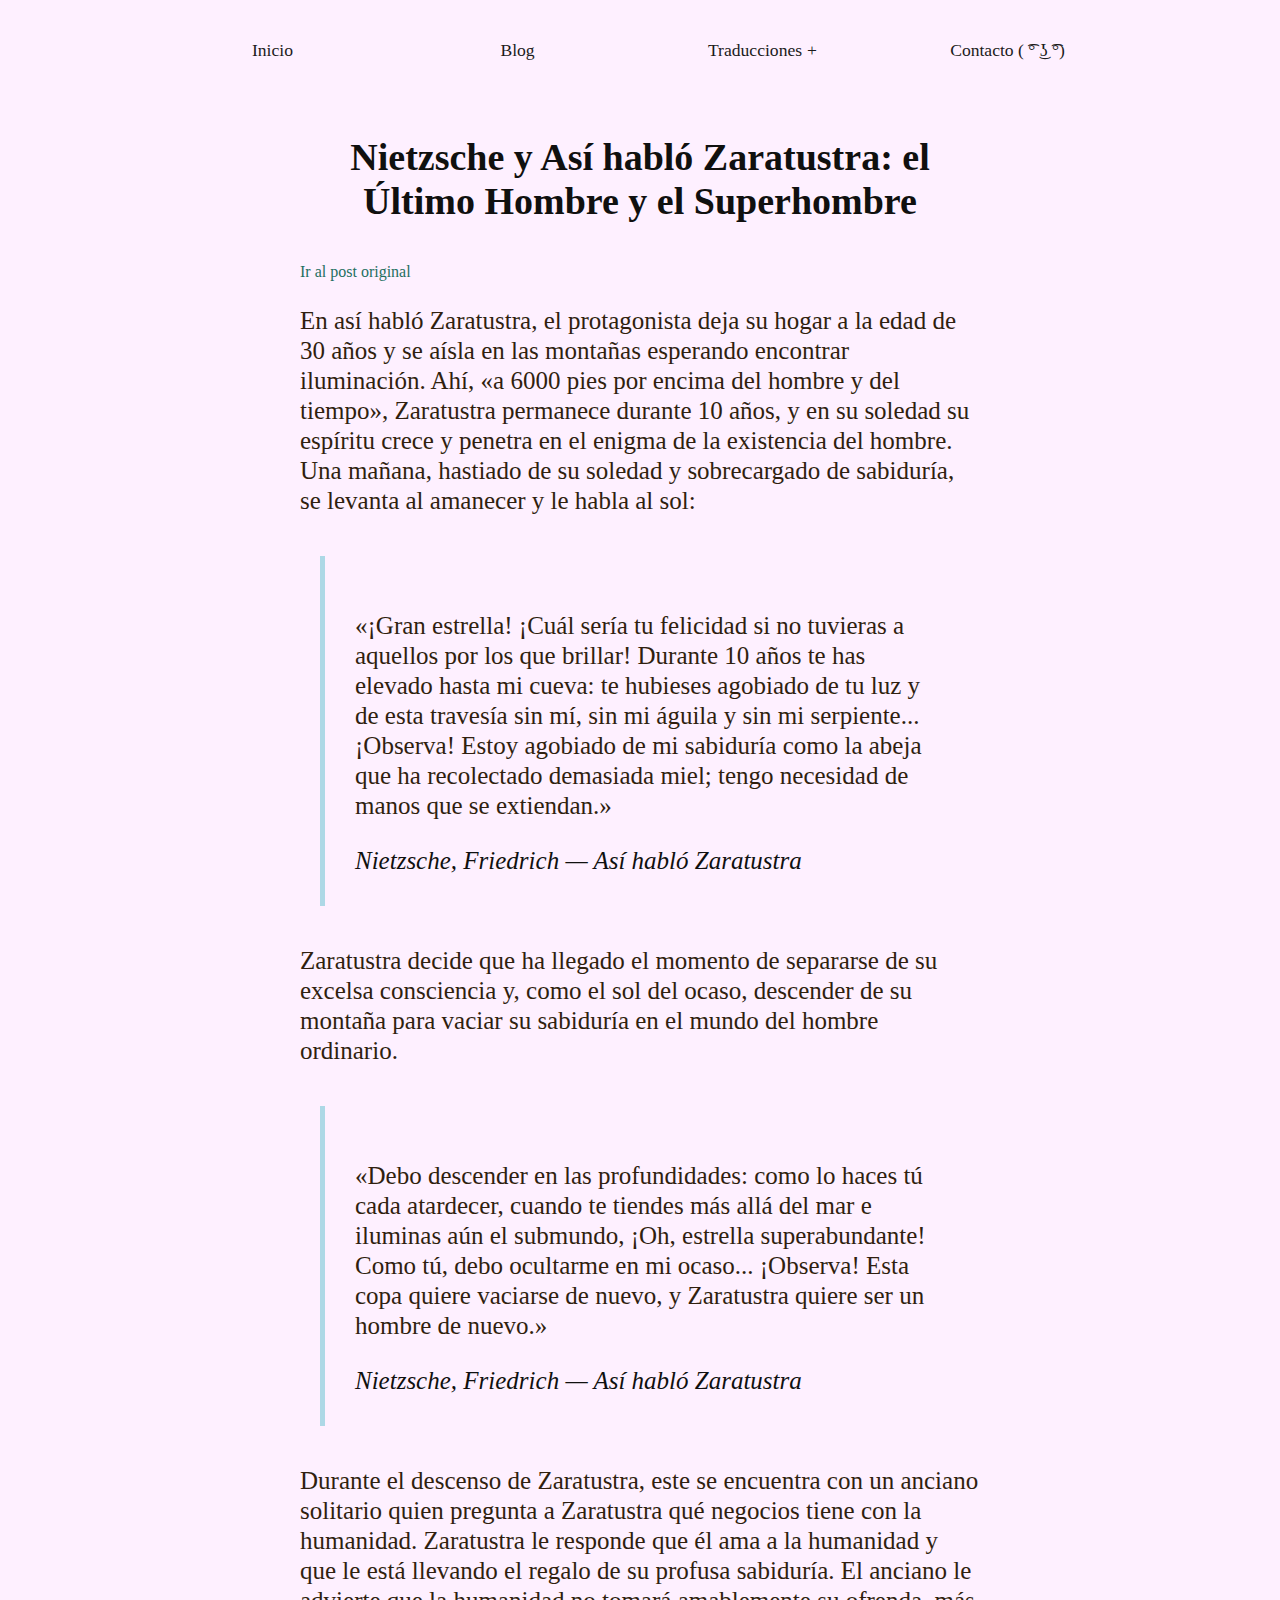
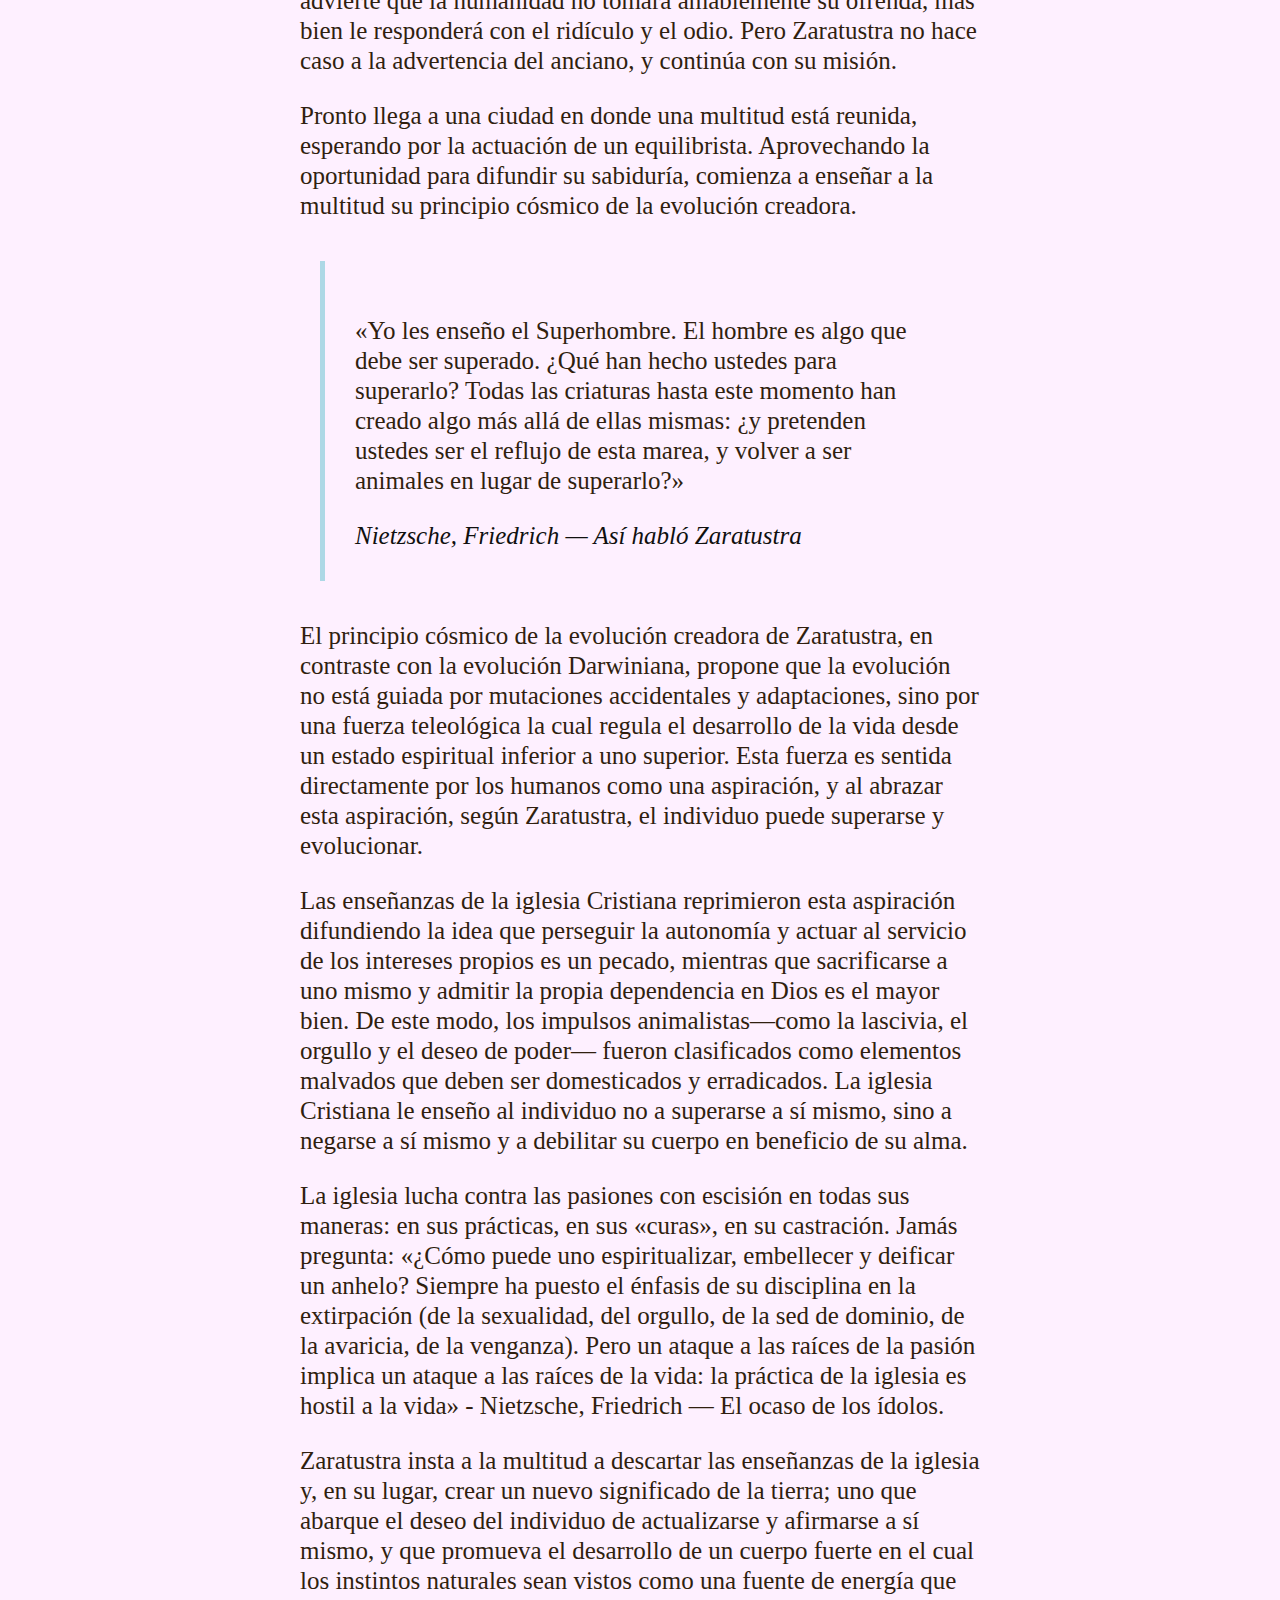
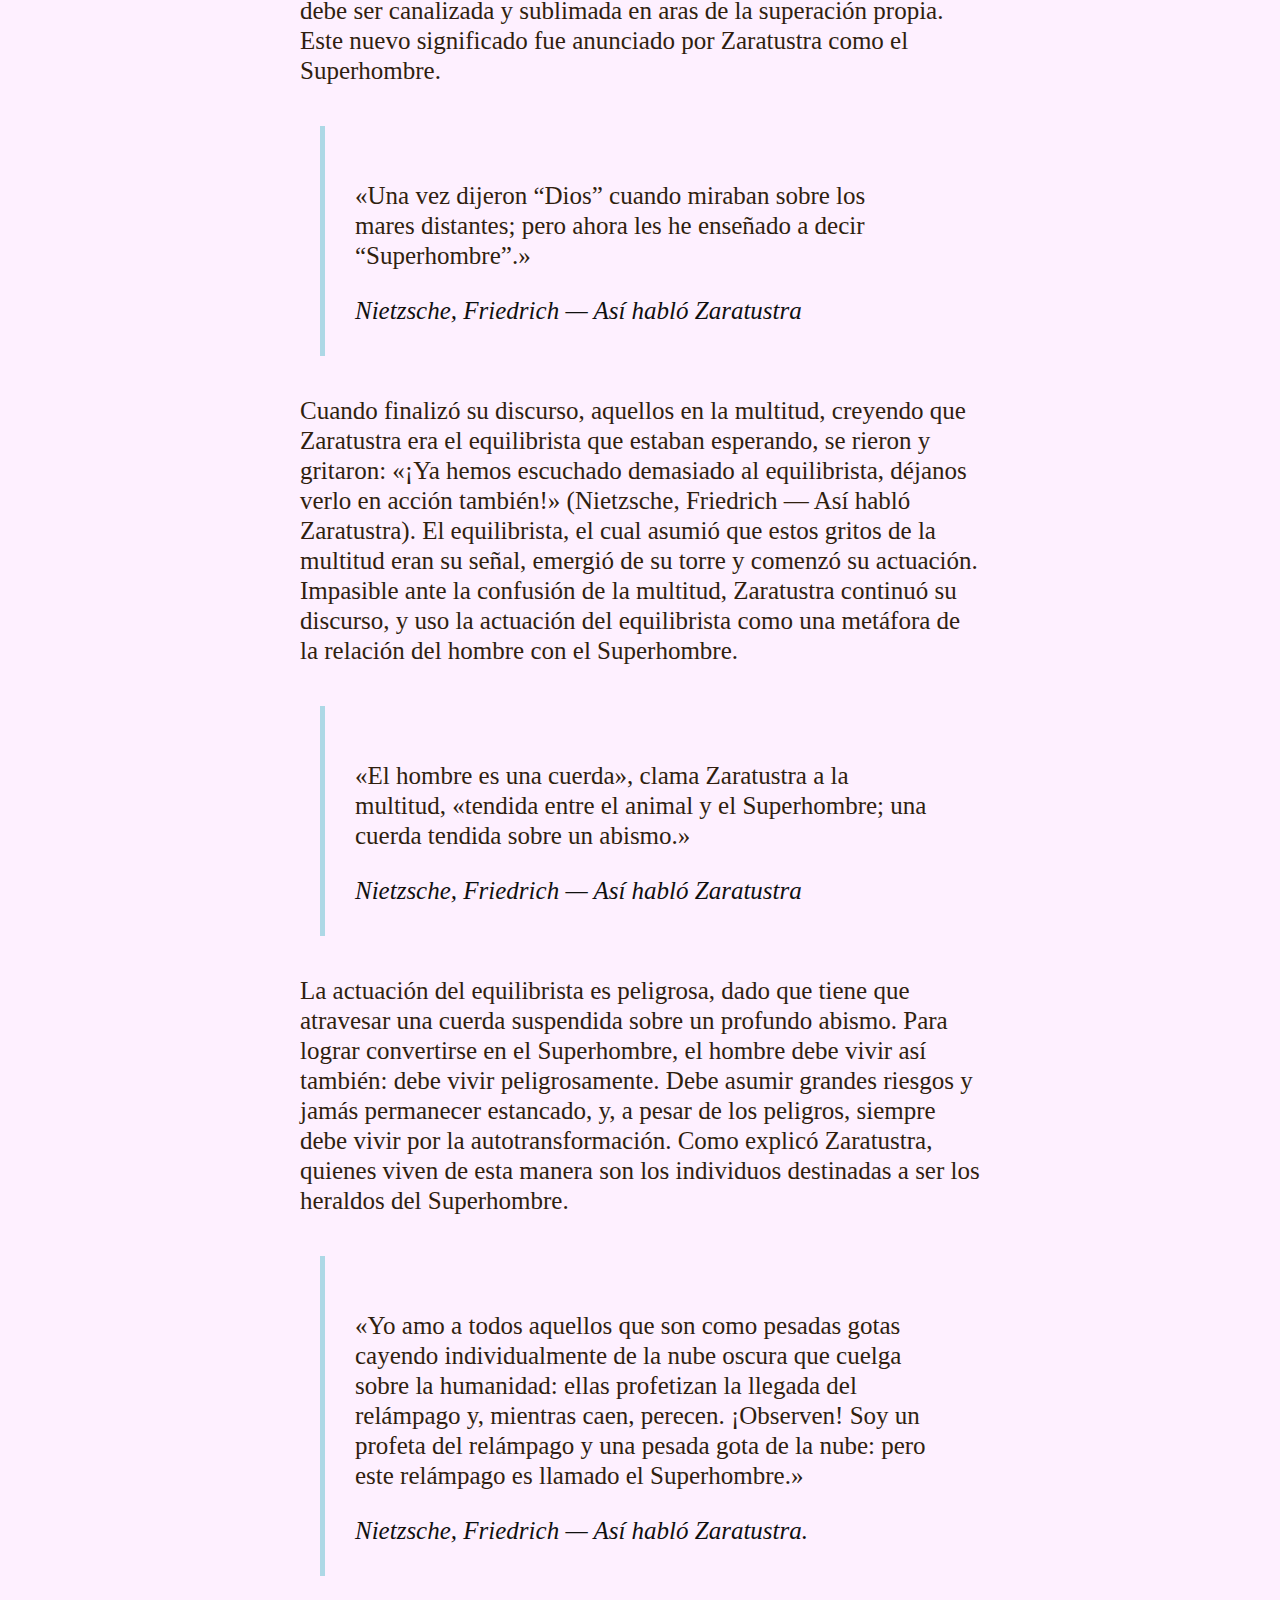
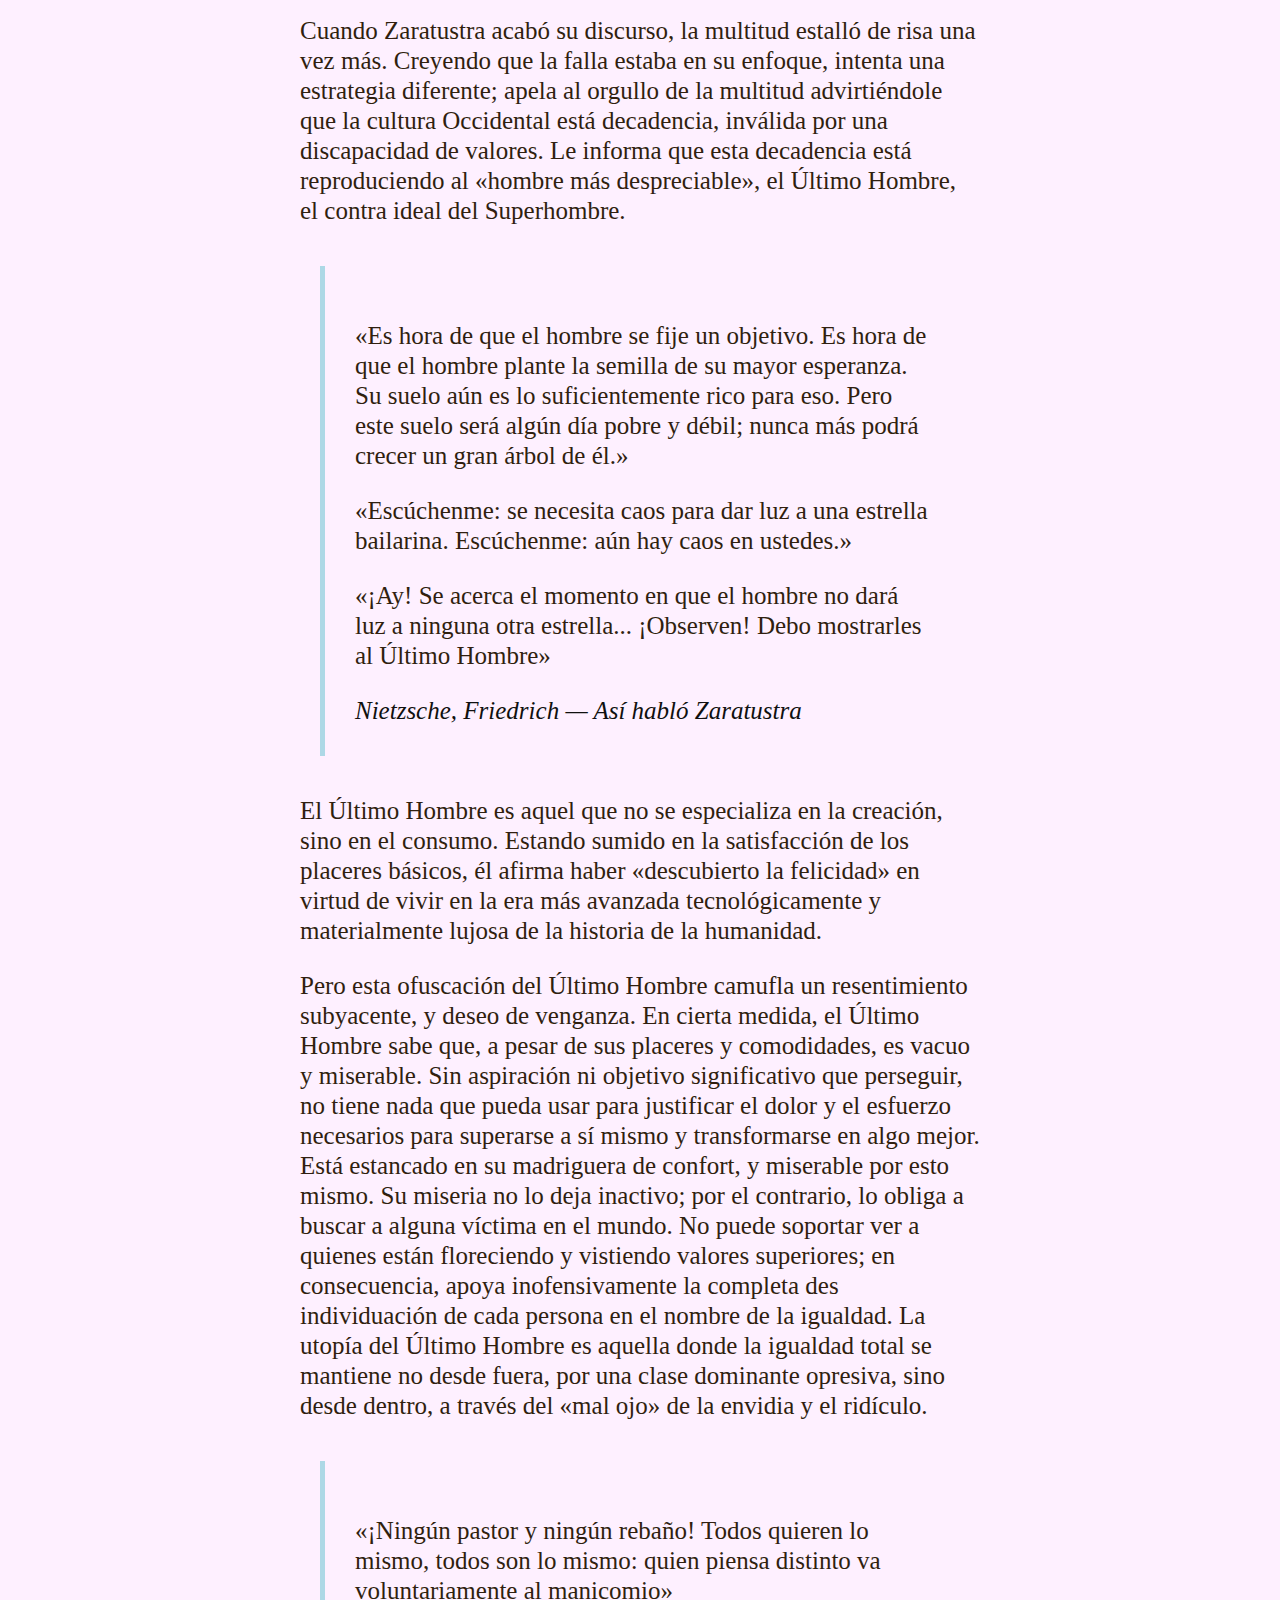
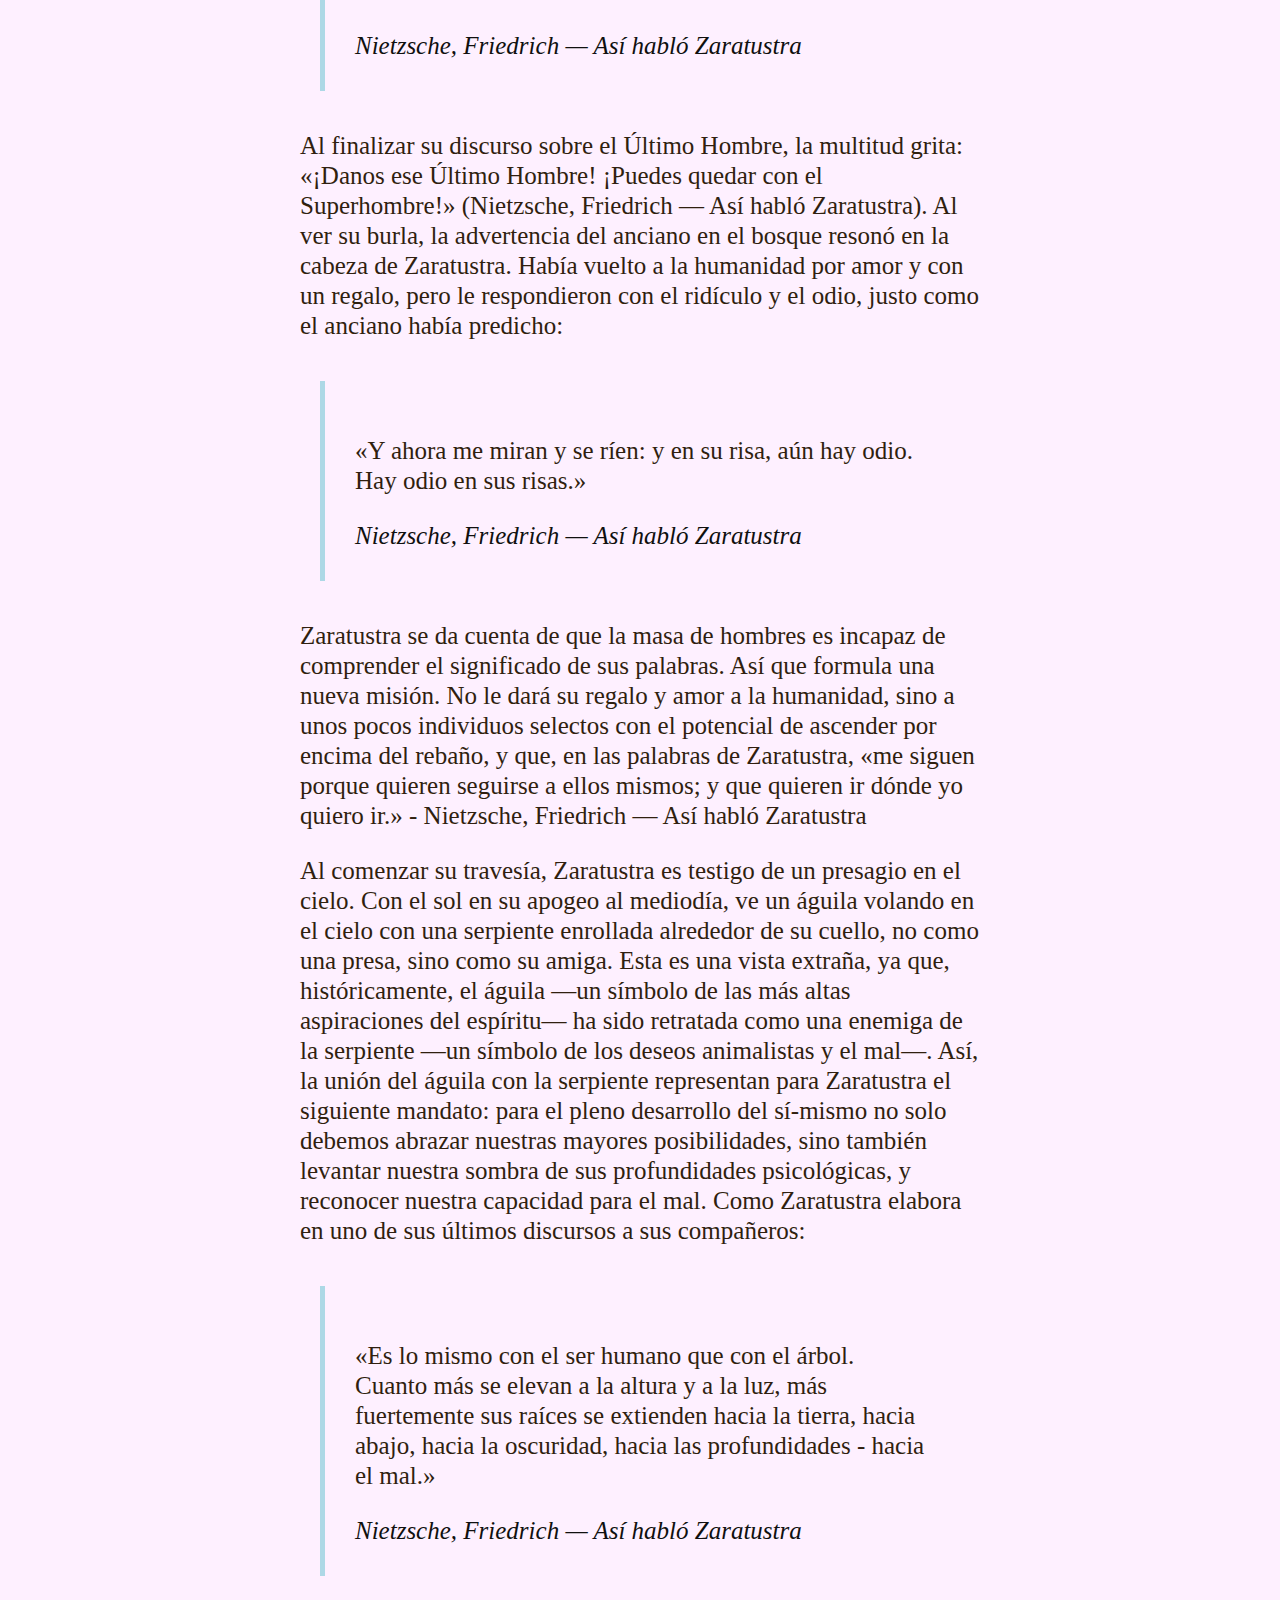
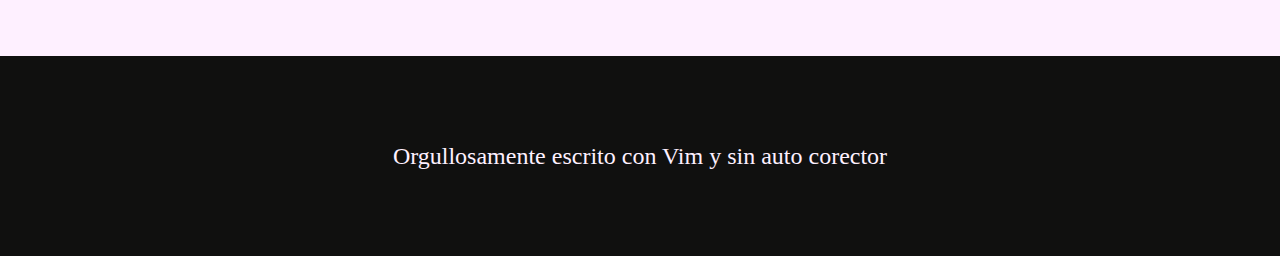
<file: translations/blog/nietzsche-y-asi-hablo-zaratustra-el-ultimo-hombre-y-el-superhombre.html>
<!DOCTYPE html>
<html lang="en">
<head>
  <link rel="stylesheet" href="/css/style.css">
  <meta charset="UTF-8">
  <meta name="viewport" content="width=device-width, initial-scale=1">
  <title>L's blog</title>
</head>
<header>
  <div class="wrap">
    <nav class="header__nav">
      <ul>
        <li>
          <a href="/">Inicio</a>
        </li>
        <li>
          <a href="/blog/">Blog</a>
        </li>
        <li class="dropdown">
          <a href="#">Traducciones</a>
          <ul>
            <li><a href="/translations/blog/">Blog posts</a></li>
            <li><a href="/translations/books/">Libros</a></li>
            <!-- <li><a href="#">Canciones</a></li> -->
          </ul>
        </li>
        <li class="hidden"><a href="/translations/blog/">Blog posts</a></li>
        <li class="hidden"><a href="/translations/books/">Libros</a></li>
        <!-- <li class="hidden"><a href="#">Canciones</a></li> -->
        <li>
          <a href="/contact.html">Contacto ( ͡° ͜ʖ ͡°)</a>
        </li>
      </ul>
   </nav>
      <div class="burger">
        <div class="line1"></div>
        <div class="line2"></div>
        <div class="line3"></div>
      </div>
  </div>
</header>
<section>
  <div class="wrap-blog">

    <h2 class="title-blog">
      Nietzsche y Así habló Zaratustra: el Último Hombre y el Superhombre
    </h2>

    <div class="p-blog-container">
      <a href="https://academyofideas.com/2017/10/nietzsche-and-zarathustra-last-man-superman/">Ir al post original</a>
      <p>
        En así habló Zaratustra, el protagonista deja su hogar a la edad de 30 años y se aísla en las montañas esperando encontrar iluminación. Ahí, «a 6000 pies por encima del hombre y del tiempo», Zaratustra permanece durante 10 años, y en su soledad su espíritu crece y penetra en el enigma de la existencia del hombre. Una mañana, hastiado de su soledad y sobrecargado de sabiduría, se levanta al amanecer y le habla al sol:
      </p>

      <blockquote>
      <p>
        «¡Gran estrella! ¡Cuál sería tu felicidad si no tuvieras a aquellos por los que brillar! Durante 10 años te has elevado hasta mi cueva: te hubieses agobiado de tu luz y de esta travesía sin mí, sin mi águila y sin mi serpiente... ¡Observa! Estoy agobiado de mi sabiduría como la abeja que ha recolectado demasiada miel; tengo necesidad de manos que se extiendan.»
      </p>
      <cite>Nietzsche, Friedrich — Así habló Zaratustra</cite>
      </blockquote>

      <p>
        Zaratustra decide que ha llegado el momento de separarse de su excelsa consciencia y, como el sol del ocaso, descender de su montaña para vaciar su sabiduría en el mundo del hombre ordinario.
      </p>

      <blockquote>
      <p>
        «Debo descender en las profundidades: como lo haces tú cada atardecer, cuando te tiendes más allá del mar e iluminas aún el submundo, ¡Oh, estrella superabundante! Como tú, debo ocultarme en mi ocaso... ¡Observa! Esta copa quiere vaciarse de nuevo, y Zaratustra quiere ser un hombre de nuevo.»
      </p>
      <cite>Nietzsche, Friedrich — Así habló Zaratustra</cite>
      </blockquote>

      <p>
        Durante el descenso de Zaratustra, este se encuentra con un anciano solitario quien pregunta a Zaratustra qué negocios tiene con la humanidad. Zaratustra le responde que él ama a la humanidad y que le está llevando el regalo de su profusa sabiduría. El anciano le advierte que la humanidad no tomará amablemente su ofrenda, más bien le responderá con el ridículo y el odio. Pero Zaratustra no hace caso a la advertencia del anciano, y continúa con su misión.
      </p>

      <p>
        Pronto llega a una ciudad en donde una multitud está reunida, esperando por la actuación de un equilibrista. Aprovechando la oportunidad para difundir su sabiduría, comienza a enseñar a la multitud su principio cósmico de la evolución creadora.
      </p>

      <blockquote>
      <p>
        «Yo les enseño el Superhombre. El hombre es algo que debe ser superado. ¿Qué han hecho ustedes para superarlo? Todas las criaturas hasta este momento han creado algo más allá de ellas mismas: ¿y pretenden ustedes ser el reflujo de esta marea, y volver a ser animales en lugar de superarlo?»
      </p>
      <cite>Nietzsche, Friedrich — Así habló Zaratustra</cite>
      </blockquote>

      <p>
        El principio cósmico de la evolución creadora de Zaratustra, en contraste con la evolución Darwiniana, propone que la evolución no está guiada por mutaciones accidentales y adaptaciones, sino por una fuerza teleológica la cual regula el desarrollo de la vida desde un estado espiritual inferior a uno superior. Esta fuerza es sentida directamente por los humanos como una aspiración, y al abrazar esta aspiración, según Zaratustra, el individuo puede superarse y evolucionar.
      </p>

      <p>
        Las enseñanzas de la iglesia Cristiana reprimieron esta aspiración difundiendo la idea que perseguir la autonomía y actuar al servicio de los intereses propios es un pecado, mientras que sacrificarse a uno mismo y admitir la propia dependencia en Dios es el mayor bien. De este modo, los impulsos animalistas—como la lascivia, el orgullo y el deseo de poder— fueron clasificados como elementos malvados que deben ser domesticados y erradicados. La iglesia Cristiana le enseño al individuo no a superarse a sí mismo, sino a negarse a sí mismo y a debilitar su cuerpo en beneficio de su alma.
      </p>

      <p>
        La iglesia lucha contra las pasiones con escisión en todas sus maneras: en sus prácticas, en sus «curas», en su castración. Jamás pregunta: «¿Cómo puede uno espiritualizar, embellecer y deificar un anhelo? Siempre ha puesto el énfasis de su disciplina en la extirpación (de la sexualidad, del orgullo, de la sed de dominio, de la avaricia, de la venganza). Pero un ataque a las raíces de la pasión implica un ataque a las raíces de la vida: la práctica de la iglesia es hostil a la vida» - Nietzsche, Friedrich — El ocaso de los ídolos.
      </p>

      <p>
        Zaratustra insta a la multitud a descartar las enseñanzas de la iglesia y, en su lugar, crear un nuevo significado de la tierra; uno que abarque el deseo del individuo de actualizarse y afirmarse a sí mismo, y que promueva el desarrollo de un cuerpo fuerte en el cual los instintos naturales sean vistos como una fuente de energía que debe ser canalizada y sublimada en aras de la superación propia. Este nuevo significado fue anunciado por Zaratustra como el Superhombre.
      </p>

      <blockquote>
      <p>
        «Una vez dijeron “Dios” cuando miraban sobre los mares distantes; pero ahora les he enseñado a decir “Superhombre”.»
      </p>
      <cite>Nietzsche, Friedrich — Así habló Zaratustra</cite>
      </blockquote>

      <p>
        Cuando finalizó su discurso, aquellos en la multitud, creyendo que Zaratustra era el equilibrista que estaban esperando, se rieron y gritaron: «¡Ya hemos escuchado demasiado al equilibrista, déjanos verlo en acción también!» (Nietzsche, Friedrich — Así habló Zaratustra). El equilibrista, el cual asumió que estos gritos de la multitud eran su señal, emergió de su torre y comenzó su actuación. Impasible ante la confusión de la multitud, Zaratustra continuó su discurso, y uso la actuación del equilibrista como una metáfora de la relación del hombre con el Superhombre.
      </p>

      <blockquote>
      <p>
        «El hombre es una cuerda», clama Zaratustra a la multitud, «tendida entre el animal y el Superhombre; una cuerda tendida sobre un abismo.»
      </p>
      <cite>Nietzsche, Friedrich — Así habló Zaratustra</cite>
      </blockquote>

      <p>
        La actuación del equilibrista es peligrosa, dado que tiene que atravesar una cuerda suspendida sobre un profundo abismo. Para lograr convertirse en el Superhombre, el hombre debe vivir así también: debe vivir peligrosamente. Debe asumir grandes riesgos y jamás permanecer estancado, y, a pesar de los peligros, siempre debe vivir por la autotransformación. Como explicó Zaratustra, quienes viven de esta manera son los individuos destinadas a ser los heraldos del Superhombre.
      </p>

      <blockquote>
      <p>
      «Yo amo a todos aquellos que son como pesadas gotas cayendo individualmente de la nube oscura que cuelga sobre la humanidad: ellas profetizan la llegada del relámpago y, mientras caen, perecen. ¡Observen! Soy un profeta del relámpago y una pesada gota de la nube: pero este relámpago es llamado el Superhombre.»
      </p>

      <cite>
        Nietzsche, Friedrich — Así habló Zaratustra.
      </cite>
      </blockquote>

      <p>
        Cuando Zaratustra acabó su discurso, la multitud estalló de risa una vez más. Creyendo que la falla estaba en su enfoque, intenta una estrategia diferente; apela al orgullo de la multitud advirtiéndole que la cultura Occidental está decadencia, inválida por una discapacidad de valores. Le informa que esta decadencia está reproduciendo al «hombre más despreciable», el Último Hombre, el contra ideal del Superhombre.
      </p>

      <blockquote>
      <p>
          «Es hora de que el hombre se fije un objetivo. Es hora de que el hombre plante la semilla de su mayor esperanza. Su suelo aún es lo suficientemente rico para eso. Pero este suelo será algún día pobre y débil; nunca más podrá crecer un gran árbol de él.»
      </p>

      <p>
          «Escúchenme: se necesita caos para dar luz a una estrella bailarina. Escúchenme: aún hay caos en ustedes.»
      </p>

      <p>
          «¡Ay! Se acerca el momento en que el hombre no dará luz a ninguna otra estrella... ¡Observen! Debo mostrarles al Último Hombre»
      </p>
      <cite>Nietzsche, Friedrich — Así habló Zaratustra</cite>
      </blockquote>

      <p>
        El Último Hombre es aquel que no se especializa en la creación, sino en el consumo. Estando sumido en la satisfacción de los placeres básicos, él afirma haber «descubierto la felicidad» en virtud de vivir en la era más avanzada tecnológicamente y materialmente lujosa de la historia de la humanidad.
      </p>

      <p>
        Pero esta ofuscación del Último Hombre camufla un resentimiento subyacente, y deseo de venganza. En cierta medida, el Último Hombre sabe que, a pesar de sus placeres y comodidades, es vacuo y miserable. Sin aspiración ni objetivo significativo que perseguir, no tiene nada que pueda usar para justificar el dolor y el esfuerzo necesarios para superarse a sí mismo y transformarse en algo mejor. Está estancado en su madriguera de confort, y miserable por esto mismo. Su miseria no lo deja inactivo; por el contrario, lo obliga a buscar a alguna víctima en el mundo. No puede soportar ver a quienes están floreciendo y vistiendo valores superiores; en consecuencia, apoya inofensivamente la completa des individuación de cada persona en el nombre de la igualdad. La utopía del Último Hombre es aquella donde la igualdad total se mantiene no desde fuera, por una clase dominante opresiva, sino desde dentro, a través del «mal ojo» de la envidia y el ridículo.
      </p>

      <blockquote>
      <p>
        «¡Ningún pastor y ningún rebaño! Todos quieren lo mismo, todos son lo mismo: quien piensa distinto va voluntariamente al manicomio»
      </p>
      <cite>Nietzsche, Friedrich — Así habló Zaratustra</cite>
      </blockquote>

      <p>
        Al finalizar su discurso sobre el Último Hombre, la multitud grita: «¡Danos ese Último Hombre! ¡Puedes quedar con el Superhombre!» (Nietzsche, Friedrich — Así habló Zaratustra). Al ver su burla, la advertencia del anciano en el bosque resonó en la cabeza de Zaratustra. Había vuelto a la humanidad por amor y con un regalo, pero le respondieron con el ridículo y el odio, justo como el anciano había predicho:
      </p>

      <blockquote>
      <p>
        «Y ahora me miran y se ríen: y en su risa, aún hay odio. Hay odio en sus risas.»
      </p>
      <cite>Nietzsche, Friedrich — Así habló Zaratustra</cite>
      </blockquote>

      <p>
        Zaratustra se da cuenta de que la masa de hombres es incapaz de comprender el significado de sus palabras. Así que formula una nueva misión. No le dará su regalo y amor a la humanidad, sino a unos pocos individuos selectos con el potencial de ascender por encima del rebaño, y que, en las palabras de Zaratustra, «me siguen porque quieren seguirse a ellos mismos; y que quieren ir dónde yo quiero ir.» - Nietzsche, Friedrich — Así habló Zaratustra
      </p>

      <p>
        Al comenzar su travesía, Zaratustra es testigo de un presagio en el cielo. Con el sol en su apogeo al mediodía, ve un águila volando en el cielo con una serpiente enrollada alrededor de su cuello, no como una presa, sino como su amiga. Esta es una vista extraña, ya que, históricamente, el águila —un símbolo de las más altas aspiraciones del espíritu— ha sido retratada como una enemiga de la serpiente —un símbolo de los deseos animalistas y el mal—. Así, la unión del águila con la serpiente representan para Zaratustra el siguiente mandato: para el pleno desarrollo del sí-mismo no solo debemos abrazar nuestras mayores posibilidades, sino también levantar nuestra sombra de sus profundidades psicológicas, y reconocer nuestra capacidad para el mal. Como Zaratustra elabora en uno de sus últimos discursos a sus compañeros:
      </p>

      <blockquote>
      <p>
        «Es lo mismo con el ser humano que con el árbol. Cuanto más se elevan a la altura y a la luz, más fuertemente sus raíces se extienden hacia la tierra, hacia abajo, hacia la oscuridad, hacia las profundidades - hacia el mal.»
      </p>
      <cite>Nietzsche, Friedrich — Así habló Zaratustra</cite>
      </blockquote>

    </div>

  </div>
</section>
  <script>
    const navSlide = () => {
      const burger = document.querySelector('.burger');
      const nav = document.querySelector('.header__nav ul');

      burger.addEventListener('click', () => {
        nav.classList.toggle('nav-active')
        burger.classList.toggle('toggle')
      })
    }

    navSlide();
  </script>
<footer>
  <div class="wrap wrap--center">
    <p>
      Orgullosamente escrito con Vim y sin auto corector
    </p>
  </div>
</footer>
</file>
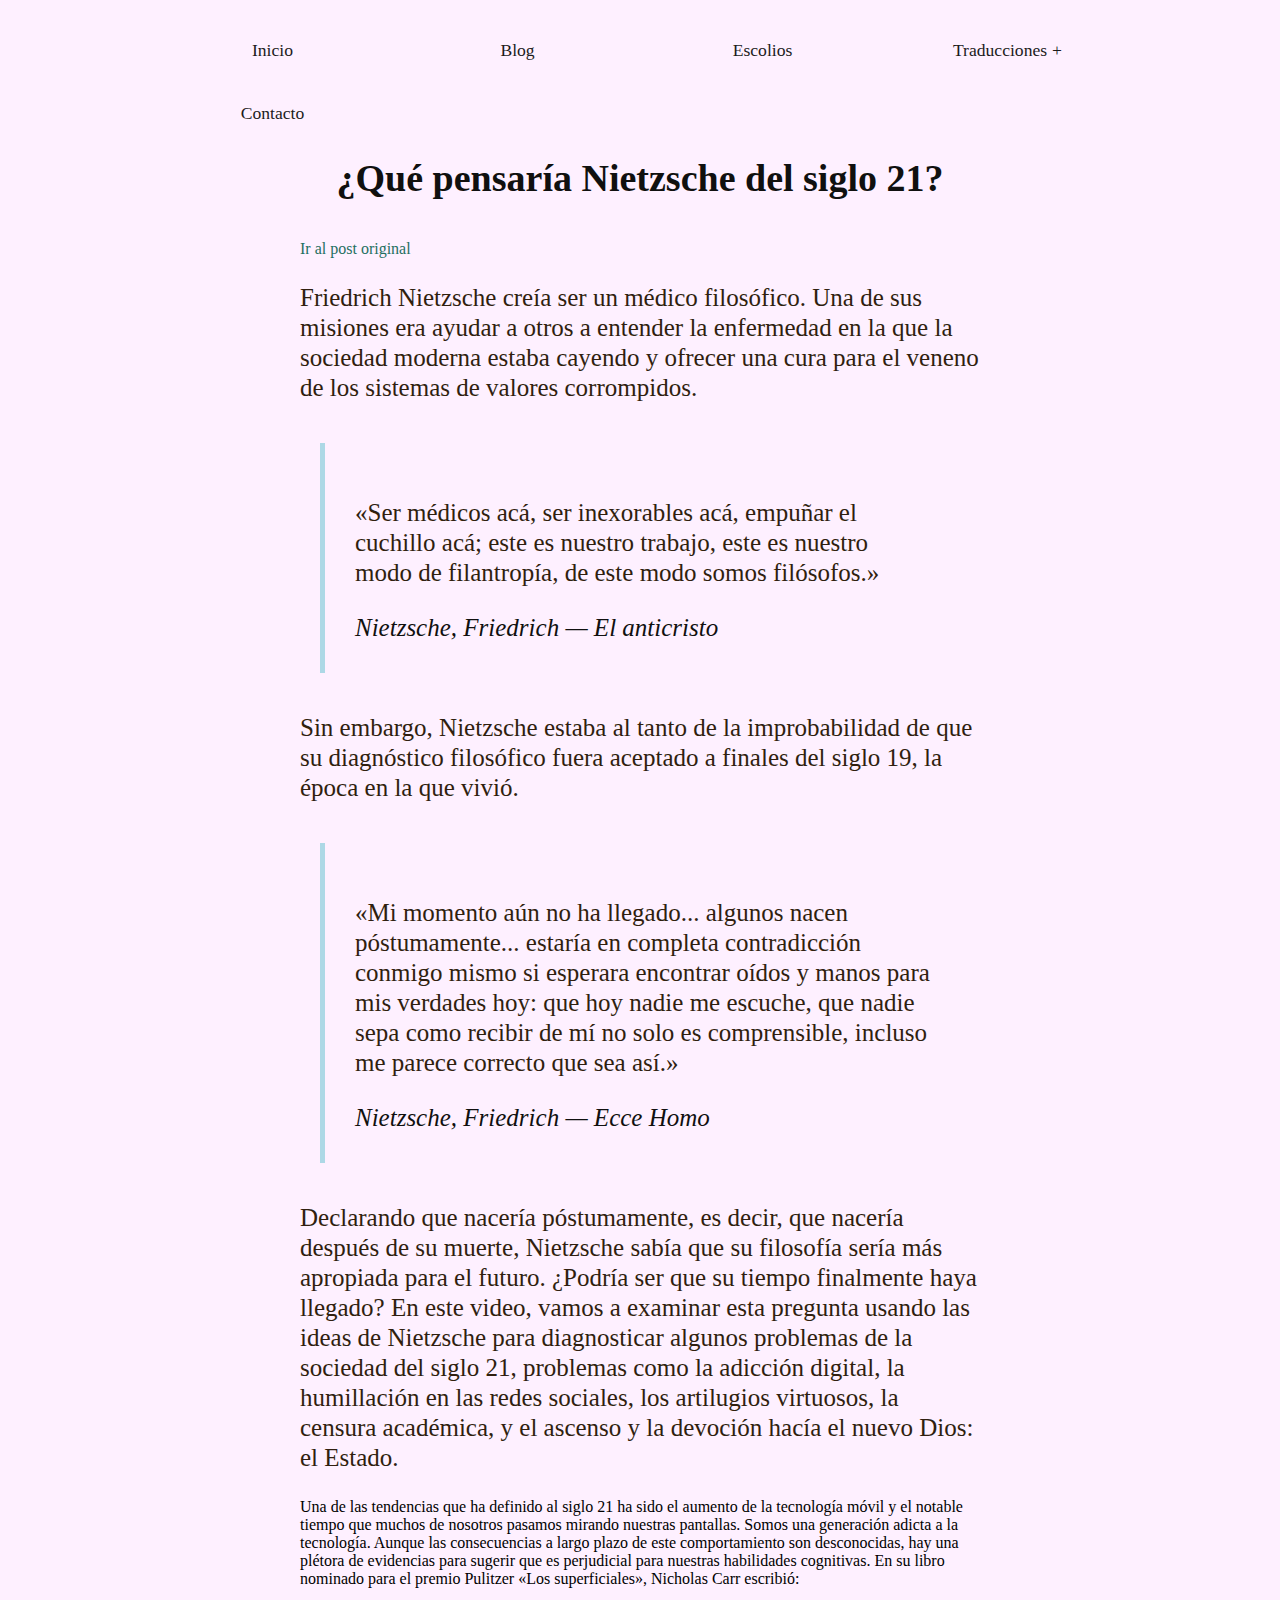
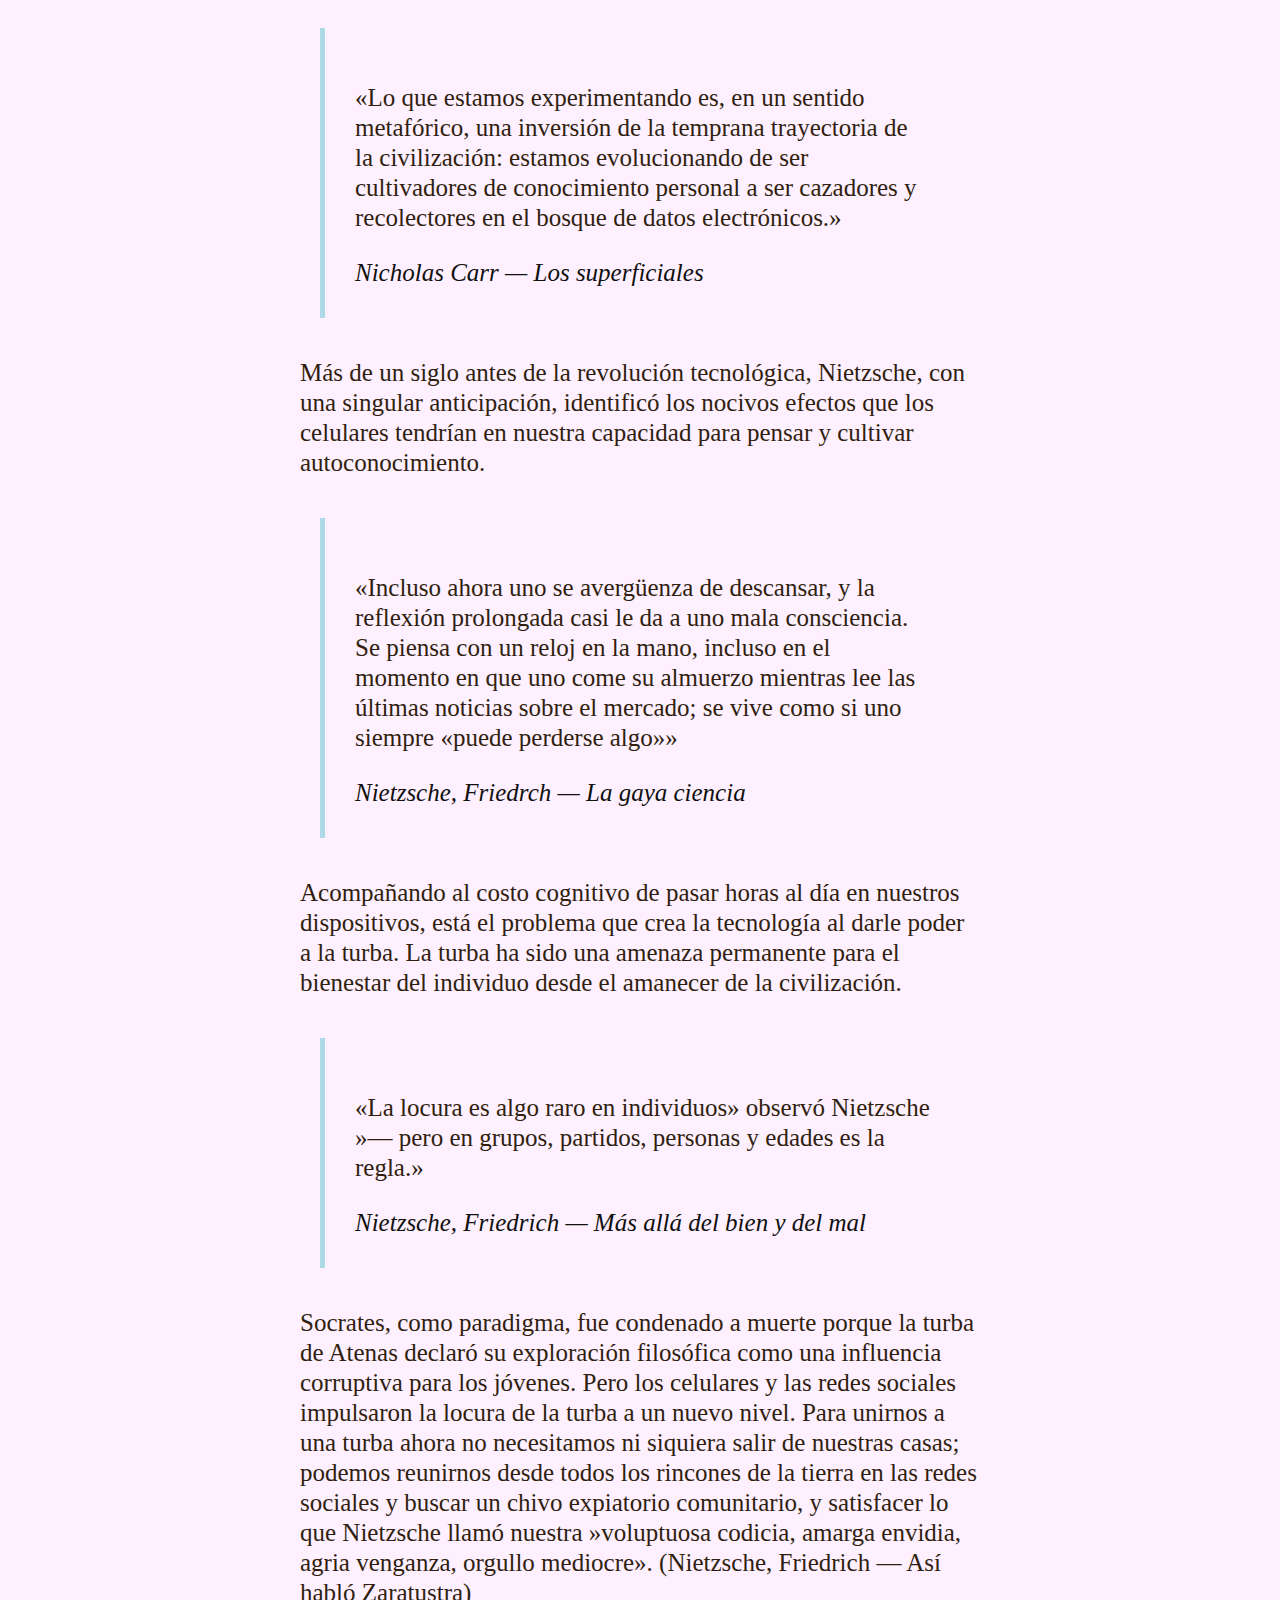
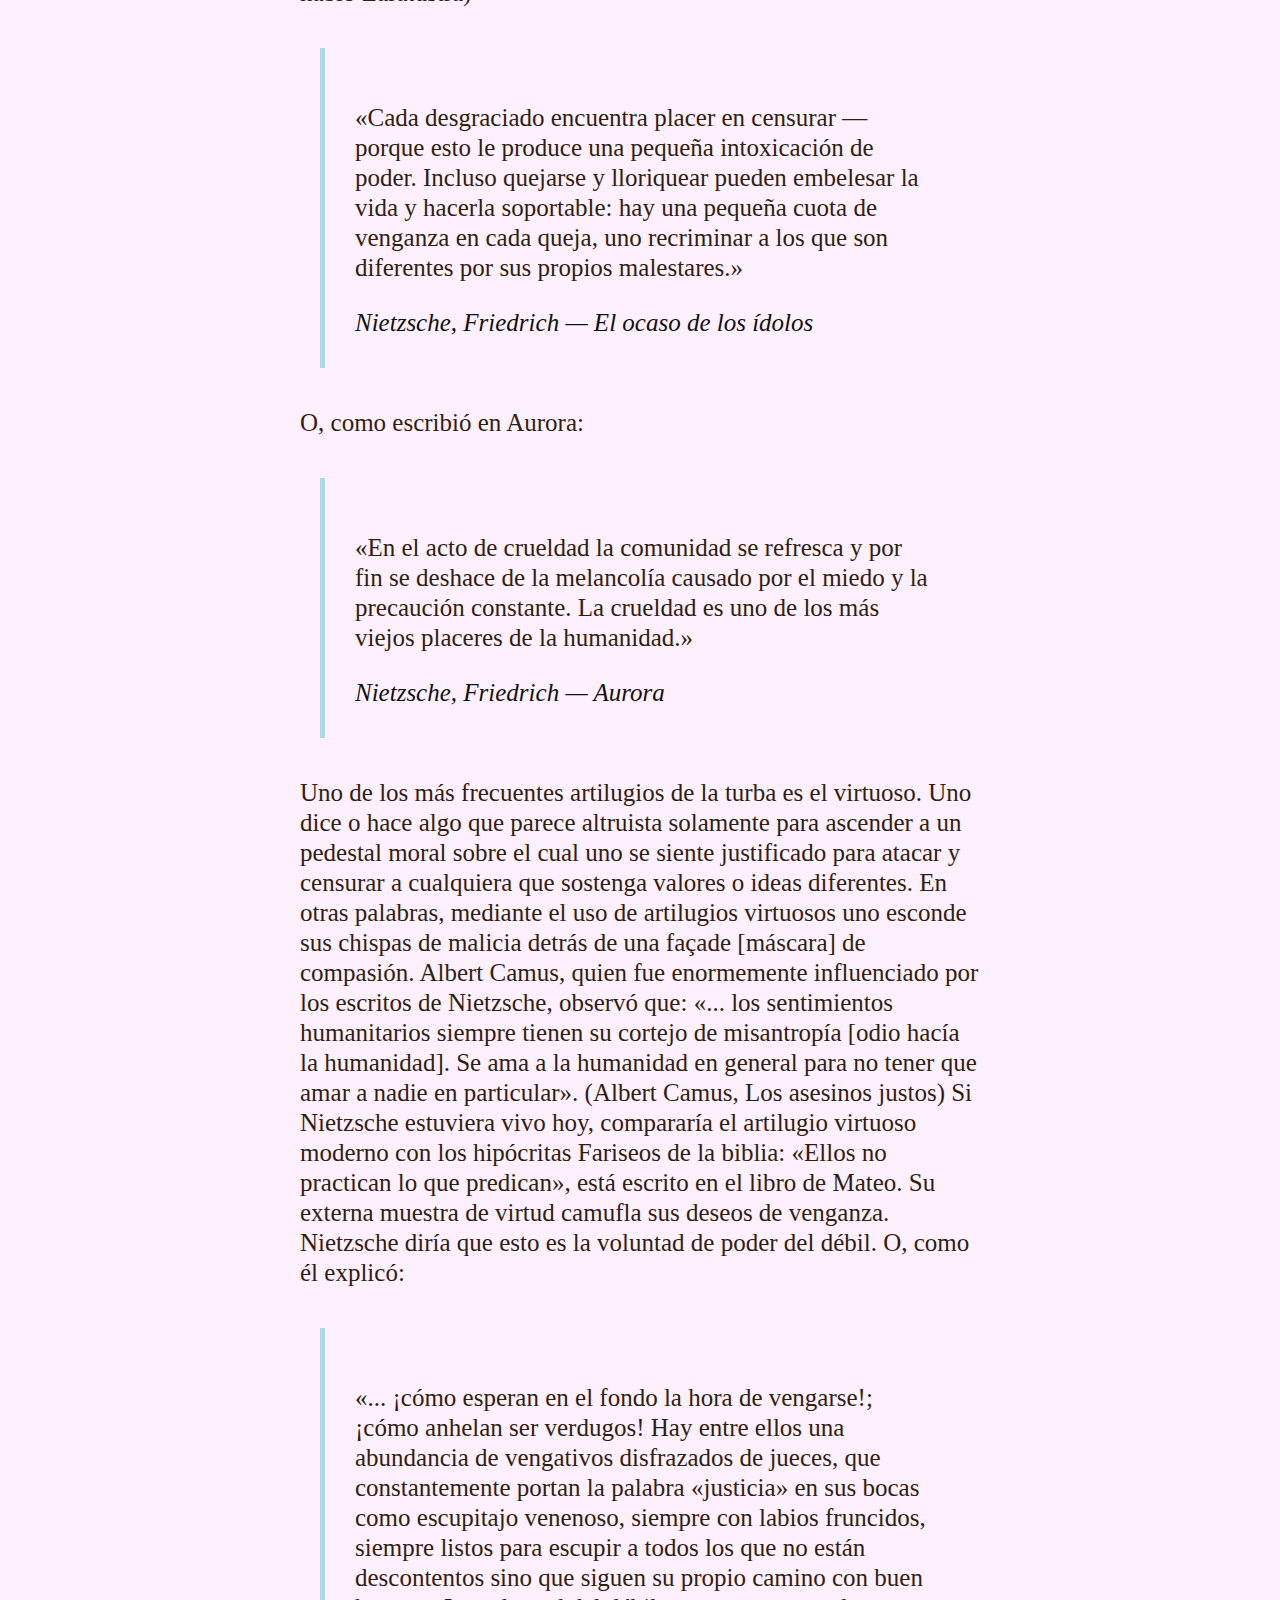
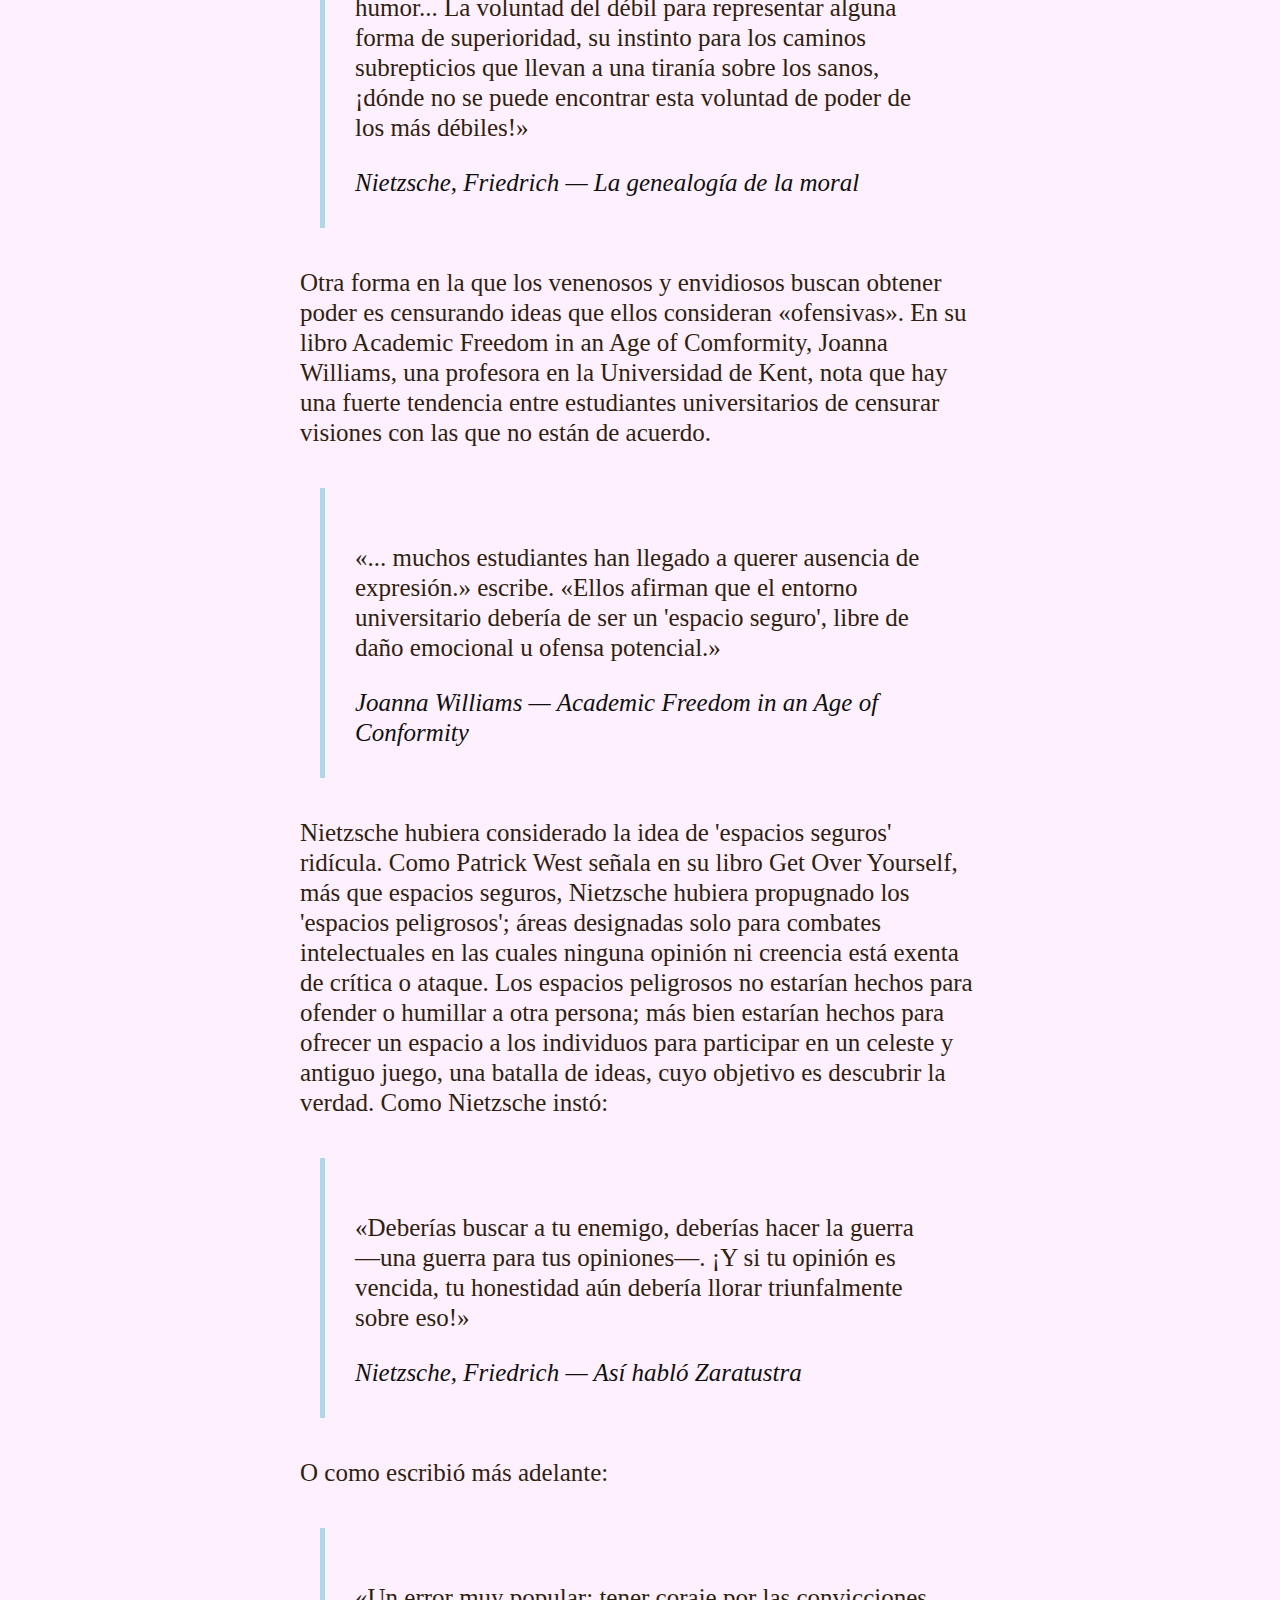
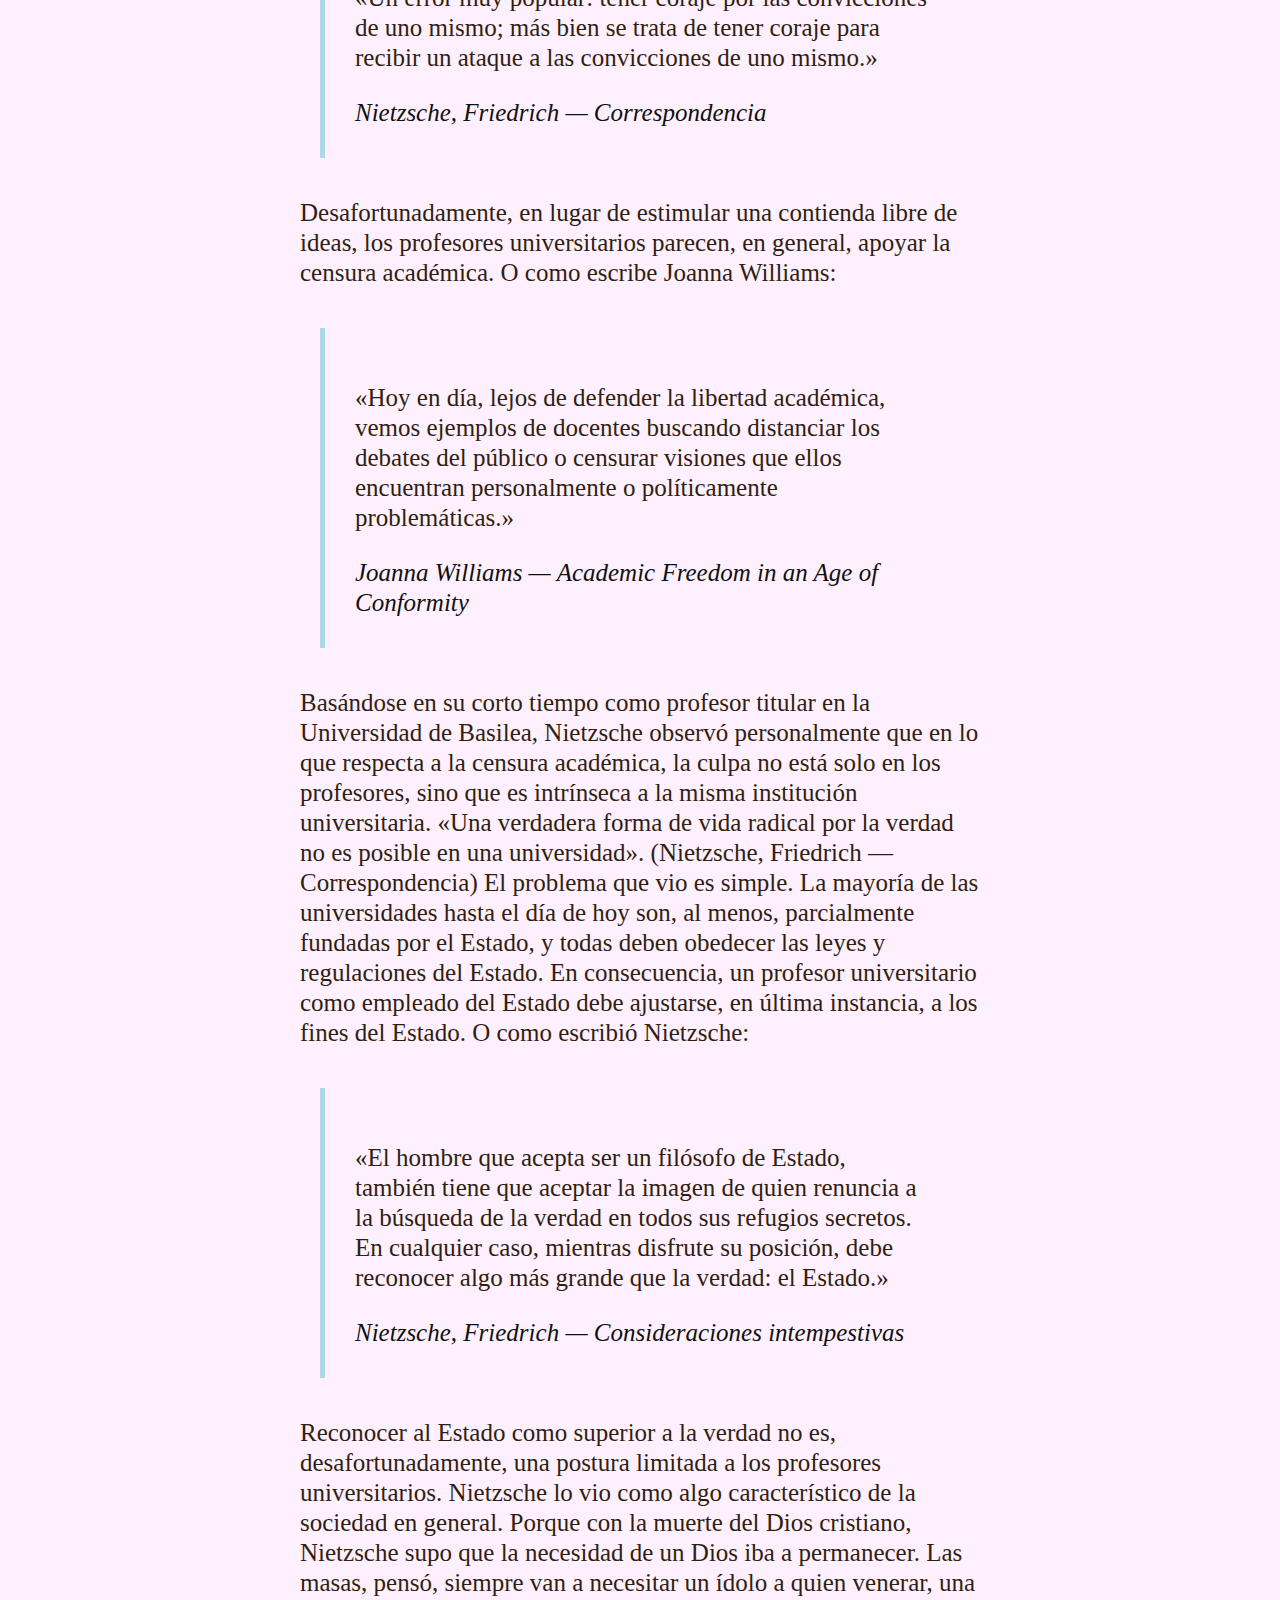
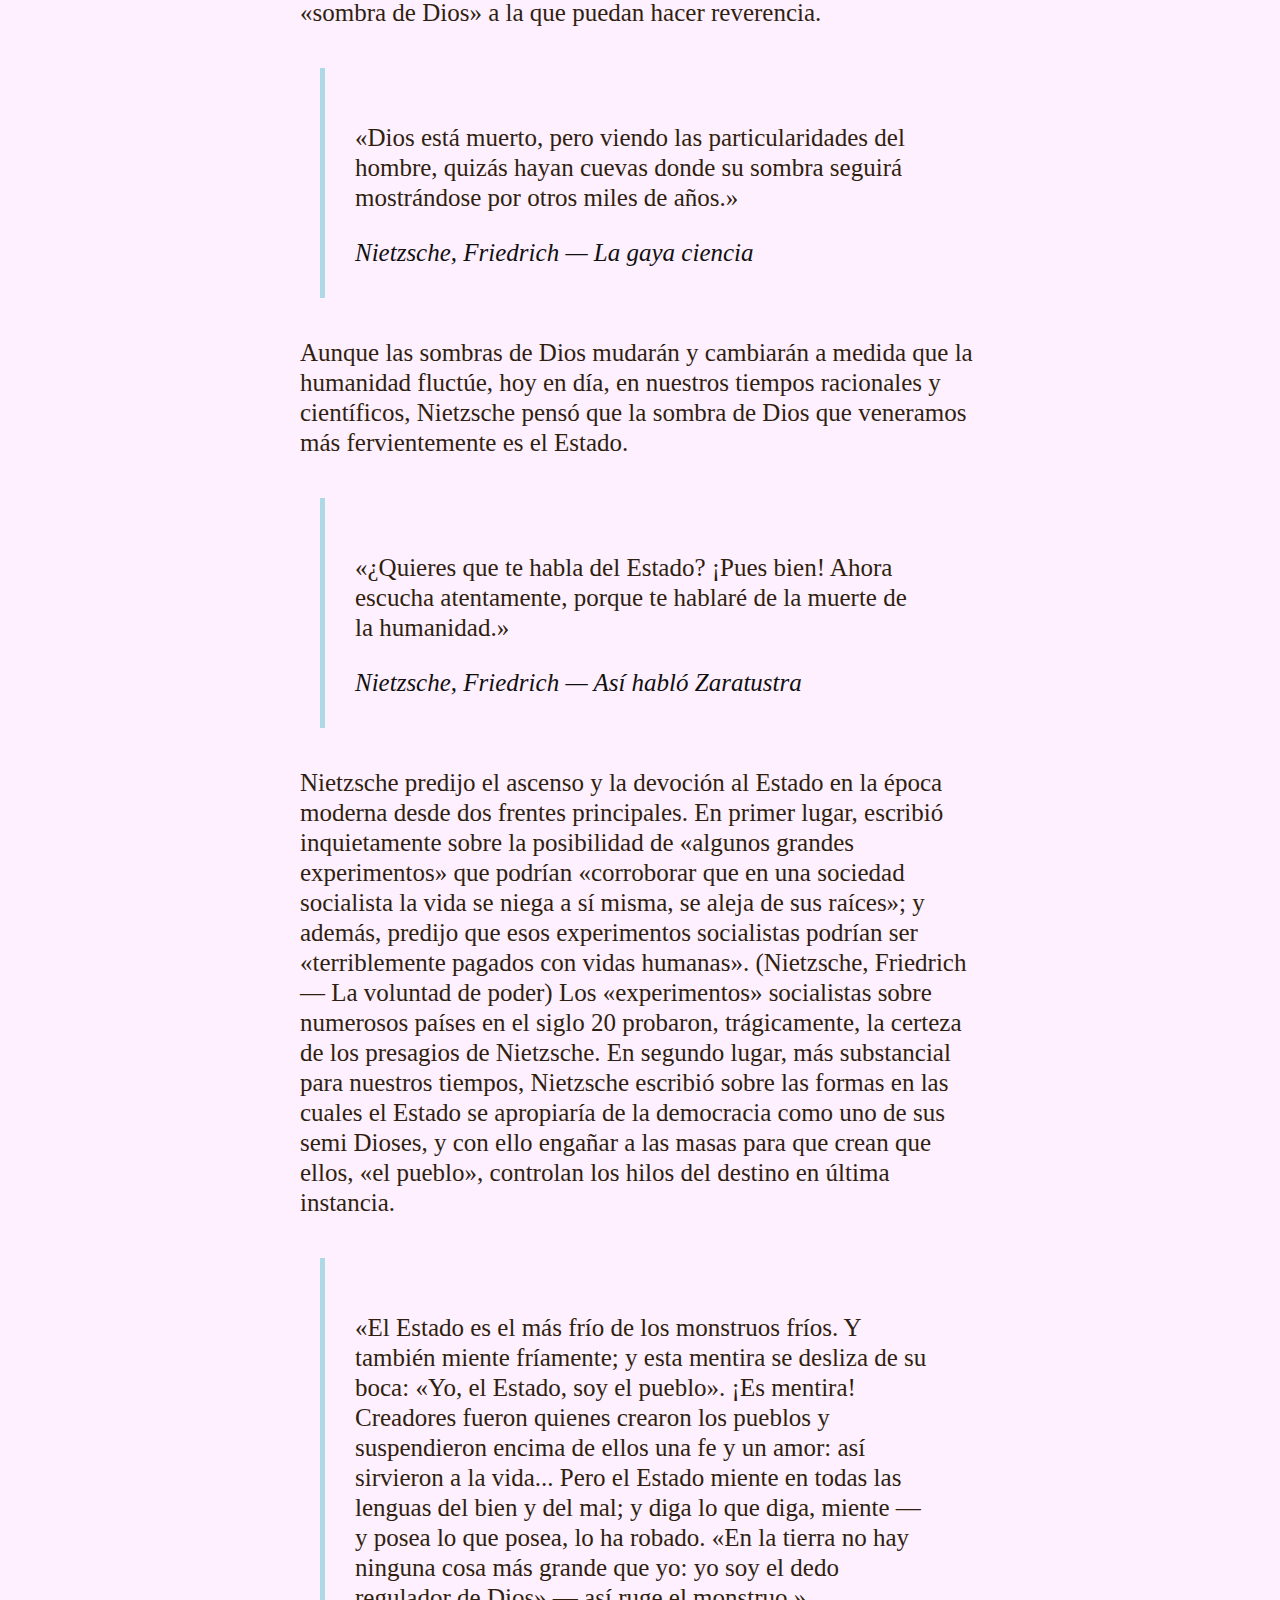
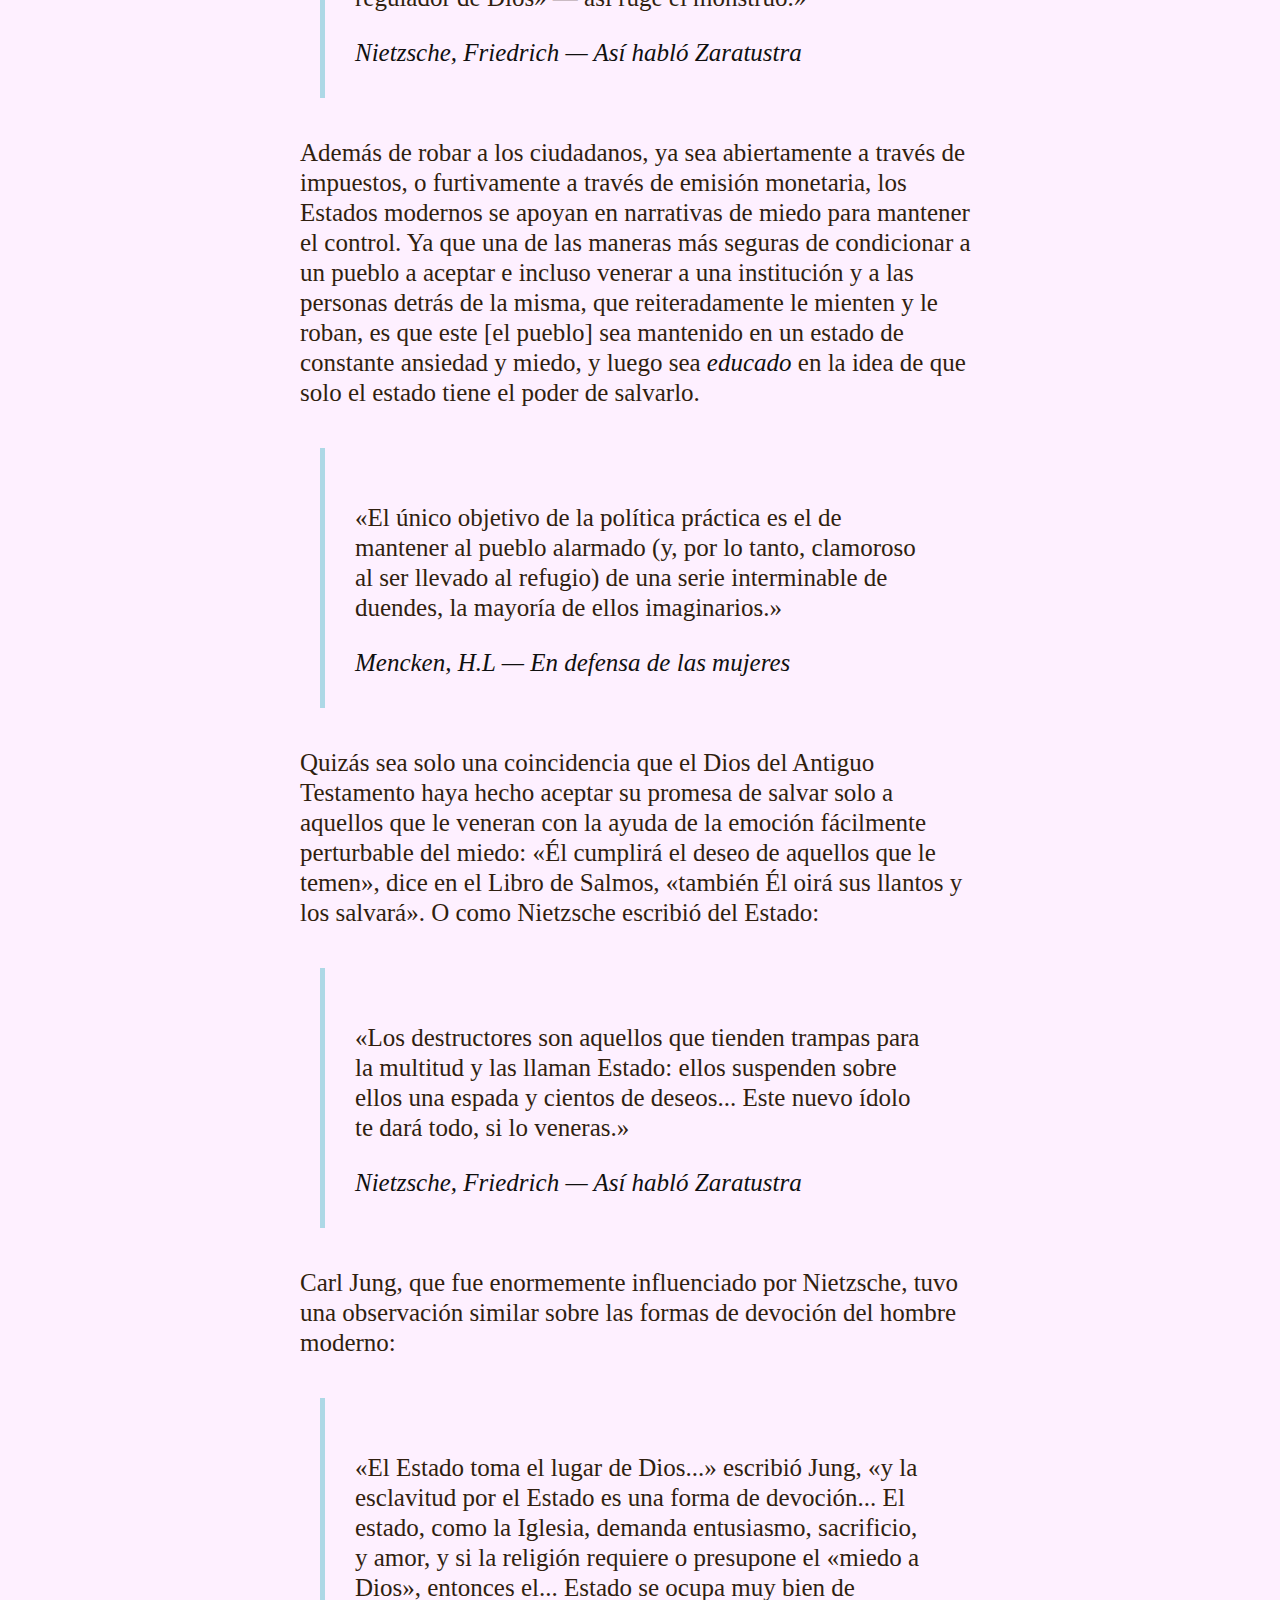
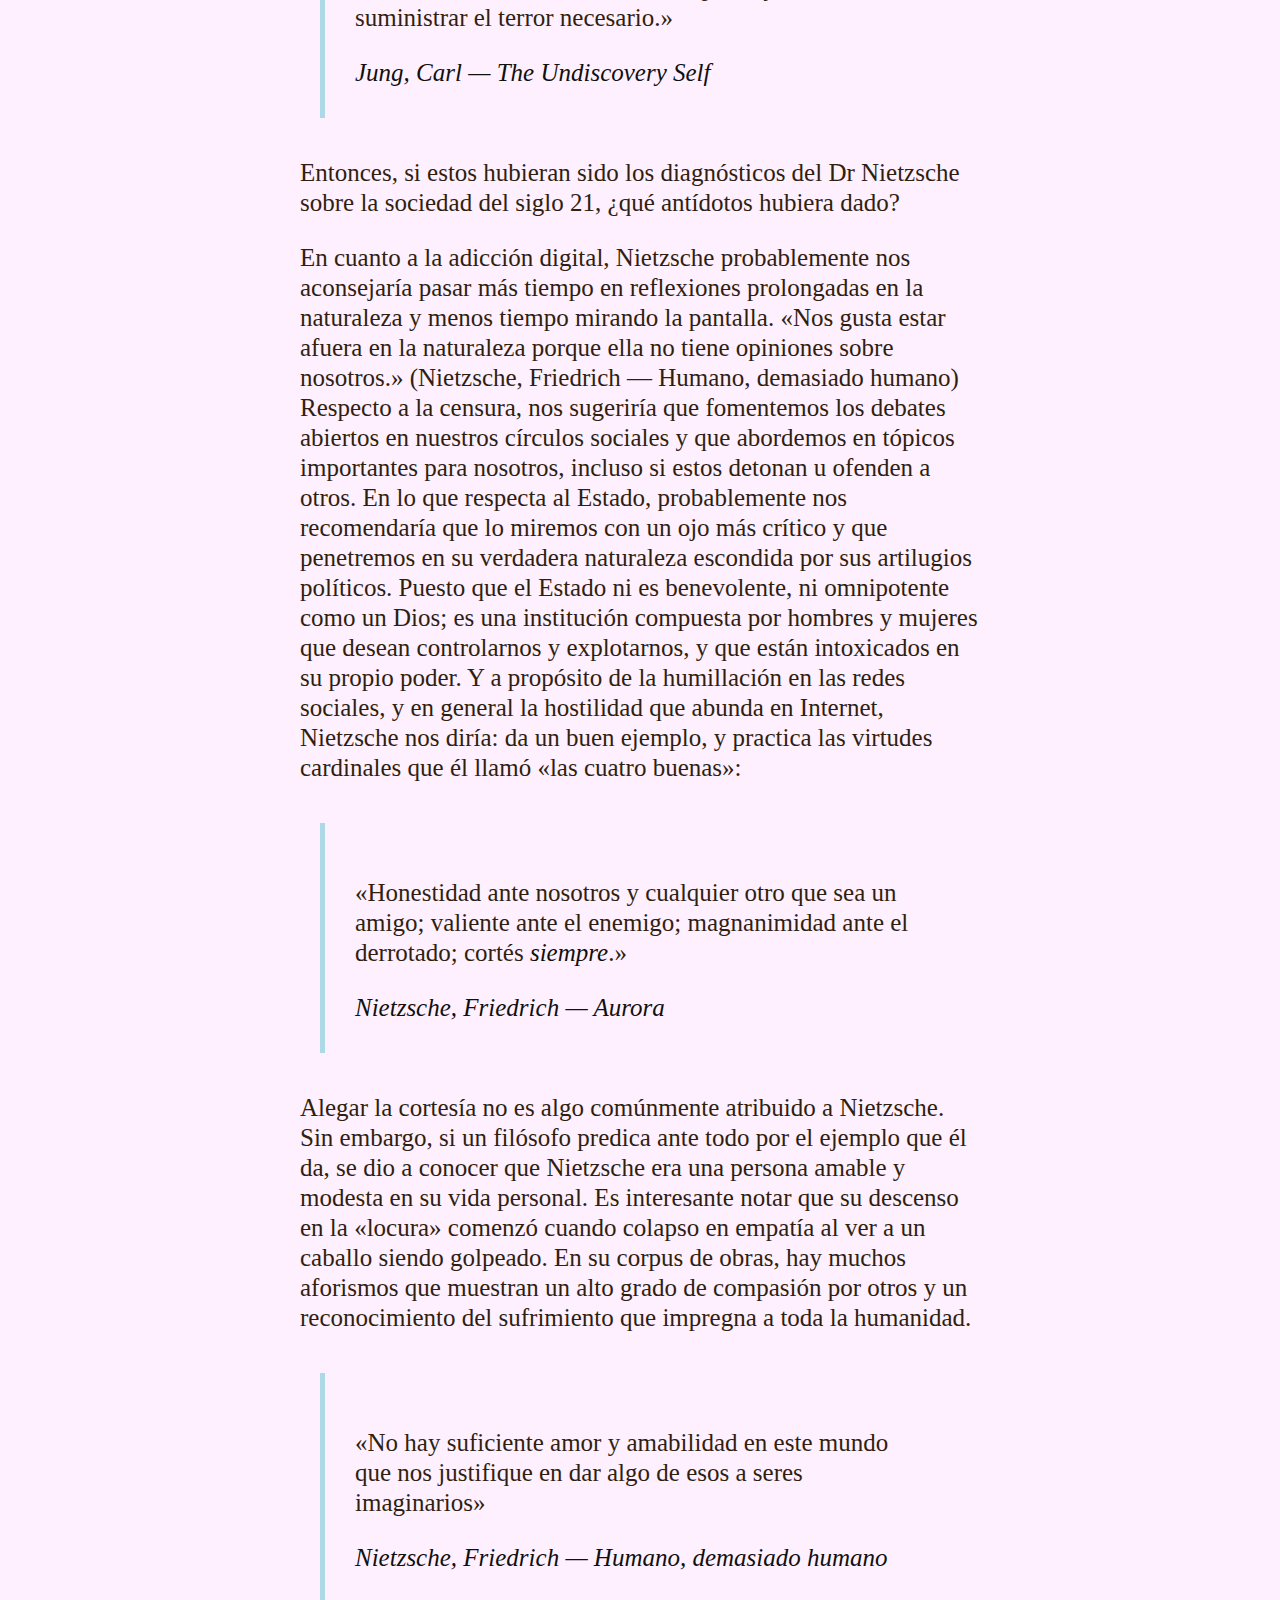
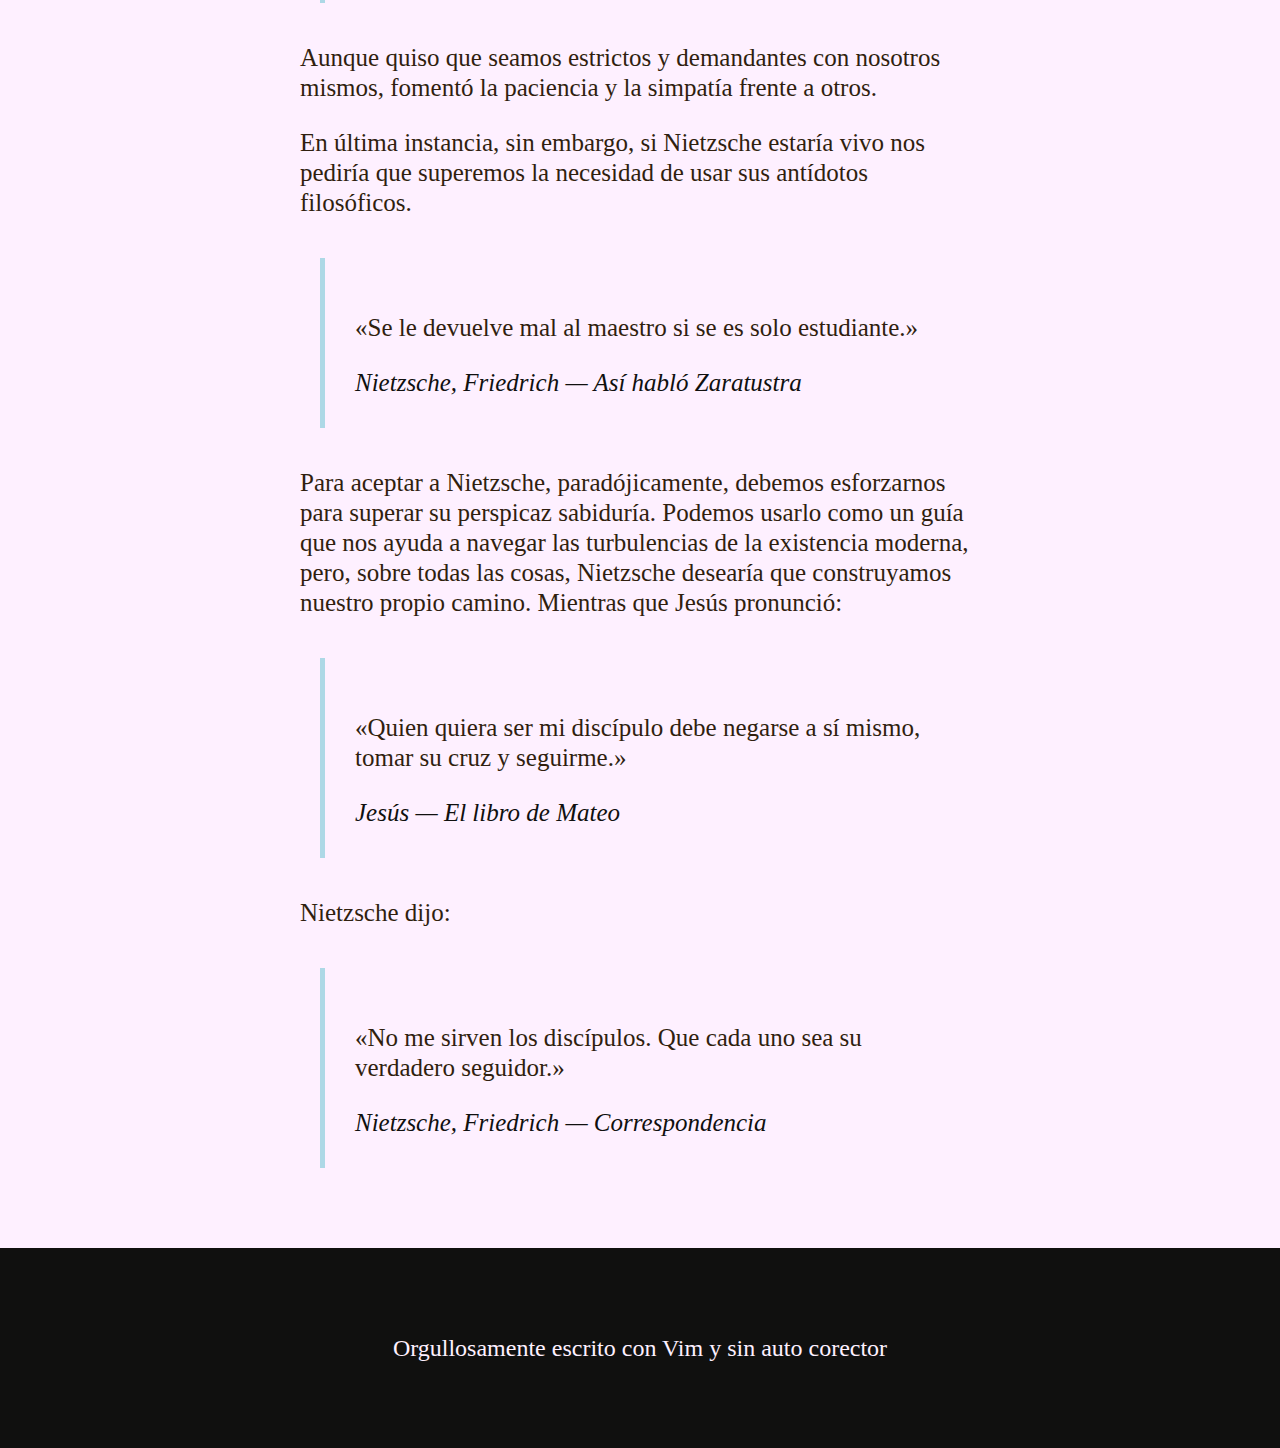
<file: translations/blog/que-pensaria-nietzsche-del-siglo-21.html>
<!DOCTYPE html>
<html lang="en">
<head>
  <link rel="stylesheet" href="/css/style.css">
  <meta charset="UTF-8">
  <meta name="viewport" content="width=device-width, initial-scale=1">
  <title>L's blog</title>
</head>
<header>
  <div class="wrap">
    <nav class="header__nav">
      <ul>
        <li>
          <a href="/">Inicio</a>
        </li>
        <li>
          <a href="/blog/">Blog</a>
        </li>
        <li>
          <a href="/escolios.html">Escolios</a>
        </li>
        <li class="dropdown">
          <a href="#">Traducciones</a>
          <ul>
            <li><a href="/translations/blog/">Blog posts</a></li>
            <li><a href="/translations/books/">Libros</a></li>
            <!-- <li><a href="#">Canciones</a></li> -->
          </ul>
        </li>
        <li class="hidden"><a href="/translations/blog/">Blog posts</a></li>
        <li class="hidden"><a href="/translations/books/">Libros</a></li>
        <!-- <li class="hidden"><a href="#">Canciones</a></li> -->
        <li>
          <a href="/contact.html">Contacto<a>
        </li>
      </ul>
   </nav>
      <div class="burger">
        <div class="line1"></div>
        <div class="line2"></div>
        <div class="line3"></div>
      </div>
  </div>
</header>
<section>
  <div class="wrap-blog">

    <h2 class="title-blog">
      ¿Qué pensaría Nietzsche del siglo 21?
    </h2>

    <div class="p-blog-container">
      <a href="https://academyofideas.com/2020/03/what-would-nietzsche-think-of-21st-century-society/">Ir al post original</a>
      <p>
      Friedrich Nietzsche creía ser un médico filosófico. Una de sus misiones era ayudar a otros a entender la enfermedad en la que la sociedad moderna estaba cayendo y ofrecer una cura para el veneno de los sistemas de valores corrompidos.
      </p>

      <blockquote>
        <p>
          «Ser médicos acá, ser inexorables acá, empuñar el cuchillo acá; este es nuestro trabajo, este es nuestro modo de filantropía, de este modo somos filósofos.»
        </p>
        <cite>
          Nietzsche, Friedrich — El anticristo
        </cite>
      </blockquote>

      <p>
      Sin embargo, Nietzsche estaba al tanto de la improbabilidad de que su diagnóstico filosófico fuera aceptado a finales del siglo 19, la época en la que vivió.
      </p>

      <blockquote>
        <p>
        «Mi momento aún no ha llegado... algunos nacen póstumamente... estaría en completa contradicción conmigo mismo si esperara encontrar oídos y manos para mis verdades hoy: que hoy nadie me escuche, que nadie sepa como recibir de mí no solo es comprensible, incluso me parece correcto que sea así.»
        </p>
        <cite>Nietzsche, Friedrich — Ecce Homo</cite>
      </blockquote>

      <p>
      Declarando que nacería póstumamente, es decir, que nacería después de su muerte, Nietzsche sabía que su filosofía sería más apropiada para el futuro. ¿Podría ser que su tiempo finalmente haya llegado? En este video, vamos a examinar esta pregunta usando las ideas de Nietzsche para diagnosticar algunos problemas de la sociedad del siglo 21, problemas como la adicción digital, la humillación en las redes sociales, los artilugios virtuosos, la censura académica, y el ascenso y la devoción hacía el nuevo Dios: el Estado.
      </p>

      Una de las tendencias que ha definido al siglo 21 ha sido el aumento de la tecnología móvil y el notable tiempo que muchos de nosotros pasamos mirando nuestras pantallas. Somos una generación adicta a la tecnología. Aunque las consecuencias a largo plazo de este comportamiento son desconocidas, hay una plétora de evidencias para sugerir que es perjudicial para nuestras habilidades cognitivas. En su libro nominado para el premio Pulitzer «Los superficiales», Nicholas Carr escribió:

      <blockquote>
        <p>
        «Lo que estamos experimentando es, en un sentido metafórico, una inversión de la temprana trayectoria de la civilización: estamos evolucionando de ser cultivadores de conocimiento personal a ser cazadores y recolectores en el bosque de datos electrónicos.»
        </p>
        <cite>Nicholas Carr — Los superficiales</cite>
      </blockquote>

      <p>
      Más de un siglo antes de la revolución tecnológica, Nietzsche, con una singular anticipación, identificó los nocivos efectos que los celulares tendrían en nuestra capacidad para pensar y cultivar autoconocimiento.
      </p>

      <blockquote>
        <p>
        «Incluso ahora uno se avergüenza de descansar, y la reflexión prolongada casi le da a uno mala consciencia. Se piensa con un reloj en la mano, incluso en el momento en que uno come su almuerzo mientras lee las últimas noticias sobre el mercado; se vive como si uno siempre «puede perderse algo»»
        </p>
        <cite>Nietzsche, Friedrch — La gaya ciencia</cite>
      </blockquote>

      <p>
      Acompañando al costo cognitivo de pasar horas al día en nuestros dispositivos, está el problema que crea la tecnología al darle poder a la turba. La turba ha sido una amenaza permanente para el bienestar del individuo desde el amanecer de la civilización.
      </p>

      <blockquote>
        <p>
        «La locura es algo raro en individuos» observó Nietzsche »— pero en grupos, partidos, personas y edades es la regla.»
        </p>
        <cite>Nietzsche, Friedrich — Más allá del bien y del mal</cite>
      </blockquote>

      <p>
      Socrates, como paradigma, fue condenado a muerte porque la turba de Atenas declaró su exploración filosófica como una influencia corruptiva para los jóvenes. Pero los celulares y las redes sociales impulsaron la locura de la turba a un nuevo nivel. Para unirnos a una turba ahora no necesitamos ni siquiera salir de nuestras casas; podemos reunirnos desde todos los rincones de la tierra en las redes sociales y buscar un chivo expiatorio comunitario, y satisfacer lo que Nietzsche llamó nuestra »voluptuosa codicia, amarga envidia, agria venganza, orgullo mediocre». (Nietzsche, Friedrich — Así habló Zaratustra)
      </p>

      <blockquote>
        <p>
        «Cada desgraciado encuentra placer en censurar — porque esto le produce una pequeña intoxicación de poder. Incluso quejarse y lloriquear pueden embelesar la vida y hacerla soportable: hay una pequeña cuota de venganza en cada queja, uno recriminar a los que son diferentes por sus propios malestares.»
        </p>
        <cite>
          Nietzsche, Friedrich — El ocaso de los ídolos
        </cite>
      </blockquote>

      <p>
      O, como escribió en Aurora:
      </p>

      <blockquote>
        <p>
          «En el acto de crueldad la comunidad se refresca y por fin se deshace de la melancolía causado por el miedo y la precaución constante. La crueldad es uno de los más viejos placeres de la humanidad.»
        </p>
        <cite>Nietzsche, Friedrich — Aurora</cite>
      </blockquote>

      <p>
        Uno de los más frecuentes artilugios de la turba es el virtuoso. Uno dice o hace algo que parece altruista solamente para ascender a un pedestal moral sobre el cual uno se siente justificado para atacar y censurar a cualquiera que sostenga valores o ideas diferentes. En otras palabras, mediante el uso de artilugios virtuosos uno esconde sus chispas de malicia detrás de una façade [máscara] de compasión. Albert Camus, quien fue enormemente influenciado por los escritos de Nietzsche, observó que: «... los sentimientos humanitarios siempre tienen su cortejo de misantropía [odio hacía la humanidad]. Se ama a la humanidad en general para no tener que amar a nadie en particular». (Albert Camus, Los asesinos justos) Si Nietzsche estuviera vivo hoy, compararía el artilugio virtuoso moderno con los hipócritas Fariseos de la biblia: «Ellos no practican lo que predican», está escrito en el libro de Mateo. Su externa muestra de virtud camufla sus deseos de venganza. Nietzsche diría que esto es la voluntad de poder del débil. O, como él explicó:
      </p>

      <blockquote>
      <p>
      «... ¡cómo esperan en el fondo la hora de vengarse!; ¡cómo anhelan ser verdugos! Hay entre ellos una abundancia de vengativos disfrazados de jueces, que constantemente portan la palabra «justicia» en sus bocas como escupitajo venenoso, siempre con labios fruncidos, siempre listos para escupir a todos los que no están descontentos sino que siguen su propio camino con buen humor... La voluntad del débil para representar alguna forma de superioridad, su instinto para los caminos subrepticios que llevan a una tiranía sobre los sanos, ¡dónde no se puede encontrar esta voluntad de poder de los más débiles!»
      </p>
      <cite>Nietzsche, Friedrich — La genealogía de la moral</cite>
      </blockquote>

      <p>
      Otra forma en la que los venenosos y envidiosos buscan obtener poder es censurando ideas que ellos consideran «ofensivas». En su libro Academic Freedom in an Age of Comformity, Joanna Williams, una profesora en la Universidad de Kent, nota que hay una fuerte tendencia entre estudiantes universitarios de censurar visiones con las que no están de acuerdo.
      </p>

      <blockquote>
        <p>
        «... muchos estudiantes han llegado a querer ausencia de expresión.» escribe. «Ellos afirman que el entorno universitario debería de ser un 'espacio seguro', libre de daño emocional u ofensa potencial.»
        </p>
        <cite>Joanna Williams — Academic Freedom in an Age of Conformity</cite>
      </blockquote>

      <p>
      Nietzsche hubiera considerado la idea de 'espacios seguros' ridícula. Como Patrick West señala en su libro Get Over Yourself, más que espacios seguros, Nietzsche hubiera propugnado los 'espacios peligrosos'; áreas designadas solo para combates intelectuales en las cuales ninguna opinión ni creencia está exenta de crítica o ataque. Los espacios peligrosos no estarían hechos para ofender o humillar a otra persona; más bien estarían hechos para ofrecer un espacio a los individuos para participar en un celeste y antiguo juego, una batalla de ideas, cuyo objetivo es descubrir la verdad. Como Nietzsche instó:
      </p>

      <blockquote>
        <p>
        «Deberías buscar a tu enemigo, deberías hacer la guerra —una guerra para tus opiniones—. ¡Y si tu opinión es vencida, tu honestidad aún debería llorar triunfalmente sobre eso!»
        </p>
        <cite>Nietzsche, Friedrich — Así habló Zaratustra</cite>
      </blockquote>

      <p>
      O como escribió más adelante:
      </p>

      <blockquote>
        <p>
        «Un error muy popular: tener coraje por las convicciones de uno mismo; más bien se trata de tener coraje para recibir un ataque a las convicciones de uno mismo.»
        </p>
        <cite>Nietzsche, Friedrich — Correspondencia</cite>
      </blockquote>

      <p>
        Desafortunadamente, en lugar de estimular una contienda libre de ideas, los profesores universitarios parecen, en general, apoyar la censura académica. O como escribe Joanna Williams:
      </p>

      <blockquote>
        <p>
          «Hoy en día, lejos de defender la libertad académica, vemos ejemplos de docentes buscando distanciar los debates del público o censurar visiones que ellos encuentran personalmente o políticamente problemáticas.»
        </p>
        <cite>Joanna Williams — Academic Freedom in an Age of Conformity</cite>
      </blockquote>

      <p>
      Basándose en su corto tiempo como profesor titular en la Universidad de Basilea, Nietzsche observó personalmente que en lo que respecta a la censura académica, la culpa no está solo en los profesores, sino que es intrínseca a la misma institución universitaria. «Una verdadera forma de vida radical por la verdad no es posible en una universidad». (Nietzsche, Friedrich — Correspondencia) El problema que vio es simple. La mayoría de las universidades hasta el día de hoy son, al menos, parcialmente fundadas por el Estado, y todas deben obedecer las leyes y regulaciones del Estado. En consecuencia, un profesor universitario como empleado del Estado debe ajustarse, en última instancia, a los fines del Estado. O como escribió Nietzsche:
      </p>

      <blockquote>
        <p>
          «El hombre que acepta ser un filósofo de Estado, también tiene que aceptar la imagen de quien renuncia a la búsqueda de la verdad en todos sus refugios secretos. En cualquier caso, mientras disfrute su posición, debe reconocer algo más grande que la verdad: el Estado.»
        </p>
        <cite>Nietzsche, Friedrich — Consideraciones intempestivas</cite>
      </blockquote>

      <p>
        Reconocer al Estado como superior a la verdad no es, desafortunadamente, una postura limitada a los profesores universitarios. Nietzsche lo vio como algo característico de la sociedad en general. Porque con la muerte del Dios cristiano, Nietzsche supo que la necesidad de un Dios iba a permanecer. Las masas, pensó, siempre van a necesitar un ídolo a quien venerar, una «sombra de Dios» a la que puedan hacer reverencia.
      </p>

      <blockquote>
        <p>
          «Dios está muerto, pero viendo las particularidades del hombre, quizás hayan cuevas donde su sombra seguirá mostrándose por otros miles de años.»
        </p>
        <cite>Nietzsche, Friedrich — La gaya ciencia</cite>
      </blockquote>

      <p>
        Aunque las sombras de Dios mudarán y cambiarán a medida que la humanidad fluctúe, hoy en día, en nuestros tiempos racionales y científicos, Nietzsche pensó que la sombra de Dios que veneramos más fervientemente es el Estado.
      </p>

      <blockquote>
        <p>
        «¿Quieres que te habla del Estado? ¡Pues bien! Ahora escucha atentamente, porque te hablaré de la muerte de la humanidad.»
        </p>
        <cite>Nietzsche, Friedrich — Así habló Zaratustra</cite>
      </blockquote>

      <p>
        Nietzsche predijo el ascenso y la devoción al Estado en la época moderna desde dos frentes principales. En primer lugar, escribió inquietamente sobre la posibilidad de «algunos grandes experimentos» que podrían «corroborar que en una sociedad socialista la vida se niega a sí misma, se aleja de sus raíces»; y además, predijo que esos experimentos socialistas podrían ser «terriblemente pagados con vidas humanas». (Nietzsche, Friedrich — La voluntad de poder) Los «experimentos» socialistas sobre numerosos países en el siglo 20 probaron, trágicamente, la certeza de los presagios de Nietzsche. En segundo lugar, más substancial para nuestros tiempos, Nietzsche escribió sobre las formas en las cuales el Estado se apropiaría de la democracia como uno de sus semi Dioses, y con ello engañar a las masas para que crean que ellos, «el pueblo», controlan los hilos del destino en última instancia.
      </p>

      <blockquote>
        <p>
          «El Estado es el más frío de los monstruos fríos. Y también miente fríamente; y esta mentira se desliza de su boca: «Yo, el Estado, soy el pueblo». ¡Es mentira! Creadores fueron quienes crearon los pueblos y suspendieron encima de ellos una fe y un amor: así sirvieron a la vida... Pero el Estado miente en todas las lenguas del bien y del mal; y diga lo que diga, miente — y posea lo que posea, lo ha robado. «En la tierra no hay ninguna cosa más grande que yo: yo soy el dedo regulador de Dios» — así ruge el monstruo.»
        </p>
        <cite>Nietzsche, Friedrich — Así habló Zaratustra</cite>
      </blockquote>

      <p>
      Además de robar a los ciudadanos, ya sea abiertamente a través de impuestos, o furtivamente a través de emisión monetaria, los Estados modernos se apoyan en narrativas de miedo para mantener el control. Ya que una de las maneras más seguras de condicionar a un pueblo a aceptar e incluso venerar a una institución y a las personas detrás de la misma, que reiteradamente le mienten y le roban, es que este [el pueblo] sea mantenido en un estado de constante ansiedad y miedo, y luego sea <i>educado</i> en la idea de que solo el estado tiene el poder de salvarlo.
      </p>

      <blockquote>
        <p>
          «El único objetivo de la política práctica es el de mantener al pueblo alarmado (y, por lo tanto, clamoroso al ser llevado al refugio) de una serie interminable de duendes, la mayoría de ellos imaginarios.»
        </p>
        <cite>
          Mencken, H.L — En defensa de las mujeres
        </cite>
      </blockquote>

      <p>
        Quizás sea solo una coincidencia que el Dios del Antiguo Testamento haya hecho aceptar su promesa de salvar solo a aquellos que le veneran con la ayuda de la emoción fácilmente perturbable del miedo: «Él cumplirá el deseo de aquellos que le temen», dice en el Libro de Salmos, «también Él oirá sus llantos y los salvará». O como Nietzsche escribió del Estado:
      </p>

      <blockquote>
        <p>
          «Los destructores son aquellos que tienden trampas para la multitud y las llaman Estado: ellos suspenden sobre ellos una espada y cientos de deseos... Este nuevo ídolo te dará todo, si lo veneras.»
        </p>
        <cite>
          Nietzsche, Friedrich — Así habló Zaratustra
        </cite>
      </blockquote>

      <p>
        Carl Jung, que fue enormemente influenciado por Nietzsche, tuvo una observación similar sobre las formas de devoción del hombre moderno:
      </p>

      <blockquote>
        <p>
          «El Estado toma el lugar de Dios...» escribió Jung, «y la esclavitud por el Estado es una forma de devoción... El estado, como la Iglesia, demanda entusiasmo, sacrificio, y amor, y si la religión requiere o presupone el «miedo a Dios», entonces el... Estado se ocupa muy bien de suministrar el terror necesario.»
        </p>
        <cite>Jung, Carl — The Undiscovery Self</cite>
      </blockquote>

      <p>
        Entonces, si estos hubieran sido los diagnósticos del Dr Nietzsche sobre la sociedad del siglo 21, ¿qué antídotos hubiera dado?
      </p>

      <p>
        En cuanto a la adicción digital, Nietzsche probablemente nos aconsejaría pasar más tiempo en reflexiones prolongadas en la naturaleza y menos tiempo mirando la pantalla. «Nos gusta estar afuera en la naturaleza porque ella no tiene opiniones sobre nosotros.» (Nietzsche, Friedrich — Humano, demasiado humano) Respecto a la censura, nos sugeriría que fomentemos los debates abiertos en nuestros círculos sociales y que abordemos en tópicos importantes para nosotros, incluso si estos detonan u ofenden a otros. En lo que respecta al Estado, probablemente nos recomendaría que lo miremos con un ojo más crítico y que penetremos en su verdadera naturaleza escondida por sus artilugios políticos. Puesto que el Estado ni es benevolente, ni omnipotente como un Dios; es una institución compuesta por hombres y mujeres que desean controlarnos y explotarnos, y que están intoxicados en su propio poder. Y a propósito de la humillación en las redes sociales, y en general la hostilidad que abunda en Internet, Nietzsche nos diría: da un buen ejemplo, y practica las virtudes cardinales que él llamó «las cuatro buenas»:
      </p>

      <blockquote>
        <p>
          «Honestidad ante nosotros y cualquier otro que sea un amigo; valiente ante el enemigo; magnanimidad ante el derrotado; cortés <i>siempre</i>.»
        </p>
        <cite>Nietzsche, Friedrich — Aurora</cite>
      </blockquote>

      <p>
        Alegar la cortesía no es algo comúnmente atribuido a Nietzsche. Sin embargo, si un filósofo predica ante todo por el ejemplo que él da, se dio a conocer que Nietzsche era una persona amable y modesta en su vida personal. Es interesante notar que su descenso en la «locura» comenzó cuando colapso en empatía al ver a un caballo siendo golpeado. En su corpus de obras, hay muchos aforismos que muestran un alto grado de compasión por otros y un reconocimiento del sufrimiento que impregna a toda la humanidad.
      </p>

      <blockquote>
        <p>
          «No hay suficiente amor y amabilidad en este mundo que nos justifique en dar algo de esos a seres imaginarios»
        </p>
        <cite>Nietzsche, Friedrich — Humano, demasiado humano</cite>
      </blockquote>

      <p>
        Aunque quiso que seamos estrictos y demandantes con nosotros mismos, fomentó la paciencia y la simpatía frente a otros.
      </p>

      <p>
        En última instancia, sin embargo, si Nietzsche estaría vivo nos pediría que superemos la necesidad de usar sus antídotos filosóficos.
      </p>

      <blockquote>
        <p>
          «Se le devuelve mal al maestro si se es solo estudiante.»
        </p>
        <cite>Nietzsche, Friedrich — Así habló Zaratustra</cite>
      </blockquote>

      <p>
        Para aceptar a Nietzsche, paradójicamente, debemos esforzarnos para superar su perspicaz sabiduría. Podemos usarlo como un guía que nos ayuda a navegar las turbulencias de la existencia moderna, pero, sobre todas las cosas, Nietzsche desearía que construyamos nuestro propio camino. Mientras que Jesús pronunció:
      </p>

      <blockquote>
        <p>
          «Quien quiera ser mi discípulo debe negarse a sí mismo, tomar su cruz y seguirme.»
        </p>
        <cite>Jesús — El libro de Mateo</cite>
      </blockquote>

      <p>
        Nietzsche dijo:
      </p>

      <blockquote>
        <p>
          «No me sirven los discípulos. Que cada uno sea su verdadero seguidor.»
        </p>
        <cite>Nietzsche, Friedrich — Correspondencia</cite>
      </blockquote>

    </div>

  </div>
</section>
  <script>
    const navSlide = () => {
      const burger = document.querySelector('.burger');
      const nav = document.querySelector('.header__nav ul');

      burger.addEventListener('click', () => {
        nav.classList.toggle('nav-active')
        burger.classList.toggle('toggle')
      })
    }

    navSlide();
  </script>
<footer>
  <div class="wrap wrap--center">
    <p>
      Orgullosamente escrito con Vim y sin auto corector
    </p>
  </div>
</footer>
</file>
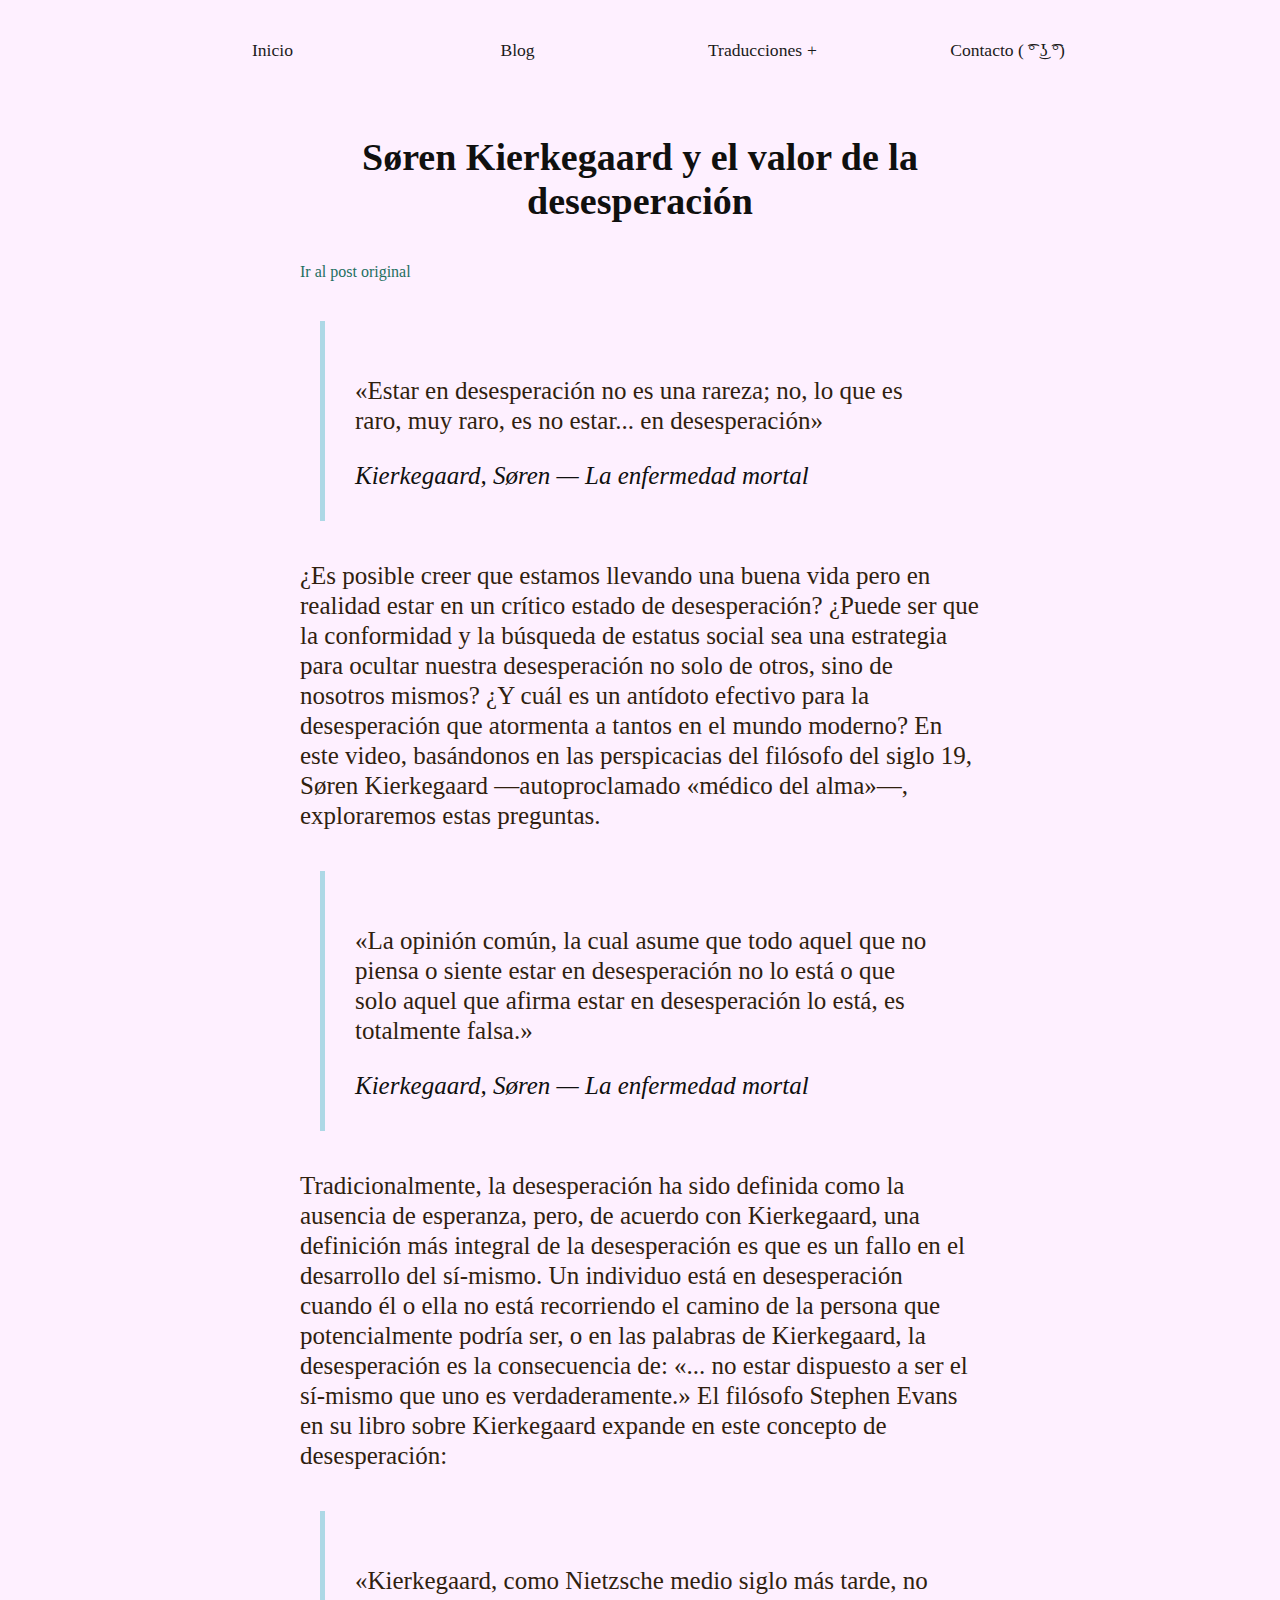
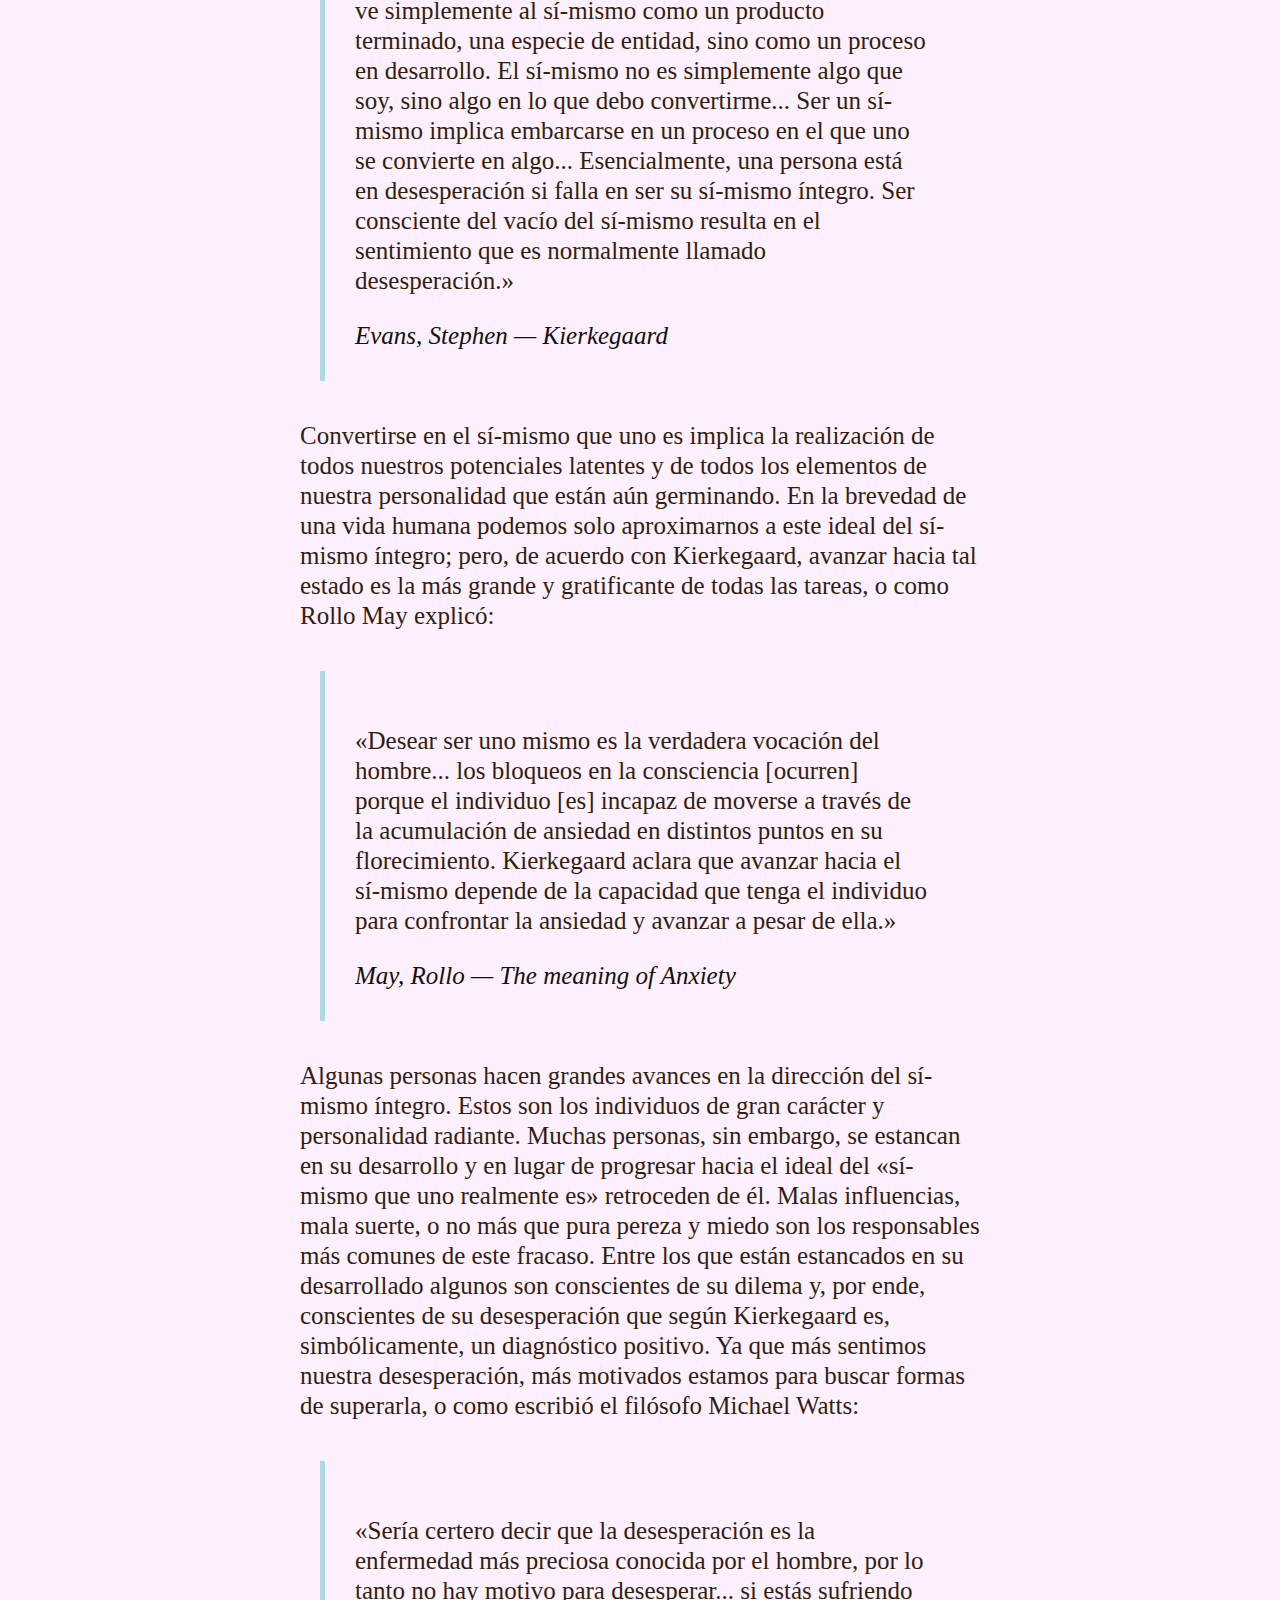
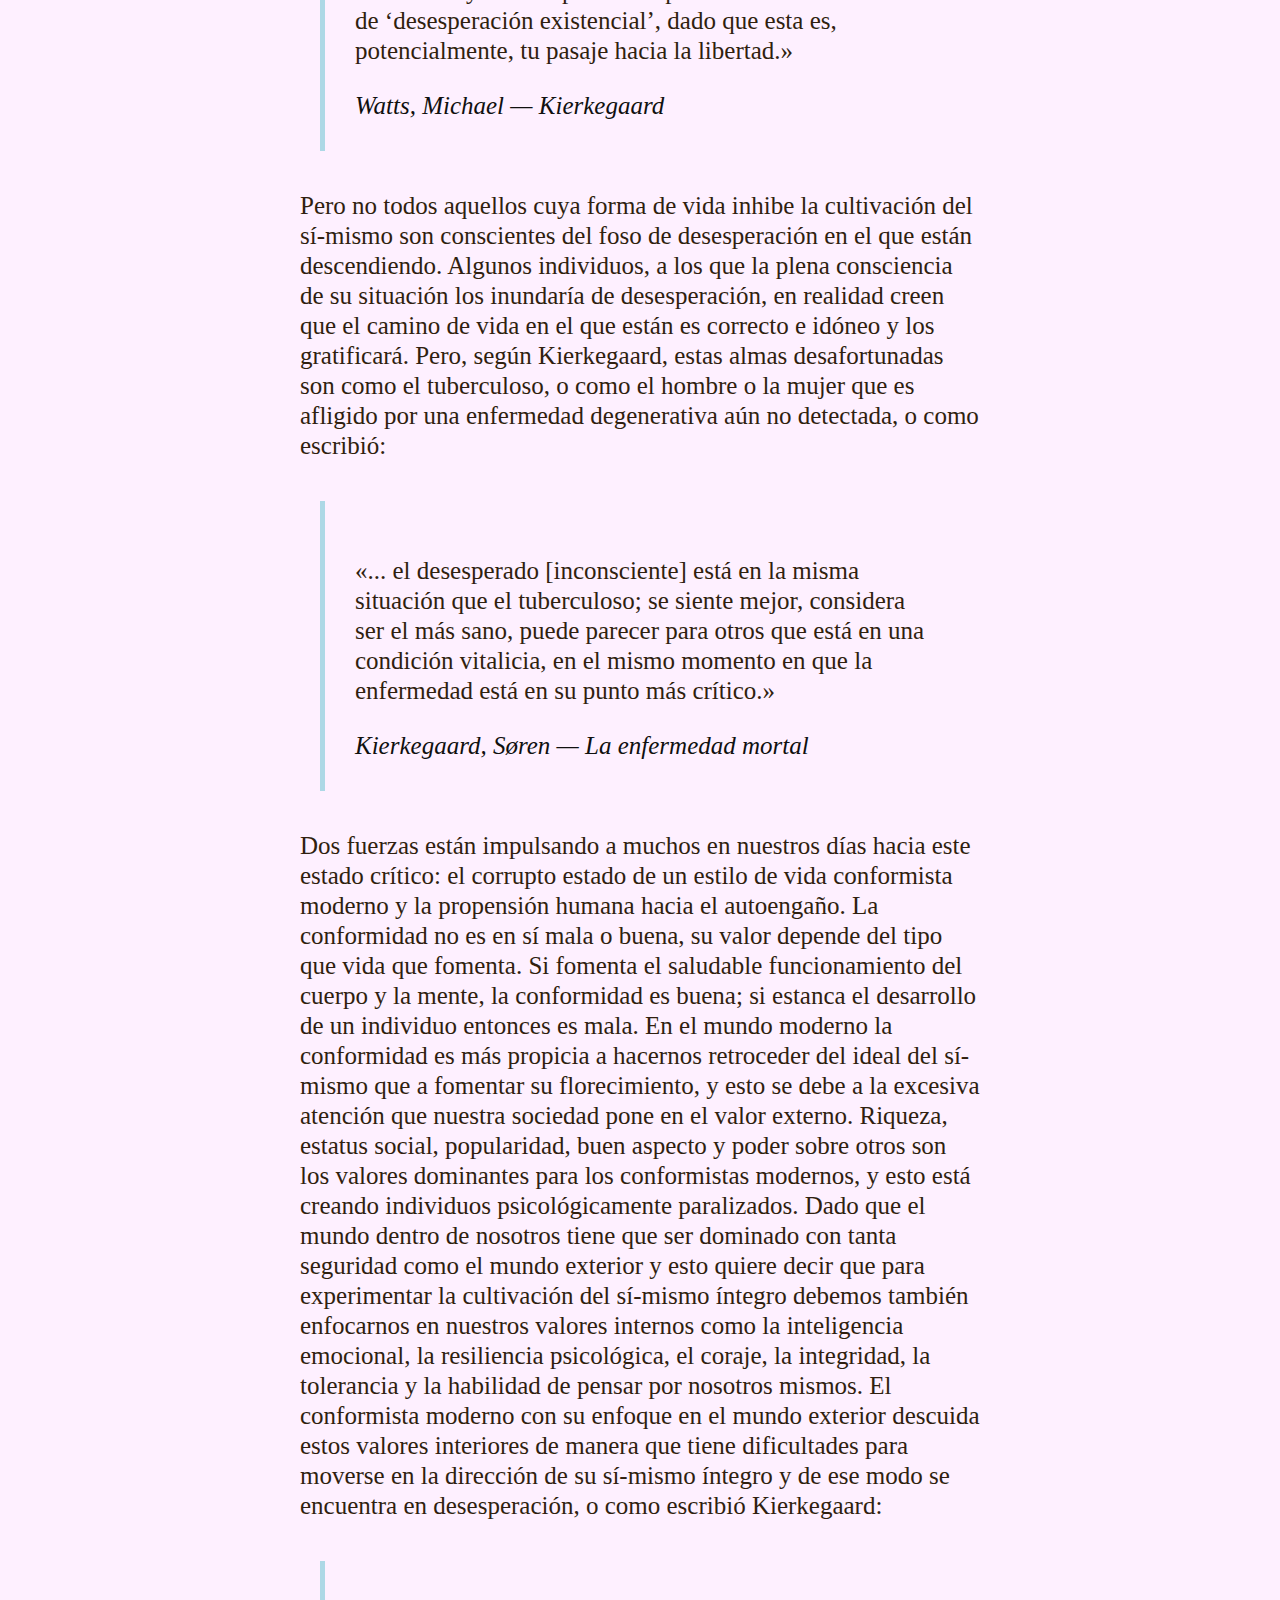
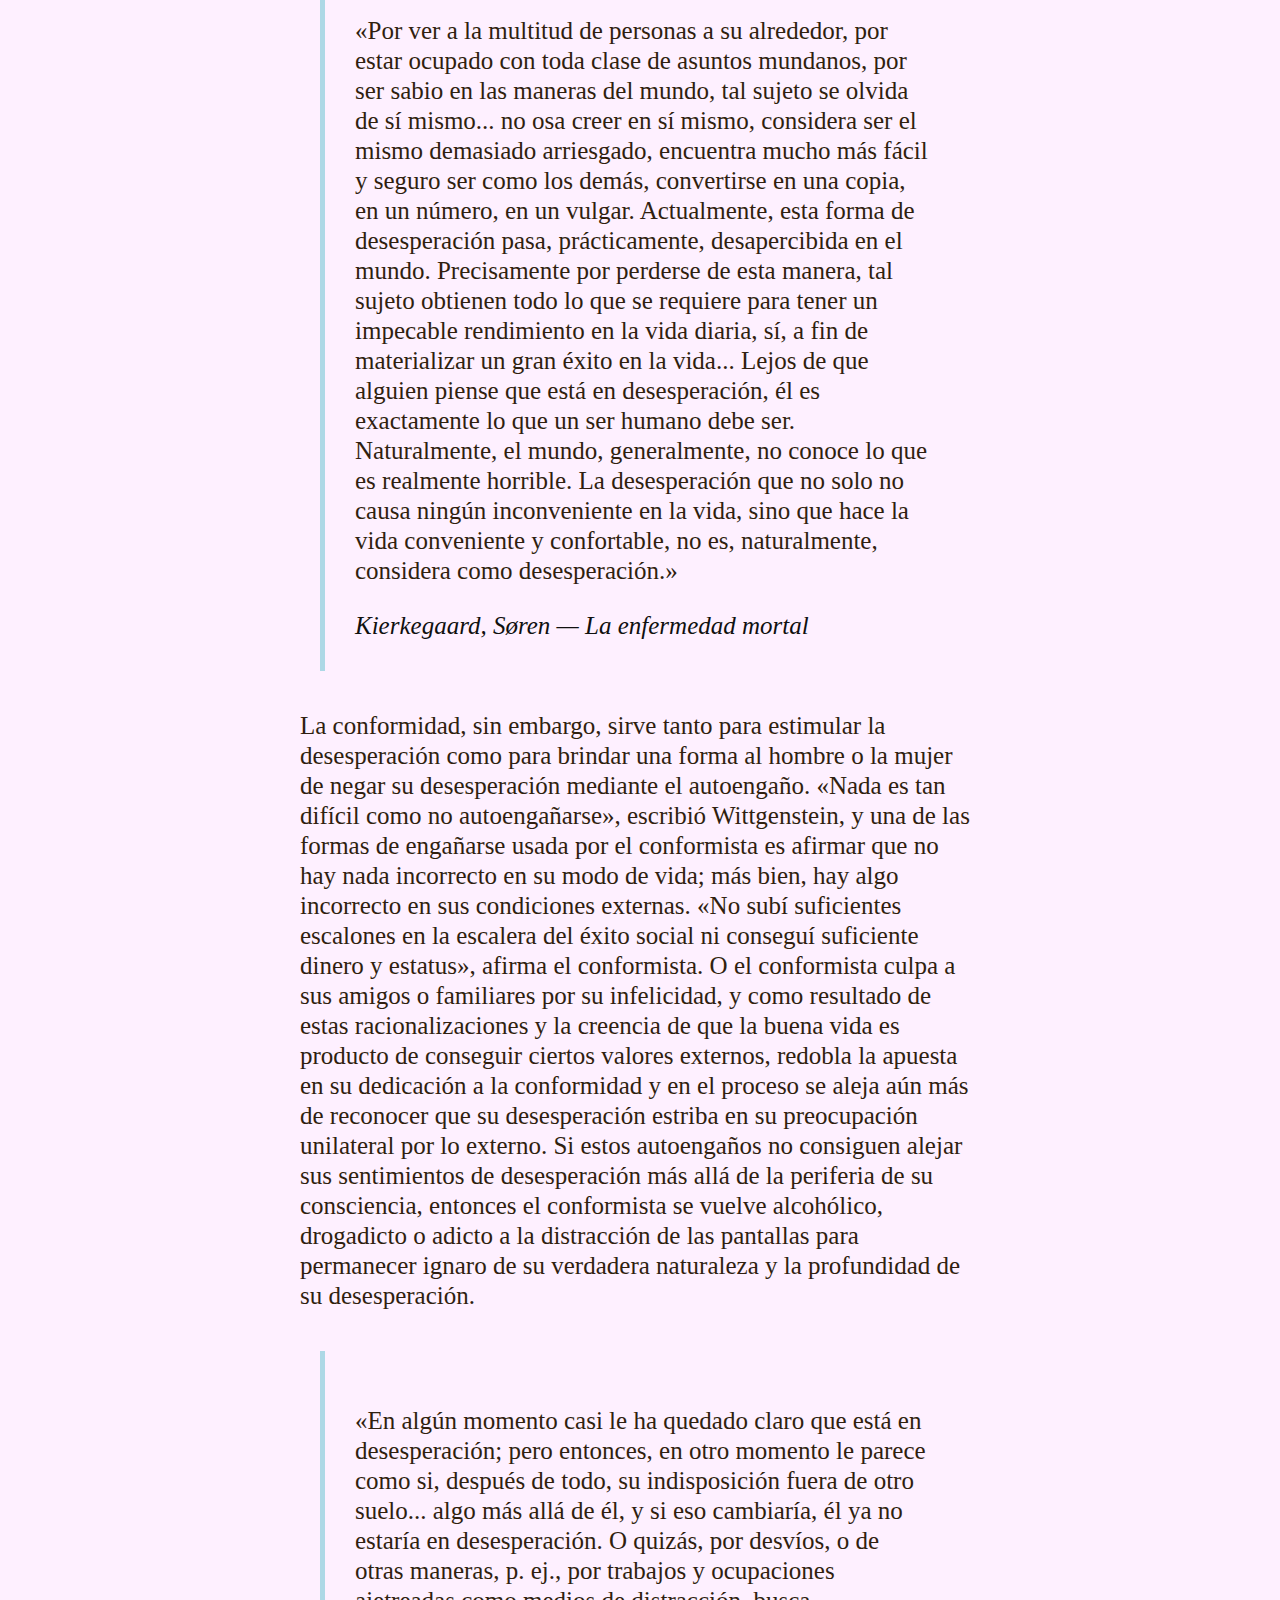
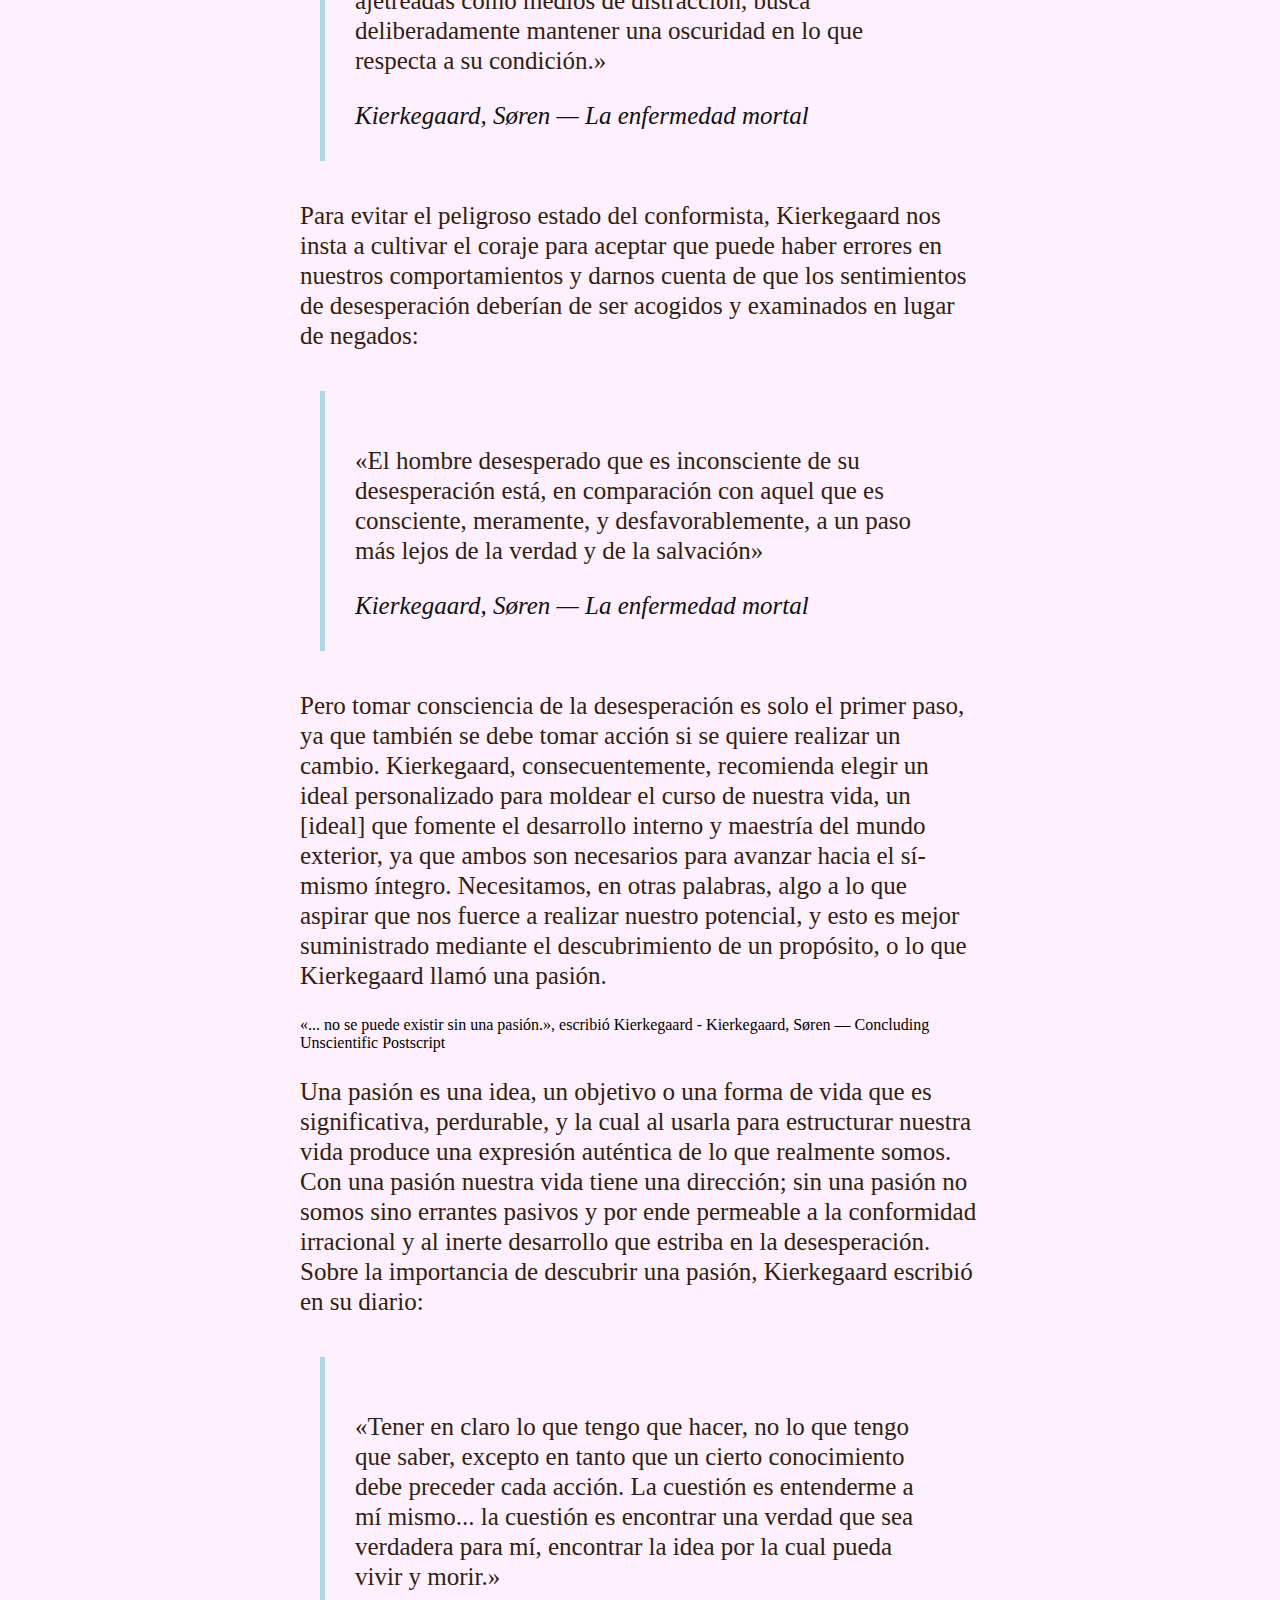
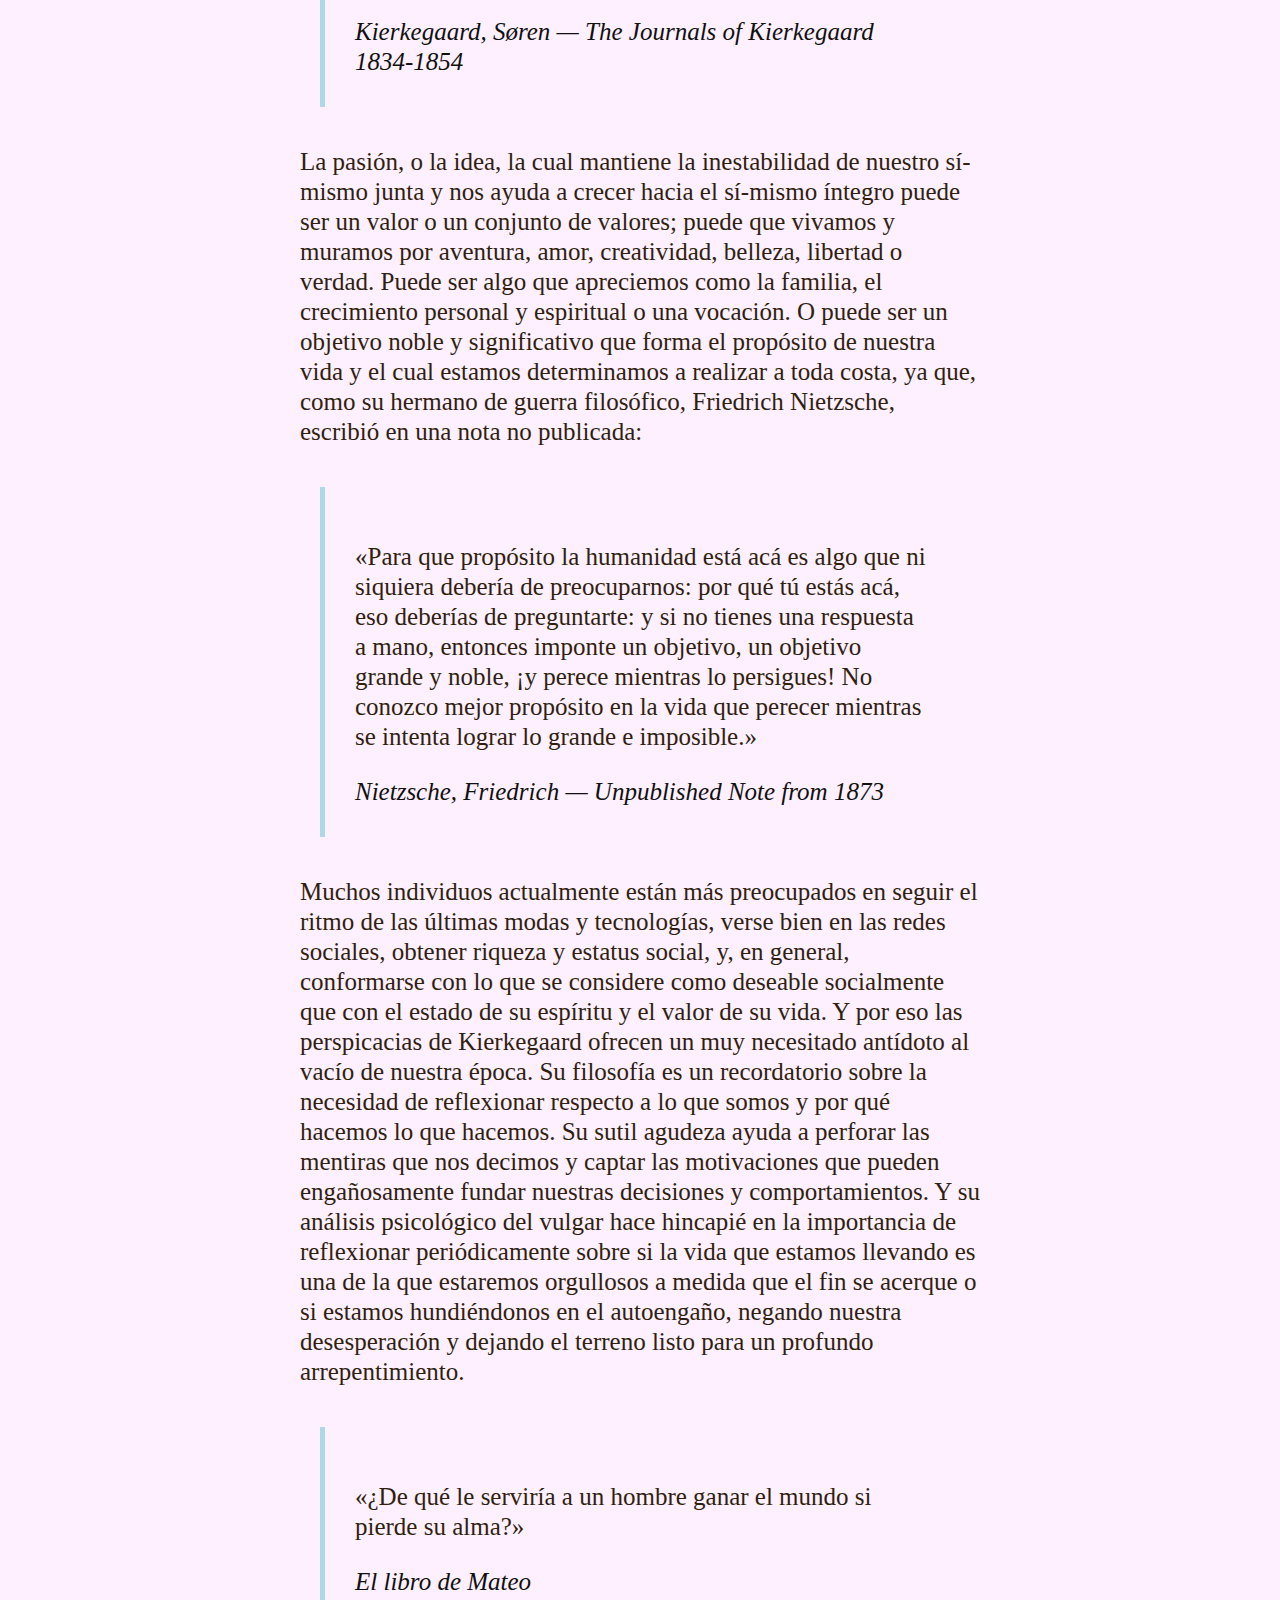
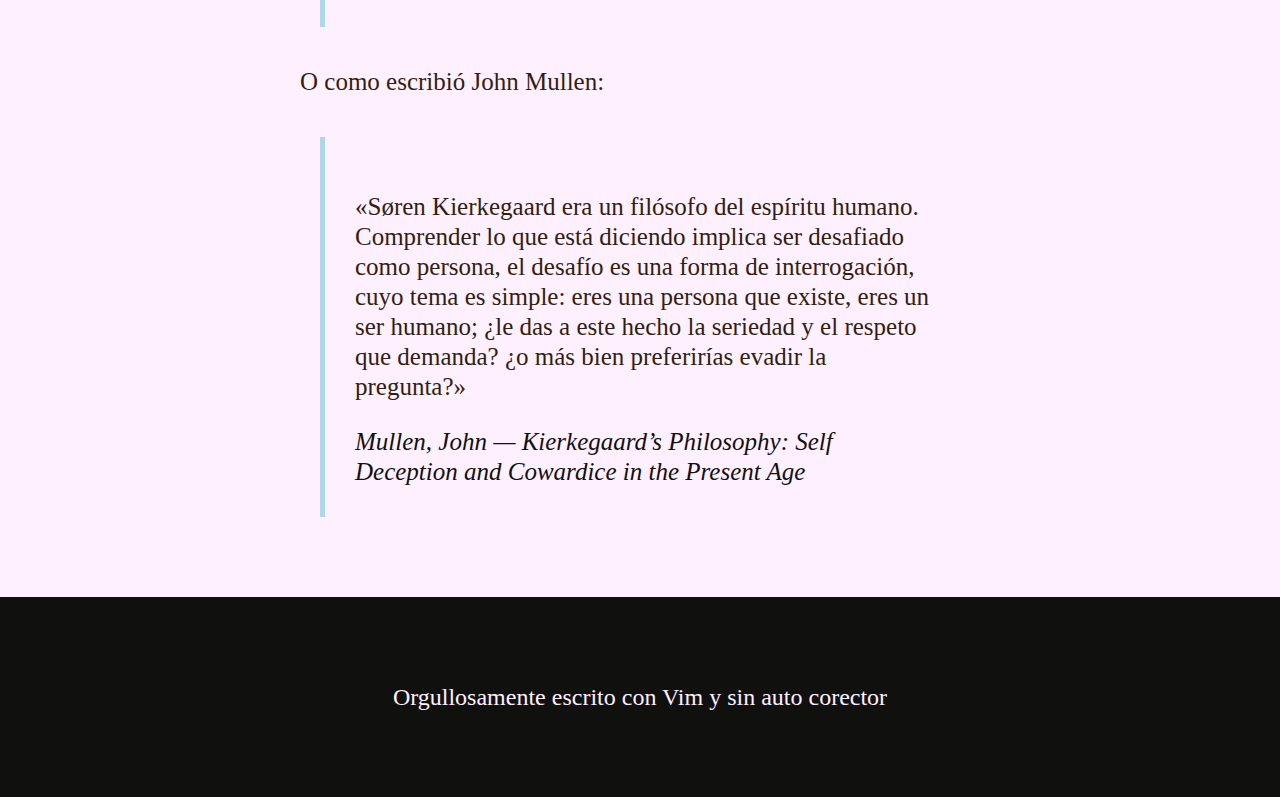
<file: translations/blog/soren-kierkeegard-y-el-valor-de-la-desesperacion.html>
<!DOCTYPE html>
<html lang="en">
<head>
  <link rel="stylesheet" href="/css/style.css">
  <meta charset="UTF-8">
  <meta name="viewport" content="width=device-width, initial-scale=1">
  <title>L's blog</title>
</head>
<header>
  <div class="wrap">
    <nav class="header__nav">
      <ul>
        <li>
          <a href="/">Inicio</a>
        </li>
        <li>
          <a href="/blog/">Blog</a>
        </li>
        <li class="dropdown">
          <a href="#">Traducciones</a>
          <ul>
            <li><a href="/translations/blog/">Blog posts</a></li>
            <li><a href="/translations/books/">Libros</a></li>
            <!-- <li><a href="#">Canciones</a></li> -->
          </ul>
        </li>
        <li class="hidden"><a href="/translations/blog/">Blog posts</a></li>
        <li class="hidden"><a href="/translations/books/">Libros</a></li>
        <!-- <li class="hidden"><a href="#">Canciones</a></li> -->
        <li>
          <a href="/contact.html">Contacto ( ͡° ͜ʖ ͡°)</a>
        </li>
      </ul>
   </nav>
      <div class="burger">
        <div class="line1"></div>
        <div class="line2"></div>
        <div class="line3"></div>
      </div>
  </div>
</header>
<section>
  <div class="wrap-blog">

    <h2 class="title-blog">
      Søren Kierkegaard y el valor de la desesperación
    </h2>

    <div class="p-blog-container">
      <a href="https://academyofideas.com/2020/10/soren-kierkegaard-value-of-despair/">Ir al post original</a>
      <blockquote>
      <p>
        «Estar en desesperación no es una rareza; no, lo que es raro, muy raro, es no estar... en desesperación»
      </p>
      <cite>Kierkegaard, Søren — La enfermedad mortal</cite>
      </blockquote>

      <p>
        ¿Es posible creer que estamos llevando una buena vida pero en realidad estar en un crítico estado de desesperación? ¿Puede ser que la conformidad y la búsqueda de estatus social sea una estrategia para ocultar nuestra desesperación no solo de otros, sino de nosotros mismos? ¿Y cuál es un antídoto efectivo para la desesperación que atormenta a tantos en el mundo moderno? En este video, basándonos en las perspicacias del filósofo del siglo 19, Søren Kierkegaard —autoproclamado «médico del alma»—, exploraremos estas preguntas.
      </p>

      <blockquote>
      <p>
        «La opinión común, la cual asume que todo aquel que no piensa o siente estar en desesperación no lo está o que solo aquel que afirma estar en desesperación lo está, es totalmente falsa.»
      </p>
      <cite>Kierkegaard, Søren — La enfermedad mortal</cite>
      </blockquote>

      <p>
        Tradicionalmente, la desesperación ha sido definida como la ausencia de esperanza, pero, de acuerdo con Kierkegaard, una definición más integral de la desesperación es que es un fallo en el desarrollo del sí-mismo. Un individuo está en desesperación cuando él o ella no está recorriendo el camino de la persona que potencialmente podría ser, o en las palabras de Kierkegaard, la desesperación es la consecuencia de: «... no estar dispuesto a ser el sí-mismo que uno es verdaderamente.» El filósofo Stephen Evans en su libro sobre Kierkegaard expande en este concepto de desesperación:
      </p>

      <blockquote>
      <p>
        «Kierkegaard, como Nietzsche medio siglo más tarde, no ve simplemente al sí-mismo como un producto terminado, una especie de entidad, sino como un proceso en desarrollo. El sí-mismo no es simplemente algo que soy, sino algo en lo que debo convertirme... Ser un sí-mismo implica embarcarse en un proceso en el que uno se convierte en algo... Esencialmente, una persona está en desesperación si falla en ser su sí-mismo íntegro. Ser consciente del vacío del sí-mismo resulta en el sentimiento que es normalmente llamado desesperación.»
      </p>
      <cite>Evans, Stephen — Kierkegaard</cite>
      </blockquote>

      <p>
        Convertirse en el sí-mismo que uno es implica la realización de todos nuestros potenciales latentes y de todos los elementos de nuestra personalidad que están aún germinando. En la brevedad de una vida humana podemos solo aproximarnos a este ideal del sí-mismo íntegro; pero, de acuerdo con Kierkegaard, avanzar hacia tal estado es la más grande y gratificante de todas las tareas, o como Rollo May explicó:
      </p>

      <blockquote>
      <p>
        «Desear ser uno mismo es la verdadera vocación del hombre... los bloqueos en la consciencia [ocurren] porque el individuo [es] incapaz de moverse a través de la acumulación de ansiedad en distintos puntos en su florecimiento. Kierkegaard aclara que avanzar hacia el sí-mismo depende de la capacidad que tenga el individuo para confrontar la ansiedad y avanzar a pesar de ella.»
      </p>
      <cite>May, Rollo — The meaning of Anxiety</cite>
      </blockquote>

      <p>
        Algunas personas hacen grandes avances en la dirección del sí-mismo íntegro. Estos son los individuos de gran carácter y personalidad radiante. Muchas personas, sin embargo, se estancan en su desarrollo y en lugar de progresar hacia el ideal del «sí-mismo que uno realmente es» retroceden de él. Malas influencias, mala suerte, o no más que pura pereza y miedo son los responsables más comunes de este fracaso. Entre los que están estancados en su desarrollado algunos son conscientes de su dilema y, por ende, conscientes de su desesperación que según Kierkegaard es, simbólicamente, un diagnóstico positivo. Ya que más sentimos nuestra desesperación, más motivados estamos para buscar formas de superarla, o como escribió el filósofo Michael Watts:
      </p>

      <blockquote>
        <p>
      «Sería certero decir que la desesperación es la enfermedad más preciosa conocida por el hombre, por lo tanto no hay motivo para desesperar... si estás sufriendo de ‘desesperación existencial’, dado que esta es, potencialmente, tu pasaje hacia la libertad.»
        </p>
        <cite>Watts, Michael — Kierkegaard</cite>
      </blockquote>

      <p>
        Pero no todos aquellos cuya forma de vida inhibe la cultivación del sí-mismo son conscientes del foso de desesperación en el que están descendiendo. Algunos individuos, a los que la plena consciencia de su situación los inundaría de desesperación, en realidad creen que el camino de vida en el que están es correcto e idóneo y los gratificará. Pero, según Kierkegaard, estas almas desafortunadas son como el tuberculoso, o como el hombre o la mujer que es afligido por una enfermedad degenerativa aún no detectada, o como escribió:
      </p>

      <blockquote>
      <p>
        «... el desesperado [inconsciente] está en la misma situación que el tuberculoso; se siente mejor, considera ser el más sano, puede parecer para otros que está en una condición vitalicia, en el mismo momento en que la enfermedad está en su punto más crítico.»
      </p>
      <cite>Kierkegaard, Søren — La enfermedad mortal</cite>
      </blockquote>

      <p>
        Dos fuerzas están impulsando a muchos en nuestros días hacia este estado crítico: el corrupto estado de un estilo de vida conformista moderno y la propensión humana hacia el autoengaño. La conformidad no es en sí mala o buena, su valor depende del tipo que vida que fomenta. Si fomenta el saludable funcionamiento del cuerpo y la mente, la conformidad es buena; si estanca el desarrollo de un individuo entonces es mala. En el mundo moderno la conformidad es más propicia a hacernos retroceder del ideal del sí-mismo que a fomentar su florecimiento, y esto se debe a la excesiva atención que nuestra sociedad pone en el valor externo. Riqueza, estatus social, popularidad, buen aspecto y poder sobre otros son los valores dominantes para los conformistas modernos, y esto está creando individuos psicológicamente paralizados. Dado que el mundo dentro de nosotros tiene que ser dominado con tanta seguridad como el mundo exterior y esto quiere decir que para experimentar la cultivación del sí-mismo íntegro debemos también enfocarnos en nuestros valores internos como la inteligencia emocional, la resiliencia psicológica, el coraje, la integridad, la tolerancia y la habilidad de pensar por nosotros mismos. El conformista moderno con su enfoque en el mundo exterior descuida estos valores interiores de manera que tiene dificultades para moverse en la dirección de su sí-mismo íntegro y de ese modo se encuentra en desesperación, o como escribió Kierkegaard:
      </p>

      <blockquote>
      <p>
        «Por ver a la multitud de personas a su alrededor, por estar ocupado con toda clase de asuntos mundanos, por ser sabio en las maneras del mundo, tal sujeto se olvida de sí mismo... no osa creer en sí mismo, considera ser el mismo demasiado arriesgado, encuentra mucho más fácil y seguro ser como los demás, convertirse en una copia, en un número, en un vulgar. Actualmente, esta forma de desesperación pasa, prácticamente, desapercibida en el mundo. Precisamente por perderse de esta manera, tal sujeto obtienen todo lo que se requiere para tener un impecable rendimiento en la vida diaria, sí, a fin de materializar un gran éxito en la vida... Lejos de que alguien piense que está en desesperación, él es exactamente lo que un ser humano debe ser. Naturalmente, el mundo, generalmente, no conoce lo que es realmente horrible. La desesperación que no solo no causa ningún inconveniente en la vida, sino que hace la vida conveniente y confortable, no es, naturalmente, considera como desesperación.»
      </p>
      <cite>Kierkegaard, Søren — La enfermedad mortal</cite>
      </blockquote>

      <p>
        La conformidad, sin embargo, sirve tanto para estimular la desesperación como para brindar una forma al hombre o la mujer de negar su desesperación mediante el autoengaño. «Nada es tan difícil como no autoengañarse», escribió Wittgenstein, y una de las formas de engañarse usada por el conformista es afirmar que no hay nada incorrecto en su modo de vida; más bien, hay algo incorrecto en sus condiciones externas. «No subí suficientes escalones en la escalera del éxito social ni conseguí suficiente dinero y estatus», afirma el conformista. O el conformista culpa a sus amigos o familiares por su infelicidad, y como resultado de estas racionalizaciones y la creencia de que la buena vida es producto de conseguir ciertos valores externos, redobla la apuesta en su dedicación a la conformidad y en el proceso se aleja aún más de reconocer que su desesperación estriba en su preocupación unilateral por lo externo. Si estos autoengaños no consiguen alejar sus sentimientos de desesperación más allá de la periferia de su consciencia, entonces el conformista se vuelve alcohólico, drogadicto o adicto a la distracción de las pantallas para permanecer ignaro de su verdadera naturaleza y la profundidad de su desesperación.
      </p>

      <blockquote>
      <p>
        «En algún momento casi le ha quedado claro que está en desesperación; pero entonces, en otro momento le parece como si, después de todo, su indisposición fuera de otro suelo... algo más allá de él, y si eso cambiaría, él ya no estaría en desesperación. O quizás, por desvíos, o de otras maneras, p. ej., por trabajos y ocupaciones ajetreadas como medios de distracción, busca deliberadamente mantener una oscuridad en lo que respecta a su condición.»
      </p>
      <cite>Kierkegaard, Søren — La enfermedad mortal</cite>
      </blockquote>

      <p>
        Para evitar el peligroso estado del conformista, Kierkegaard nos insta a cultivar el coraje para aceptar que puede haber errores en nuestros comportamientos y darnos cuenta de que los sentimientos de desesperación deberían de ser acogidos y examinados en lugar de negados:
      </p>

      <blockquote>
      <p>
        «El hombre desesperado que es inconsciente de su desesperación está, en comparación con aquel que es consciente, meramente, y desfavorablemente, a un paso más lejos de la verdad y de la salvación»
      </p>
      <cite>Kierkegaard, Søren — La enfermedad mortal</cite>
      </blockquote>

      <p>
        Pero tomar consciencia de la desesperación es solo el primer paso, ya que también se debe tomar acción si se quiere realizar un cambio. Kierkegaard, consecuentemente, recomienda elegir un ideal personalizado para moldear el curso de nuestra vida, un [ideal] que fomente el desarrollo interno y maestría del mundo exterior, ya que ambos son necesarios para avanzar hacia el sí-mismo íntegro. Necesitamos, en otras palabras, algo a lo que aspirar que nos fuerce a realizar nuestro potencial, y esto es mejor suministrado mediante el descubrimiento de un propósito, o lo que Kierkegaard llamó una pasión.
      </p>

      «... no se puede existir sin una pasión.», escribió Kierkegaard - Kierkegaard, Søren — Concluding Unscientific Postscript

      <p>
        Una pasión es una idea, un objetivo o una forma de vida que es significativa, perdurable, y la cual al usarla para estructurar nuestra vida produce una expresión auténtica de lo que realmente somos. Con una pasión nuestra vida tiene una dirección; sin una pasión no somos sino errantes pasivos y por ende permeable a la conformidad irracional y al inerte desarrollo que estriba en la desesperación. Sobre la importancia de descubrir una pasión, Kierkegaard escribió en su diario:
      </p>

      <blockquote>
      <p>
        «Tener en claro lo que tengo que hacer, no lo que tengo que saber, excepto en tanto que un cierto conocimiento debe preceder cada acción. La cuestión es entenderme a mí mismo... la cuestión es encontrar una verdad que sea verdadera para mí, encontrar la idea por la cual pueda vivir y morir.»
      </p>
      <cite>Kierkegaard, Søren — The Journals of Kierkegaard 1834-1854</cite>
      </blockquote>

      <p>
        La pasión, o la idea, la cual mantiene la inestabilidad de nuestro sí-mismo junta y nos ayuda a crecer hacia el sí-mismo íntegro puede ser un valor o un conjunto de valores; puede que vivamos y muramos por aventura, amor, creatividad, belleza, libertad o verdad. Puede ser algo que apreciemos como la familia, el crecimiento personal y espiritual o una vocación. O puede ser un objetivo noble y significativo que forma el propósito de nuestra vida y el cual estamos determinamos a realizar a toda costa, ya que, como su hermano de guerra filosófico, Friedrich Nietzsche, escribió en una nota no publicada:
      </p>

      <blockquote>
      <p>
        «Para que propósito la humanidad está acá es algo que ni siquiera debería de preocuparnos: por qué tú estás acá, eso deberías de preguntarte: y si no tienes una respuesta a mano, entonces imponte un objetivo, un objetivo grande y noble, ¡y perece mientras lo persigues! No conozco mejor propósito en la vida que perecer mientras se intenta lograr lo grande e imposible.»
      </p>
      <cite>Nietzsche, Friedrich — Unpublished Note from 1873</cite>
      </blockquote>

      <p>
        Muchos individuos actualmente están más preocupados en seguir el ritmo de las últimas modas y tecnologías, verse bien en las redes sociales, obtener riqueza y estatus social, y, en general, conformarse con lo que se considere como deseable socialmente que con el estado de su espíritu y el valor de su vida. Y por eso las perspicacias de Kierkegaard ofrecen un muy necesitado antídoto al vacío de nuestra época. Su filosofía es un recordatorio sobre la necesidad de reflexionar respecto a lo que somos y por qué hacemos lo que hacemos. Su sutil agudeza ayuda a perforar las mentiras que nos decimos y captar las motivaciones que pueden engañosamente fundar nuestras decisiones y comportamientos. Y su análisis psicológico del vulgar hace hincapié en la importancia de reflexionar periódicamente sobre si la vida que estamos llevando es una de la que estaremos orgullosos a medida que el fin se acerque o si estamos hundiéndonos en el autoengaño, negando nuestra desesperación y dejando el terreno listo para un profundo arrepentimiento.
      </p>

      <blockquote>
      <p>
        «¿De qué le serviría a un hombre ganar el mundo si pierde su alma?»
      </p>
      <cite>El libro de Mateo</cite>
      </blockquote>

      <p>
        O como escribió John Mullen:
      </p>

      <blockquote>
      <p>
        «Søren Kierkegaard era un filósofo del espíritu humano. Comprender lo que está diciendo implica ser desafiado como persona, el desafío es una forma de interrogación, cuyo tema es simple: eres una persona que existe, eres un ser humano; ¿le das a este hecho la seriedad y el respeto que demanda? ¿o más bien preferirías evadir la pregunta?»
      </p>
      <cite>Mullen, John — Kierkegaard’s Philosophy: Self Deception and Cowardice in the Present Age</cite>
      </blockquote>

    </div>

  </div>
</section>
  <script>
    const navSlide = () => {
      const burger = document.querySelector('.burger');
      const nav = document.querySelector('.header__nav ul');

      burger.addEventListener('click', () => {
        nav.classList.toggle('nav-active')
        burger.classList.toggle('toggle')
      })
    }

    navSlide();
  </script>
<footer>
  <div class="wrap wrap--center">
    <p>
      Orgullosamente escrito con Vim y sin auto corector
    </p>
  </div>
</footer>
</file>
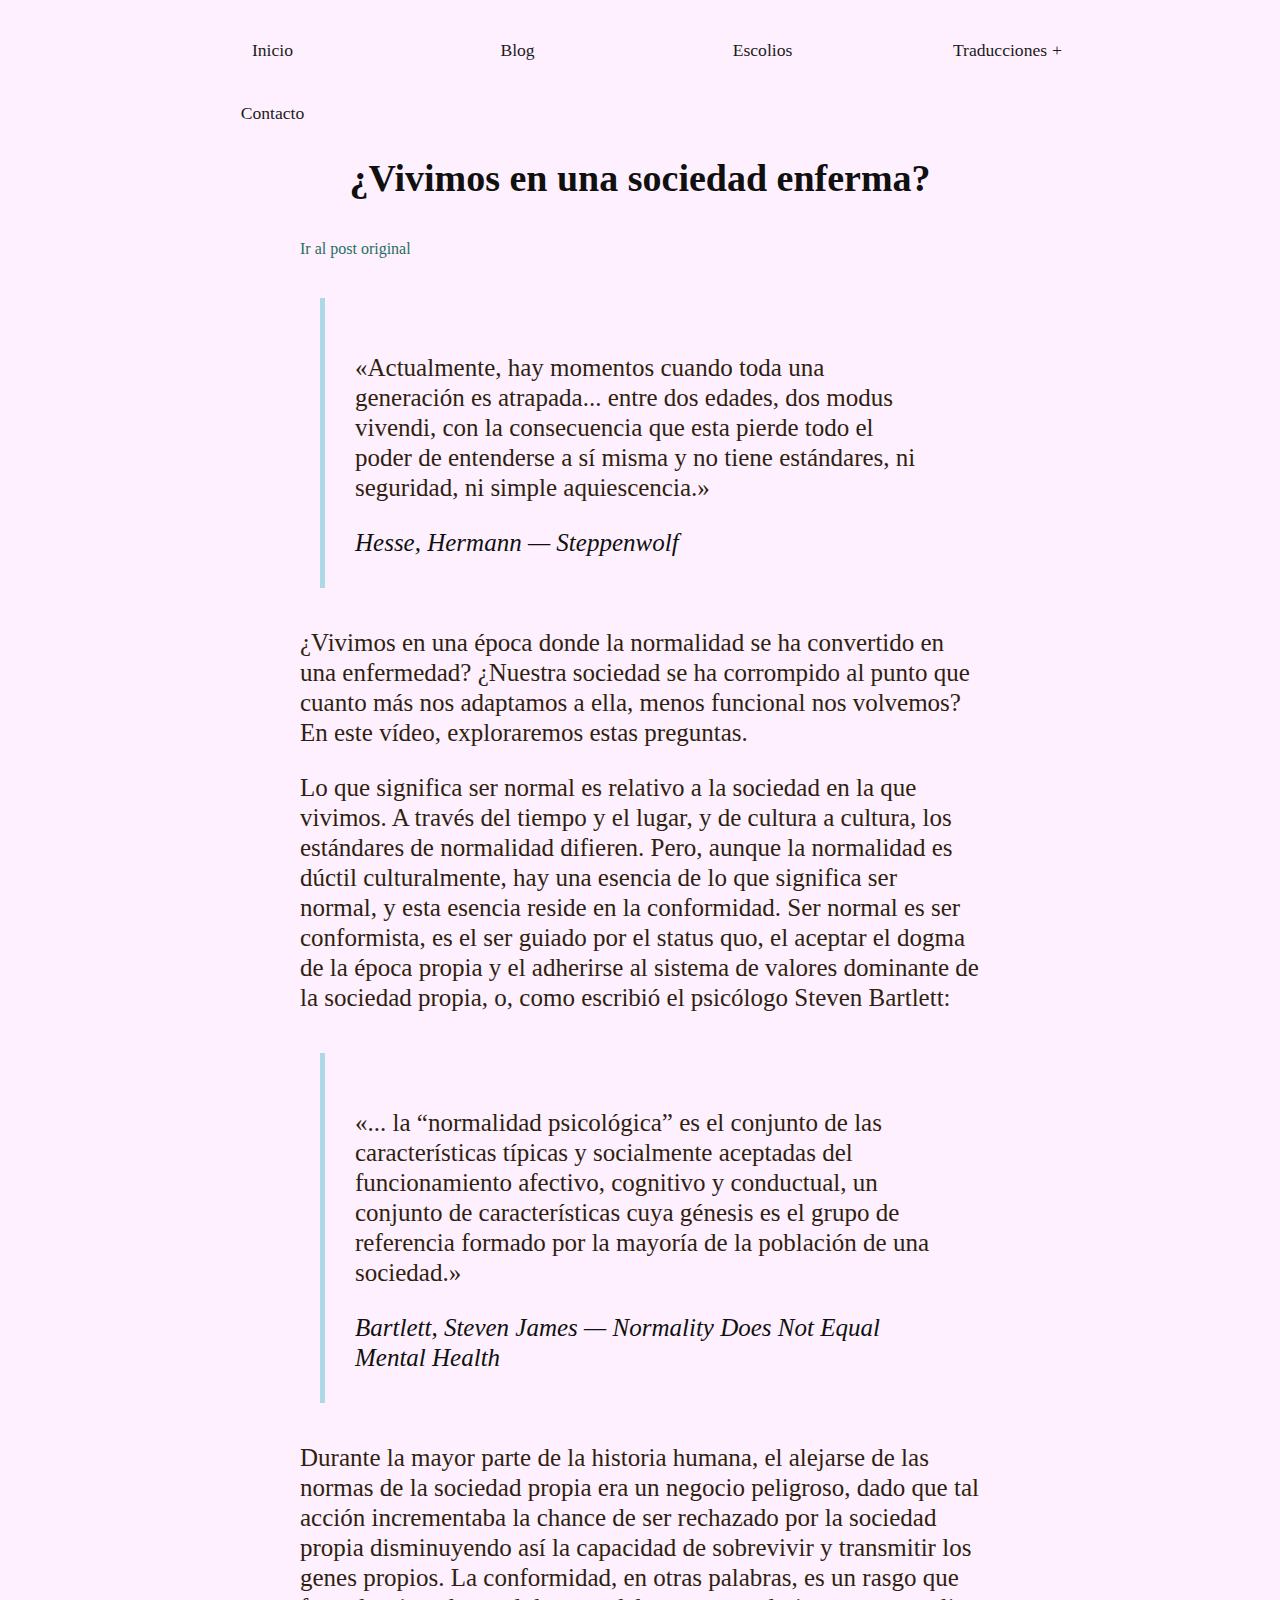
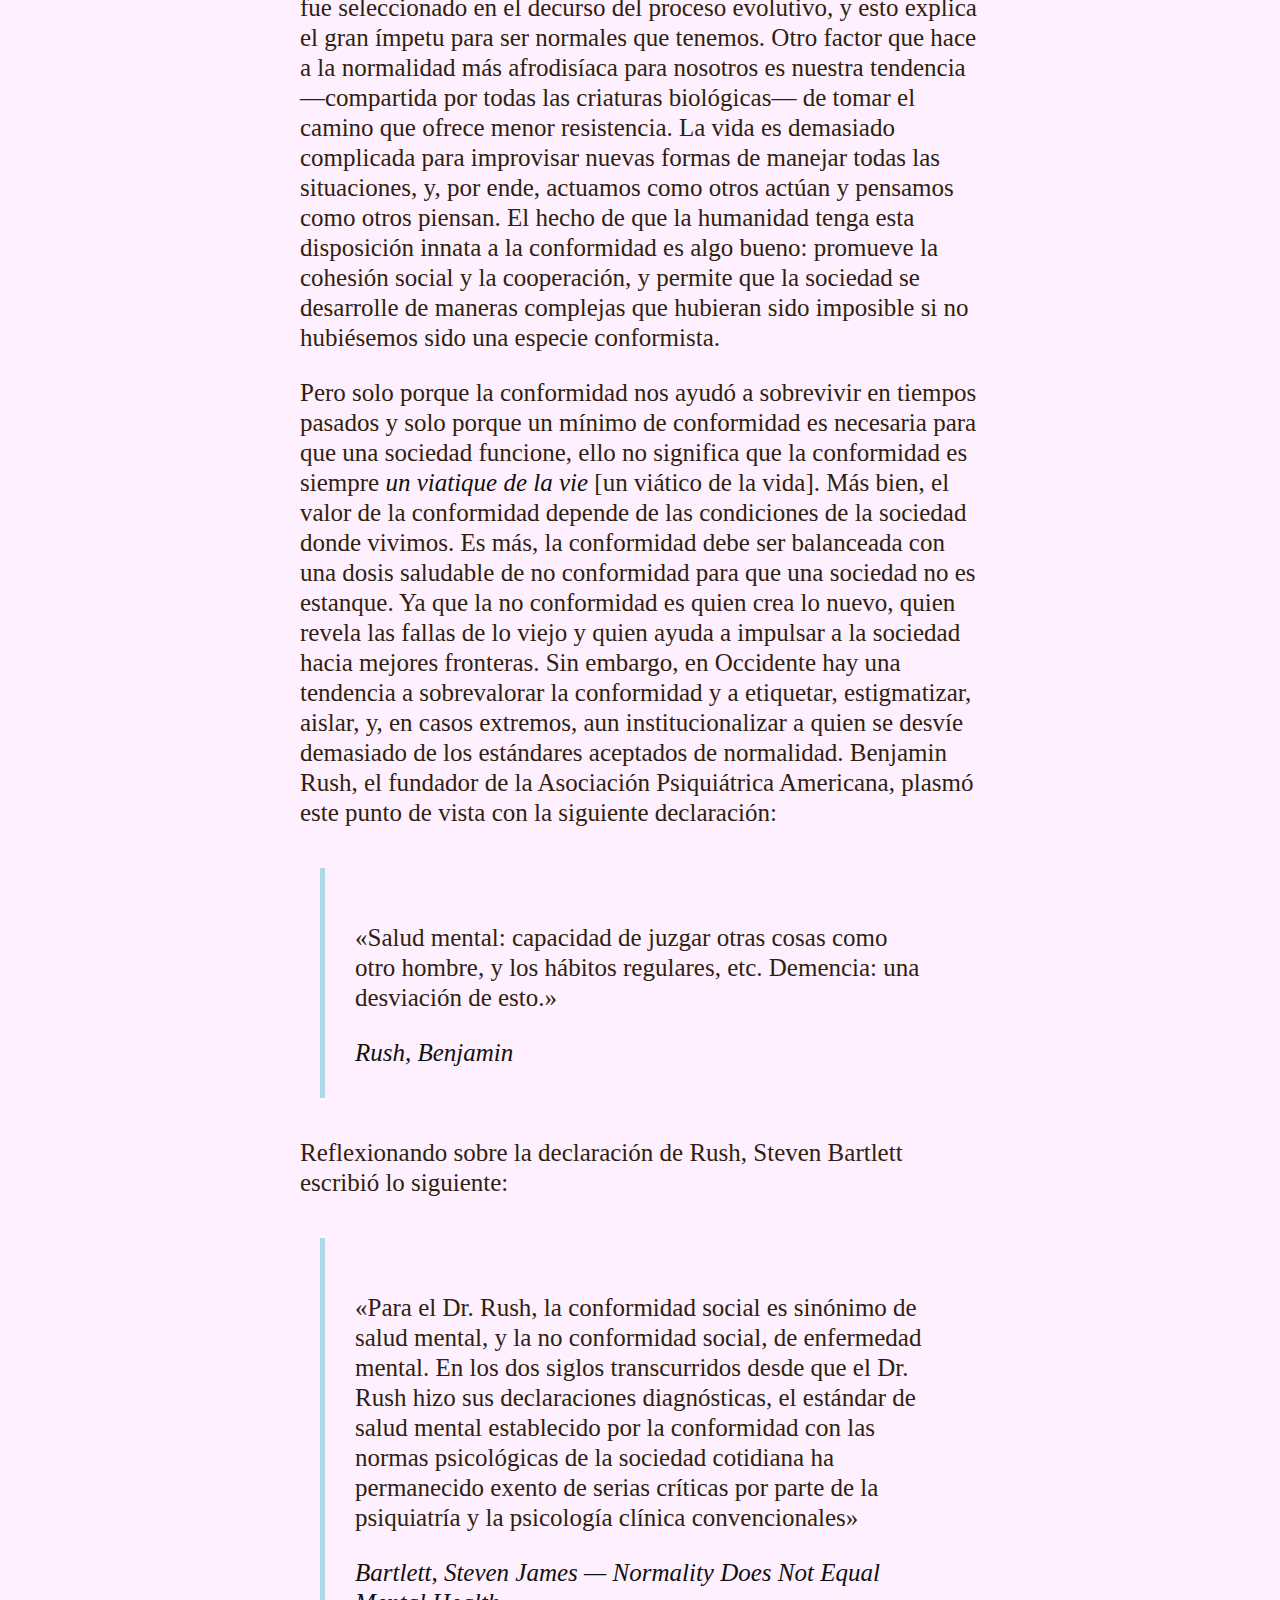
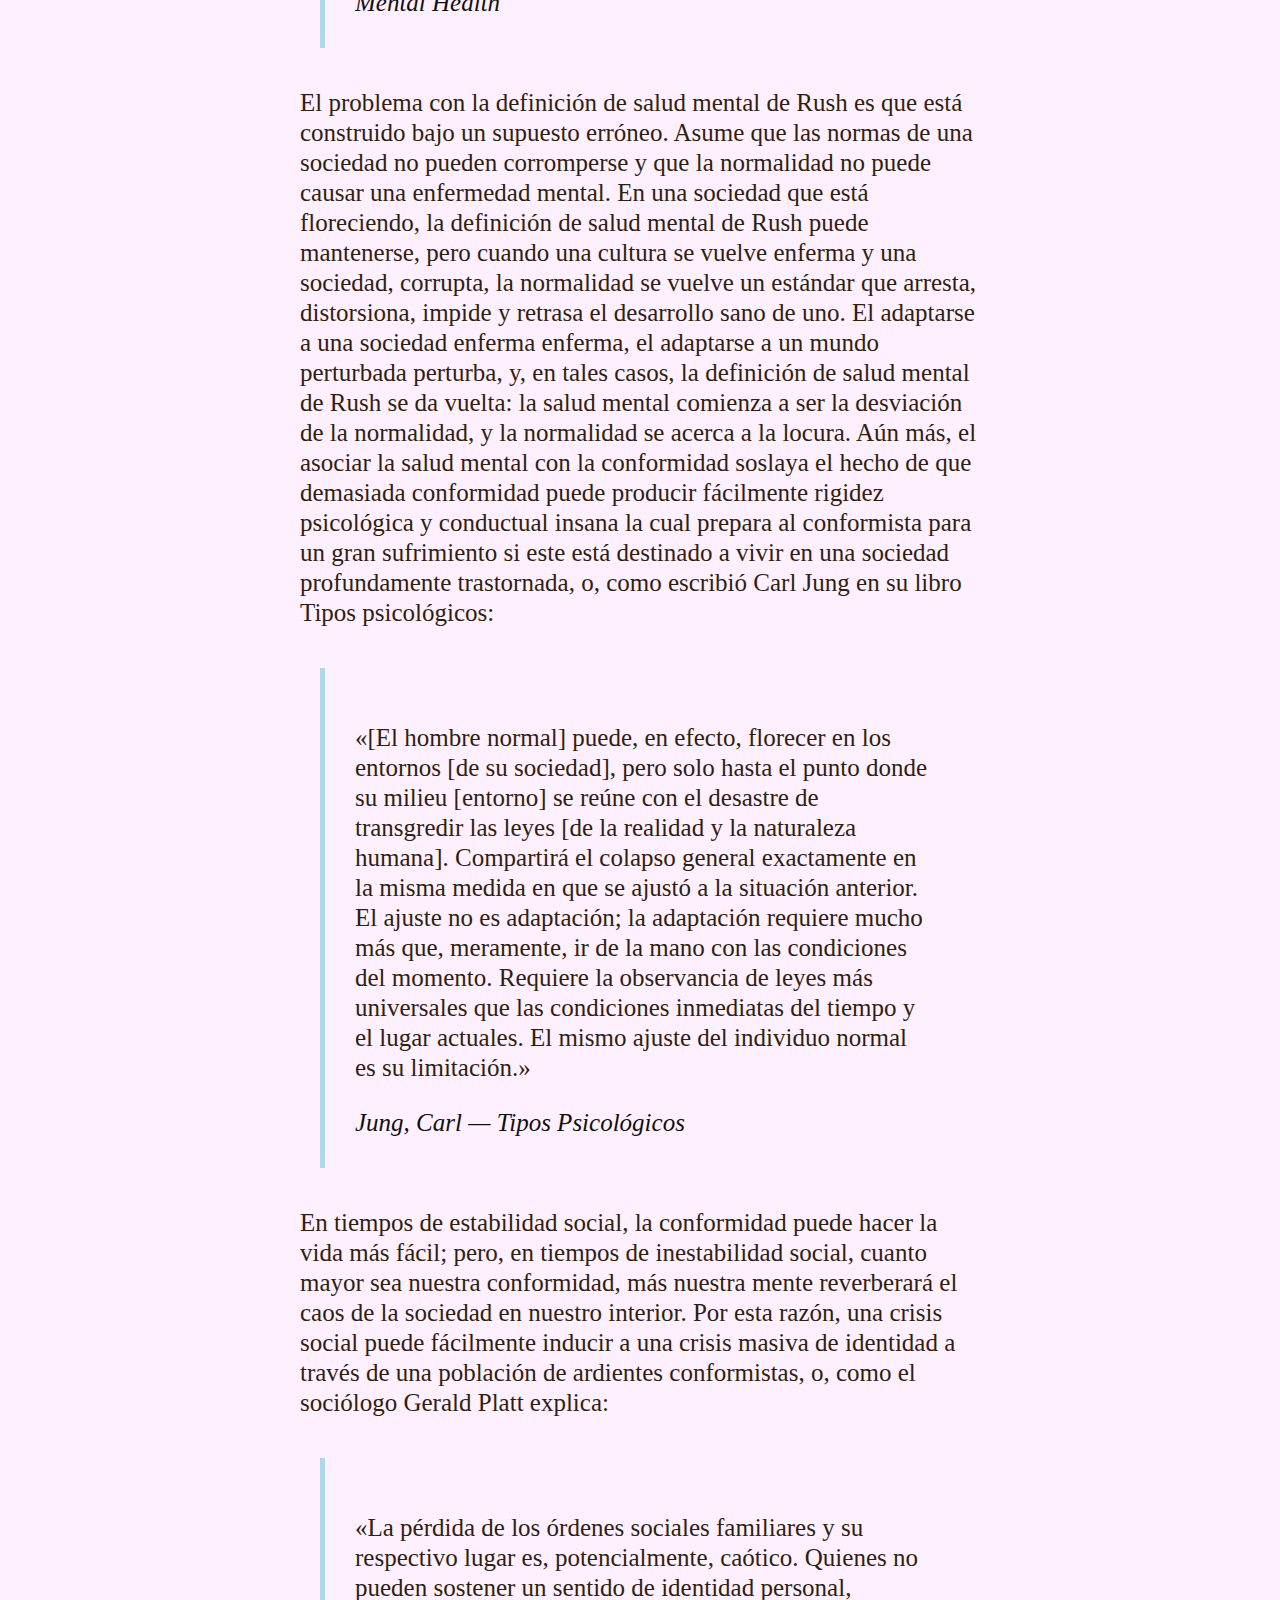
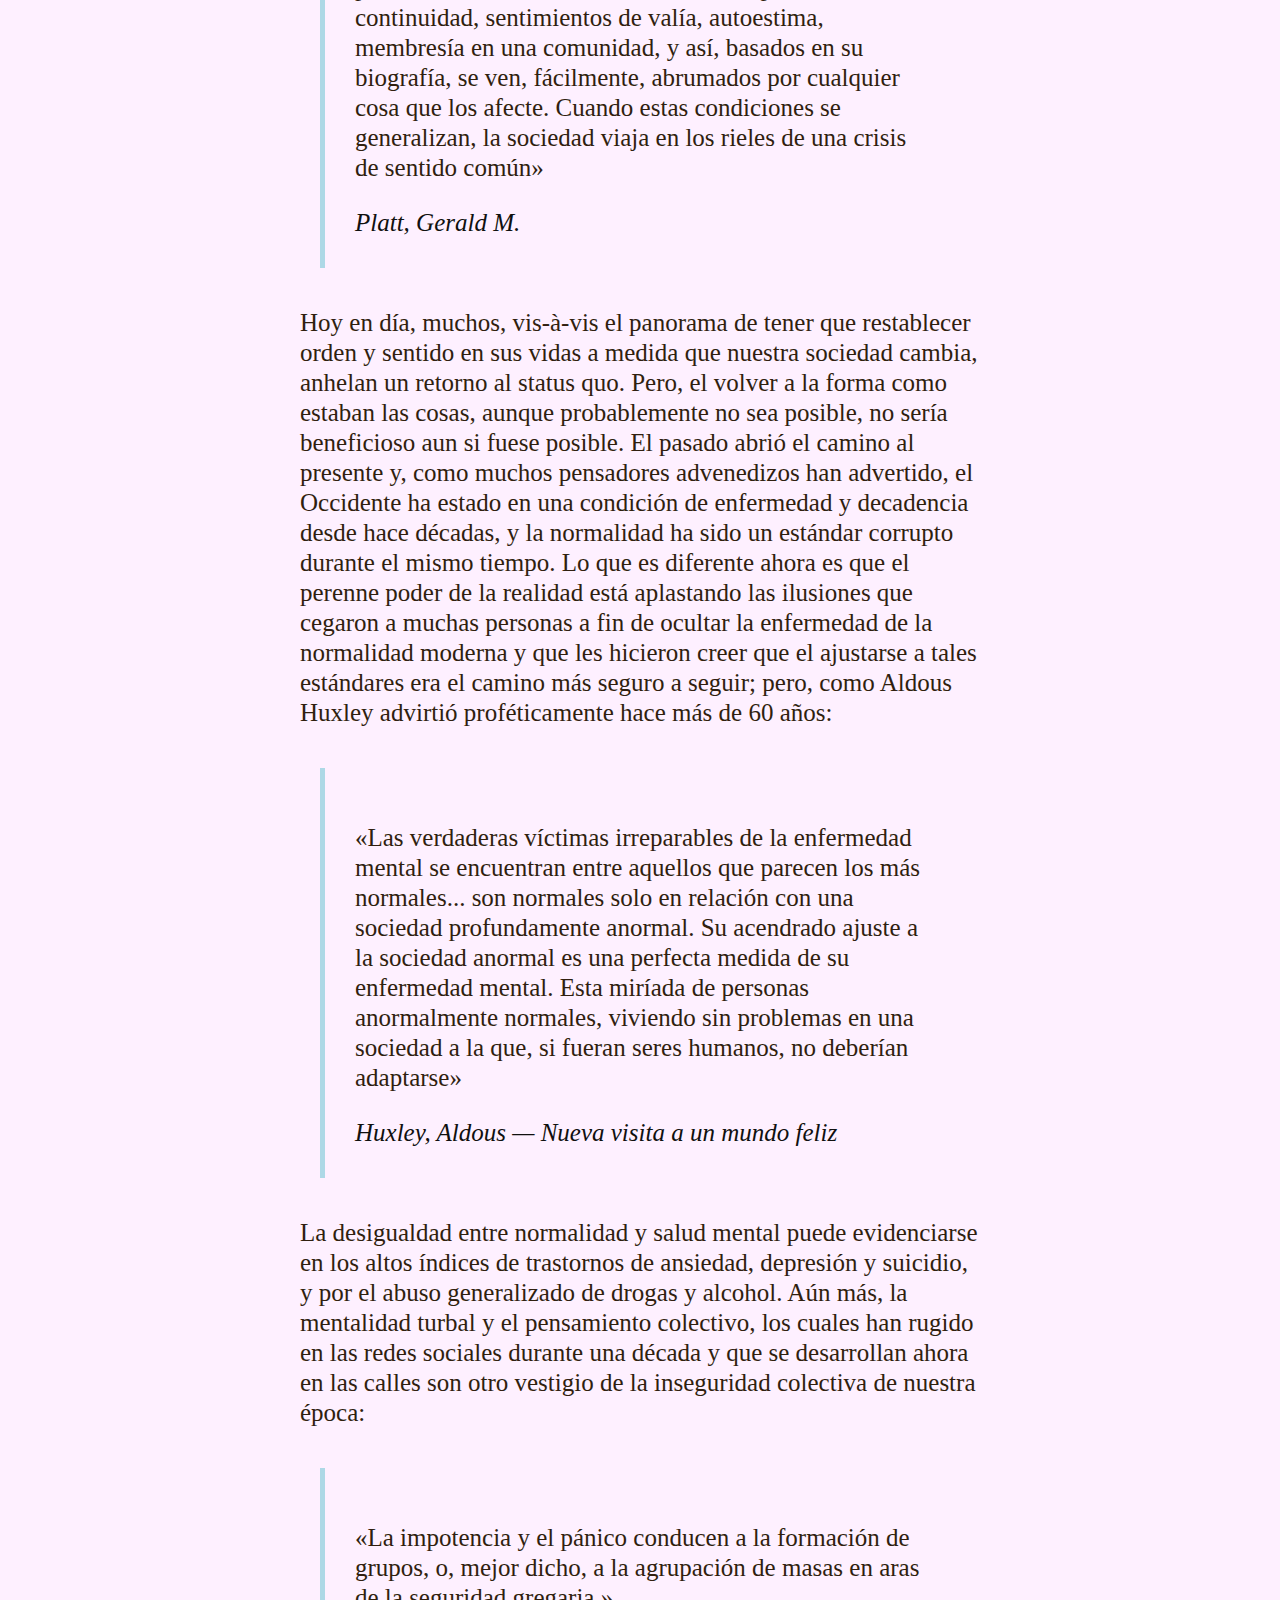
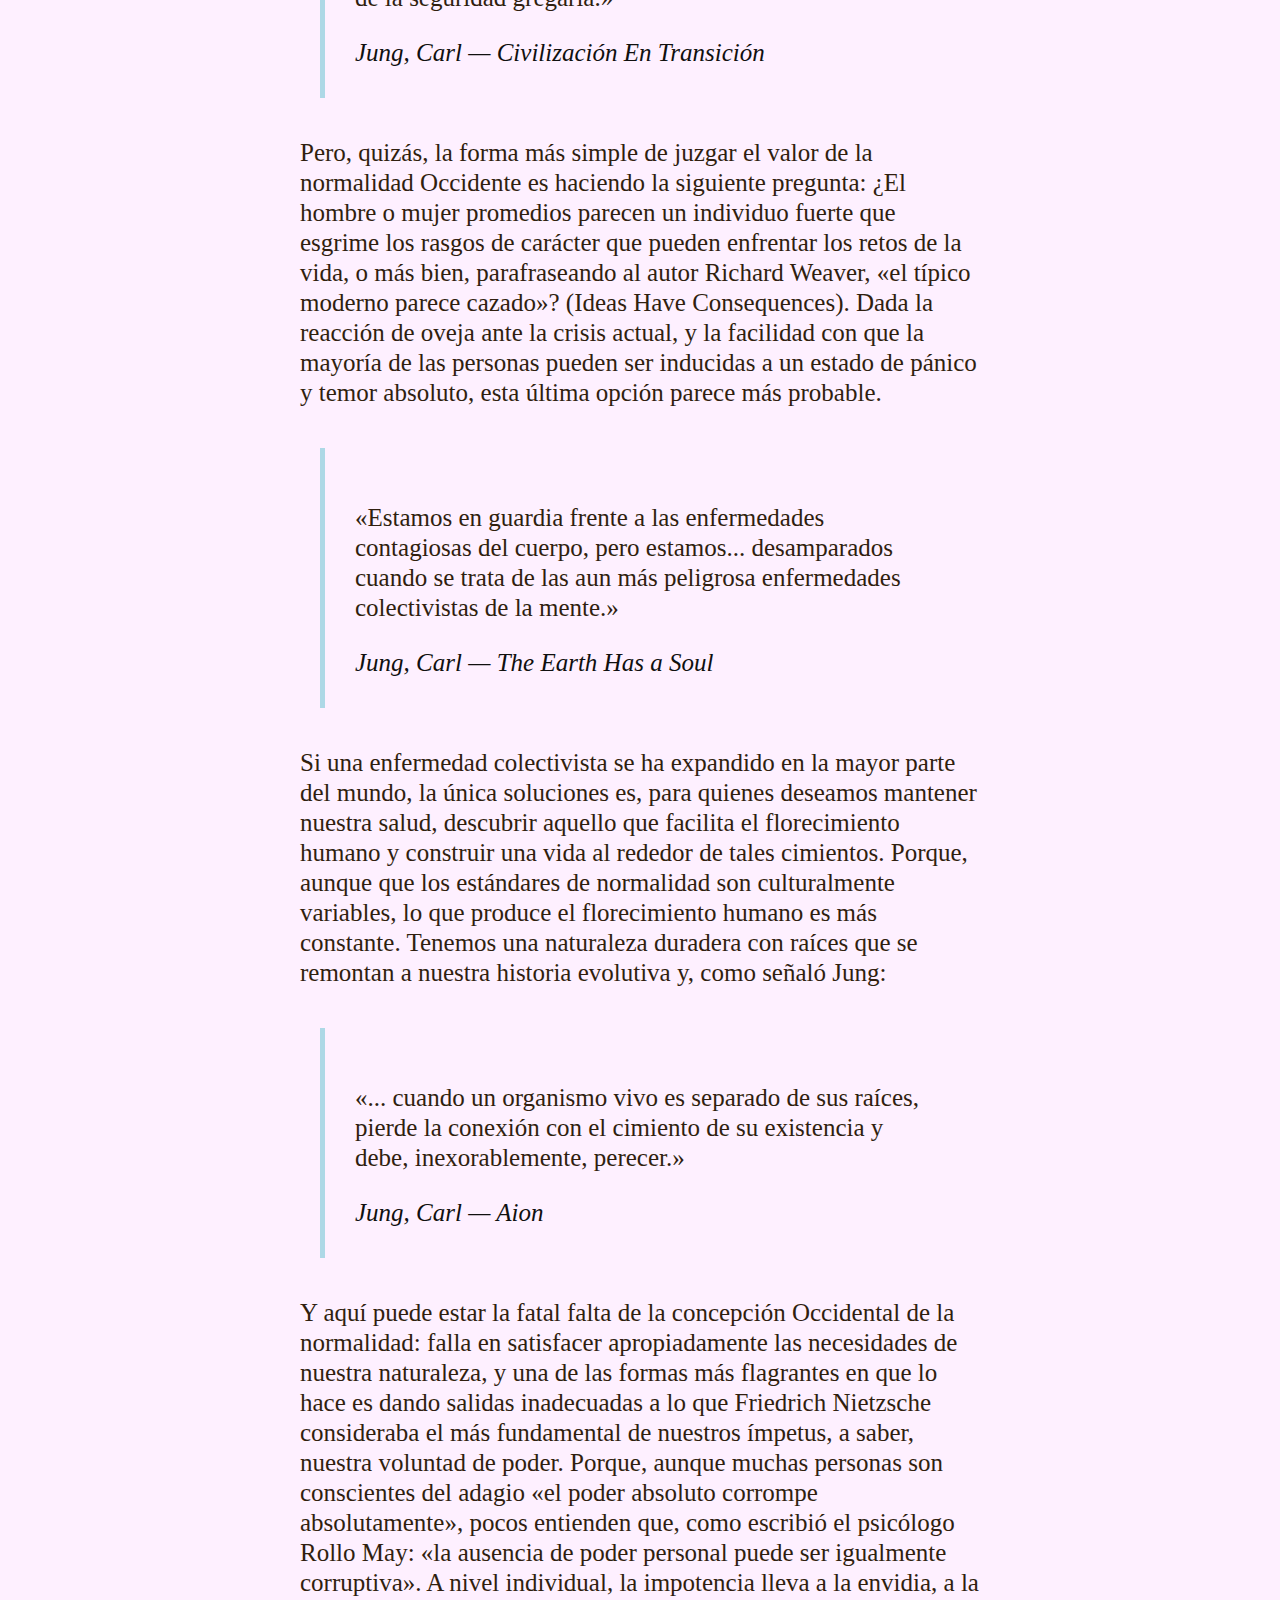
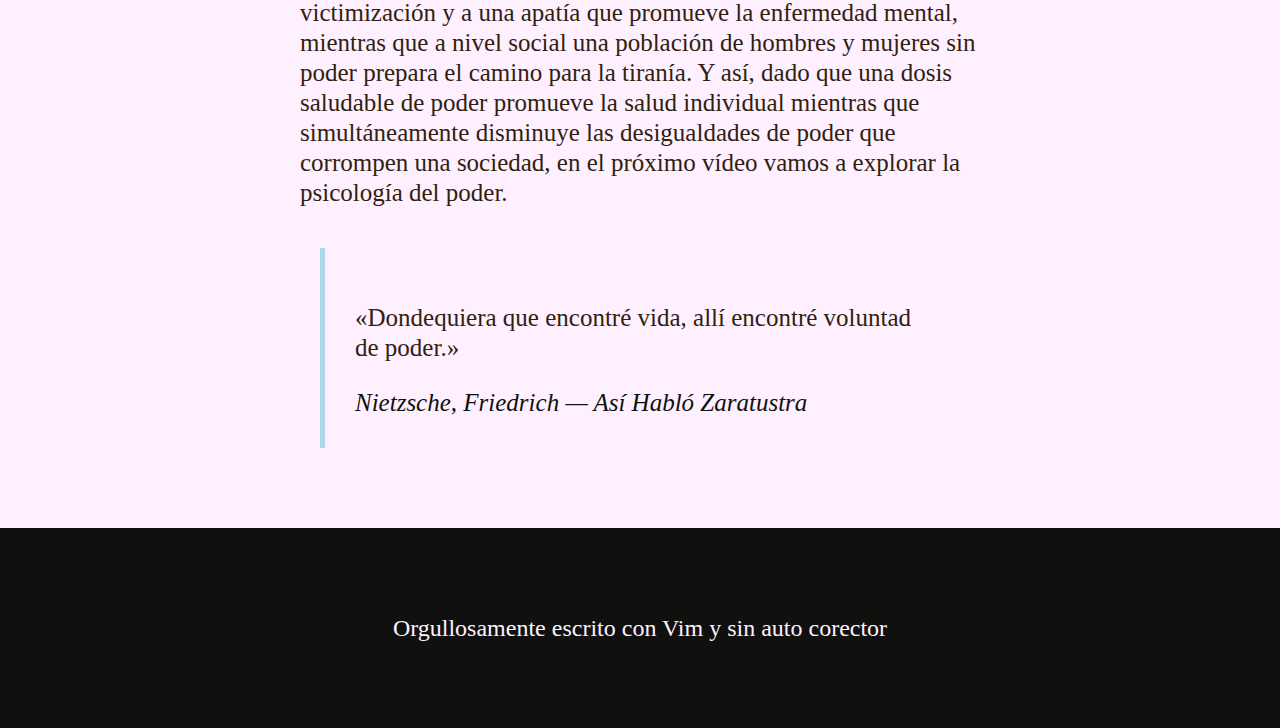
<file: translations/blog/vivimos-en-una-sociedad-enferma.html>
<!DOCTYPE html>
<html lang="en">
<head>
  <link rel="stylesheet" href="/css/style.css">
  <meta charset="UTF-8">
  <meta name="viewport" content="width=device-width, initial-scale=1">
  <title>L's blog</title>
</head>
<header>
  <div class="wrap">
    <nav class="header__nav">
      <ul>
        <li>
          <a href="/">Inicio</a>
        </li>
        <li>
          <a href="/blog/">Blog</a>
        </li>
        <li>
          <a href="/escolios.html">Escolios</a>
        </li>
        <li class="dropdown">
          <a href="#">Traducciones</a>
          <ul>
            <li><a href="/translations/blog/">Blog posts</a></li>
            <li><a href="/translations/books/">Libros</a></li>
            <!-- <li><a href="#">Canciones</a></li> -->
          </ul>
        </li>
        <li class="hidden"><a href="/translations/blog/">Blog posts</a></li>
        <li class="hidden"><a href="/translations/books/">Libros</a></li>
        <!-- <li class="hidden"><a href="#">Canciones</a></li> -->
        <li>
          <a href="/contact.html">Contacto<a>
        </li>
      </ul>
   </nav>
      <div class="burger">
        <div class="line1"></div>
        <div class="line2"></div>
        <div class="line3"></div>
      </div>
  </div>
</header>
<section>
  <div class="wrap-blog">

    <h2 class="title-blog">
      ¿Vivimos en una sociedad enferma?
    </h2>

    <div class="p-blog-container">
      <a href="https://academyofideas.com/2020/06/do-we-live-in-a-sick-society/">Ir al post original</a>
      <blockquote>
      <p>
        «Actualmente, hay momentos cuando toda una generación es atrapada... entre dos edades, dos modus vivendi, con la consecuencia que esta pierde todo el poder de entenderse a sí misma y no tiene estándares, ni seguridad, ni simple aquiescencia.»
      </p>
      <cite>Hesse, Hermann — Steppenwolf</cite>
      </blockquote>

      <p>
        ¿Vivimos en una época donde la normalidad se ha convertido en una enfermedad? ¿Nuestra sociedad se ha corrompido al punto que cuanto más nos adaptamos a ella, menos funcional nos volvemos? En este vídeo, exploraremos estas preguntas.
      </p>

      <p>
        Lo que significa ser normal es relativo a la sociedad en la que vivimos. A través del tiempo y el lugar, y de cultura a cultura, los estándares de normalidad difieren. Pero, aunque la normalidad es dúctil culturalmente, hay una esencia de lo que significa ser normal, y esta esencia reside en la conformidad. Ser normal es ser conformista, es el ser guiado por el status quo, el aceptar el dogma de la época propia y el adherirse al sistema de valores dominante de la sociedad propia, o, como escribió el psicólogo Steven Bartlett:
      </p>

      <blockquote>
      <p>
        «... la “normalidad psicológica” es el conjunto de las características típicas y socialmente aceptadas del funcionamiento afectivo, cognitivo y conductual, un conjunto de características cuya génesis es el grupo de referencia formado por la mayoría de la población de una sociedad.»
      </p>
      <cite>Bartlett, Steven James — Normality Does Not Equal Mental Health</cite>
      </blockquote>

      <p>
        Durante la mayor parte de la historia humana, el alejarse de las normas de la sociedad propia era un negocio peligroso, dado que tal acción incrementaba la chance de ser rechazado por la sociedad propia disminuyendo así la capacidad de sobrevivir y transmitir los genes propios. La conformidad, en otras palabras, es un rasgo que fue seleccionado en el decurso del proceso evolutivo, y esto explica el gran ímpetu para ser normales que tenemos. Otro factor que hace a la normalidad más afrodisíaca para nosotros es nuestra tendencia —compartida por todas las criaturas biológicas— de tomar el camino que ofrece menor resistencia. La vida es demasiado complicada para improvisar nuevas formas de manejar todas las situaciones, y, por ende, actuamos como otros actúan y pensamos como otros piensan. El hecho de que la humanidad tenga esta disposición innata a la conformidad es algo bueno: promueve la cohesión social y la cooperación, y permite que la sociedad se desarrolle de maneras complejas que hubieran sido imposible si no hubiésemos sido una especie conformista.
      </p>

      <p>
        Pero solo porque la conformidad nos ayudó a sobrevivir en tiempos pasados y solo porque un mínimo de conformidad es necesaria para que una sociedad funcione, ello no significa que la conformidad es siempre <i>un viatique de la vie</i> [un viático de la vida]. Más bien, el valor de la conformidad depende de las condiciones de la sociedad donde vivimos. Es más, la conformidad debe ser balanceada con una dosis saludable de no conformidad para que una sociedad no es estanque. Ya que la no conformidad es quien crea lo nuevo, quien revela las fallas de lo viejo y quien ayuda a impulsar a la sociedad hacia mejores fronteras. Sin embargo, en Occidente hay una tendencia a sobrevalorar la conformidad y a etiquetar, estigmatizar, aislar, y, en casos extremos, aun institucionalizar a quien se desvíe demasiado de los estándares aceptados de normalidad. Benjamin Rush, el fundador de la Asociación Psiquiátrica Americana, plasmó este punto de vista con la siguiente declaración:
      </p>

      <blockquote>
      <p>
        «Salud mental: capacidad de juzgar otras cosas como otro hombre, y los hábitos regulares, etc. Demencia: una desviación de esto.»
      </p>
      <cite>Rush, Benjamin</cite>
      </blockquote>

      <p>
        Reflexionando sobre la declaración de Rush, Steven Bartlett escribió lo siguiente:
      </p>

      <blockquote>
      <p>
        «Para el Dr. Rush, la conformidad social es sinónimo de salud mental, y la no conformidad social, de enfermedad mental. En los dos siglos transcurridos desde que el Dr. Rush hizo sus declaraciones diagnósticas, el estándar de salud mental establecido por la conformidad con las normas psicológicas de la sociedad cotidiana ha permanecido exento de serias críticas por parte de la psiquiatría y la psicología clínica convencionales»
      </p>
      <cite>Bartlett, Steven James — Normality Does Not Equal Mental Health</cite>
      </blockquote>

      <p>
        El problema con la definición de salud mental de Rush es que está construido bajo un supuesto erróneo. Asume que las normas de una sociedad no pueden corromperse y que la normalidad no puede causar una enfermedad mental. En una sociedad que está floreciendo, la definición de salud mental de Rush puede mantenerse, pero cuando una cultura se vuelve enferma y una sociedad, corrupta, la normalidad se vuelve un estándar que arresta, distorsiona, impide y retrasa el desarrollo sano de uno. El adaptarse a una sociedad enferma enferma, el adaptarse a un mundo perturbada perturba, y, en tales casos, la definición de salud mental de Rush se da vuelta: la salud mental comienza a ser la desviación de la normalidad, y la normalidad se acerca a la locura. Aún más, el asociar la salud mental con la conformidad soslaya el hecho de que demasiada conformidad puede producir fácilmente rigidez psicológica y conductual insana la cual prepara al conformista para un gran sufrimiento si este está destinado a vivir en una sociedad profundamente trastornada, o, como escribió Carl Jung en su libro Tipos psicológicos:
      </p>

      <blockquote>
      <p>
        «[El hombre normal] puede, en efecto, florecer en los entornos [de su sociedad], pero solo hasta el punto donde su milieu [entorno] se reúne con el desastre de transgredir las leyes [de la realidad y la naturaleza humana]. Compartirá el colapso general exactamente en la misma medida en que se ajustó a la situación anterior. El ajuste no es adaptación; la adaptación requiere mucho más que, meramente, ir de la mano con las condiciones del momento. Requiere la observancia de leyes más universales que las condiciones inmediatas del tiempo y el lugar actuales. El mismo ajuste del individuo normal es su limitación.»
      </p>
      <cite>Jung, Carl — Tipos Psicológicos</cite>
      </blockquote>

      <p>
        En tiempos de estabilidad social, la conformidad puede hacer la vida más fácil; pero, en tiempos de inestabilidad social, cuanto mayor sea nuestra conformidad, más nuestra mente reverberará el caos de la sociedad en nuestro interior. Por esta razón, una crisis social puede fácilmente inducir a una crisis masiva de identidad a través de una población de ardientes conformistas, o, como el sociólogo Gerald Platt explica:
      </p>

      <blockquote>
      <p>
        «La pérdida de los órdenes sociales familiares y su respectivo lugar es, potencialmente, caótico. Quienes no pueden sostener un sentido de identidad personal, continuidad, sentimientos de valía, autoestima, membresía en una comunidad, y así, basados en su biografía, se ven, fácilmente, abrumados por cualquier cosa que los afecte. Cuando estas condiciones se generalizan, la sociedad viaja en los rieles de una crisis de sentido común»
      </p>
      <cite>Platt, Gerald M.</cite>
      </blockquote>

      <p>
        Hoy en día, muchos, vis-à-vis el panorama de tener que restablecer orden y sentido en sus vidas a medida que nuestra sociedad cambia, anhelan un retorno al status quo. Pero, el volver a la forma como estaban las cosas, aunque probablemente no sea posible, no sería beneficioso aun si fuese posible. El pasado abrió el camino al presente y, como muchos pensadores advenedizos han advertido, el Occidente ha estado en una condición de enfermedad y decadencia desde hace décadas, y la normalidad ha sido un estándar corrupto durante el mismo tiempo. Lo que es diferente ahora es que el perenne poder de la realidad está aplastando las ilusiones que cegaron a muchas personas a fin de ocultar la enfermedad de la normalidad moderna y que les hicieron creer que el ajustarse a tales estándares era el camino más seguro a seguir; pero, como Aldous Huxley advirtió proféticamente hace más de 60 años:
      </p>

      <blockquote>
      <p>
        «Las verdaderas víctimas irreparables de la enfermedad mental se encuentran entre aquellos que parecen los más normales... son normales solo en relación con una sociedad profundamente anormal. Su acendrado ajuste a la sociedad anormal es una perfecta medida de su enfermedad mental. Esta miríada de personas anormalmente normales, viviendo sin problemas en una sociedad a la que, si fueran seres humanos, no deberían adaptarse»
      </p>
      <cite>Huxley, Aldous — Nueva visita a un mundo feliz</cite>
      </blockquote>

      <p>
        La desigualdad entre normalidad y salud mental puede evidenciarse en los altos índices de trastornos de ansiedad, depresión y suicidio, y por el abuso generalizado de drogas y alcohol. Aún más, la mentalidad turbal y el pensamiento colectivo, los cuales han rugido en las redes sociales durante una década y que se desarrollan ahora en las calles son otro vestigio de la inseguridad colectiva de nuestra época:
      </p>

      <blockquote>
      <p>
        «La impotencia y el pánico conducen a la formación de grupos, o, mejor dicho, a la agrupación de masas en aras de la seguridad gregaria.»
      </p>
      <cite>Jung, Carl — Civilización En Transición</cite>
      </blockquote>

      <p>
        Pero, quizás, la forma más simple de juzgar el valor de la normalidad Occidente es haciendo la siguiente pregunta: ¿El hombre o mujer promedios parecen un individuo fuerte que esgrime los rasgos de carácter que pueden enfrentar los retos de la vida, o más bien, parafraseando al autor Richard Weaver, «el típico moderno parece cazado»? (Ideas Have Consequences). Dada la reacción de oveja ante la crisis actual, y la facilidad con que la mayoría de las personas pueden ser inducidas a un estado de pánico y temor absoluto, esta última opción parece más probable.
      </p>

      <blockquote>
      <p>
        «Estamos en guardia frente a las enfermedades contagiosas del cuerpo, pero estamos... desamparados cuando se trata de las aun más peligrosa enfermedades colectivistas de la mente.»
      </p>
      <cite>Jung, Carl — The Earth Has a Soul</cite>
      </blockquote>

      <p>
        Si una enfermedad colectivista se ha expandido en la mayor parte del mundo, la única soluciones es, para quienes deseamos mantener nuestra salud, descubrir aquello que facilita el florecimiento humano y construir una vida al rededor de tales cimientos. Porque, aunque que los estándares de normalidad son culturalmente variables, lo que produce el florecimiento humano es más constante. Tenemos una naturaleza duradera con raíces que se remontan a nuestra historia evolutiva y, como señaló Jung:
      </p>

      <blockquote>
      <p>
        «... cuando un organismo vivo es separado de sus raíces, pierde la conexión con el cimiento de su existencia y debe, inexorablemente, perecer.»
      </p>
      <cite>Jung, Carl — Aion</cite>
      </blockquote>

      <p>
        Y aquí puede estar la fatal falta de la concepción Occidental de la normalidad: falla en satisfacer apropiadamente las necesidades de nuestra naturaleza, y una de las formas más flagrantes en que lo hace es dando salidas inadecuadas a lo que Friedrich Nietzsche consideraba el más fundamental de nuestros ímpetus, a saber, nuestra voluntad de poder. Porque, aunque muchas personas son conscientes del adagio «el poder absoluto corrompe absolutamente», pocos entienden que, como escribió el psicólogo Rollo May: «la ausencia de poder personal puede ser igualmente corruptiva». A nivel individual, la impotencia lleva a la envidia, a la victimización y a una apatía que promueve la enfermedad mental, mientras que a nivel social una población de hombres y mujeres sin poder prepara el camino para la tiranía. Y así, dado que una dosis saludable de poder promueve la salud individual mientras que simultáneamente disminuye las desigualdades de poder que corrompen una sociedad, en el próximo vídeo vamos a explorar la psicología del poder.
      </p>

      <blockquote>
      <p>
        «Dondequiera que encontré vida, allí encontré voluntad de poder.»
      </p>
      <cite>Nietzsche, Friedrich — Así Habló Zaratustra</cite>
      </blockquote>

    </div>

  </div>
</section>
  <script>
    const navSlide = () => {
      const burger = document.querySelector('.burger');
      const nav = document.querySelector('.header__nav ul');

      burger.addEventListener('click', () => {
        nav.classList.toggle('nav-active')
        burger.classList.toggle('toggle')
      })
    }

    navSlide();
  </script>
<footer>
  <div class="wrap wrap--center">
    <p>
      Orgullosamente escrito con Vim y sin auto corector
    </p>
  </div>
</footer>
</file>
<file: css/style.css>
.presentation-container {
  display: flex;
}

.img-container {
  text-align: center;
  vertical-align: middle;
  width: 45%;
  margin-right: 5%;
}

.img-container .title-container h2 {
  margin-top: 0;
  font-size: 30px;
}

.le-homme {
  max-width: 100%;
  height: auto;
}

.la-bio {
  text-align: left;
  margin: auto 6px;
  width: 50%
}

.title-container * {
  font-size: 34px;
}

.blog-title-container h2 a{
  color: #1f6f5f;
  font-size: 26px;
}

.blog-title-container {
  display: flex;
  flex-direction: column;
  margin: 20px auto;
  text-align: center;
  justify-content: center;
}

.blog-title-container time {
  font-size: 20px;
  margin-top: auto;
  margin-bottom: auto;
}

.blog-title-container h2 {
  margin: 10px;
}

.title-blog {
  font-size: 38px;
  margin-bottom: 40px;
}

.p-blog-container p {
  line-height: 30px;
  font-size: 25px;
}

.p-blog-container blockquote {
  border-left: 5px solid #ADD8E6;
  margin: 40px 20px;
  padding: 30px;
}

.p-blog-container blockquote cite {
  line-height: 30px;
  font-size: 25px;
  color: #10100f;
}

.p-blog-container blockquote cite a {
  color: #1f6f5f;
}

@media (max-width: 800px) {
  .presentation-container {
    flex-direction: column;
  }

  .title-container * {
    font-size: 36px;
  }

  .title-blog {
    font-size: 40px;
    margin-bottom: 60px;
  }

  .p-blog-container p {
    line-height: 36px;
    font-size: 28px;
  }

  .p-blog-container blockquote cite {
    line-height: 34px;
    font-size: 28px;
  }

  .blog-title-container h2 a{
    font-size: 30px;
  }

  .blog-title-container time {
    font-size: 22px;
  }
  .presentation-container .img-container {
    width: 100%;
    margin-bottom: 30px;
  }

  .presentation-container .la-bio {
    width: 100%;
  }

  .img-container .title-container h2, .title-container h2 {
    font-size: 36px;
  }
}
.book-article {
  display: flex;
  margin: 50px 0;
}
.book-article div a img {
  width: 250px;
  height: auto;
  margin-right: 50px;
}

.book-article__title {
  font-size: 30px;
  text-align: left;
  margin-top: 0px;
}

.book__desc-container a {
  font-size: 20px;
}


@media only screen and (max-width: 800px) {
  .book-article {
    flex-direction: column;
    margin: 60px 0;
  }

  .book-article .book__img-container {
    margin: 0 auto 30px auto;
  }

  .book-article__title {
    font-size: 32px;
    text-align: center;
    margin-top: 0px;
  }

  .book__desc-container a {
    font-size: 24px;
  }
}
footer {
  color: #fef0ff;
  background: #10100f;
  margin-top: 80px;
}

footer .wrap--center {
  display: flex;
  justify-content: center;
  align-items: center;
}

footer .wrap {
    height: 200px;
    display: flex;
}

footer .wrap p {
  color: #fef0ff;
  margin: auto;
  font-size: 24px;
}

@media (max-width: 800px) {
  footer.wrap {
    height: 150px;
  }

  footer .wrap p {
    font-size: 26px;
  }
}
.header__nav {
  margin: 0 auto;
  padding-top: 40px;
}
.header__nav ul {
  list-style: none;
  padding: 0px;
  margin: 0;
  display: flex;
  flex-wrap: wrap;
  font-size: 1.1rem;
}

.header__nav ul a {
  font-size: 1.1rem;
}

.header__nav ul li {
  width: 25%;
}

.header__nav ul li > ul {
  display: flex;
  visibility: hidden;
  flex-direction: column;
}

.header__nav ul li > ul li {
  width: 100%;
}

.header__nav ul li:hover > ul {
  visibility: visible;
}

.header__nav a {
  color: #1B1B1B;
  display: block;
  text-align: center;
}

.header__nav a:hover {
  color: #0b0b0b;
}

.header__nav .dropdown > a:after {
  content: '+';
  padding-left: 5px;
}

.burger {
  display: none;
}

.burger div {
  width: 25px;
  height: 2px;
  background-color: #10100f;
  margin: 5px;
  transition: all 0.5s ease;
}

.hidden {
  display: none;
}

@media (max-width: 800px) {
  body {
    overflow-x: hidden;
  }

  .header__nav a:hover {
    color: #ffffff;
  }
  .header__nav {
    padding: 0;
  }

  .header__nav ul li > ul {
    display: none;
    width: 0%;
    height: 0%;
  }

  .header__nav .dropdown > a:after {
    content: '';
    padding-left: 0px;
  }

  .header__nav ul li > ul li {
    display: none;
  }

  .header__nav ul {
    position: fixed;
    top: 0px;
    right: 0px;
    height: 100vh;
    background-color: #10100f;
    display: flex;
    flex-direction: column;
    align-items: center;
    justify-content: space-around;
    width: 50%;
    transform: translateX(100%);
    transition: transform 0.5s ease-in;
  }

  .header__nav ul li {
    width: 100%;
  }

  .hidden {
    display: block;
  }


  .header__nav ul li a {
    color: #fef0ff;
  }

  .burger {
    display: block;
    position: fixed;
    right: 20px;
    top: 50px;
    cursor: pointer;
  }

  .header__nav ul li:hover > ul {
    display: flex;
  }

  .header__nav ul {
    font-size: 1.3rem;
  }

  .header__nav ul a {
    font-size: 1.3rem;
  }
}

.nav-active {
  transform: translateX(0%)!important;
}

.toggle .line1 {
  transform: rotate(-45deg) translate(-5px, 6px);
  background-color: #fef0ff;
}

.toggle .line2 {
  opacity: 0;
}

.toggle .line3 {
  transform: rotate(45deg) translate(-5px, -6px);
  background-color: white;
  background-color: #fef0ff;
}



@media (max-width: 800px) {

/*   .header__nav ul { */
/*     font-size: 1.3rem; */
/*   } */

/*   .header__nav ul a { */
/*     font-size: 1.3rem; */
/*   } */


/*   .header__nav ul li { */
/*     width: 100%; */
/*     margin-bottom: 10px; */
/*   } */
/*   .header__nav ul li:last-child { */
/*     margin-bottom: 0; */
/*   } */
/*   .header__nav ul li > ul { */
/*     display: none; */
/*     visibility: visible; */
/*   } */
}
body {
  background: #fef0ff;
  margin: 0;
}

.wrap {
  max-width: 980px;
  margin-left: auto;
  margin-right: auto;
  font-size: 20px;
}

.wrap--center {
  display: flex;
  justify-content: center;
  align-items: center;
}

.wrap-blog {
  max-width: 680px;
  margin-left: auto;
  margin-right: auto;
}

h1, h2, h3, h4, h5 {
  text-align: center;
  color: #10100f;
}

a {
  text-decoration: none;
  color: #1f6f5f;
}

li {
  style: none;
}

p {
  font-size: 22px;
  line-height: 28px;
  color: #301f0f;
}

p i {
  color: #10100b;
}

section {
  margin: 20px auto 40px auto;
}

@media only screen and (max-width: 1040px) {
  .wrap {
    max-width: 760px;
  }

  p {
    font-size: 24px;
  }
}

@media only screen and (max-width: 800px) {
  .wrap {
    max-width: 560px;
  }

  .wrap-blog {
    max-width: 560px;
  }

  section {
    margin: 50px auto;
  }

  p {
    font-size: 26px;
    line-height: 34px;
  }

}

@media only screen and (max-width: 650px) {
  .wrap {
    max-width: 460px;
  }

  .wrap-blog {
    max-width: 460px;
  }

  p {
    font-size: 28px;
    line-height: 34px;
  }

  a {
    font-size: 24px;
  }

}
</file>
